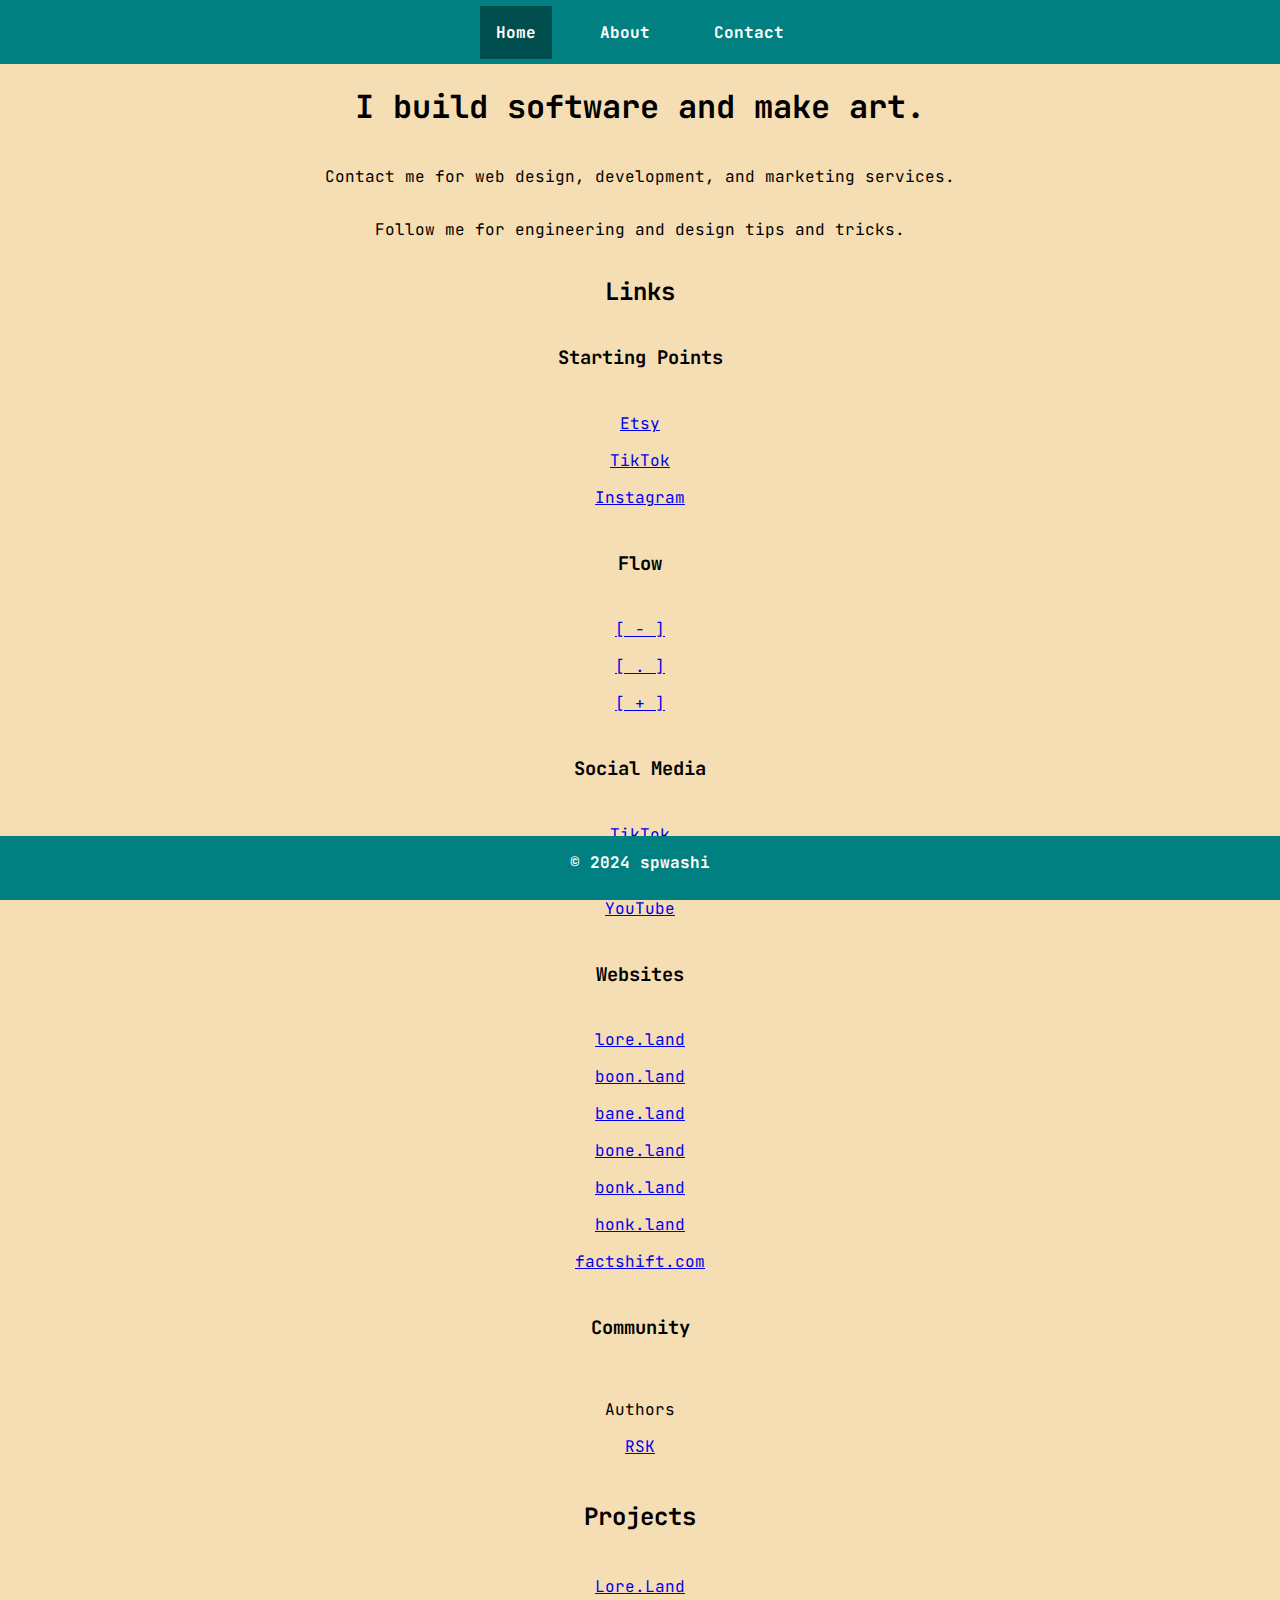
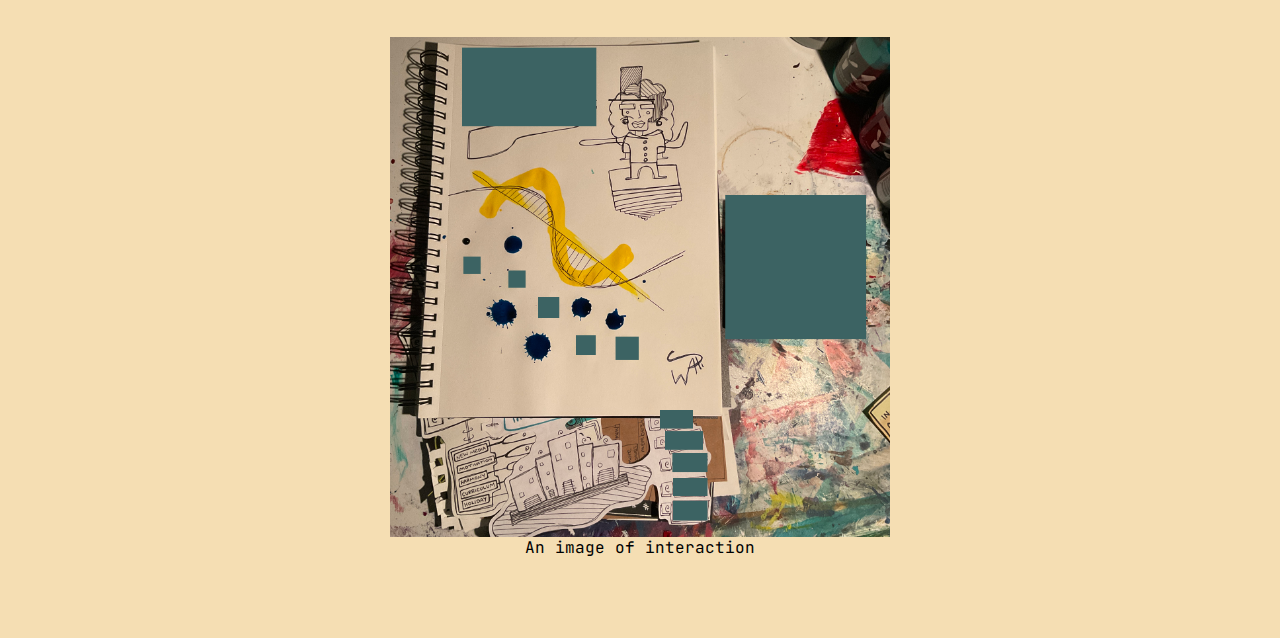
<file: index.html>
<html lang="en">
<head>
	<title>Spwashi &bull; Home</title>
	<script type="application/ld+json">
		{
			"@context" : "https://schema.org",
			"@type" : "WebSite",
			"name" : "Spwashi",
			"alternateName" : ["spwashi", "spwashi homepage"],
			"url" : "https://spwashi.com/"
		}
	</script>
	<script defer data-domain="spwashi.com" src="https://plausible.io/js/script.js"></script>
	<meta name="viewport" content="width=device-width, initial-scale=1"/>
	<link href='https://fonts.googleapis.com/css?family=JetBrains Mono' rel='stylesheet'>
	<link rel="stylesheet" href="/public/css/style.css">
	<style>
		ul {
			list-style: none;
			padding: 0;
		}
	</style>
</head>
<body>
	<header>
		<nav>
			<ul>
				<li><a aria-current="page" href="/">Home</a></li>
				<li><a href="/about">About</a></li>
				<li><a href="/contact">Contact</a></li>
			</ul>
		</nav>
	</header>
	<main>
		<h1>I build software and make art.</h1>
		<p>Contact me for web design, development, and marketing services.</p>
		<p>Follow me for engineering and design tips and tricks.</p>
		<h2>Links</h2>
		<h3>Starting Points</h3>
		<ul>
			<li><a href="https://www.etsy.com/shop/tealstripesvibes">Etsy</a></li>
			<li><a href="https://www.tiktok.com/@tealstripesvibes">TikTok</a></li>
			<li><a href="https://www.instagram.com/tealstripesvibes">Instagram</a></li>
		</ul>
		<h3>Flow</h3>
		<ul>
			<li><a href="https://www.instagram.com/from.bane.land">[ - ]</a></li>
			<li><a href="https://www.instagram.com/in.boon.land">[ . ]</a></li>
			<li><a href="https://www.instagram.com/to.boon.land">[ + ]</a></li>
		</ul>
		<h3>Social Media</h3>
		<ul>
			<li><a target="_blank" href="https://www.tiktok.com/@spwashi/">TikTok</a></li>
			<li><a target="_blank" href="https://www.instagram.com/spwashi/">Instagram</a></li>
			<li><a target="_blank" href="https://www.youtube.com/@spwashi/">YouTube</a></li>
		</ul>
		<h3>Websites</h3>
		<ul>
			<li><a href="https://lore.land">lore.land</a></li>
			<li><a href="https://boon.land">boon.land</a></li>
			<li><a href="https://bane.land">bane.land</a></li>
			<li><a href="https://bone.land">bone.land</a></li>
			<li><a href="https://bonk.land">bonk.land</a></li>
			<li><a href="https://honk.land">honk.land</a></li>
			<li><a href="https://factshift.com">factshift.com</a></li>
		</ul>
		<h3>Community</h3>
		<ul>
			<li>
				<p>Authors</p>
				<ul>
					<li><a href="https://rskrules.com">RSK</a></li>
				</ul>
			</li>
		</ul>
		<h2>Projects</h2>
		<ul>
			<li><a href="/about/domains/lore.land/">Lore.Land</a></li>
		</ul>
		<figure style="position:relative;">
			<img src="/public/images/2024-13-01.0.jpg" alt="An image of interaction" />
			<div class="overlay dots">
				<img src="/public/images/2024-13-01/dot-1.png" />
				<img src="/public/images/2024-13-01/dot-2.png" />
				<img src="/public/images/2024-13-01/dot-3.png" />
				<img src="/public/images/2024-13-01/dot-4.png" />
				<img src="/public/images/2024-13-01/dot-5.png" />
			</div>
			<div class="overlay lore">
				<img src="/public/images/2024-13-01/boon.png" />
				<img src="/public/images/2024-13-01/bane.png" />
				<img src="/public/images/2024-13-01/bone.png" />
				<img src="/public/images/2024-13-01/bonk.png" />
				<img src="/public/images/2024-13-01/honk.png" />
			</div>
			<div class="overlay book">
				<img src="/public/images/2024-13-01/book.png" />
			</div>
			<div class="overlay spwashi">
				<img src="/public/images/2024-13-01/spwashi.png" />
			</div>
			<figcaption>An image of interaction</figcaption>
		</figure>
	</main>
	<footer>
		<p>© 2024 spwashi</p>
	</footer>
</body>
</html>
</file>
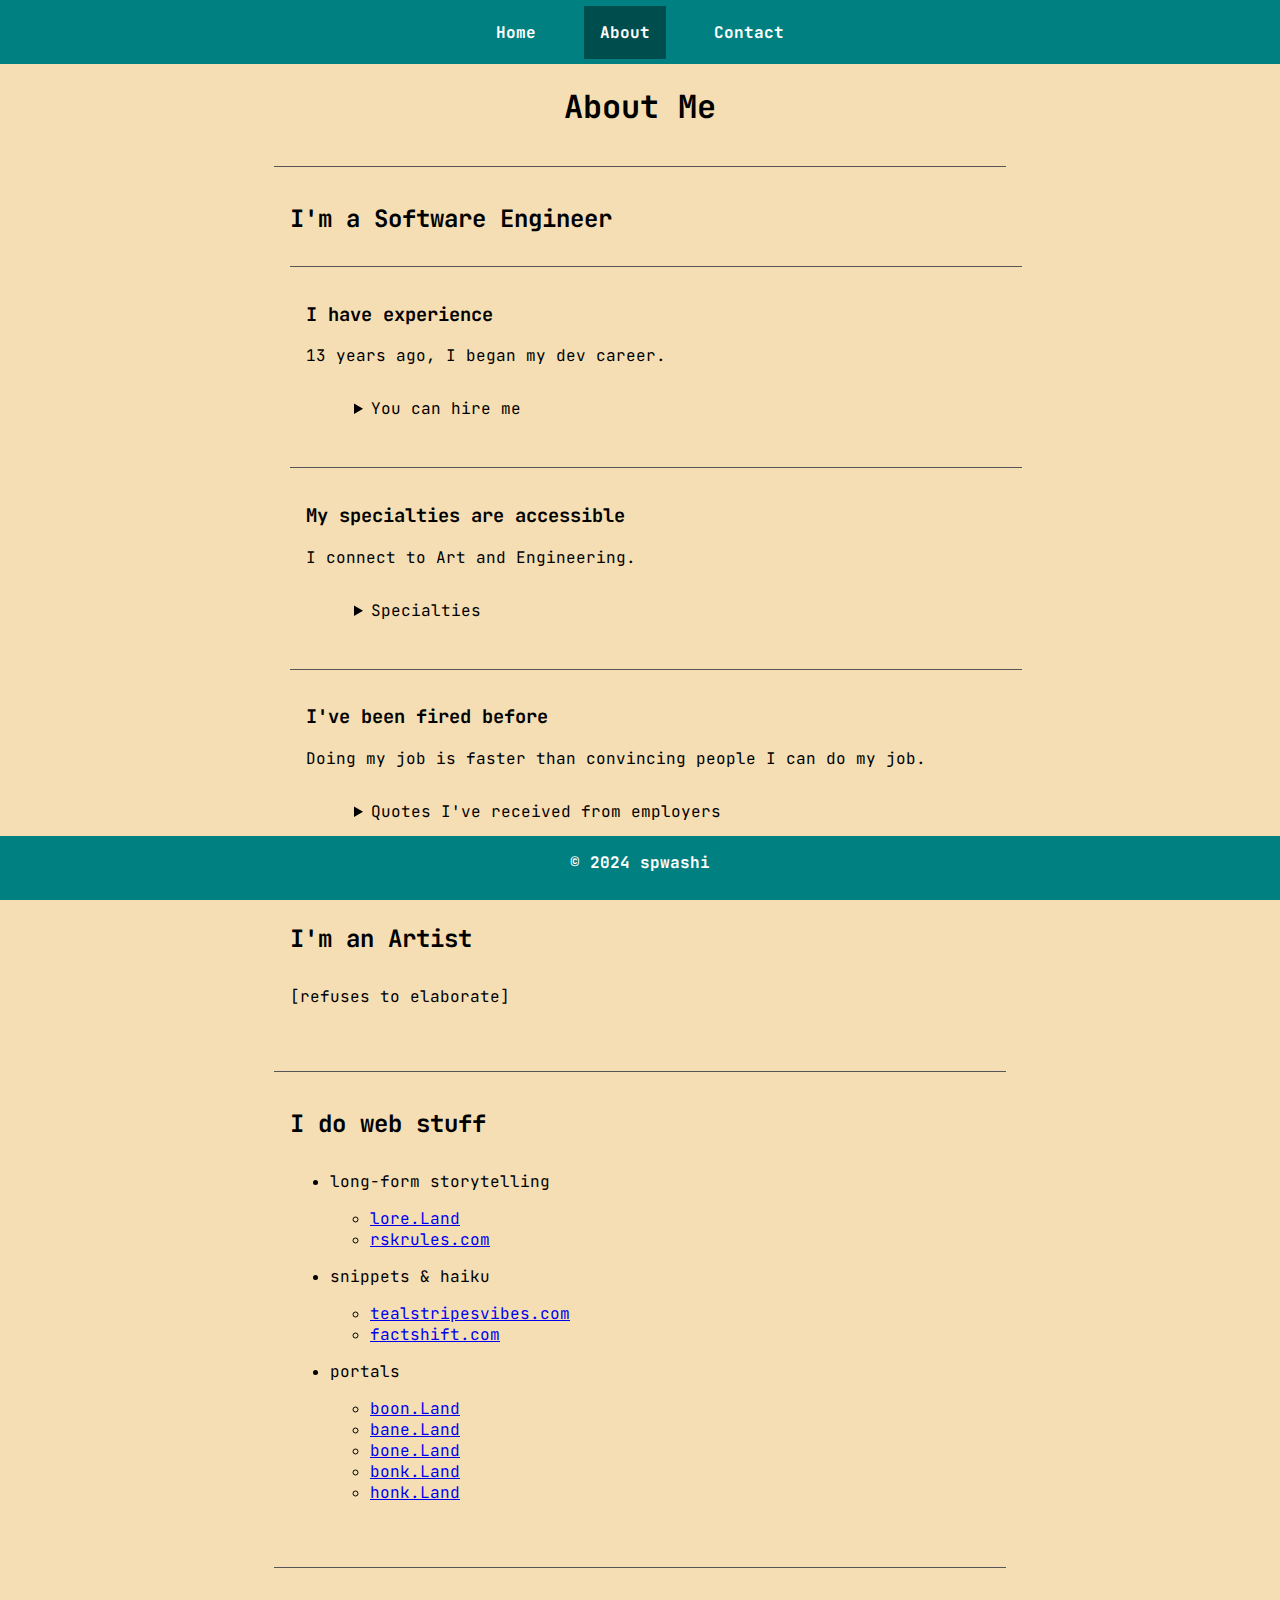
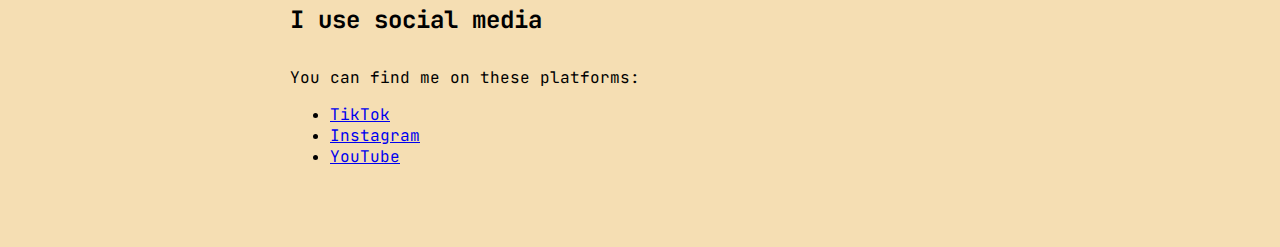
<file: about/index.html>
<html lang="en">
<head>
    <title>Spwashi &bull; About</title>
    <meta name="viewport" content="width=device-width, initial-scale=1"/>
    <link href='https://fonts.googleapis.com/css?family=JetBrains Mono' rel='stylesheet'>
    <link rel="stylesheet" href="/public/css/style.css">
    <script defer data-domain="spwashi.com" src="https://plausible.io/js/script.js"></script>
    <style>
        h2 {
            margin-bottom: 2rem;
        }
        main > * {
            max-width: 70ch;
        }
        main > section, section > section {
            width: 100%;
            padding: 1rem;
            margin: 1rem 0;
            border-top: thin solid #555555;
        }
        section:last-of-type {
            margin-bottom: 0;
            padding-bottom: 0;
        }
        p + details {
            margin-left: 3rem;
        }
        li {
            max-width: 50ch;
        }
    </style>
</head>
<body>
    <header>
        <nav>
            <ul>
                <li><a href="/">Home</a></li>
                <li><a aria-current="page" href="/about">About</a></li>
                <li><a href="/contact">Contact</a></li>
            </ul>
        </nav>
    </header>
    <main>
        <h1>About Me</h1>
        <section>
            <h2>I'm a Software Engineer</h2>
            <section>
                <h3>I have experience</h3>
                <p>13 years ago, I began my dev career.</p>
                <details>
                    <summary>You can hire me</summary>
                    <ul>
                        <li>Web services</li>
                    </ul>
                </details>
            </section>
            <section>
                <h3>My specialties are accessible</h3>
                <p>I connect to Art and Engineering.</p>
                <details>
                    <summary>Specialties</summary>
                    <ul>
                        <li>User Experience Design</li>
                        <li>Software Architecture</li>
                        <li>User Interface Design</li>
                        <li>Web Content Accessibility</li>
                    </ul>
                </details>
            </section>
            <section>
                <h3>I've been fired before</h3>
                <p>Doing my job is faster than convincing people I can do my job.</p>
                <details>
                    <summary>Quotes I've received from employers</summary>
                    <ul>
                        <li>
                            <blockquote>
                                we really don't care about your side project
                            </blockquote>
                        </li>
                        <li>
                            <blockquote>
                                you need to practice speaking to lower IQ audiences
                            </blockquote>
                        </li>
                        <li>
                            <blockquote>
                                evidence shows the claimant was discharged from [...]
                                because of deliberate poor work performance
                            </blockquote>
                        </li>
                    </ul>
                </details>
            </section>
        </section>
        <section>
            <h2>I'm an Artist</h2>
            <p>[refuses to elaborate]</p>
        </section>
        <section>
            <h2>I do web stuff</h2>
            <ul>
                <li>
                    <p>long-form storytelling</p>
                    <ul>
                        <li><a href="/about/domains/lore.land/">lore.Land</a></li>
                        <li><a href="/about/domains/rskrules.com/">rskrules.com</a></li>
                    </ul>
                </li>
                <li>
                    <p>snippets & haiku</p>
                    <ul>
                        <li><a href="/about/domains/tealstripesvibes.com/">tealstripesvibes.com</a></li>
                        <li><a href="/about/domains/factshift.com/">factshift.com</a></li>
                    </ul>
                </li>
                <li>
                    <p>portals</p>
                    <ul>
                        <li><a href="/about/domains/boon.land/">boon.Land</a></li>
                        <li><a href="/about/domains/bane.land/">bane.Land</a></li>
                        <li><a href="/about/domains/bone.land/">bone.Land</a></li>
                        <li><a href="/about/domains/bonk.land/">bonk.Land</a></li>
                        <li><a href="/about/domains/honk.land/">honk.Land</a></li>
                    </ul>
                </li>
            </ul>
        </section>
        <section>
            <h2>I use social media</h2>
            <p>You can find me on these platforms:</p>
            <ul>
                <li><a target="_blank" href="https://www.tiktok.com/@spwashi/">TikTok</a></li>
                <li><a target="_blank" href="https://www.instagram.com/spwashi/">Instagram</a></li>
                <li><a target="_blank" href="https://www.youtube.com/@spwashi/">YouTube</a></li>
            </ul>
        </section>
    </main>
    <footer>
        <p>© 2024 spwashi</p>
    </footer>
</body>
</html>
</file>
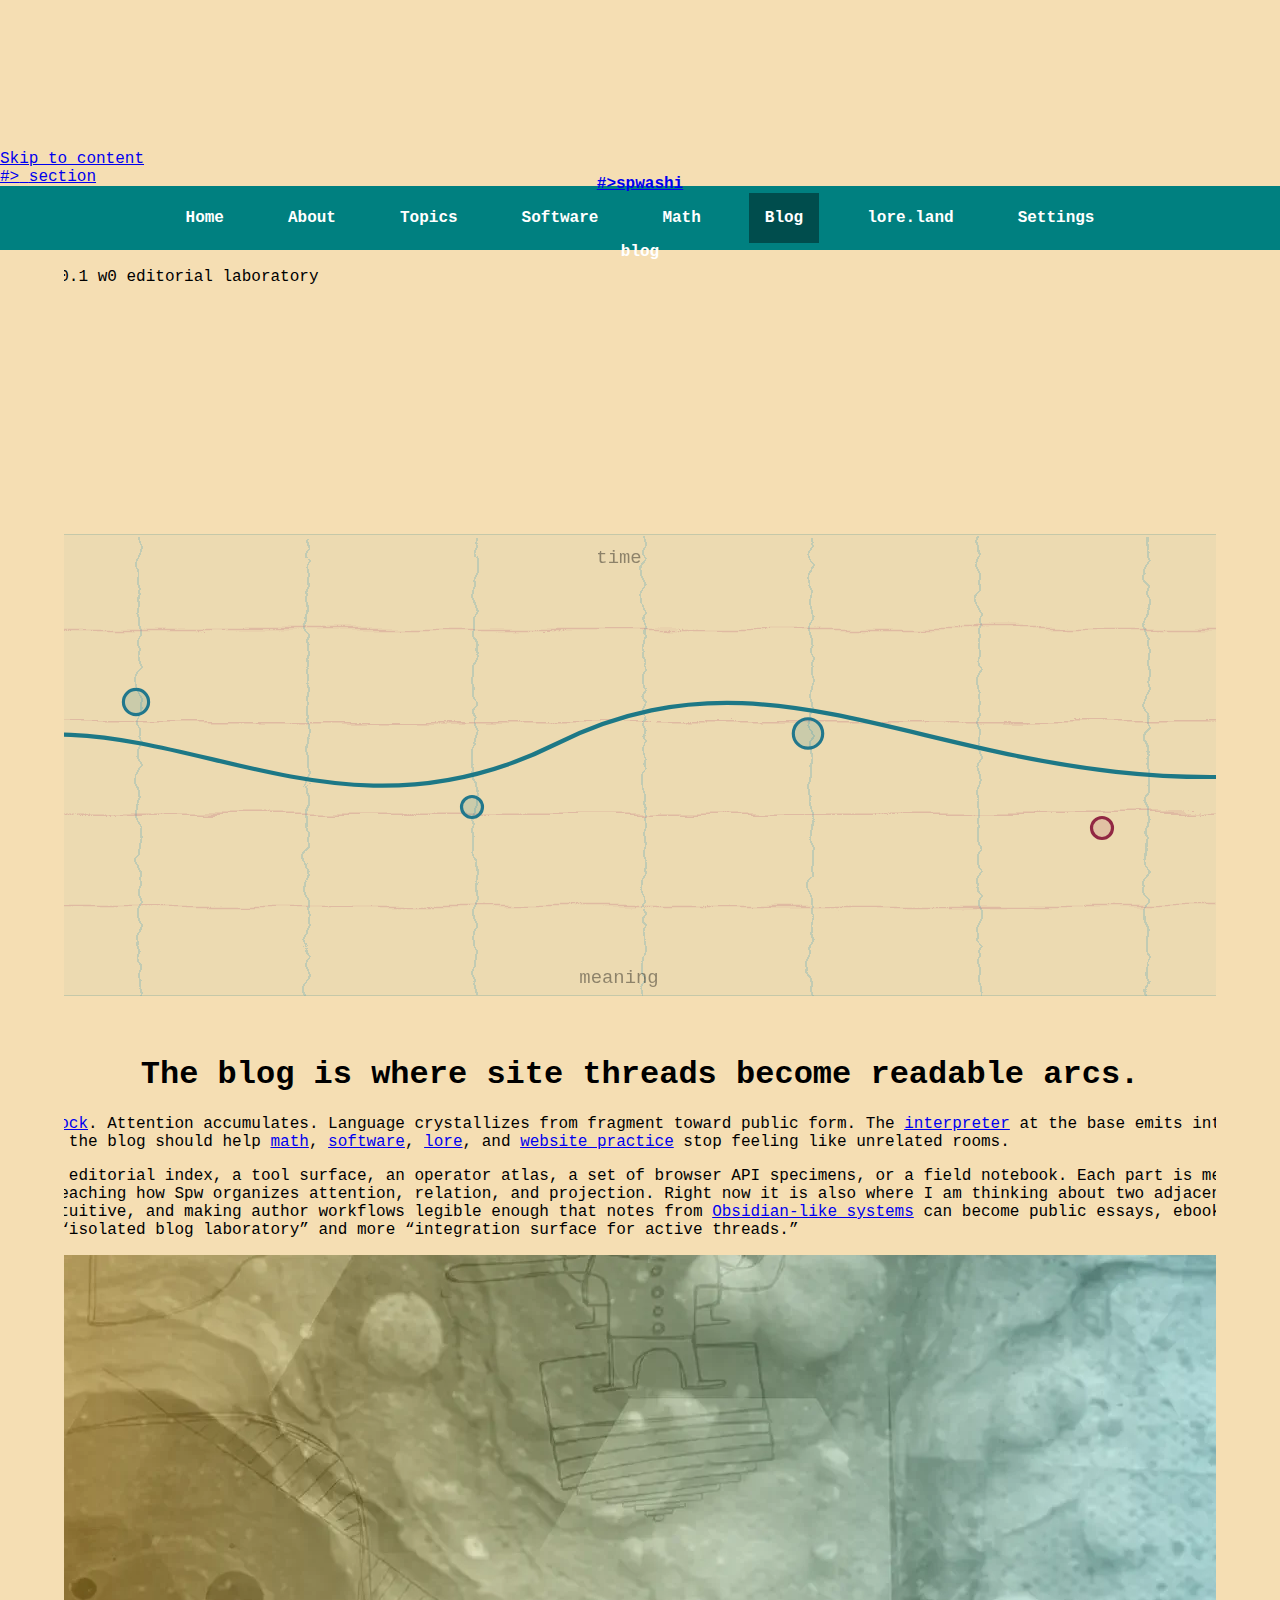
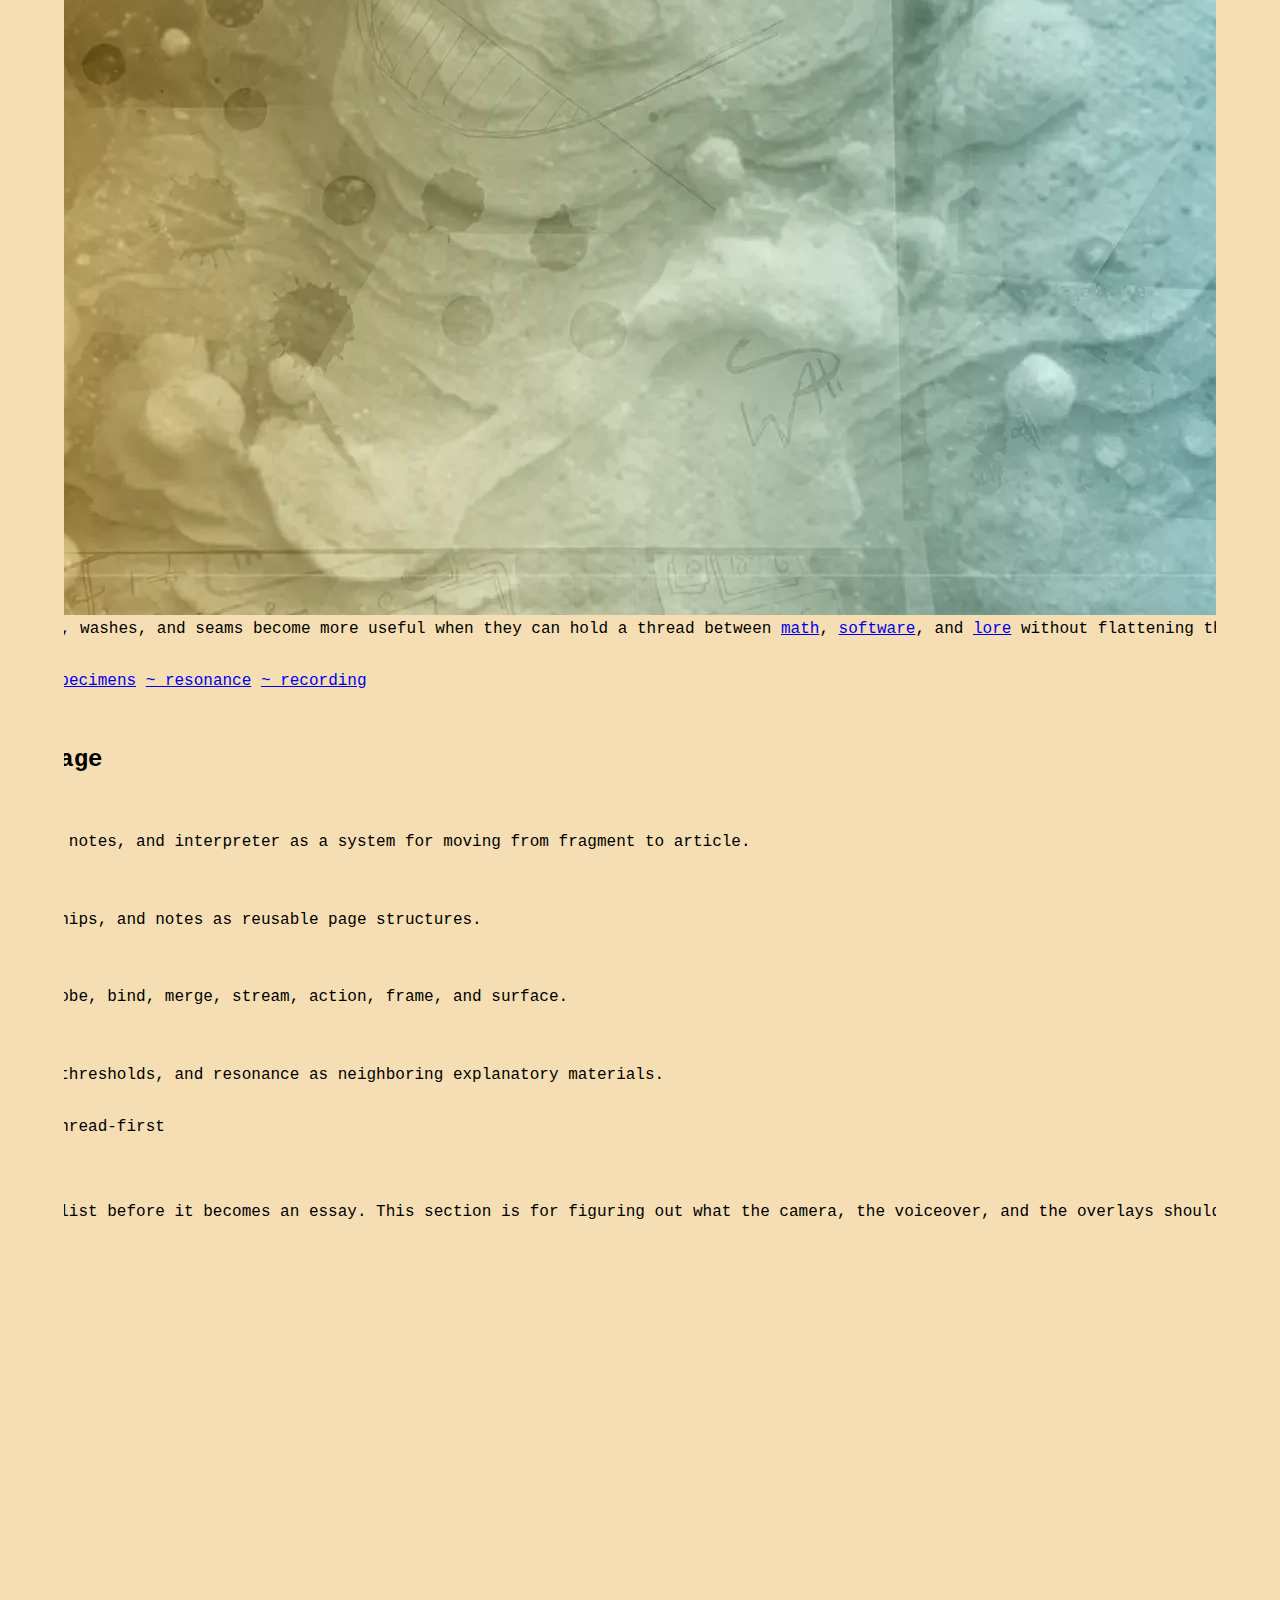
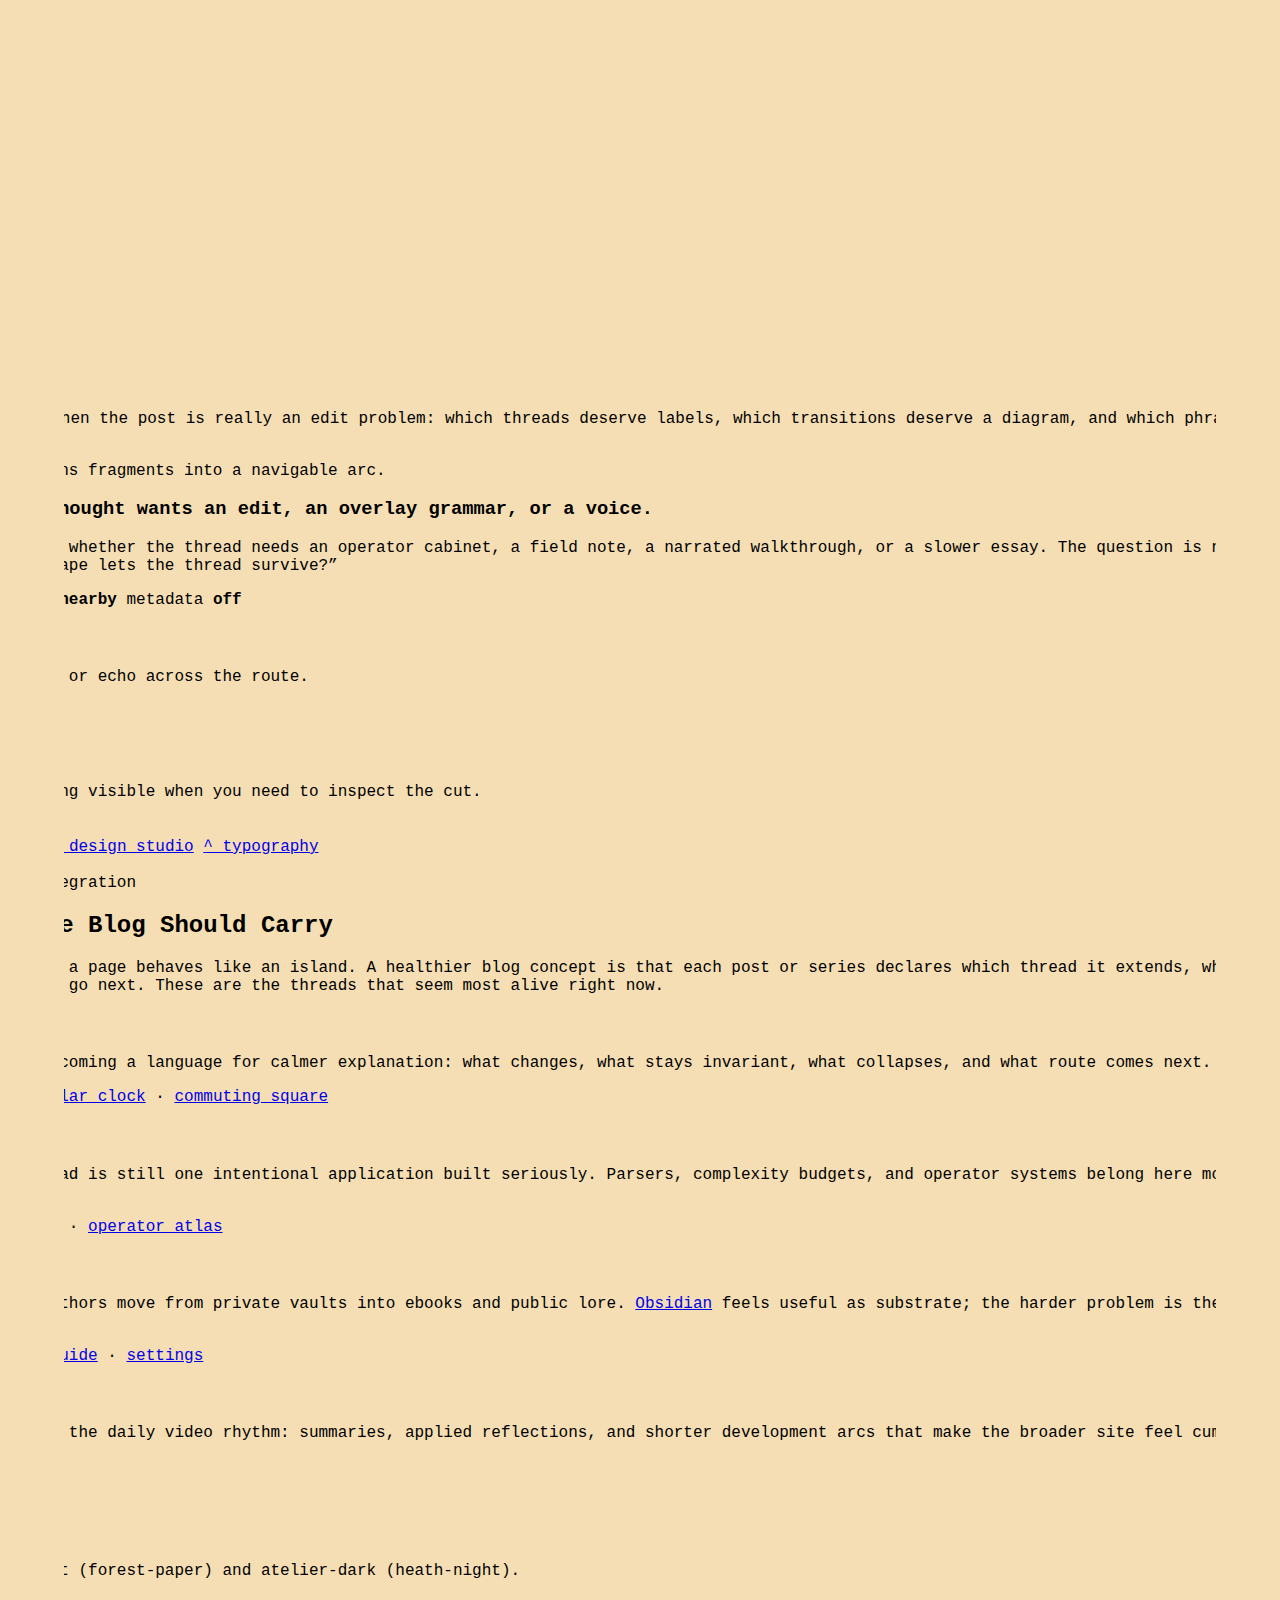
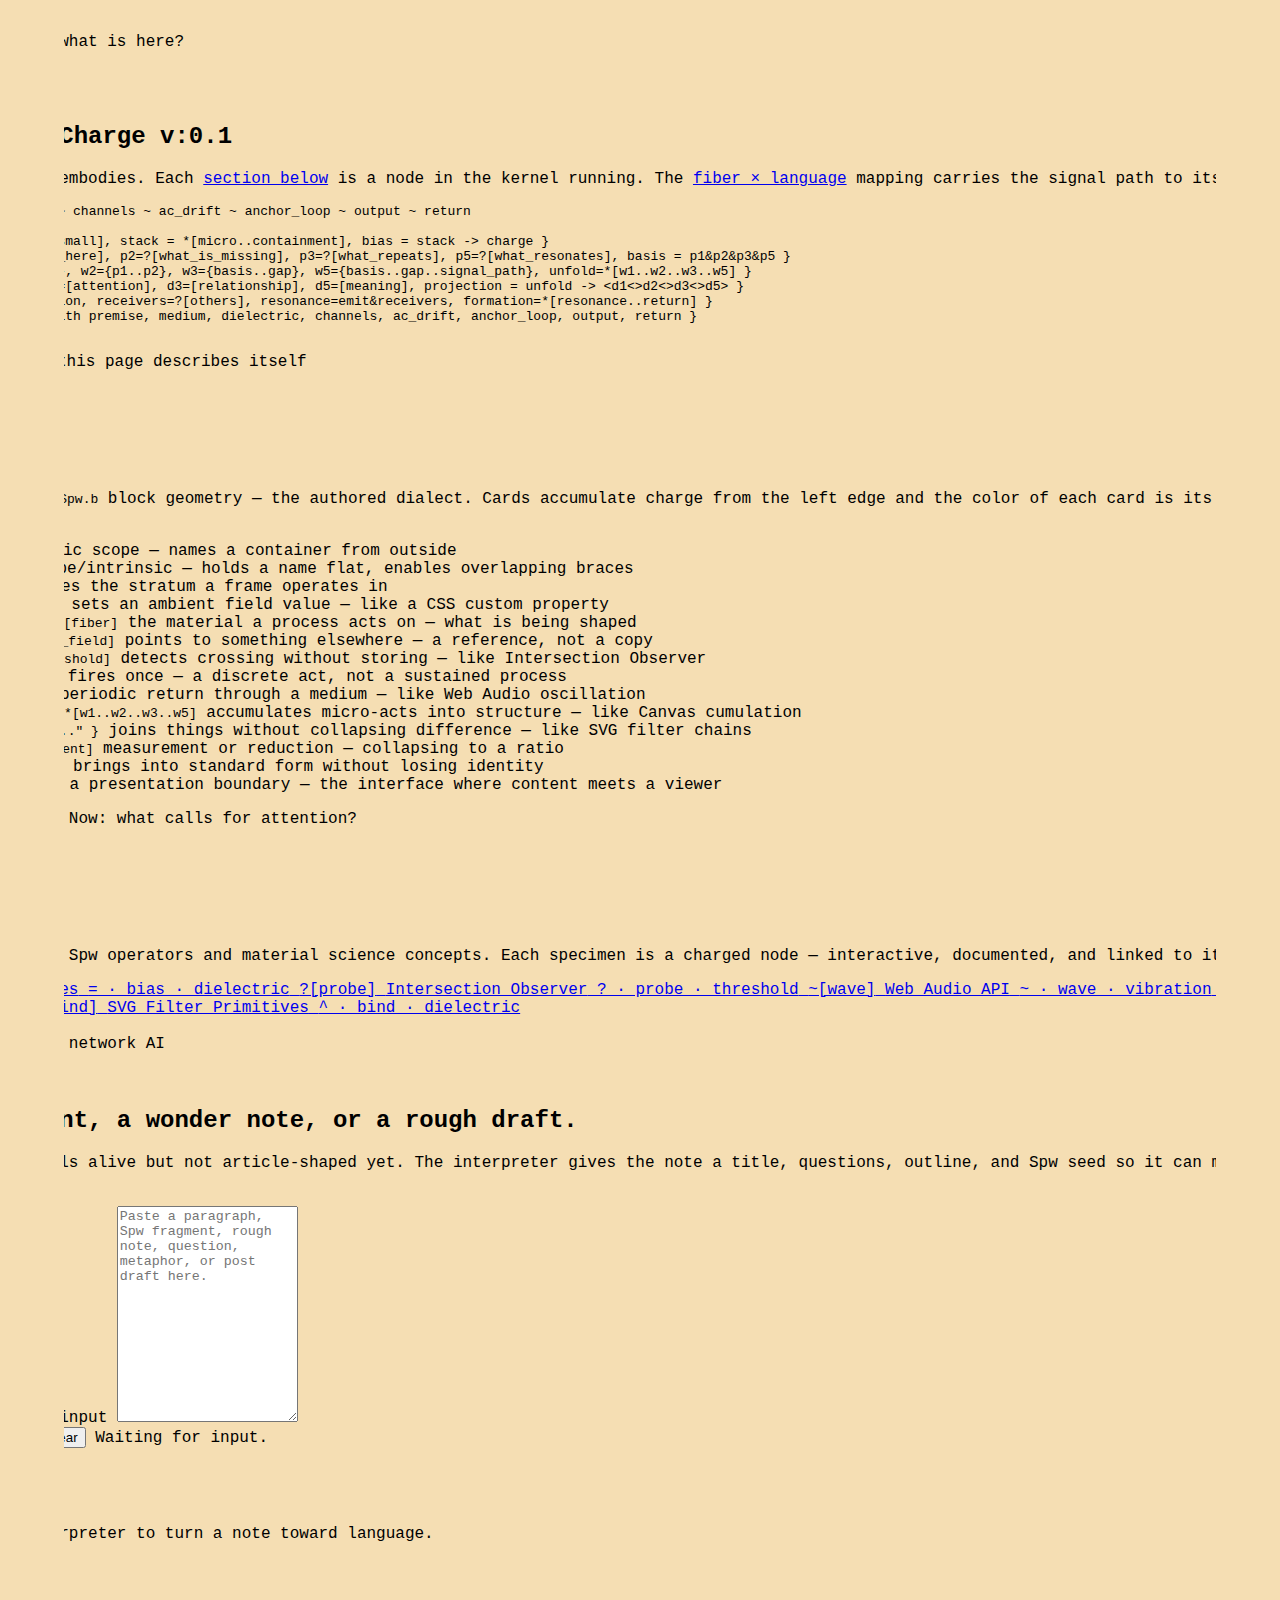
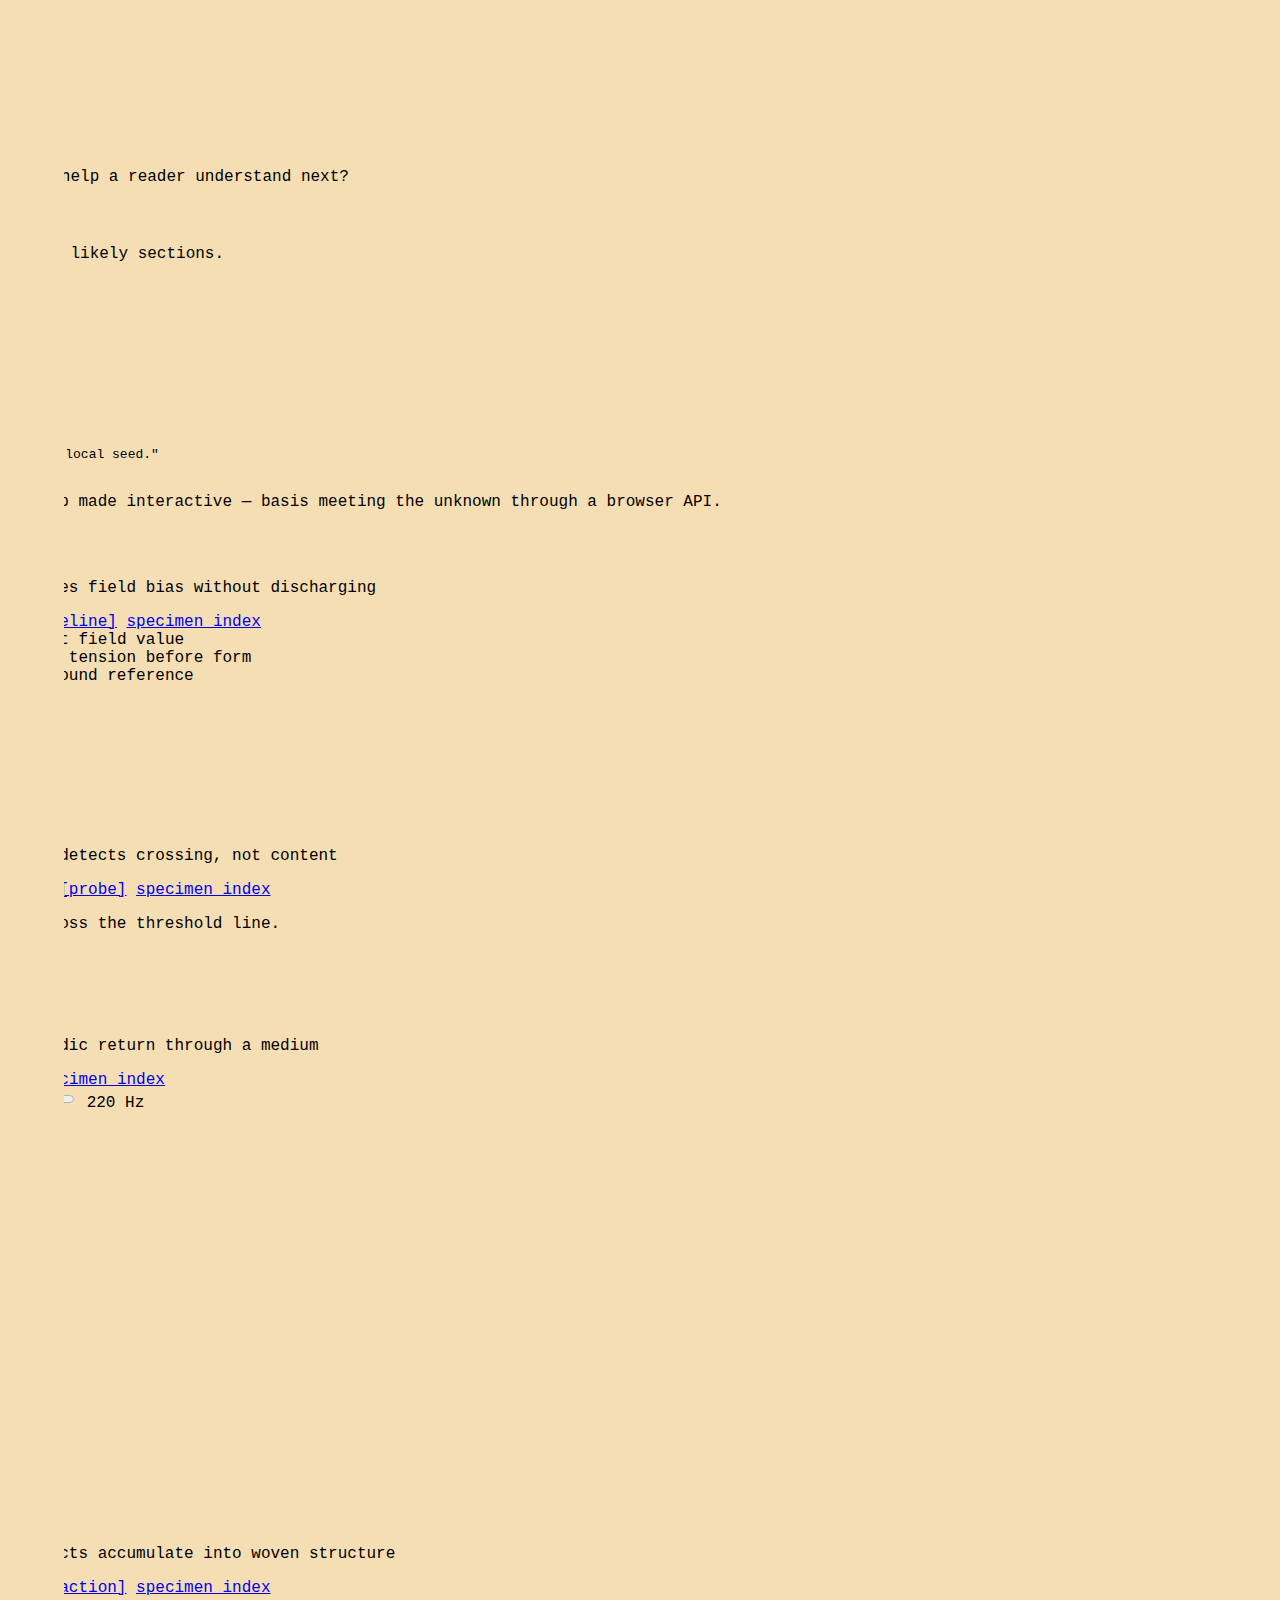
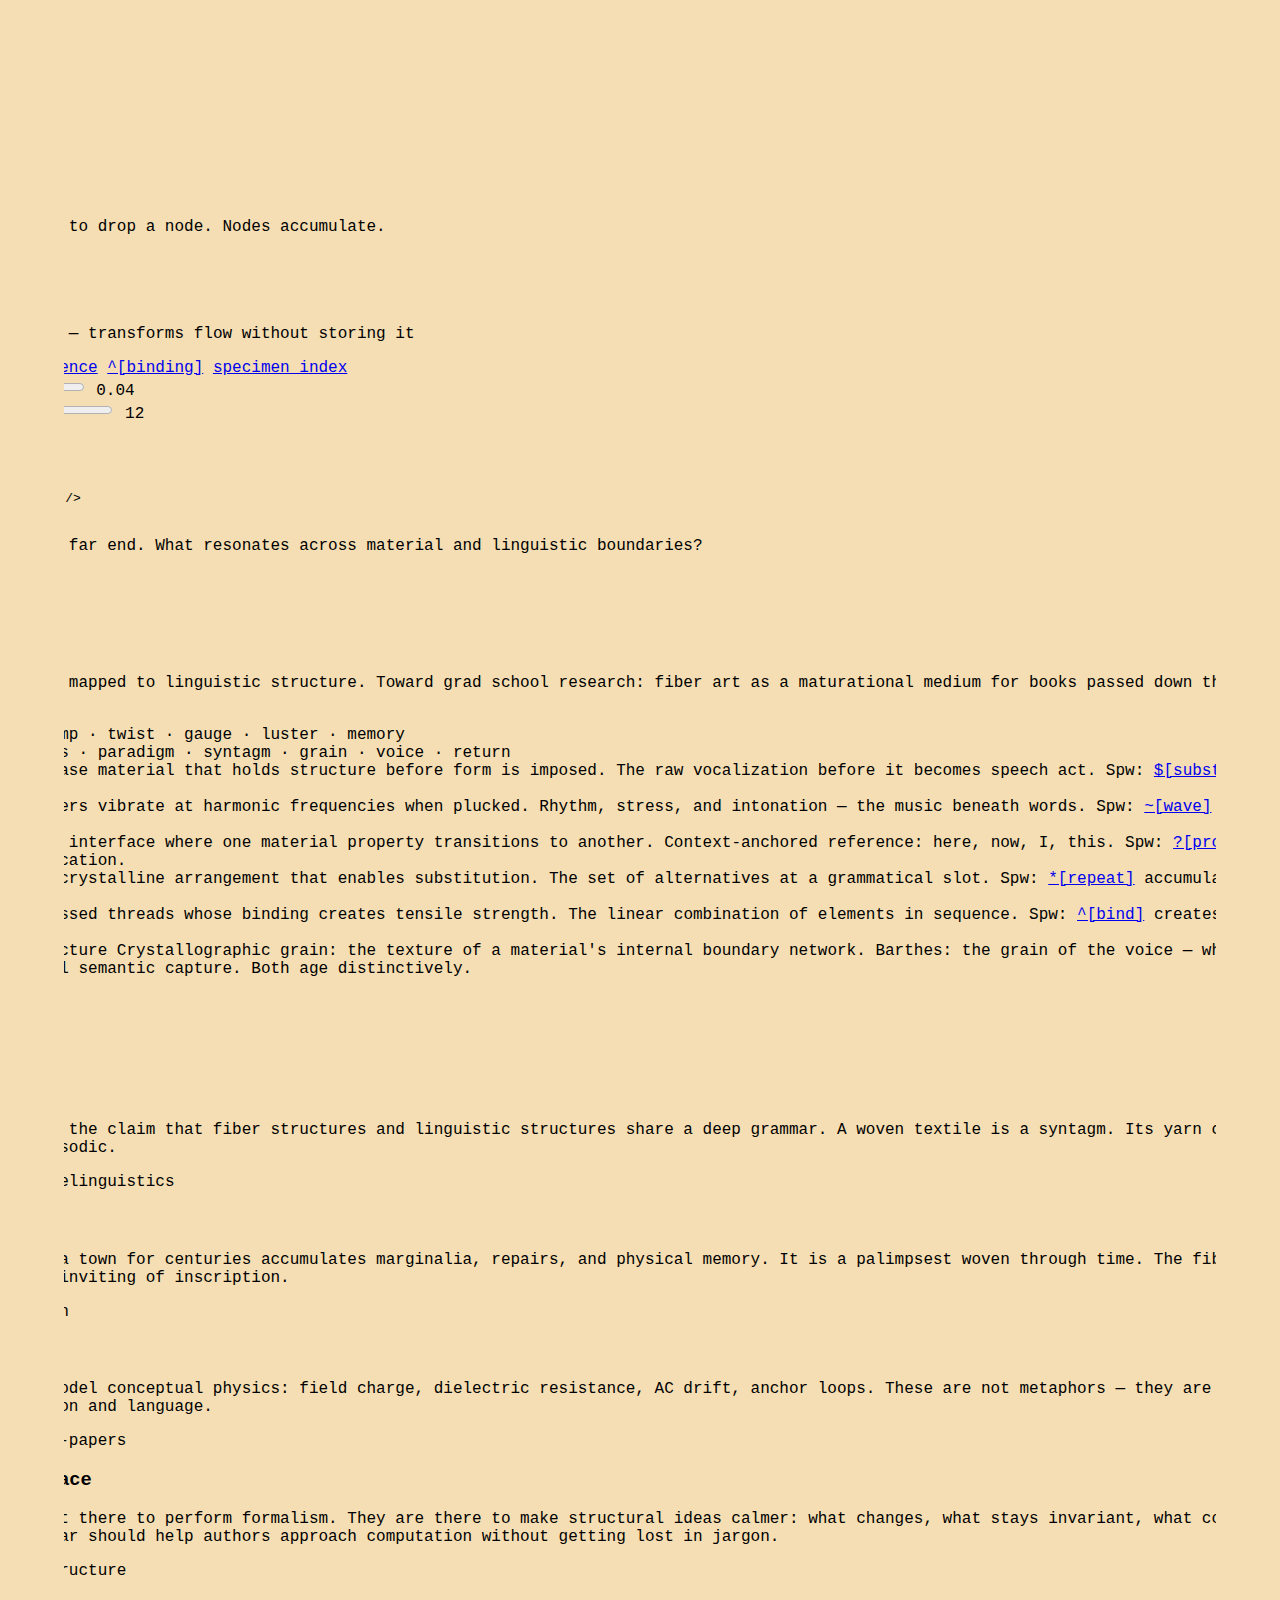
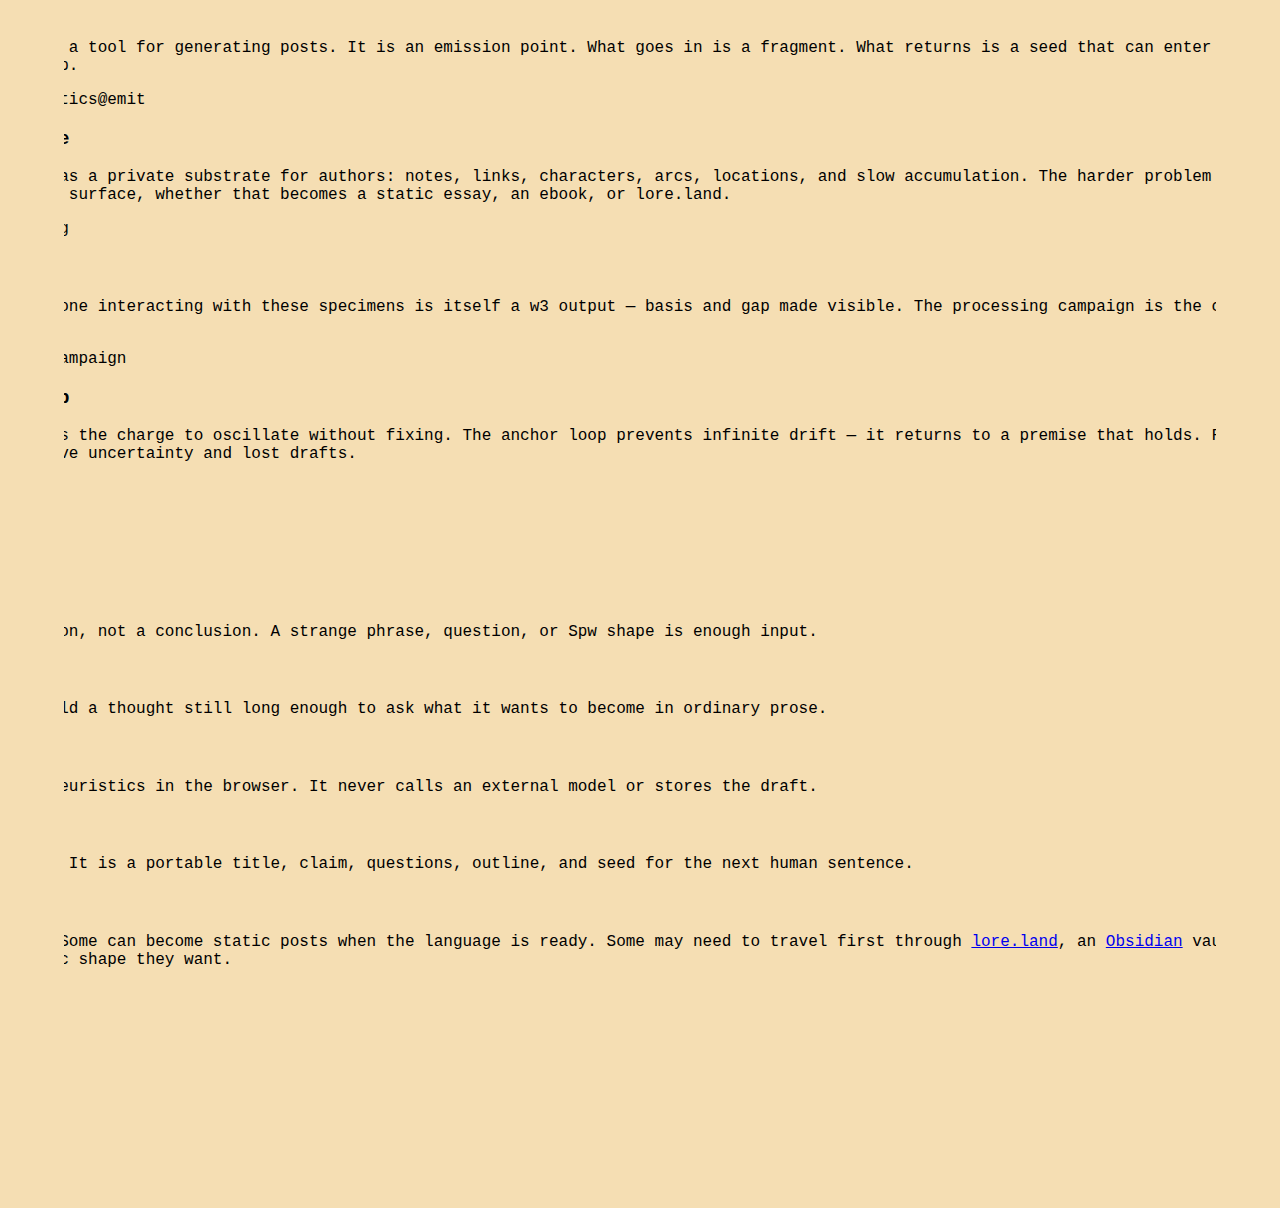
<file: blog/index.html>
<!DOCTYPE html>
<html lang="en">
<head>
    <title>Spwashi • Blog</title>
    <meta name="viewport" content="width=device-width, initial-scale=1"/>
    <meta name="theme-color" content="#1a9999"/>
    <meta name="apple-mobile-web-app-capable" content="yes"/>
    <meta name="apple-mobile-web-app-status-bar-style" content="black-translucent"/>
    <meta name="apple-mobile-web-app-title" content="Spwashi"/>
    <meta name="description" content="A local blog interpreter for turning Spw fragments, wonder notes, and rough drafts into readable language.">
        <meta property="og:type" content="website"/>
        <meta property="og:site_name" content="Spwashi"/>
        <meta property="og:title" content="Spwashi • Blog"/>
        <meta property="og:description" content="A local blog interpreter for turning Spw fragments, wonder notes, and rough drafts into readable language."/>
        <meta property="og:url" content="https://spwashi.com/blog/"/>
        <meta property="og:image" content="https://spwashi.com/public/images/routes/blog-thread-laboratory-og.jpg"/>
        <meta property="og:image:alt" content="A soft editorial field of notebook marks, wash textures, and route seams for the Spwashi blog."/>
        <meta name="twitter:card" content="summary_large_image"/>
        <meta name="twitter:title" content="Spwashi • Blog"/>
        <meta name="twitter:description" content="A local blog interpreter for turning Spw fragments, wonder notes, and rough drafts into readable language."/>
        <meta name="twitter:image" content="https://spwashi.com/public/images/routes/blog-thread-laboratory-og.jpg"/>

        <link rel="canonical" href="https://spwashi.com/blog/">
    <link rel="icon" href="/favicon.ico" sizes="32x32">
    <link rel="icon" href="/public/images/favicon.svg" type="image/svg+xml">
    <link rel="apple-touch-icon" href="/public/images/apple-touch-icon.png">
    <link rel="manifest" href="/manifest.webmanifest">
    <link rel="stylesheet" href="/public/css/style.css?v=0.0.2">
    <script defer data-domain="spwashi.com" src="https://plausible.io/js/script.js"></script>
    <script type="module" src="/public/js/site.js?v=0.0.2"></script>
    <meta property="og:image:width" content="1200"/>
    <meta property="og:image:height" content="630"/>
    <meta name="twitter:image:alt" content="A soft editorial field of notebook marks, wash textures, and route seams for the Spwashi blog."/>
            <meta name="keywords" content="local, interpreter, turning, spw, fragments, wonder, notes, spwkernelliminalcharge, editorial, laboratory, kernel, running"/>
            <script type="application/ld+json" data-spw-generated="page">
        {
                "@context": "https://schema.org",
                "@type": "WebPage",
                "name": "Spwashi • Blog",
                "description": "A local blog interpreter for turning Spw fragments, wonder notes, and rough drafts into readable language.",
                "url": "https://spwashi.com/blog/",
                "isPartOf": {
                        "@type": "WebSite",
                        "name": "Spwashi",
                        "url": "https://spwashi.com/"
                },
                "about": [
                        "local",
                        "interpreter",
                        "turning",
                        "spw",
                        "fragments",
                        "wonder",
                        "notes",
                        "spwkernelliminalcharge"
                ],
                "additionalProperty": [
                        {
                                "@type": "PropertyValue",
                                "name": "spwSurface",
                                "value": "blog"
                        },
                        {
                                "@type": "PropertyValue",
                                "name": "spwPageFamily",
                                "value": "laboratory"
                        },
                        {
                                "@type": "PropertyValue",
                                "name": "spwPageRole",
                                "value": "editorial-lab"
                        },
                        {
                                "@type": "PropertyValue",
                                "name": "spwWonder",
                                "value": "orientation"
                        }
                ]
        }
    </script>
    <script type="application/ld+json" data-spw-generated="breadcrumbs">
        {
                "@context": "https://schema.org",
                "@type": "BreadcrumbList",
                "itemListElement": [
                        {
                                "@type": "ListItem",
                                "position": 1,
                                "name": "Home",
                                "item": "https://spwashi.com/"
                        },
                        {
                                "@type": "ListItem",
                                "position": 2,
                                "name": "Blog",
                                "item": "https://spwashi.com/blog/"
                        }
                ]
        }
    </script>
</head>
<body
    data-spw-surface="blog"
    data-spw-features="operators navigator console blog-interpreter svg-surfaces"
    data-spw-route-family="editorial laboratory"
    data-spw-context="publishing"
    data-spw-wonder="orientation" data-spw-page-family="laboratory" data-spw-page-modes="reading inspect interpret compose" data-spw-page-seed="page_blog_blog" data-spw-page-role="editorial-lab" data-spw-related-routes="/|/about/|/topics/craft/|/topics/software/|/play/|/settings/|/topics/software/spw/operators/frame/|/topics/software/spw/operators/layer/">

    <svg class="blog-svg-defs" aria-hidden="true" focusable="false">
        <defs>
            <filter id="f-grain" x="0%" y="0%" width="100%" height="100%" color-interpolation-filters="sRGB">
                <feTurbulence type="fractalNoise" baseFrequency="0.65" numOctaves="3" stitchTiles="stitch" result="noise"/>
                <feColorMatrix type="saturate" values="0" in="noise" result="grey"/>
                <feBlend in="SourceGraphic" in2="grey" mode="multiply" result="blended"/>
                <feComposite in="blended" in2="SourceGraphic" operator="in"/>
            </filter>
            <filter id="f-weave-warp" x="-5%" y="-5%" width="110%" height="110%">
                <feTurbulence type="turbulence" baseFrequency="0.02 0.08" numOctaves="2" seed="3" result="warp"/>
                <feDisplacementMap in="SourceGraphic" in2="warp" scale="6" xChannelSelector="R" yChannelSelector="G"/>
            </filter>
            <filter id="f-svg-demo" x="-10%" y="-10%" width="120%" height="120%">
                <feTurbulence id="demo-turbulence" type="turbulence" baseFrequency="0.04" numOctaves="2" seed="1" result="turb"/>
                <feDisplacementMap id="demo-displace" in="SourceGraphic" in2="turb" scale="12" xChannelSelector="R" yChannelSelector="G"/>
            </filter>
            <filter id="f-blur-soft">
                <feGaussianBlur stdDeviation="1.5"/>
            </filter>
            <filter id="f-op-charge" x="-20%" y="-20%" width="140%" height="140%" color-interpolation-filters="sRGB">
                <feGaussianBlur in="SourceAlpha" stdDeviation="5" result="bloom"/>
                <feFlood flood-color="currentColor" flood-opacity="0.28" result="color-flood"/>
                <feComposite in="color-flood" in2="bloom" operator="in" result="outer-glow"/>
                <feGaussianBlur in="SourceAlpha" stdDeviation="1.5" result="inner-blur"/>
                <feFlood flood-color="currentColor" flood-opacity="0.55" result="inner-flood"/>
                <feComposite in="inner-flood" in2="inner-blur" operator="in" result="inner-glow"/>
                <feMerge>
                    <feMergeNode in="outer-glow"/>
                    <feMergeNode in="inner-glow"/>
                    <feMergeNode in="SourceGraphic"/>
                </feMerge>
            </filter>
            <filter id="f-stream-wave" x="-8%" y="-8%" width="116%" height="116%">
                <feTurbulence type="fractalNoise" baseFrequency="0.012 0.18" numOctaves="2" seed="7" result="wave">
                    <animate attributeName="baseFrequency" values="0.012 0.18;0.014 0.19;0.012 0.18" dur="4s" repeatCount="indefinite"/>
                </feTurbulence>
                <feDisplacementMap in="SourceGraphic" in2="wave" scale="3" xChannelSelector="R" yChannelSelector="G"/>
            </filter>
            <filter id="f-probe-pulse" x="-15%" y="-15%" width="130%" height="130%" color-interpolation-filters="sRGB">
                <feGaussianBlur in="SourceAlpha" stdDeviation="3" result="blur"/>
                <feFlood flood-color="hsl(268 55% 42%)" flood-opacity="0.35" result="probe-color"/>
                <feComposite in="probe-color" in2="blur" operator="in" result="halo"/>
                <feMerge>
                    <feMergeNode in="halo"/>
                    <feMergeNode in="SourceGraphic"/>
                </feMerge>
            </filter>
        </defs>
    </svg>

    <a class="skip-link" href="#main-content">Skip to content</a>

    <a class="spw-section-handle"
       href="#main-content"
       data-spw-handle-state="hidden"
       aria-label="Jump to top of current section">
        <span class="spw-section-handle__op" aria-hidden="true">#&gt;</span>
        <span class="spw-section-handle__label">section</span>
    </a>

    <header class="site-header" role="banner" data-spw-kind="shell" data-spw-role="routing" data-spw-category-family="portal" data-spw-seed="page_blog_blog__site_header" data-spw-related-routes="/|/about/|/topics/craft/|/topics/software/|/play/|/settings/|/topics/software/spw/operators/frame/|/topics/software/spw/operators/layer/" data-spw-context-relevance="local interpreter turning spw fragments wonder notes spwkernelliminalcharge">
        <a class="header-sigil" href="/" aria-label="Spwashi home">#&gt;spwashi</a>
        <nav aria-label="Primary">
            <ul>
                <li><a href="/">Home</a></li>
                <li><a href="/about">About</a></li>
                <li><a href="/topics/">Topics</a></li>
                <li><a href="/topics/software/">Software</a></li>
                <li><a href="/topics/math/">Math</a></li>
                <li><a aria-current="page" href="/blog/">Blog</a></li>
                <li><a href="/about/domains/lore.land/">lore.land</a></li>
                <li><a href="/settings/">Settings</a></li>
            </ul>
        </nav>
        <span class="header-op-indicator" aria-hidden="true" data-header-op-slot>blog</span>
    </header>

    <main id="main-content" tabindex="-1" data-spw-kind="surface" data-spw-role="reference" data-spw-context="publishing" data-spw-seed="page_blog_blog__main_surface" data-spw-wonder="orientation resonance projection" aria-labelledby="blog-title">
        <article>
            <section
                class="site-frame site-hero"
                id="liminal-charge"
                data-wonder-level="w0"
                data-spw-kind="frame"
                data-spw-role="orientation"
                data-spw-liminality="threshold"
                data-spw-perspective="balanced"
                data-spw-form="brace"
                aria-labelledby="blog-title"
                aria-describedby="blog-hero-note" data-spw-context="publishing" data-spw-wonder="orientation resonance projection" data-spw-affordance="orient" data-spw-category-family="workshop" data-spw-locality="high" data-spw-consequence="framing" data-spw-promptability="latent" data-spw-collectability="some" data-spw-seed="page_blog_blog__liminal_charge" data-spw-context-relevance="local interpreter turning spw fragments wonder notes spwkernelliminalcharge" data-spw-related-routes="/|/about/|/topics/craft/|/topics/software/|/play/|/settings/|/topics/software/spw/operators/frame/|/topics/software/spw/operators/layer/">
                <div class="frame-topline">
                    <a class="frame-sigil" href="#liminal-charge">#&gt;liminal_charge</a>
                    <div class="spec-strip">
                        <span class="spec-pill">Spw.Kernel.LiminalCharge v:0.1</span>
                        <span class="spec-pill">w0</span>
                        <span class="spec-pill">editorial laboratory</span>
                    </div>
                </div>

                <nav class="page-index" aria-label="Blog sections">
                    <ul>
                        <li><a href="#liminal-charge">Liminal Charge</a></li>
                        <li><a href="#blog-reading-layers">Reading Layers</a></li>
                        <li><a href="#recording-cues">Recording Cues</a></li>
                        <li><a href="#blog-working-threads">Working Threads</a></li>
                        <li><a href="#atelier-themes">Themes</a></li>
                        <li><a href="#kernel-specimen">Kernel</a></li>
                        <li><a href="#operator-reference">Operators</a></li>
                        <li><a href="#specimen-index">Specimens</a></li>
                        <li><a href="#blog-input-interpreter">Interpreter</a></li>
                        <li><a href="#fiber-linguistics">Fiber × Language</a></li>
                        <li><a href="#field-notes">Field Notes</a></li>
                        <li><a href="#blog-method">Method</a></li>
                    </ul>
                </nav>

                <svg class="blog-hero-svg" viewBox="0 0 800 220" aria-label="Fiber weave diagram: self/world plates, charged nodes, signal path" role="img" xmlns="http://www.w3.org/2000/svg">
                    <rect width="800" height="220" fill="rgba(24, 123, 135, 0.04)" stroke="rgba(24, 123, 135, 0.18)" rx="6"/>
                    <g filter="url(#f-weave-warp)" opacity="0.35" stroke="hsl(192,40%,55%)" stroke-width="0.8" fill="none">
                        <line x1="80" y1="0" x2="80" y2="220"/>
                        <line x1="160" y1="0" x2="160" y2="220"/>
                        <line x1="240" y1="0" x2="240" y2="220"/>
                        <line x1="320" y1="0" x2="320" y2="220"/>
                        <line x1="400" y1="0" x2="400" y2="220"/>
                        <line x1="480" y1="0" x2="480" y2="220"/>
                        <line x1="560" y1="0" x2="560" y2="220"/>
                        <line x1="640" y1="0" x2="640" y2="220"/>
                        <line x1="720" y1="0" x2="720" y2="220"/>
                    </g>
                    <g filter="url(#f-weave-warp)" opacity="0.25" stroke="hsl(344,40%,55%)" stroke-width="0.7" fill="none">
                        <line x1="0" y1="44" x2="800" y2="44"/>
                        <line x1="0" y1="88" x2="800" y2="88"/>
                        <line x1="0" y1="132" x2="800" y2="132"/>
                        <line x1="0" y1="176" x2="800" y2="176"/>
                    </g>
                    <path d="M 60,110 C 160,60 240,160 360,100 S 560,140 740,110" stroke="hsl(188,64%,32%)" stroke-width="2" fill="none" stroke-linecap="round"/>
                    <circle cx="160" cy="80" r="6" fill="rgba(24, 123, 135, 0.16)" stroke="hsl(192,62%,34%)" stroke-width="1.5"/>
                    <circle cx="320" cy="130" r="5" fill="rgba(24, 123, 135, 0.16)" stroke="hsl(192,62%,34%)" stroke-width="1.5"/>
                    <circle cx="480" cy="95" r="7" fill="rgba(24, 123, 135, 0.16)" stroke="hsl(192,62%,34%)" stroke-width="1.5"/>
                    <circle cx="620" cy="140" r="5" fill="rgba(160, 42, 77, 0.14)" stroke="hsl(344,58%,36%)" stroke-width="1.5"/>
                    <circle cx="740" cy="110" r="6" fill="rgba(160, 42, 77, 0.14)" stroke="hsl(344,58%,36%)" stroke-width="1.5"/>
                    <text x="12" y="114" font-family="'JetBrains Mono',monospace" font-size="9" fill="hsl(192,40%,55%)" opacity="0.7">self</text>
                    <text x="752" y="114" font-family="'JetBrains Mono',monospace" font-size="9" fill="hsl(344,40%,55%)" opacity="0.7">world</text>
                    <text x="390" y="14" font-family="'JetBrains Mono',monospace" font-size="9" fill="currentColor" opacity="0.4" text-anchor="middle">time</text>
                    <text x="390" y="214" font-family="'JetBrains Mono',monospace" font-size="9" fill="currentColor" opacity="0.4" text-anchor="middle">meaning</text>
                </svg>

                <p class="spec-kicker">Component Specimen Cabinet</p>
                <h1 id="blog-title">The blog is where site threads become readable arcs.</h1>
                <p id="blog-hero-note" class="frame-note">
                    Each section is a <a href="#kernel-specimen" data-spw-charge-key="wonder-block">wonder block</a>. <span data-spw-charge-key="attention">Attention accumulates</span>. <span data-spw-charge-key="language-crystallizes">Language crystallizes</span> from fragment toward public form. The <a href="#blog-input-interpreter" data-spw-charge-key="interpreter">interpreter</a> at the base emits into the <a href="#field-notes" data-spw-charge-key="cohort-field">cohort field</a>, but the larger goal is simpler: the blog should help <a href="/topics/math/">math</a>, <a href="/topics/software/">software</a>, <a href="/about/domains/lore.land/">lore</a>, and <a href="/about/website/">website practice</a> stop feeling like unrelated rooms.
                </p>

                <p class="page-lede">
                    This page can be read as an editorial index, a tool surface, an operator atlas, a set of browser API specimens, or a field notebook. Each part is meant to stay readable in plain language while also teaching how Spw organizes attention, relation, and projection. Right now it is also where I am thinking about two adjacent problems at once: making the <a href="/topics/math/#math-reading-grammar">math</a> calmer and more intuitive, and making author workflows legible enough that notes from <a href="/topics/knowledge-bases/markdown/">Obsidian-like systems</a> can become public essays, ebooks, or <a href="/about/domains/lore.land/">lore surfaces</a>. The concept I want now is less “isolated blog laboratory” and more “integration surface for active threads.”
                </p>

                <figure class="image-study topic-photo-card" data-spw-image-prominence="hero" data-spw-image-shape="landscape" data-spw-accent="resonance" data-spw-accent-palette="cool" data-spw-accent-resonance="image anchor recent manual" data-spw-accent-colors="#134b57, #bb9652, #8ab7c4, #d8d2b8" data-spw-accent-anchor="blog writing lore math software" data-spw-accent-operator="stream">
                    <img src="/public/images/routes/blog-thread-laboratory-hero.webp" alt="A soft editorial field of notebook marks, wash textures, and route seams for the Spwashi blog." width="1600" height="960">
                    <figcaption>
                        <strong>Thread laboratory</strong>
                        <span>Notes, washes, and seams become more useful when they can hold a thread between <a href="/topics/math/">math</a>, <a href="/topics/software/">software</a>, and <a href="/about/domains/lore.land/">lore</a> without flattening them into the same voice.</span>
                    </figcaption>
                </figure>

                <nav class="frame-operators" aria-label="Blog routes">
                    <a class="operator-chip" href="#blog-input-interpreter" data-spw-form="angle" data-spw-operator="action">@ interpret</a>
                    <a class="operator-chip" href="#operator-reference" data-spw-form="angle" data-spw-operator="probe">? operators</a>
                    <a class="operator-chip" href="#specimen-index" data-spw-form="angle" data-spw-operator="merge">* specimens</a>
                    <a class="operator-chip" href="#fiber-linguistics" data-spw-form="angle" data-spw-operator="stream">~ resonance</a>
                    <a class="operator-chip" href="#recording-cues" data-spw-form="angle" data-spw-operator="ref">~ recording</a>
                </nav>
            </section>

            <section
                class="site-frame"
                id="blog-reading-layers"
                data-spw-kind="frame"
                data-spw-role="reference"
                data-spw-context="reading"
                data-spw-form="brace"
                data-spw-liminality="entry"
                aria-labelledby="blog-reading-layers-title" data-spw-wonder="orientation resonance projection" data-spw-affordance="read" data-spw-category-family="register" data-spw-locality="medium" data-spw-consequence="memory" data-spw-promptability="ambient" data-spw-collectability="medium" data-spw-seed="page_blog_blog__blog_reading_layers" data-spw-context-relevance="local interpreter turning spw fragments wonder notes spwkernelliminalcharge" data-spw-related-routes="/|/about/|/topics/craft/|/topics/software/|/play/|/settings/|/topics/software/spw/operators/frame/|/topics/software/spw/operators/layer/">
                <div class="frame-topline">
                    <a class="frame-sigil" href="#blog-reading-layers">^"reading_layers"</a>
                    <div class="spec-strip">
                        <span class="spec-pill">editorial</span>
                        <span class="spec-pill">tool</span>
                        <span class="spec-pill">specimen</span>
                    </div>
                </div>
                <h2 id="blog-reading-layers-title">How to read this page</h2>
                <div class="compare-sets" role="list">
                    <article class="compare-card" role="listitem">
                        <h3>As blog structure</h3>
                        <p>Read the transitions, field notes, and interpreter as a system for moving from fragment to article.</p>
                    </article>
                    <article class="compare-card" role="listitem">
                        <h3>As component cabinet</h3>
                        <p>Read frames, cards, SVGs, chips, and notes as reusable page structures.</p>
                    </article>
                    <article class="compare-card" role="listitem">
                        <h3>As operator grammar</h3>
                        <p>Read sigils as gestures: probe, bind, merge, stream, action, frame, and surface.</p>
                    </article>
                    <article class="compare-card" role="listitem">
                        <h3>As material bridge</h3>
                        <p>Read browser APIs, fibers, thresholds, and resonance as neighboring explanatory materials.</p>
                    </article>
                </div>
            </section>

            <section
                class="site-frame"
                id="recording-cues"
                data-spw-kind="frame"
                data-spw-role="lab"
                data-spw-context="publishing"
                data-spw-form="brace"
                data-spw-liminality="entry"
                data-spw-promptability="visible"
                aria-labelledby="recording-cues-title"
                data-spw-wonder="orientation resonance projection"
                data-spw-affordance="tune"
                data-spw-category-family="register"
                data-spw-locality="high"
                data-spw-consequence="projection"
                data-spw-seed="page_blog_blog__recording_cues"
                data-spw-prompt-host
                data-spw-prompt-title="blog_signal_lattice"
                data-spw-prompt-teaser="Reveal a blog seed shaped for overlays, voiceover, and thread-carrying cuts."
                data-spw-context-relevance="blog filming voiceover overlays storyboards prompt seeds">
                <div class="frame-topline">
                    <a class="frame-sigil" href="#recording-cues">~["recording_cues"]</a>
                    <div class="spec-strip">
                        <span class="spec-pill">video-friendly</span>
                        <span class="spec-pill">promptable</span>
                        <span class="spec-pill">thread-first</span>
                    </div>
                </div>
                <h2 id="recording-cues-title">Recording Cues</h2>
                <p class="frame-note">A thread can become a shot list before it becomes an essay. This section is for figuring out what the camera, the voiceover, and the overlays should pay attention to.</p>

                <div class="frame-grid" data-spw-layout="media-prose" data-spw-density="soft">
                    <figure class="image-study topic-photo-card" data-spw-image-prominence="feature" data-spw-image-shape="square" data-spw-accent="resonance" data-spw-accent-palette="cool" data-spw-accent-resonance="image anchor recent manual" data-spw-accent-colors="#1a474a, #e0a34e, #d6cdc2, #8dbfcb" data-spw-accent-anchor="blog signal lattice overlays editing" data-spw-accent-operator="probe">
                        <img src="/public/images/renders/unsorted-curation/algorithm-lattice-0.webp" alt="A dark signal lattice of glowing amber lines, operator marks, and suspended nodes resembling a storyboard for technical overlays." loading="lazy" decoding="async" width="768" height="768" sizes="(max-width: 820px) 100vw, 20rem">
                        <figcaption>
                            <strong>Signal lattice</strong>
                            <span>Useful when the post is really an edit problem: which threads deserve labels, which transitions deserve a diagram, and which phrases should become visible anchors.</span>
                        </figcaption>
                    </figure>

                    <div class="trope-box">
                        <p class="frame-note">The strongest blog pass turns fragments into a navigable arc.</p>
                        <h3>Use this route when a thought wants an edit, an overlay grammar, or a voice.</h3>
                        <p>The page should help decide whether the thread needs an operator cabinet, a field note, a narrated walkthrough, or a slower essay. The question is not “is this content?” The question is “what public shape lets the thread survive?”</p>

                        <div class="context-readout" aria-label="Current blog recording context">
                            <span>theme <strong data-settings-state="themePack">neutral paper</strong></span>
                            <span>memory <strong data-settings-state="wonderMemory">nearby</strong></span>
                            <span>metadata <strong data-settings-state="showSemanticMetadata">off</strong></span>
                        </div>

                        <div class="demo-control-bank">
                            <section class="demo-control-group">
                                <h3>Trace</h3>
                                <p class="frame-note">Let recent paths stay quiet or echo across the route.</p>
                                <div class="demo-control-row">
                                    <button class="operator-chip" type="button" data-site-setting-set="wonderMemory:off">Quiet</button>
                                    <button class="operator-chip" type="button" data-site-setting-set="wonderMemory:nearby">Nearby</button>
                                    <button class="operator-chip" type="button" data-site-setting-set="wonderMemory:sitewide">Immersive</button>
                                </div>
                            </section>

                            <section class="demo-control-group">
                                <h3>Guides</h3>
                                <p class="frame-note">Make the semantic scaffolding visible when you need to inspect the cut.</p>
                                <div class="demo-control-row">
                                    <button class="operator-chip" type="button" data-site-setting-set="showSemanticMetadata:off">Quiet chrome</button>
                                    <button class="operator-chip" type="button" data-site-setting-set="showSemanticMetadata:on">Show chrome</button>
                                </div>
                            </section>
                        </div>

                        <nav class="frame-operators" aria-label="Recording cue routes">
                            <a class="operator-chip" href="#field-notes" data-spw-operator="stream">* field notes</a>
                            <a class="operator-chip" href="#operator-reference" data-spw-operator="probe">? operators</a>
                            <a class="operator-chip" href="/design/#promptability-studio" data-spw-operator="frame"># design studio</a>
                            <a class="operator-chip" href="/about/#typography-register" data-spw-operator="object">^ typography</a>
                        </nav>
                    </div>
                </div>
            </section>

            <section
                class="site-frame"
                id="blog-working-threads"
                data-spw-kind="frame"
                data-spw-role="directory"
                data-spw-context="publishing"
                data-spw-form="brace"
                data-spw-liminality="entry"
                aria-labelledby="blog-working-threads-title" data-spw-wonder="orientation resonance projection" data-spw-affordance="navigate" data-spw-category-family="register" data-spw-locality="medium" data-spw-consequence="entry" data-spw-promptability="ambient" data-spw-collectability="index" data-spw-seed="page_blog_blog__working_threads" data-spw-context-relevance="blog cross-page threads math software lore website integration" data-spw-related-routes="/topics/math/|/topics/software/|/about/domains/lore.land/|/about/website/|/settings/|/">
                <div class="frame-topline">
                    <a class="frame-sigil" href="#blog-working-threads">*["working_threads"]</a>
                    <div class="spec-strip">
                        <span class="spec-pill">cross-page</span>
                        <span class="spec-pill">current arcs</span>
                        <span class="spec-pill">integration</span>
                    </div>
                </div>
                <h2 id="blog-working-threads-title">Current Threads The Blog Should Carry</h2>
                <p class="frame-note">
                    The site feels weakest when a page behaves like an island. A healthier blog concept is that each post or series declares which thread it extends, what artifact it interprets, and where the reader should go next. These are the threads that seem most alive right now.
                </p>
                <div class="frame-grid">
                    <article class="frame-panel" data-spw-kind="panel" data-spw-role="reference" data-spw-context="publishing" data-spw-category-family="specimen" data-spw-promptability="ambient" data-spw-collectability="medium" data-spw-locality="medium" data-spw-consequence="memory" data-spw-seed="page_blog_blog__thread_math">
                        <h3>Math intuition</h3>
                        <p>The newer math pages are becoming a language for calmer explanation: what changes, what stays invariant, what collapses, and what route comes next.</p>
                        <p class="frame-note"><a href="/topics/math/#math-reading-grammar">math reading grammar</a> · <a href="/topics/math/number-theory/#modular-clock">modular clock</a> · <a href="/topics/math/category-theory/#commuting-square">commuting square</a></p>
                    </article>
                    <article class="frame-panel" data-spw-kind="panel" data-spw-role="reference" data-spw-context="publishing" data-spw-category-family="specimen" data-spw-promptability="ambient" data-spw-collectability="medium" data-spw-locality="medium" data-spw-consequence="memory" data-spw-seed="page_blog_blog__thread_software">
                        <h3>Intentional software</h3>
                        <p>The strongest software thread is still one intentional application built seriously. Parsers, complexity budgets, and operator systems belong here more than generic commentary.</p>
                        <p class="frame-note"><a href="/topics/software/parsers/#parser-map">parser map</a> · <a href="/topics/math/complexity/#parser-budgets">parser budgets</a> · <a href="/topics/software/spw/">operator atlas</a></p>
                    </article>
                    <article class="frame-panel" data-spw-kind="panel" data-spw-role="reference" data-spw-context="publishing" data-spw-category-family="specimen" data-spw-promptability="ambient" data-spw-collectability="medium" data-spw-locality="medium" data-spw-consequence="memory" data-spw-seed="page_blog_blog__thread_authors">
                        <h3>Author onboarding</h3>
                        <p>One live question is how authors move from private vaults into ebooks and public lore. <a href="/topics/knowledge-bases/markdown/">Obsidian</a> feels useful as substrate; the harder problem is the bridge into a real reading surface.</p>
                        <p class="frame-note"><a href="/about/domains/lore.land/">lore.land</a> · <a href="/about/website/">website field guide</a> · <a href="/settings/">settings</a></p>
                    </article>
                    <article class="frame-panel" data-spw-kind="panel" data-spw-role="reference" data-spw-context="publishing" data-spw-category-family="specimen" data-spw-promptability="ambient" data-spw-collectability="medium" data-spw-locality="medium" data-spw-consequence="memory" data-spw-seed="page_blog_blog__thread_process">
                        <h3>Public process</h3>
                        <p>The blog should also absorb the daily video rhythm: summaries, applied reflections, and shorter development arcs that make the broader site feel cumulative instead of scattered.</p>
                        <p class="frame-note"><a href="/">home</a> · <a href="/about/">about</a> · <a href="#field-notes">field notes</a></p>
                    </article>
                </div>
            </section>

            <section class="site-frame" id="atelier-themes" data-spw-liminality="entry" data-spw-perspective="balanced" data-spw-kind="frame" data-spw-role="reference" data-spw-context="publishing" data-spw-wonder="orientation resonance projection" data-spw-affordance="read" data-spw-category-family="register" data-spw-locality="medium" data-spw-consequence="memory" data-spw-promptability="ambient" data-spw-collectability="medium" data-spw-seed="page_blog_blog__atelier_themes" data-spw-context-relevance="local interpreter turning spw fragments wonder notes spwkernelliminalcharge" data-spw-related-routes="/|/about/|/topics/craft/|/topics/software/|/play/|/settings/|/topics/software/spw/operators/frame/|/topics/software/spw/operators/layer/">
                <div class="frame-topline">
                    <a class="frame-sigil" href="#atelier-themes">=[atelier_theme]</a>
                    <div class="spec-strip">
                        <span class="spec-pill">theme</span>
                        <span class="spec-pill">= bias</span>
                    </div>
                </div>
                <p class="frame-note">Switch between atelier-light (forest-paper) and atelier-dark (heath-night).</p>
                <div class="atelier-theme-toggle" role="group" aria-label="Atelier theme selection">
                    <button class="theme-swatch theme-swatch--light" type="button" data-theme-set="atelier-light" aria-pressed="true">
                        <span class="theme-swatch-label">atelier-light</span>
                        <span class="theme-swatch-palette" aria-hidden="true">
                            <span class="theme-swatch-chip theme-swatch-chip--light-bg"></span>
                            <span class="theme-swatch-chip theme-swatch-chip--light-accent"></span>
                            <span class="theme-swatch-chip theme-swatch-chip--light-wonder"></span>
                            <span class="theme-swatch-chip theme-swatch-chip--light-ink"></span>
                            <span class="theme-swatch-chip theme-swatch-chip--light-draft"></span>
                            <span class="theme-swatch-chip theme-swatch-chip--light-warn"></span>
                        </span>
                    </button>
                    <button class="theme-swatch theme-swatch--dark" type="button" data-theme-set="atelier-dark" aria-pressed="false">
                        <span class="theme-swatch-label">atelier-dark</span>
                        <span class="theme-swatch-palette" aria-hidden="true">
                            <span class="theme-swatch-chip theme-swatch-chip--dark-bg"></span>
                            <span class="theme-swatch-chip theme-swatch-chip--dark-accent"></span>
                            <span class="theme-swatch-chip theme-swatch-chip--dark-wonder"></span>
                            <span class="theme-swatch-chip theme-swatch-chip--dark-ink"></span>
                            <span class="theme-swatch-chip theme-swatch-chip--dark-draft"></span>
                            <span class="theme-swatch-chip theme-swatch-chip--dark-warn"></span>
                        </span>
                    </button>
                </div>
            </section>

            <p class="blog-transition">Attention has landed. Now: what is here?</p>

            <section class="site-frame" id="kernel-specimen" data-wonder-level="w1" data-spw-liminality="entry" data-spw-perspective="objective" data-spw-kind="frame" data-spw-role="reference" data-spw-context="publishing" data-spw-wonder="orientation resonance projection" data-spw-affordance="read" data-spw-category-family="register" data-spw-locality="medium" data-spw-consequence="memory" data-spw-promptability="ambient" data-spw-collectability="medium" data-spw-seed="page_blog_blog__kernel_specimen" data-spw-context-relevance="local interpreter turning spw fragments wonder notes spwkernelliminalcharge" data-spw-related-routes="/|/about/|/topics/craft/|/topics/software/|/play/|/settings/|/topics/software/spw/operators/frame/|/topics/software/spw/operators/layer/">
                <div class="frame-topline">
                    <a class="frame-sigil" href="#kernel-specimen">?["what_is_here"]</a>
                    <div class="spec-strip">
                        <span class="spec-pill">w1</span>
                        <span class="spec-pill">p1 · what_is_here</span>
                    </div>
                </div>
                <h2>Spw.Kernel.LiminalCharge v:0.1</h2>
                <p class="frame-note">
                    The architecture this page embodies. Each <a href="#specimen-index" data-spw-charge-key="node">section below</a> is a node in the kernel running. The <a href="#fiber-linguistics" data-spw-charge-key="fiber-language">fiber × language</a> mapping carries the signal path to its resonant end.
                </p>
                <pre class="specimen-kernel-code"><code><span class="sk-comment">// premise ~ medium ~ dielectric ~ channels ~ ac_drift ~ anchor_loop ~ output ~ return</span>

<span class="sk-key">cumulation</span>     = { micro = <span class="sk-op">!</span>[act_small], stack = <span class="sk-op">*</span>[micro..containment], bias = stack -&gt; charge }
<span class="sk-key">prime_components</span> = { p1=<span class="sk-op">?</span>[what_is_here], p2=<span class="sk-op">?</span>[what_is_missing], p3=<span class="sk-op">?</span>[what_repeats], p5=<span class="sk-op">?</span>[what_resonates], basis = p1&amp;p2&amp;p3&amp;p5 }
<span class="sk-key">wonder_blocks</span>   = { w0={}, w1={p1}, w2={p1..p2}, w3={basis..gap}, w5={basis..gap..signal_path}, unfold=<span class="sk-op">*</span>[w1..w2..w3..w5] }
<span class="sk-key">dimensional</span>     = { d1=[time], d2=[attention], d3=[relationship], d5=[meaning], projection = unfold -&gt; &lt;d1&lt;&gt;d2&lt;&gt;d3&lt;&gt;d5&gt; }
<span class="sk-key">cohort_field</span>    = { emit=<span class="sk-op">@</span>projection, receivers=<span class="sk-op">?</span>[others], resonance=emit&amp;receivers, formation=<span class="sk-op">*</span>[resonance..return] }
<span class="sk-key">discipline</span>      = { full kernel with premise, medium, dielectric, channels, ac_drift, anchor_loop, output, return }</code></pre>

                <details class="spw-surface-file">
                    <summary>"blog_surface.spw" — how this page describes itself</summary>
                    <pre><code>#&gt;blog_surface
#:layer #!dialect
@profile:Spw.b

^"dialect_map"{
  blocks = Spw.b
  lines  = Spw.l
  exec   = Spw.x
}

^"prism_map"{
  #  = frame
  ^  = binding
  @  = ref
  ?  = probe
  !  = action
  ~  = stream
  *  = merge
  =  = baseline
  $  = substrate
  %  = meta
  +  = normalize
  |  = surface
}

?["What makes a .spw file different from Markdown?"]{
  !probe{ "plain text stays readable; operator prefixes give LSP servers stable handles for nav, hover docs, and semantic search." }
}</code></pre>
                </details>
            </section>

            <section class="site-frame" id="operator-reference" data-wonder-level="w1" data-spw-kind="frame" data-spw-role="schema" data-spw-context="publishing" data-spw-wonder="orientation resonance projection" data-spw-affordance="inspect" data-spw-liminality="entry" data-spw-category-family="specimen" data-spw-locality="medium" data-spw-consequence="model" data-spw-promptability="ambient" data-spw-collectability="medium" data-spw-seed="page_blog_blog__operator_reference" data-spw-context-relevance="local interpreter turning spw fragments wonder notes spwkernelliminalcharge" data-spw-related-routes="/|/about/|/topics/craft/|/topics/software/|/play/|/settings/|/topics/software/spw/operators/frame/|/topics/software/spw/operators/layer/">
                <div class="frame-topline">
                    <a class="frame-sigil" href="#operator-reference">@[operator_atlas]</a>
                    <div class="spec-strip">
                        <span class="spec-pill">w1</span>
                        <span class="spec-pill">snippet reference</span>
                    </div>
                </div>
                <h2>Operator Snippets</h2>
                <p class="frame-note">
                    Each sigil is a gesture in <code>Spw.b</code> block geometry — the authored dialect. Cards accumulate charge from the left edge and the color of each card is its spectral slice through the operator prism.
                </p>
                <div class="operator-snippet-grid">
                    <div class="operator-snippet" data-spw-operator="frame">
                        <a class="operator-snippet-sigil" href="/topics/software/spw/operators/frame/" data-spw-voice="frame · scope from outside" title="frame: scope from outside">#</a>
                        <span class="operator-snippet-name">frame</span>
                        <code class="operator-snippet-example">#&gt;blog_surface</code>
                        <span class="operator-snippet-note">extrinsic scope — names a container from outside</span>
                    </div>
                    <div class="operator-snippet" data-spw-operator="label">
                        <span class="operator-snippet-sigil" data-spw-voice="label · hold name flat" title="label: hold name flat">_</span>
                        <span class="operator-snippet-name">label</span>
                        <code class="operator-snippet-example">?_query &nbsp; {_A }_A</code>
                        <span class="operator-snippet-note">escape/intrinsic — holds a name flat, enables overlapping braces</span>
                    </div>
                    <div class="operator-snippet" data-spw-operator="layer">
                        <a class="operator-snippet-sigil" href="/topics/software/spw/operators/layer/" data-spw-voice="layer · stratum" title="layer: stratum">:</a>
                        <span class="operator-snippet-name">layer</span>
                        <code class="operator-snippet-example">#:layer #!draft</code>
                        <span class="operator-snippet-note">declares the stratum a frame operates in</span>
                    </div>
                    <div class="operator-snippet" data-spw-operator="baseline">
                        <a class="operator-snippet-sigil" href="/topics/software/spw/operators/baseline/" data-spw-voice="base · ambient drift" title="baseline: ambient drift">=</a>
                        <span class="operator-snippet-name">baseline</span>
                        <code class="operator-snippet-example">=[bias] &nbsp; --hue: 192</code>
                        <span class="operator-snippet-note">sets an ambient field value — like a CSS custom property</span>
                    </div>
                    <div class="operator-snippet" data-spw-operator="substrate">
                        <span class="operator-snippet-sigil" data-spw-voice="sub · what is shaped" title="substrate: what is shaped">$</span>
                        <span class="operator-snippet-name">substrate</span>
                        <code class="operator-snippet-example">$interpretation &nbsp; $[fiber]</code>
                        <span class="operator-snippet-note">the material a process acts on — what is being shaped</span>
                    </div>
                    <div class="operator-snippet" data-spw-operator="ref">
                        <a class="operator-snippet-sigil" href="/topics/software/spw/operators/ref/" data-spw-voice="ref · points elsewhere" title="ref: points elsewhere">@</a>
                        <span class="operator-snippet-name">ref</span>
                        <code class="operator-snippet-example">@projection &nbsp; @emit[cohort_field]</code>
                        <span class="operator-snippet-note">points to something elsewhere — a reference, not a copy</span>
                    </div>
                    <div class="operator-snippet" data-spw-operator="probe">
                        <a class="operator-snippet-sigil" href="/topics/software/spw/operators/probe/" data-spw-voice="probe · detect crossing" title="probe: detect crossing">?</a>
                        <span class="operator-snippet-name">probe</span>
                        <code class="operator-snippet-example">?[what_is_here] &nbsp; ?[threshold]</code>
                        <span class="operator-snippet-note">detects crossing without storing — like Intersection Observer</span>
                    </div>
                    <div class="operator-snippet" data-spw-operator="action">
                        <a class="operator-snippet-sigil" href="/topics/software/spw/operators/action/" data-spw-voice="act · fires once" title="action: fires once">!</a>
                        <span class="operator-snippet-name">action</span>
                        <code class="operator-snippet-example">![act_small] &nbsp; ! clear</code>
                        <span class="operator-snippet-note">fires once — a discrete act, not a sustained process</span>
                    </div>
                    <div class="operator-snippet" data-spw-operator="stream">
                        <a class="operator-snippet-sigil" href="/topics/software/spw/operators/stream/" data-spw-voice="stream · periodic return" title="stream: periodic return">~</a>
                        <span class="operator-snippet-name">stream</span>
                        <code class="operator-snippet-example">~[wave] &nbsp; ~ emit tone</code>
                        <span class="operator-snippet-note">periodic return through a medium — like Web Audio oscillation</span>
                    </div>
                    <div class="operator-snippet" data-spw-operator="merge">
                        <a class="operator-snippet-sigil" href="/topics/software/spw/operators/merge/" data-spw-voice="merge · accumulate range" title="merge: accumulate range">*</a>
                        <span class="operator-snippet-name">merge</span>
                        <code class="operator-snippet-example">*[micro..containment] &nbsp; *[w1..w2..w3..w5]</code>
                        <span class="operator-snippet-note">accumulates micro-acts into structure — like Canvas cumulation</span>
                    </div>
                    <div class="operator-snippet" data-spw-operator="binding">
                        <a class="operator-snippet-sigil" href="/topics/software/spw/operators/binding/" data-spw-voice="bind · join without collapse" title="binding: join without collapse">^</a>
                        <span class="operator-snippet-name">binding</span>
                        <code class="operator-snippet-example">^"summary"{ title: "..." }</code>
                        <span class="operator-snippet-note">joins things without collapsing difference — like SVG filter chains</span>
                    </div>
                    <div class="operator-snippet" data-spw-operator="meta">
                        <a class="operator-snippet-sigil" href="/topics/software/spw/operators/meta/" data-spw-voice="meta · measure / reduce" title="meta: measure or reduce">%</a>
                        <span class="operator-snippet-name">meta</span>
                        <code class="operator-snippet-example">%[reduction] &nbsp; %[measurement]</code>
                        <span class="operator-snippet-note">measurement or reduction — collapsing to a ratio</span>
                    </div>
                    <div class="operator-snippet" data-spw-operator="normalize">
                        <a class="operator-snippet-sigil" href="/topics/software/spw/operators/normalize/" data-spw-voice="norm · bring to form" title="normalize: bring to form">+</a>
                        <span class="operator-snippet-name">normalize</span>
                        <code class="operator-snippet-example">+[scale] &nbsp; +[align]</code>
                        <span class="operator-snippet-note">brings into standard form without losing identity</span>
                    </div>
                    <div class="operator-snippet" data-spw-operator="surface">
                        <a class="operator-snippet-sigil" href="/topics/software/spw/operators/surface/" data-spw-voice="surface · boundary" title="surface: presentation boundary">|</a>
                        <span class="operator-snippet-name">surface</span>
                        <code class="operator-snippet-example">|[blog] &nbsp; |[settings]</code>
                        <span class="operator-snippet-note">a presentation boundary — the interface where content meets a viewer</span>
                    </div>
                </div>
            </section>

            <p class="blog-transition">The kernel names its parts. Now: what calls for attention?</p>

            <section class="site-frame" id="specimen-index" data-wonder-level="w2" data-spw-liminality="entry" data-spw-perspective="objective" data-spw-kind="frame" data-spw-role="routing" data-spw-context="routing" data-spw-wonder="orientation resonance projection" data-spw-affordance="navigate" data-spw-category-family="register" data-spw-locality="medium" data-spw-consequence="entry" data-spw-promptability="ambient" data-spw-collectability="index" data-spw-seed="page_blog_blog__specimen_index" data-spw-context-relevance="local interpreter turning spw fragments wonder notes spwkernelliminalcharge" data-spw-related-routes="/|/about/|/topics/craft/|/topics/software/|/play/|/settings/|/topics/software/spw/operators/frame/|/topics/software/spw/operators/layer/">
                <div class="frame-topline">
                    <a class="frame-sigil" href="#specimen-index">?["what_is_missing"]</a>
                    <div class="spec-strip">
                        <span class="spec-pill">w2</span>
                        <span class="spec-pill">p1..p2</span>
                    </div>
                </div>
                <h2>Web API Specimens</h2>
                <p class="frame-note">
                    Five browser APIs mapped to Spw operators and material science concepts. Each specimen is a charged node — interactive, documented, and linked to its MDN reference.
                </p>
                <nav class="specimen-index-grid" aria-label="API specimen navigation">
                    <a class="specimen-index-card" href="#api-css-custom-properties">
                        <span class="specimen-index-sigil">=[bias]</span>
                        <span class="specimen-index-name">CSS Custom Properties</span>
                        <span class="specimen-index-tag" data-spw-charge-key="dielectric">= · bias · dielectric</span>
                    </a>
                    <a class="specimen-index-card" href="#api-intersection-observer">
                        <span class="specimen-index-sigil">?[probe]</span>
                        <span class="specimen-index-name">Intersection Observer</span>
                        <span class="specimen-index-tag" data-spw-charge-key="threshold">? · probe · threshold</span>
                    </a>
                    <a class="specimen-index-card" href="#api-web-audio">
                        <span class="specimen-index-sigil">~[wave]</span>
                        <span class="specimen-index-name">Web Audio API</span>
                        <span class="specimen-index-tag" data-spw-charge-key="resonance">~ · wave · vibration</span>
                    </a>
                    <a class="specimen-index-card" href="#api-canvas-weave">
                        <span class="specimen-index-sigil">*[repeat]</span>
                        <span class="specimen-index-name">Canvas 2D Weave</span>
                        <span class="specimen-index-tag" data-spw-charge-key="cumulation">* · repeat · cumulation</span>
                    </a>
                    <a class="specimen-index-card" href="#api-svg-filters">
                        <span class="specimen-index-sigil">^[bind]</span>
                        <span class="specimen-index-name">SVG Filter Primitives</span>
                        <span class="specimen-index-tag" data-spw-charge-key="dielectric">^ · bind · dielectric</span>
                    </a>
                </nav>
            </section>

            <section class="site-frame blog-interpreter-frame" id="blog-input-interpreter" data-spw-role="tool" data-spw-liminality="entry" data-spw-perspective="subjective" data-spw-meaning="local blog input interpretation for Spw, wonder, and language" data-spw-kind="frame" data-spw-context="publishing" data-spw-wonder="orientation resonance projection" data-spw-affordance="read" data-spw-category-family="register" data-spw-locality="medium" data-spw-consequence="memory" data-spw-promptability="ambient" data-spw-collectability="medium" data-spw-seed="page_blog_blog__blog_input_interpreter" data-spw-context-relevance="local interpreter turning spw fragments wonder notes spwkernelliminalcharge" data-spw-related-routes="/|/about/|/topics/craft/|/topics/software/|/play/|/settings/|/topics/software/spw/operators/frame/|/topics/software/spw/operators/layer/">
                <div class="frame-topline">
                    <a class="frame-sigil" href="#blog-input-interpreter">#&gt;blog_input_interpreter</a>
                    <div class="spec-strip">
                        <span class="spec-pill">local-only</span>
                        <span class="spec-pill" data-spw-charge-key="wonder-block">wonder reader</span>
                        <span class="spec-pill">no network AI</span>
                    </div>
                </div>
                <p class="spec-kicker">Blog Surface</p>
                <h2>Paste a Spw fragment, a wonder note, or a rough draft.</h2>
                <p class="frame-note" id="blog-input-help">
                    Use this when something feels alive but not article-shaped yet. The interpreter gives the note a title, questions, outline, and Spw seed so it can move toward readable language.
                </p>

                <div class="blog-interpreter-layout" data-blog-interpreter data-blog-state="empty" data-blog-lens="wonder_to_language" data-blog-tone="quiet">
                    <form class="blog-input-panel" data-blog-input-form>
                        <label class="blog-input-field" for="blog-draft-input">
                            <span>Draft, fragment, or wonder input</span>
                            <textarea id="blog-draft-input" class="blog-input-textarea" rows="14" data-blog-input aria-describedby="blog-input-help blog-input-status" aria-invalid="false" placeholder="Paste a paragraph, Spw fragment, rough note, question, metaphor, or post draft here."></textarea>
                        </label>
                        <div class="blog-input-actions">
                            <button class="operator-chip" type="submit">@ interpret input</button>
                            <button class="operator-chip" type="button" data-blog-sample>~ load sample</button>
                            <button class="operator-chip" type="button" data-blog-clear>! clear</button>
                            <span class="blog-input-status" id="blog-input-status" data-blog-status role="status" aria-live="polite">Waiting for input.</span>
                        </div>
                    </form>

                    <div class="blog-output-panel" data-blog-output role="region" aria-labelledby="blog-output-title" aria-live="polite" aria-busy="false">
                        <div class="blog-output-header">
                            <span class="frame-card-sigil">$interpretation</span>
                            <h3 id="blog-output-title" data-blog-title>Untitled draft</h3>
                        </div>
                        <p class="blog-output-summary" data-blog-summary>Paste text and run the interpreter to turn a note toward language.</p>

                        <div class="blog-metric-grid" aria-label="Draft metrics">
                            <div class="blog-metric">
                                <span>words</span>
                                <strong data-blog-words>0</strong>
                            </div>
                            <div class="blog-metric">
                                <span>reading</span>
                                <strong data-blog-reading-time>0 min</strong>
                            </div>
                            <div class="blog-metric">
                                <span>tone</span>
                                <strong data-blog-tone>quiet</strong>
                            </div>
                            <div class="blog-metric">
                                <span>lens</span>
                                <strong data-blog-lens>wonder</strong>
                            </div>
                        </div>

                        <div class="blog-output-grid">
                            <section class="blog-output-card">
                                <h3>Tags</h3>
                                <ul class="blog-chip-list" data-blog-tags>
                                    <li data-spw-charge-key="draft">draft</li>
                                </ul>
                            </section>
                            <section class="blog-output-card">
                                <h3>Questions</h3>
                                <ol class="blog-output-list" data-blog-questions>
                                    <li>What should this piece help a reader understand next?</li>
                                </ol>
                            </section>
                            <section class="blog-output-card blog-output-card--wide">
                                <h3>Outline</h3>
                                <ol class="blog-output-list" data-blog-outline>
                                    <li>Paste a draft to reveal likely sections.</li>
                                </ol>
                            </section>
                        </div>

                        <section class="blog-seed-card">
                            <div class="frame-heading">
                                <span class="frame-card-sigil">^"draft_seed"{</span>
                                <h3>Spw Seed</h3>
                            </div>
                            <pre><code data-blog-seed>#&gt;blog_note
#:layer #!draft

^"summary"{
 title: "Untitled draft"
 lens: "wonder_to_language"
 claim: "Paste text to generate a local seed."
}</code></pre>
                        </section>
                    </div>
                </div>
            </section>

            <p class="blog-transition">Each specimen below is a gap made interactive — basis meeting the unknown through a browser API.</p>

            <section class="site-frame specimen-card" id="api-css-custom-properties" data-wonder-level="w3" data-spw-perspective="balanced" data-spw-kind="frame" data-spw-role="reference" data-spw-context="publishing" data-spw-wonder="orientation resonance projection" data-spw-affordance="read" data-spw-liminality="entry" data-spw-category-family="register" data-spw-locality="medium" data-spw-consequence="memory" data-spw-promptability="ambient" data-spw-collectability="medium" data-spw-seed="page_blog_blog__api_css_custom_properties" data-spw-context-relevance="local interpreter turning spw fragments wonder notes spwkernelliminalcharge" data-spw-related-routes="/|/about/|/topics/craft/|/topics/software/|/play/|/settings/|/topics/software/spw/operators/frame/|/topics/software/spw/operators/layer/">
                <div class="frame-topline">
                    <a class="frame-sigil" href="#api-css-custom-properties">=[bias_operator]</a>
                    <div class="spec-strip">
                        <span class="specimen-api-tag">CSS Custom Properties</span>
                        <span class="spec-pill">w3</span>
                    </div>
                </div>
                <p class="specimen-material">material: <strong data-spw-charge-key="dielectric">dielectric</strong> — stores field bias without discharging</p>
                <nav class="specimen-refs" aria-label="References">
                    <a class="specimen-ref specimen-ref--mdn" href="https://developer.mozilla.org/en-US/docs/Web/CSS/Using_CSS_custom_properties">CSS Custom Properties</a>
                    <a class="specimen-ref specimen-ref--spw" href="/topics/software/spw/operators/baseline/">=[baseline]</a>
                    <a class="specimen-ref specimen-ref--internal" href="#specimen-index">specimen index</a>
                </nav>
                <div class="specimen-index-grid specimen-axis-grid">
                    <div class="specimen-index-card">
                        <span class="specimen-index-sigil">=[baseline]</span>
                        <span class="specimen-index-name">Spw</span>
                        <span class="specimen-index-tag" data-spw-charge-key="charge-field">sets ambient field value</span>
                    </div>
                    <div class="specimen-index-card">
                        <span class="specimen-index-sigil">$[substrate]</span>
                        <span class="specimen-index-name">Material</span>
                        <span class="specimen-index-tag" data-spw-charge-key="dielectric">holds tension before form</span>
                    </div>
                    <div class="specimen-index-card">
                        <span class="specimen-index-sigil">deixis</span>
                        <span class="specimen-index-name">Linguistic</span>
                        <span class="specimen-index-tag" data-spw-charge-key="threshold">context-bound reference</span>
                    </div>
                </div>
                <div class="specimen-demo demo-css-vars" id="css-vars-demo" aria-label="CSS custom property live demo">
                    <div class="demo-sliders">
                        <div class="demo-slider-row">
                            <label for="sl-hue">--hue</label>
                            <input id="sl-hue" type="range" min="0" max="360" value="192" aria-valuemin="0" aria-valuemax="360">
                            <output for="sl-hue" class="demo-slider-out" id="sl-hue-out">192</output>
                        </div>
                        <div class="demo-slider-row">
                            <label for="sl-sat">--sat</label>
                            <input id="sl-sat" type="range" min="0" max="100" value="62" aria-valuemin="0" aria-valuemax="100">
                            <output for="sl-sat" class="demo-slider-out" id="sl-sat-out">62%</output>
                        </div>
                        <div class="demo-slider-row">
                            <label for="sl-light">--light</label>
                            <input id="sl-light" type="range" min="10" max="90" value="44" aria-valuemin="10" aria-valuemax="90">
                            <output for="sl-light" class="demo-slider-out" id="sl-light-out">44%</output>
                        </div>
                    </div>
                    <div class="demo-color-preview" id="css-color-preview" aria-label="Color preview swatch" role="img"></div>
                    <pre class="demo-code-output" id="css-code-out" aria-live="polite">--color: hsl(192 62% 44%);</pre>
                </div>
            </section>

            <section class="site-frame specimen-card" id="api-intersection-observer" data-wonder-level="w3" data-spw-perspective="balanced" data-spw-kind="frame" data-spw-role="reference" data-spw-context="publishing" data-spw-wonder="orientation resonance projection" data-spw-affordance="read" data-spw-liminality="entry" data-spw-category-family="register" data-spw-locality="medium" data-spw-consequence="memory" data-spw-promptability="ambient" data-spw-collectability="medium" data-spw-seed="page_blog_blog__api_intersection_observer" data-spw-context-relevance="local interpreter turning spw fragments wonder notes spwkernelliminalcharge" data-spw-related-routes="/|/about/|/topics/craft/|/topics/software/|/play/|/settings/|/topics/software/spw/operators/frame/|/topics/software/spw/operators/layer/">
                <div class="frame-topline">
                    <a class="frame-sigil" href="#api-intersection-observer">?[probe_threshold]</a>
                    <div class="spec-strip">
                        <span class="specimen-api-tag">Intersection Observer</span>
                        <span class="spec-pill">w3</span>
                    </div>
                </div>
                <p class="specimen-material">material: <strong data-spw-charge-key="threshold">phase boundary</strong> — detects crossing, not content</p>
                <nav class="specimen-refs" aria-label="References">
                    <a class="specimen-ref specimen-ref--mdn" href="https://developer.mozilla.org/en-US/docs/Web/API/Intersection_Observer_API">Intersection Observer API</a>
                    <a class="specimen-ref specimen-ref--spw" href="/topics/software/spw/operators/probe/">?[probe]</a>
                    <a class="specimen-ref specimen-ref--internal" href="#specimen-index">specimen index</a>
                </nav>
                <div class="specimen-demo demo-io" id="io-demo" aria-label="Intersection Observer demo">
                    <p class="frame-note demo-note">Scroll the stripe below across the threshold line.</p>
                    <div class="demo-io-scroll-area" id="io-scroll-area" role="region" aria-label="Scrollable fiber stripes">
                        <div class="demo-io-fiber demo-io-fiber--10" aria-hidden="true"></div>
                        <div class="demo-io-fiber demo-io-fiber--30" aria-hidden="true"></div>
                        <div class="demo-io-fiber demo-io-fiber--50 demo-io-target" id="io-target" aria-label="Observed element">observed</div>
                        <div class="demo-io-fiber demo-io-fiber--70" aria-hidden="true"></div>
                        <div class="demo-io-fiber demo-io-fiber--90" aria-hidden="true"></div>
                    </div>
                    <div class="demo-io-threshold-indicator" id="io-status" role="status" aria-live="polite">threshold: not crossed</div>
                </div>
            </section>

            <section class="site-frame specimen-card" id="api-web-audio" data-wonder-level="w3" data-spw-perspective="balanced" data-spw-kind="frame" data-spw-role="reference" data-spw-context="publishing" data-spw-wonder="orientation resonance projection" data-spw-affordance="read" data-spw-liminality="entry" data-spw-category-family="register" data-spw-locality="medium" data-spw-consequence="memory" data-spw-promptability="ambient" data-spw-collectability="medium" data-spw-seed="page_blog_blog__api_web_audio" data-spw-context-relevance="local interpreter turning spw fragments wonder notes spwkernelliminalcharge" data-spw-related-routes="/|/about/|/topics/craft/|/topics/software/|/play/|/settings/|/topics/software/spw/operators/frame/|/topics/software/spw/operators/layer/">
                <div class="frame-topline">
                    <a class="frame-sigil" href="#api-web-audio">~[wave_vibration]</a>
                    <div class="spec-strip">
                        <span class="specimen-api-tag">Web Audio API</span>
                        <span class="spec-pill">w3</span>
                    </div>
                </div>
                <p class="specimen-material">material: <strong data-spw-charge-key="resonance">resonance</strong> — periodic return through a medium</p>
                <nav class="specimen-refs" aria-label="References">
                    <a class="specimen-ref specimen-ref--mdn" href="https://developer.mozilla.org/en-US/docs/Web/API/Web_Audio_API">Web Audio API</a>
                    <a class="specimen-ref specimen-ref--spw" href="/topics/software/spw/operators/stream/">~[stream]</a>
                    <a class="specimen-ref specimen-ref--internal" href="#specimen-index">specimen index</a>
                </nav>
                <div class="specimen-demo" id="audio-demo" aria-label="Web Audio oscillator demo">
                    <div class="demo-audio-controls">
                        <label for="audio-freq">frequency (Hz)</label>
                        <input id="audio-freq" class="demo-audio-frequency" type="range" min="80" max="880" value="220" step="1">
                        <output for="audio-freq" id="audio-freq-out">220 Hz</output>
                    </div>
                    <div class="demo-audio-controls demo-audio-controls--spaced">
                        <label for="audio-wave">waveform</label>
                        <select id="audio-wave">
                            <option value="sine">sine</option>
                            <option value="triangle">triangle</option>
                            <option value="sawtooth">sawtooth</option>
                            <option value="square">square</option>
                        </select>
                    </div>
                    <button class="operator-chip demo-audio-btn" id="audio-toggle" type="button" aria-pressed="false">~ emit tone</button>
                    <svg class="demo-audio-waveform" id="audio-waveform" viewBox="0 0 300 60" aria-hidden="true" preserveAspectRatio="none">
                        <path id="audio-wave-path" d="" stroke="var(--blog-accent,hsl(192,62%,44%))" stroke-width="2" fill="none"/>
                    </svg>
                </div>
            </section>

            <section class="site-frame specimen-card" id="api-canvas-weave" data-wonder-level="w3" data-spw-perspective="balanced" data-spw-kind="frame" data-spw-role="reference" data-spw-context="publishing" data-spw-wonder="orientation resonance projection" data-spw-affordance="read" data-spw-liminality="entry" data-spw-category-family="register" data-spw-locality="medium" data-spw-consequence="memory" data-spw-promptability="ambient" data-spw-collectability="medium" data-spw-seed="page_blog_blog__api_canvas_weave" data-spw-context-relevance="local interpreter turning spw fragments wonder notes spwkernelliminalcharge" data-spw-related-routes="/|/about/|/topics/craft/|/topics/software/|/play/|/settings/|/topics/software/spw/operators/frame/|/topics/software/spw/operators/layer/">
                <div class="frame-topline">
                    <a class="frame-sigil" href="#api-canvas-weave">*[repeat_cumulation]</a>
                    <div class="spec-strip">
                        <span class="specimen-api-tag">Canvas 2D</span>
                        <span class="spec-pill">w3</span>
                    </div>
                </div>
                <p class="specimen-material">material: <strong data-spw-charge-key="cumulation">lattice</strong> — micro-acts accumulate into woven structure</p>
                <nav class="specimen-refs" aria-label="References">
                    <a class="specimen-ref specimen-ref--mdn" href="https://developer.mozilla.org/en-US/docs/Web/API/CanvasRenderingContext2D">CanvasRenderingContext2D</a>
                    <a class="specimen-ref specimen-ref--spw" href="/topics/software/spw/operators/action/">*[action]</a>
                    <a class="specimen-ref specimen-ref--internal" href="#specimen-index">specimen index</a>
                </nav>
                <div class="specimen-demo demo-canvas-wrap" id="canvas-demo">
                    <canvas id="weave-canvas" width="520" height="200" aria-label="Woven field canvas. Click or press Enter to add charge nodes." aria-describedby="canvas-note" role="button" tabindex="0"></canvas>
                    <p class="frame-note demo-canvas-note" id="canvas-note">Click canvas or press Enter to drop a node. Nodes accumulate.</p>
                    <button class="operator-chip demo-canvas-clear" type="button" id="canvas-clear">! clear</button>
                </div>
            </section>

            <section class="site-frame specimen-card" id="api-svg-filters" data-wonder-level="w3" data-spw-perspective="balanced" data-spw-kind="frame" data-spw-role="reference" data-spw-context="publishing" data-spw-wonder="orientation resonance projection" data-spw-affordance="read" data-spw-liminality="entry" data-spw-category-family="register" data-spw-locality="medium" data-spw-consequence="memory" data-spw-promptability="ambient" data-spw-collectability="medium" data-spw-seed="page_blog_blog__api_svg_filters" data-spw-context-relevance="local interpreter turning spw fragments wonder notes spwkernelliminalcharge" data-spw-related-routes="/|/about/|/topics/craft/|/topics/software/|/play/|/settings/|/topics/software/spw/operators/frame/|/topics/software/spw/operators/layer/">
                <div class="frame-topline">
                    <a class="frame-sigil" href="#api-svg-filters">^[bind_dielectric]</a>
                    <div class="spec-strip">
                        <span class="specimen-api-tag">SVG Filter Primitives</span>
                        <span class="spec-pill">w3</span>
                    </div>
                </div>
                <p class="specimen-material">material: <strong data-spw-charge-key="binding">warp-weft binding</strong> — transforms flow without storing it</p>
                <nav class="specimen-refs" aria-label="References">
                    <a class="specimen-ref specimen-ref--mdn" href="https://developer.mozilla.org/en-US/docs/Web/SVG/Element/filter">SVG filter element</a>
                    <a class="specimen-ref specimen-ref--mdn" href="https://developer.mozilla.org/en-US/docs/Web/SVG/Element/feTurbulence">feTurbulence</a>
                    <a class="specimen-ref specimen-ref--spw" href="/topics/software/spw/operators/binding/">^[binding]</a>
                    <a class="specimen-ref specimen-ref--internal" href="#specimen-index">specimen index</a>
                </nav>
                <div class="specimen-demo demo-filter-text-wrap" id="svg-filter-demo">
                    <div class="demo-sliders">
                        <div class="demo-slider-row">
                            <label for="turb-freq">turbulence freq</label>
                            <input id="turb-freq" type="range" min="0.005" max="0.12" step="0.005" value="0.04">
                            <output for="turb-freq" id="turb-freq-out">0.04</output>
                        </div>
                        <div class="demo-slider-row">
                            <label for="displace-scale">displacement scale</label>
                            <input id="displace-scale" type="range" min="0" max="60" step="1" value="12">
                            <output for="displace-scale" id="displace-scale-out">12</output>
                        </div>
                    </div>
                    <p class="demo-filter-target" id="filter-target-text">
                        ^"bind"{<br>dielectric
                    </p>
                    <pre class="demo-code-output" id="filter-code-out" aria-live="polite">&lt;feTurbulence baseFrequency="0.04"/&gt;
&lt;feDisplacementMap scale="12"/&gt;</pre>
                </div>
            </section>

            <p class="blog-transition">The signal path reaches its far end. What resonates across material and linguistic boundaries?</p>

            <section class="site-frame" id="fiber-linguistics" data-wonder-level="w5" data-spw-perspective="subjective" data-spw-kind="frame" data-spw-role="reference" data-spw-context="publishing" data-spw-wonder="orientation resonance projection" data-spw-affordance="read" data-spw-liminality="entry" data-spw-category-family="register" data-spw-locality="medium" data-spw-consequence="memory" data-spw-promptability="ambient" data-spw-collectability="medium" data-spw-seed="page_blog_blog__fiber_linguistics" data-spw-context-relevance="local interpreter turning spw fragments wonder notes spwkernelliminalcharge" data-spw-related-routes="/|/about/|/topics/craft/|/topics/software/|/play/|/settings/|/topics/software/spw/operators/frame/|/topics/software/spw/operators/layer/">
                <div class="frame-topline">
                    <a class="frame-sigil" href="#fiber-linguistics">*[fiber_x_language]</a>
                    <div class="spec-strip">
                        <span class="spec-pill">w5</span>
                        <span class="spec-pill" data-spw-charge-key="fiber-language">Materials × Linguistics</span>
                    </div>
                </div>
                <h2>Fiber × Language</h2>
                <p class="frame-note">Material Science properties mapped to linguistic structure. Toward grad school research: fiber art as a maturational medium for books passed down through a town for centuries.</p>
                <div class="palimpsest-frame" aria-hidden="true">
                    <div class="palimpsest-layer palimpsest-layer--generation-1">warp · weft · tension · crimp · twist · gauge · luster · memory</div>
                    <div class="palimpsest-layer palimpsest-layer--generation-2">utterance · prosody · deixis · paradigm · syntagm · grain · voice · return</div>
                </div>
                <div class="fiber-linguistics-grid">
                    <div class="fiber-pair">
                        <span class="fiber-pair-title" data-spw-charge-key="dielectric">substrate × utterance</span>
                        <span class="fiber-pair-material">The base material that holds structure before form is imposed.</span>
                        <span class="fiber-pair-linguistic">The raw vocalization before it becomes speech act.</span>
                        <span class="fiber-pair-note">Spw: <a href="#api-css-custom-properties">$[substrate]</a> sets the field before operators act.</span>
                    </div>
                    <div class="fiber-pair">
                        <span class="fiber-pair-title" data-spw-charge-key="resonance">resonance × prosody</span>
                        <span class="fiber-pair-material">How fibers vibrate at harmonic frequencies when plucked.</span>
                        <span class="fiber-pair-linguistic">Rhythm, stress, and intonation — the music beneath words.</span>
                        <span class="fiber-pair-note">Spw: <a href="#api-web-audio">~[wave]</a> carries resonance without encoding it.</span>
                    </div>
                    <div class="fiber-pair">
                        <span class="fiber-pair-title" data-spw-charge-key="threshold">phase boundary × deixis</span>
                        <span class="fiber-pair-material">The interface where one material property transitions to another.</span>
                        <span class="fiber-pair-linguistic">Context-anchored reference: here, now, I, this.</span>
                        <span class="fiber-pair-note">Spw: <a href="#api-intersection-observer">?[probe]</a> detects threshold crossing without storing location.</span>
                    </div>
                    <div class="fiber-pair">
                        <span class="fiber-pair-title" data-spw-charge-key="cumulation">lattice × paradigm</span>
                        <span class="fiber-pair-material">Regular crystalline arrangement that enables substitution.</span>
                        <span class="fiber-pair-linguistic">The set of alternatives at a grammatical slot.</span>
                        <span class="fiber-pair-note">Spw: <a href="#api-canvas-weave">*[repeat]</a> accumulates micro-acts into structure.</span>
                    </div>
                    <div class="fiber-pair">
                        <span class="fiber-pair-title" data-spw-charge-key="binding">warp-weft × syntagm</span>
                        <span class="fiber-pair-material">The crossed threads whose binding creates tensile strength.</span>
                        <span class="fiber-pair-linguistic">The linear combination of elements in sequence.</span>
                        <span class="fiber-pair-note">Spw: <a href="#api-svg-filters">^[bind]</a> creates relationship without collapsing difference.</span>
                    </div>
                    <div class="fiber-pair">
                        <span class="fiber-pair-title" data-spw-charge-key="materials">grain of voice × grain structure</span>
                        <span class="fiber-pair-material">Crystallographic grain: the texture of a material's internal boundary network.</span>
                        <span class="fiber-pair-linguistic">Barthes: the grain of the voice — what exceeds meaning in the vocal body.</span>
                        <span class="fiber-pair-note">Both resist full semantic capture. Both age distinctively.</span>
                    </div>
                </div>
            </section>

            <section class="site-frame" id="field-notes" data-wonder-level="w5" data-spw-perspective="subjective" data-spw-kind="frame" data-spw-role="reference" data-spw-context="publishing" data-spw-wonder="orientation resonance projection" data-spw-affordance="read" data-spw-liminality="entry" data-spw-category-family="register" data-spw-locality="medium" data-spw-consequence="memory" data-spw-promptability="ambient" data-spw-collectability="medium" data-spw-seed="page_blog_blog__field_notes" data-spw-context-relevance="local interpreter turning spw fragments wonder notes spwkernelliminalcharge" data-spw-related-routes="/|/about/|/topics/craft/|/topics/software/|/play/|/settings/|/topics/software/spw/operators/frame/|/topics/software/spw/operators/layer/">
                <div class="frame-topline">
                    <a class="frame-sigil" href="#field-notes">?["what_resonates"]</a>
                    <div class="spec-strip">
                        <span class="spec-pill">w5</span>
                        <span class="spec-pill" data-spw-charge-key="resonance">p5 · resonance</span>
                    </div>
                </div>
                <h2>Field Notes</h2>
                <div class="field-notes-grid">
                    <div class="field-note" data-note-id="FN-001">
                        <h3>Materials × Linguistics</h3>
                        <p>The application begins with the claim that fiber structures and linguistic structures share a deep grammar. A woven textile is a syntagm. Its yarn choice is a paradigm selection. Its aging is prosodic.</p>
                        <div class="field-note-tags"><span class="field-note-tag">grad-school</span><span class="field-note-tag" data-spw-charge-key="materials">materials-science</span><span class="field-note-tag" data-spw-charge-key="fiber-language">linguistics</span></div>
                    </div>
                    <div class="field-note" data-note-id="FN-002">
                        <h3>Book as Living Material</h3>
                        <p>A book passed down through a town for centuries accumulates marginalia, repairs, and physical memory. It is a palimpsest woven through time. The fiber art useful for such books must be archival and inviting of inscription.</p>
                        <div class="field-note-tags"><span class="field-note-tag">archival</span><span class="field-note-tag" data-spw-charge-key="language-crystallizes">palimpsest</span><span class="field-note-tag">maturation</span></div>
                    </div>
                    <div class="field-note" data-note-id="FN-003">
                        <h3>Novel Physics via Spw</h3>
                        <p>Spw-workbench scripts can model conceptual physics: field charge, dielectric resistance, AC drift, anchor loops. These are not metaphors — they are computational structures for reasoning about attention and language.</p>
                        <div class="field-note-tags"><span class="field-note-tag" data-spw-charge-key="charge-field">spw-physics</span><span class="field-note-tag">pretext-lab</span><span class="field-note-tag">novel-papers</span></div>
                    </div>
                    <div class="field-note" data-note-id="FN-003A">
                        <h3>Math as onboarding surface</h3>
                        <p>The newer math pages are not there to perform formalism. They are there to make structural ideas calmer: what changes, what stays invariant, what collapses, and what route comes next. That same grammar should help authors approach computation without getting lost in jargon.</p>
                        <div class="field-note-tags"><span class="field-note-tag">math-intuition</span><span class="field-note-tag">explanation</span><span class="field-note-tag" data-spw-charge-key="resonance">structure</span></div>
                    </div>
                    <div class="field-note" data-note-id="FN-004">
                        <h3>Cohort Field</h3>
                        <p>The blog interpreter is not a tool for generating posts. It is an emission point. What goes in is a fragment. What returns is a seed that can enter the cohort field — others resonating with the same gap.</p>
                        <div class="field-note-tags"><span class="field-note-tag" data-spw-charge-key="cohort-field">cohort-field</span><span class="field-note-tag">community-semantics</span><span class="field-note-tag">@emit</span></div>
                    </div>
                    <div class="field-note" data-note-id="FN-004A">
                        <h3><a href="/topics/knowledge-bases/markdown/">Obsidian</a> to ebook bridge</h3>
                        <p><a href="/topics/knowledge-bases/markdown/">Obsidian</a> feels useful here as a private substrate for authors: notes, links, characters, arcs, locations, and slow accumulation. The harder problem is helping those materials cross into a public reading surface, whether that becomes a static essay, an ebook, or lore.land.</p>
                        <div class="field-note-tags"><span class="field-note-tag"><a href="/topics/knowledge-bases/markdown/">obsidian</a></span><span class="field-note-tag">ebook-world</span><span class="field-note-tag">authoring</span></div>
                    </div>
                    <div class="field-note" data-note-id="FN-005">
                        <h3>Video as Wonder Block</h3>
                        <p>An improvised video of someone interacting with these specimens is itself a w3 output — basis and gap made visible. The processing campaign is the cohort field receiving the emission.</p>
                        <div class="field-note-tags"><span class="field-note-tag">video-workflow</span><span class="field-note-tag" data-spw-charge-key="wonder-block">wonder-block</span><span class="field-note-tag">campaign</span></div>
                    </div>
                    <div class="field-note" data-note-id="FN-006">
                        <h3>AC Drift and Anchor Loop</h3>
                        <p>The kernel's AC drift allows the charge to oscillate without fixing. The anchor loop prevents infinite drift — it returns to a premise that holds. For writing: this is the difference between productive uncertainty and lost drafts.</p>
                        <div class="field-note-tags"><span class="field-note-tag">ac-drift</span><span class="field-note-tag">anchor-loop</span><span class="field-note-tag" data-spw-charge-key="node">kernel</span></div>
                    </div>
                </div>
            </section>

            <section class="site-frame" id="blog-method" data-spw-perspective="objective" data-spw-kind="frame" data-spw-role="reference" data-spw-context="publishing" data-spw-wonder="orientation resonance projection" data-spw-affordance="read" data-spw-liminality="entry" data-spw-category-family="register" data-spw-locality="medium" data-spw-consequence="memory" data-spw-promptability="ambient" data-spw-collectability="medium" data-spw-seed="page_blog_blog__blog_method" data-spw-context-relevance="local interpreter turning spw fragments wonder notes spwkernelliminalcharge" data-spw-related-routes="/|/about/|/topics/craft/|/topics/software/|/play/|/settings/|/topics/software/spw/operators/frame/|/topics/software/spw/operators/layer/">
                <div class="frame-heading">
                    <a class="frame-sigil" href="#blog-method">?["how_it_reads"]</a>
                    <h2>How It Reads</h2>
                </div>
                <div class="frame-grid">
                    <div class="frame-panel" data-spw-kind="panel" data-spw-role="reference" data-spw-context="publishing" data-spw-category-family="specimen" data-spw-promptability="ambient" data-spw-collectability="medium" data-spw-locality="medium" data-spw-consequence="memory" data-spw-seed="page_blog_blog__panel_1">
                        <h3>Wonder first</h3>
                        <p>A post can start as attention, not a conclusion. A strange phrase, question, or Spw shape is enough input.</p>
                    </div>
                    <div class="frame-panel" data-spw-kind="panel" data-spw-role="reference" data-spw-context="publishing" data-spw-category-family="specimen" data-spw-promptability="ambient" data-spw-collectability="medium" data-spw-locality="medium" data-spw-consequence="memory" data-spw-seed="page_blog_blog__panel_2">
                        <h3>Spw as scaffold</h3>
                        <p>Operators and frames can hold a thought still long enough to ask what it wants to become in ordinary prose.</p>
                    </div>
                    <div class="frame-panel" data-spw-kind="panel" data-spw-role="reference" data-spw-context="publishing" data-spw-category-family="specimen" data-spw-promptability="ambient" data-spw-collectability="medium" data-spw-locality="medium" data-spw-consequence="memory" data-spw-seed="page_blog_blog__panel_3">
                        <h3>Browser-held</h3>
                        <p>The interpreter uses text heuristics in the browser. It never calls an external model or stores the draft.</p>
                    </div>
                    <div class="frame-panel" data-spw-kind="panel" data-spw-role="reference" data-spw-context="publishing" data-spw-category-family="specimen" data-spw-promptability="ambient" data-spw-collectability="medium" data-spw-locality="medium" data-spw-consequence="memory" data-spw-seed="page_blog_blog__panel_4">
                        <h3>Language next</h3>
                        <p>The output is not the post. It is a portable title, claim, questions, outline, and seed for the next human sentence.</p>
                    </div>
                    <div class="frame-panel" data-spw-kind="panel" data-spw-role="reference" data-spw-context="publishing" data-spw-category-family="specimen" data-spw-promptability="ambient" data-spw-collectability="medium" data-spw-locality="medium" data-spw-consequence="memory" data-spw-seed="page_blog_blog__panel_5">
                        <h3>Occasional posts</h3>
                        <p>Some seeds can stay notes. Some can become static posts when the language is ready. Some may need to travel first through <a href="/about/domains/lore.land/">lore.land</a>, an <a href="/topics/knowledge-bases/markdown/">Obsidian</a> vault, or an ebook outline before they know what public shape they want.</p>
                    </div>
                </div>
            </section>
        </article>
    </main>

    <spw-include src="site-footer"></spw-include>
</body>
</html>
</file>
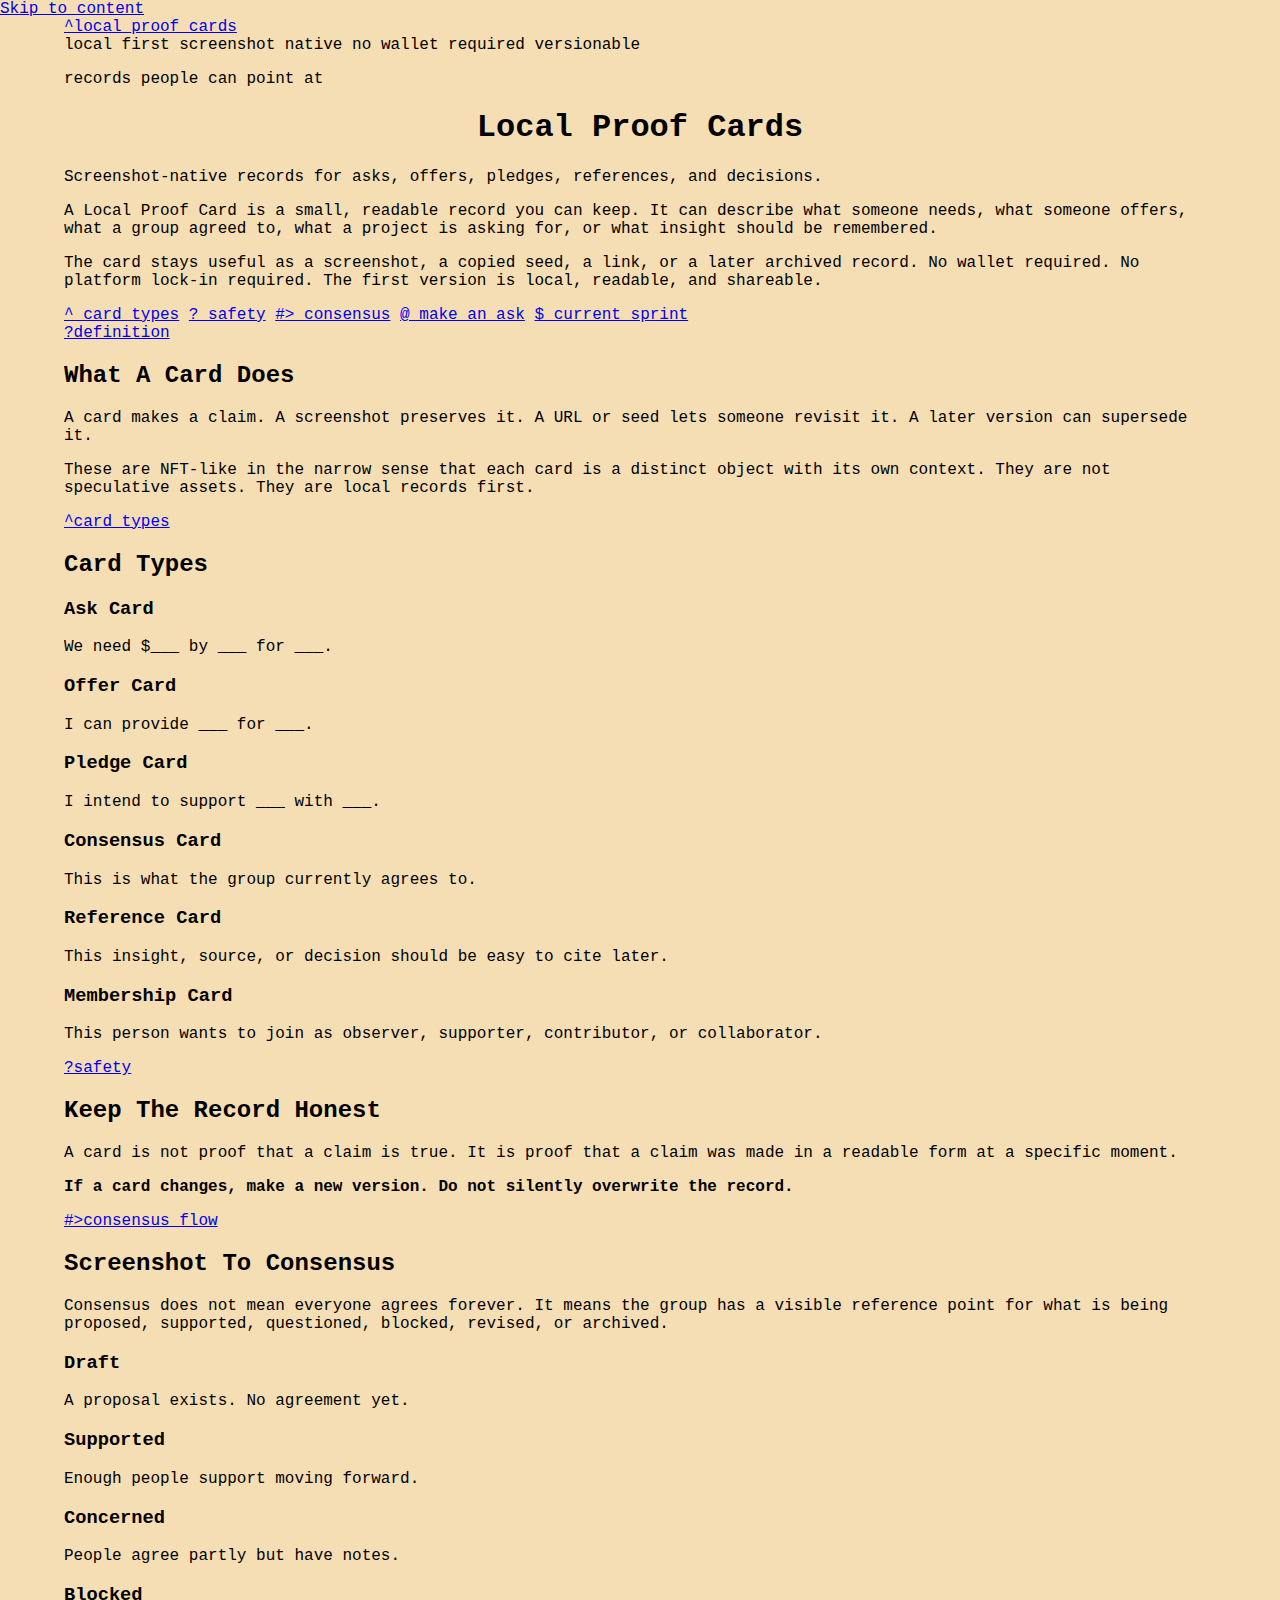
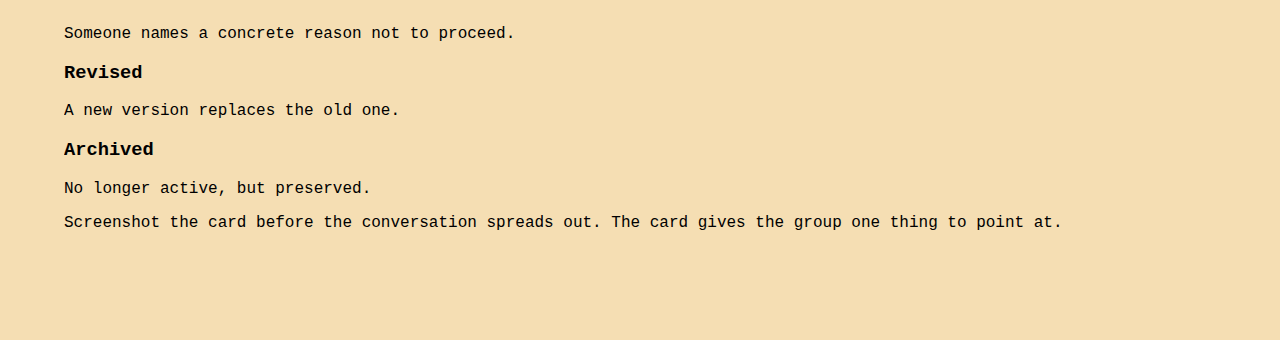
<file: cards/index.html>
<!DOCTYPE html>
<html lang="en">
<head>
    <meta charset="UTF-8">
    <meta name="viewport" content="width=device-width, initial-scale=1"/>
    <meta name="theme-color" content="#1a9999"/>
    <meta name="apple-mobile-web-app-capable" content="yes"/>
    <meta name="apple-mobile-web-app-status-bar-style" content="black-translucent"/>
    <meta name="apple-mobile-web-app-title" content="Spwashi"/>
    <title>Spwashi · Local Proof Cards</title>
    <meta name="description" content="Local Proof Cards are screenshot-native records for asks, offers, pledges, references, membership, and group decisions."/>
    <link rel="canonical" href="https://spwashi.com/cards/">
    <meta property="og:type" content="website"/>
    <meta property="og:site_name" content="Spwashi"/>
    <meta property="og:title" content="Spwashi · Local Proof Cards"/>
    <meta property="og:description" content="Screenshot-native records for asks, offers, pledges, references, membership, and group decisions."/>
    <meta property="og:url" content="https://spwashi.com/cards/"/>
    <meta property="og:image" content="https://spwashi.com/public/images/assets/illustrations/home-og-card.jpg"/>
    <meta property="og:image:alt" content="Local Proof Cards metadata card on Spwashi."/>
    <meta property="og:image:width" content="1200"/>
    <meta property="og:image:height" content="630"/>
    <meta name="twitter:card" content="summary_large_image"/>
    <meta name="twitter:title" content="Spwashi · Local Proof Cards"/>
    <meta name="twitter:description" content="Screenshot-native records for asks, offers, pledges, references, membership, and group decisions."/>
    <meta name="twitter:image" content="https://spwashi.com/public/images/assets/illustrations/home-og-card.jpg"/>
    <meta name="twitter:image:alt" content="Local Proof Cards metadata card on Spwashi."/>
    <meta name="keywords" content="local proof cards, screenshot records, ask card, offer card, pledge card, consensus card, membership card"/>
    <link rel="manifest" href="/manifest.webmanifest">
    <link rel="stylesheet" href="/public/css/style.css">
    <script defer data-domain="spwashi.com" src="https://plausible.io/js/script.js"></script>
    <script type="module" src="/public/js/site.js"></script>
    <script type="application/ld+json" data-spw-generated="page">
        {
            "@context": "https://schema.org",
            "@type": "WebPage",
            "name": "Spwashi · Local Proof Cards",
            "description": "Screenshot-native records for asks, offers, pledges, references, membership, and group decisions.",
            "url": "https://spwashi.com/cards/",
            "isPartOf": { "@type": "WebSite", "name": "Spwashi", "url": "https://spwashi.com/" },
            "about": ["local proof cards", "screenshots", "asks", "offers", "pledges", "consensus", "references"],
            "additionalProperty": [
                { "@type": "PropertyValue", "name": "spwSurface", "value": "cards" },
                { "@type": "PropertyValue", "name": "spwPageRole", "value": "local-proof-card-register" }
            ]
        }
    </script>
    <script type="application/ld+json" data-spw-generated="breadcrumbs">
        {
            "@context": "https://schema.org",
            "@type": "BreadcrumbList",
            "itemListElement": [
                { "@type": "ListItem", "position": 1, "name": "Home", "item": "https://spwashi.com/" },
                { "@type": "ListItem", "position": 2, "name": "Local Proof Cards", "item": "https://spwashi.com/cards/" }
            ]
        }
    </script>
</head>
<body data-spw-surface="cards" data-spw-features="operators navigator console" data-spw-route-family="proof records screenshots coordination" data-spw-context="reference" data-spw-wonder="locality provenance consequence" data-spw-page-family="proof-cards" data-spw-page-modes="read screenshot share archive" data-spw-page-role="local-proof-card-register" data-spw-page-seed="page_cards_local_proof" data-spw-context-relevance="local proof cards screenshot records asks offers pledges consensus membership references" data-spw-related-routes="/|/now/|/membership/|/coordination/|/research/|/services/">
<a class="skip-link" href="#main-content">Skip to content</a>

<spw-site-header
    current="Cards"
    current_href="/cards/"
    indicator="object"
    seed="page_cards_local_proof__site_header"
    related_routes="/|/now/|/membership/|/coordination/|/research/|/services/"
    context_relevance="local proof cards screenshot records asks offers pledges consensus membership references"
    nav_items="Home:/|Now:/now/|Cards:/cards/|Membership:/membership/|Research:/research/|Services:/services/|Contact:/contact/|Settings:/settings/"
></spw-site-header>

<main id="main-content" tabindex="-1" aria-labelledby="cards-title" data-spw-kind="surface" data-spw-role="reference" data-spw-context="reference" data-spw-wonder="locality provenance consequence" data-spw-seed="page_cards_local_proof__main_surface">
    <article>
        <section class="site-frame site-hero" id="local-proof-cards" aria-labelledby="cards-title" aria-describedby="cards-description" data-spw-kind="frame" data-spw-role="orientation" data-spw-form="brace" data-spw-context="reference" data-spw-wonder="locality provenance consequence" data-spw-affordance="read" data-spw-liminality="entry" data-spw-category-family="register" data-spw-locality="high" data-spw-consequence="model" data-spw-promptability="visible" data-spw-collectability="index" data-spw-context-relevance="local proof cards screenshot records asks offers pledges consensus membership references" data-spw-related-routes="/now/|/membership/|/coordination/|/research/|/services/#ask-card" data-spw-seed="page_cards_local_proof__hero">
            <div class="frame-topline">
                <a class="frame-sigil" href="#local-proof-cards">^local_proof_cards</a>
                <div class="spec-strip">
                    <span class="spec-pill">local first</span>
                    <span class="spec-pill">screenshot native</span>
                    <span class="spec-pill">no wallet required</span>
                    <span class="spec-pill">versionable</span>
                </div>
            </div>
            <p class="page-kicker">records people can point at</p>
            <h1 id="cards-title">Local Proof Cards</h1>
            <p id="cards-description" class="page-lede">Screenshot-native records for asks, offers, pledges, references, and decisions.</p>
            <p>A Local Proof Card is a small, readable record you can keep. It can describe what someone needs, what someone offers, what a group agreed to, what a project is asking for, or what insight should be remembered.</p>
            <p>The card stays useful as a screenshot, a copied seed, a link, or a later archived record. No wallet required. No platform lock-in required. The first version is local, readable, and shareable.</p>
            <nav class="frame-operators" aria-label="Local Proof Card actions">
                <a class="operator-chip" href="#card-types">^ card types</a>
                <a class="operator-chip" href="#safety">? safety</a>
                <a class="operator-chip" href="#consensus">#&gt; consensus</a>
                <a class="operator-chip" href="/services/#ask-card">@ make an ask</a>
                <a class="operator-chip" href="/now/">$ current sprint</a>
            </nav>
        </section>

        <section class="site-frame" id="definition" aria-labelledby="definition-title" data-spw-kind="frame" data-spw-role="definition" data-spw-form="square">
            <header class="frame-heading">
                <a class="frame-sigil" href="#definition">?definition</a>
                <h2 id="definition-title">What A Card Does</h2>
            </header>
            <p>A card makes a claim. A screenshot preserves it. A URL or seed lets someone revisit it. A later version can supersede it.</p>
            <p class="frame-note">These are NFT-like in the narrow sense that each card is a distinct object with its own context. They are not speculative assets. They are local records first.</p>
        </section>

        <section class="site-frame" id="card-types" aria-labelledby="card-types-title" data-spw-kind="frame" data-spw-role="register" data-spw-form="angle">
            <header class="frame-heading">
                <a class="frame-sigil" href="#card-types">^card_types</a>
                <h2 id="card-types-title">Card Types</h2>
            </header>
            <div class="frame-grid">
                <article class="frame-panel" id="ask-card"><h3>Ask Card</h3><p>We need $___ by ___ for ___.</p></article>
                <article class="frame-panel"><h3>Offer Card</h3><p>I can provide ___ for ___.</p></article>
                <article class="frame-panel"><h3>Pledge Card</h3><p>I intend to support ___ with ___.</p></article>
                <article class="frame-panel"><h3>Consensus Card</h3><p>This is what the group currently agrees to.</p></article>
                <article class="frame-panel"><h3>Reference Card</h3><p>This insight, source, or decision should be easy to cite later.</p></article>
                <article class="frame-panel"><h3>Membership Card</h3><p>This person wants to join as observer, supporter, contributor, or collaborator.</p></article>
            </div>
        </section>

        <section class="site-frame" id="safety" aria-labelledby="safety-title" data-spw-kind="frame" data-spw-role="safety" data-spw-form="brace">
            <header class="frame-heading">
                <a class="frame-sigil" href="#safety">?safety</a>
                <h2 id="safety-title">Keep The Record Honest</h2>
            </header>
            <p>A card is not proof that a claim is true. It is proof that a claim was made in a readable form at a specific moment.</p>
            <p><strong>If a card changes, make a new version. Do not silently overwrite the record.</strong></p>
        </section>

        <section class="site-frame" id="consensus" aria-labelledby="consensus-title" data-spw-kind="frame" data-spw-role="coordination" data-spw-form="circle">
            <header class="frame-heading">
                <a class="frame-sigil" href="#consensus">#&gt;consensus_flow</a>
                <h2 id="consensus-title">Screenshot To Consensus</h2>
            </header>
            <p class="inline-note">Consensus does not mean everyone agrees forever. It means the group has a visible reference point for what is being proposed, supported, questioned, blocked, revised, or archived.</p>
            <div class="frame-grid frame-grid--dense">
                <article class="frame-panel"><h3>Draft</h3><p>A proposal exists. No agreement yet.</p></article>
                <article class="frame-panel"><h3>Supported</h3><p>Enough people support moving forward.</p></article>
                <article class="frame-panel"><h3>Concerned</h3><p>People agree partly but have notes.</p></article>
                <article class="frame-panel"><h3>Blocked</h3><p>Someone names a concrete reason not to proceed.</p></article>
                <article class="frame-panel"><h3>Revised</h3><p>A new version replaces the old one.</p></article>
                <article class="frame-panel"><h3>Archived</h3><p>No longer active, but preserved.</p></article>
            </div>
            <p class="frame-note">Screenshot the card before the conversation spreads out. The card gives the group one thing to point at.</p>
        </section>
    </article>
</main>

<spw-site-footer></spw-site-footer>
</body>
</html>
</file>
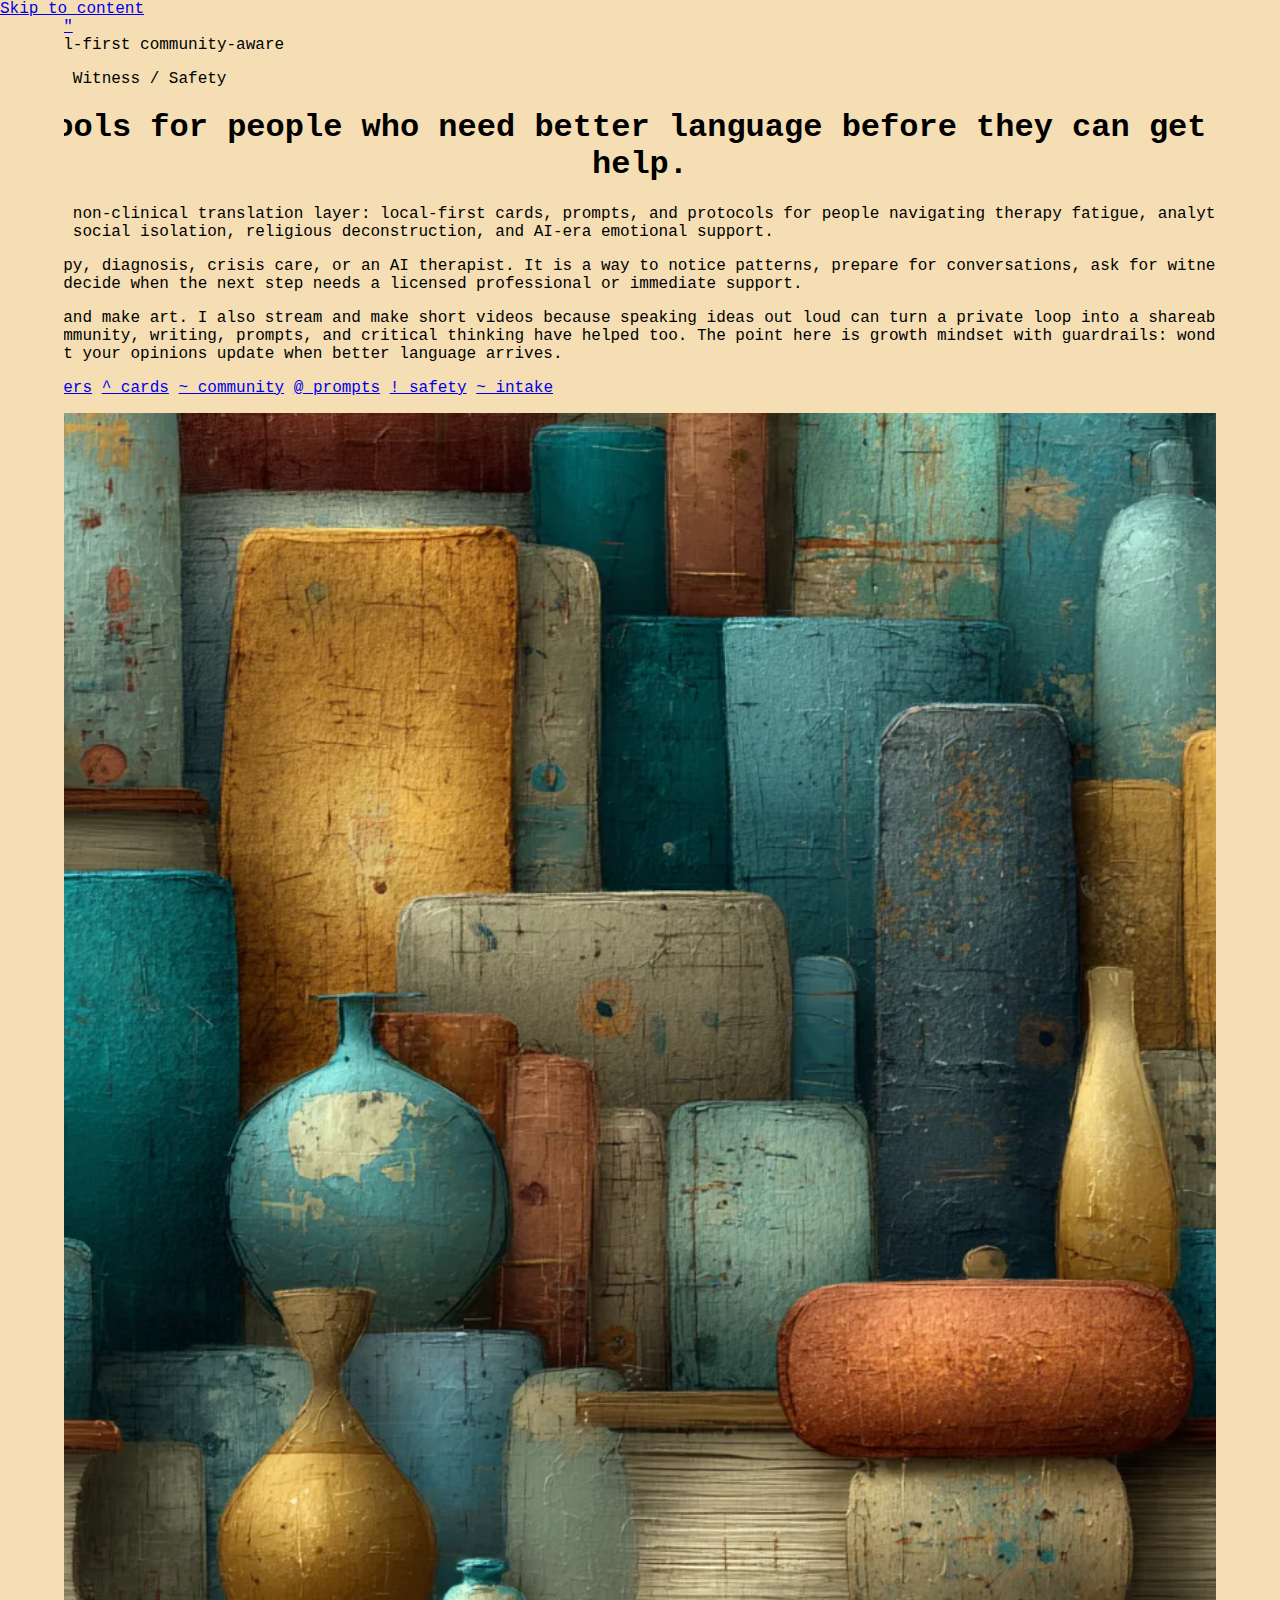
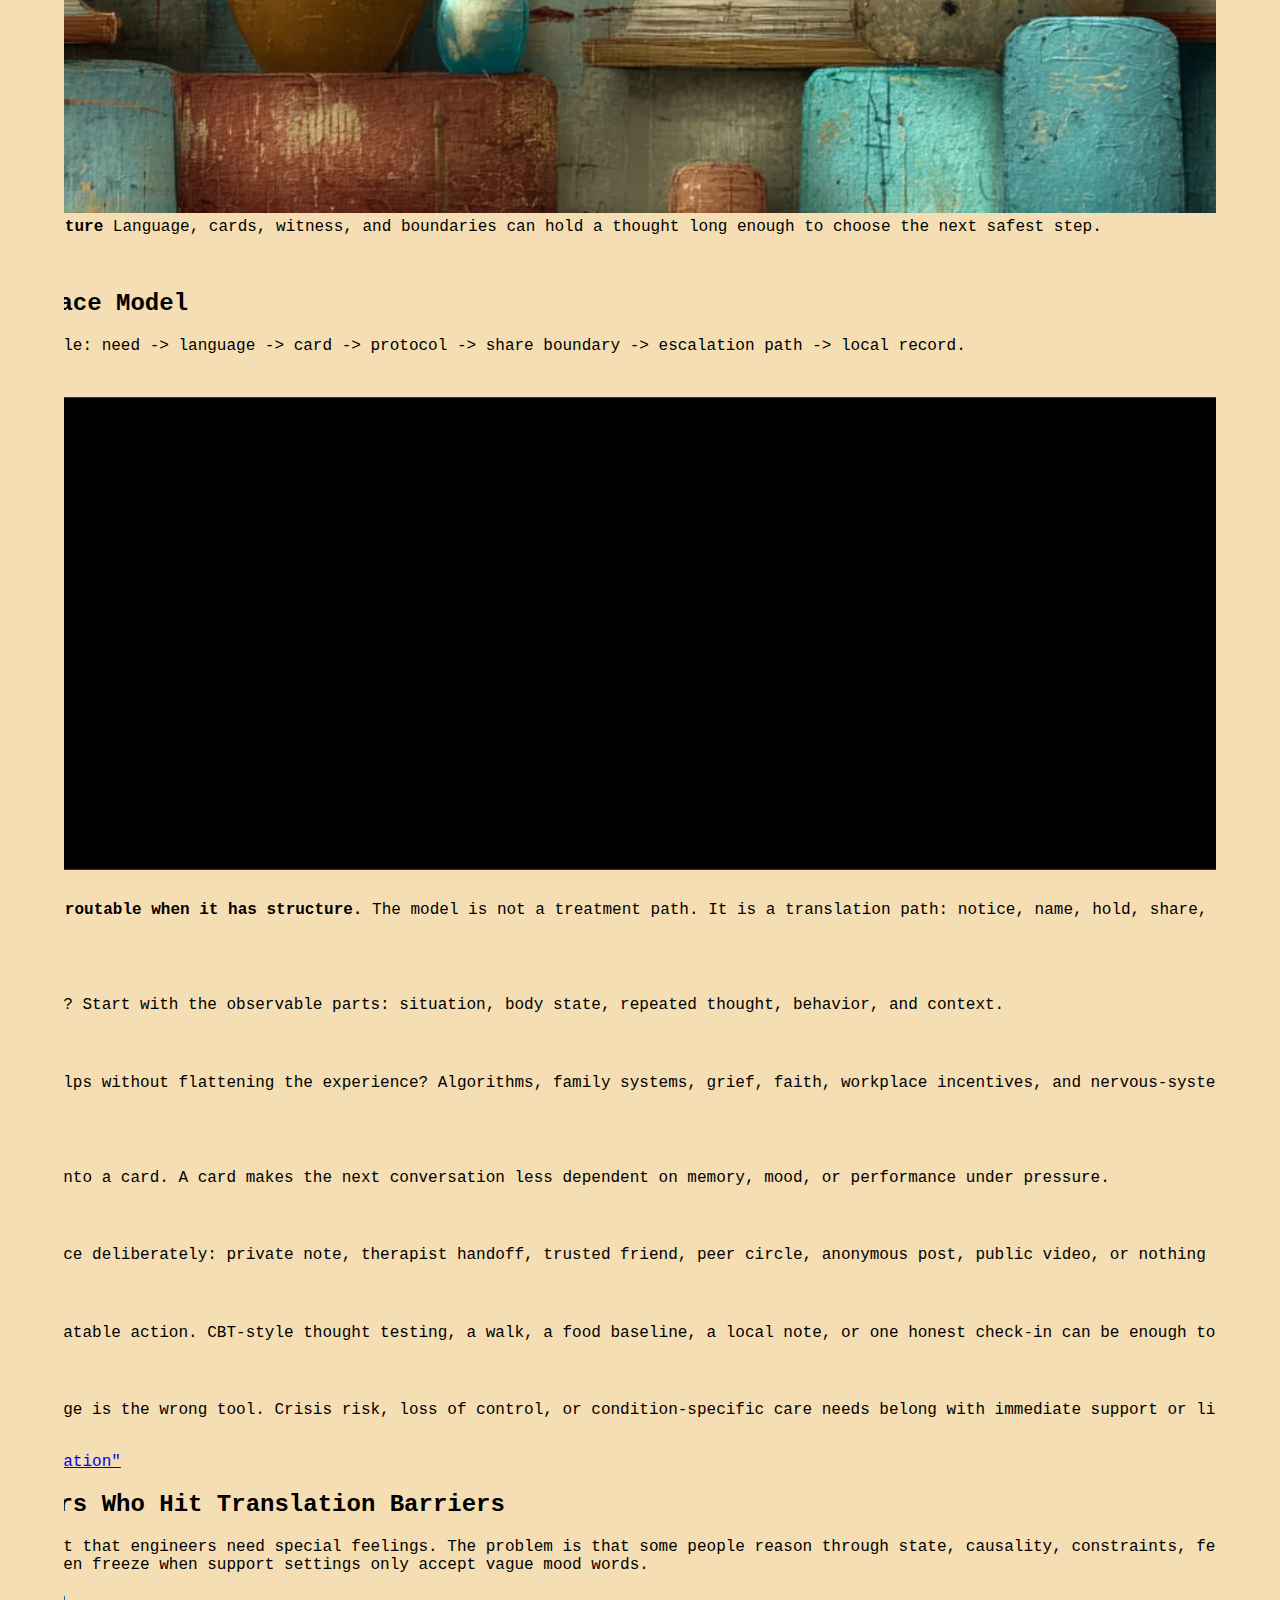
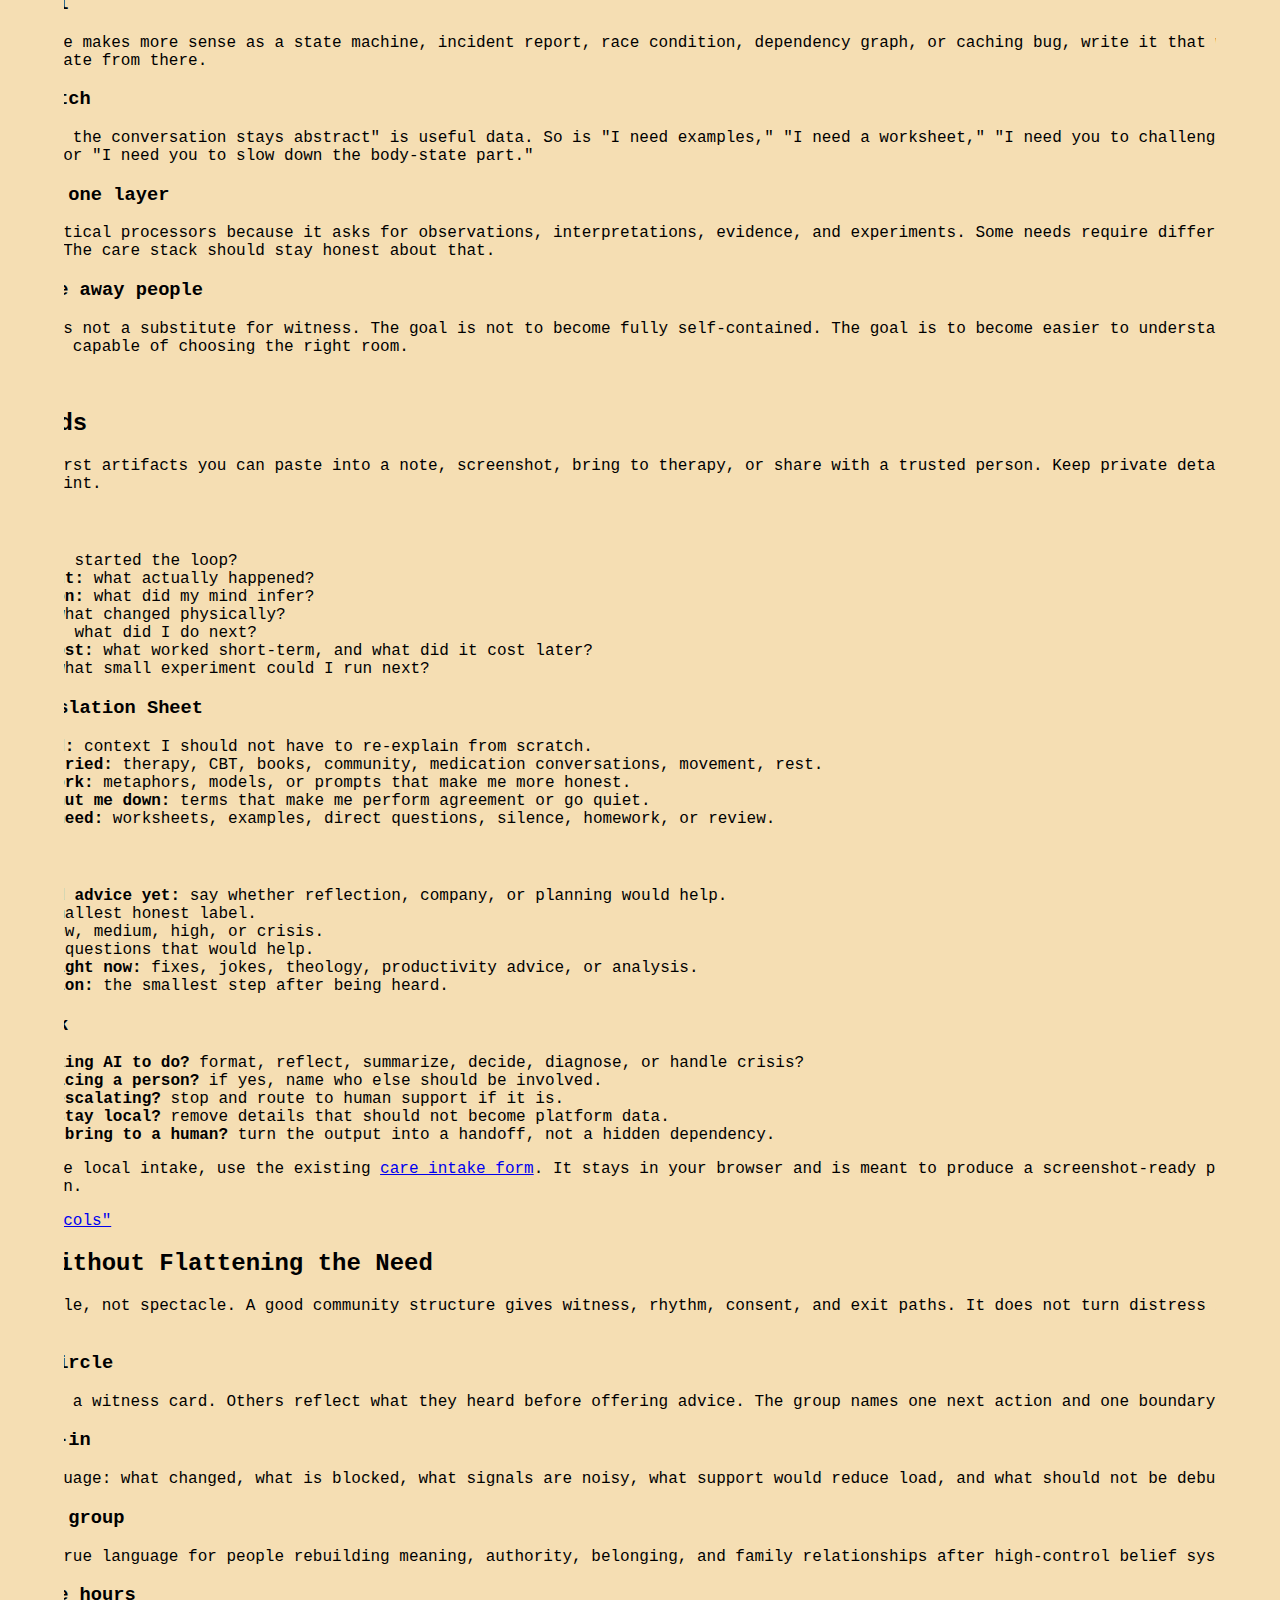
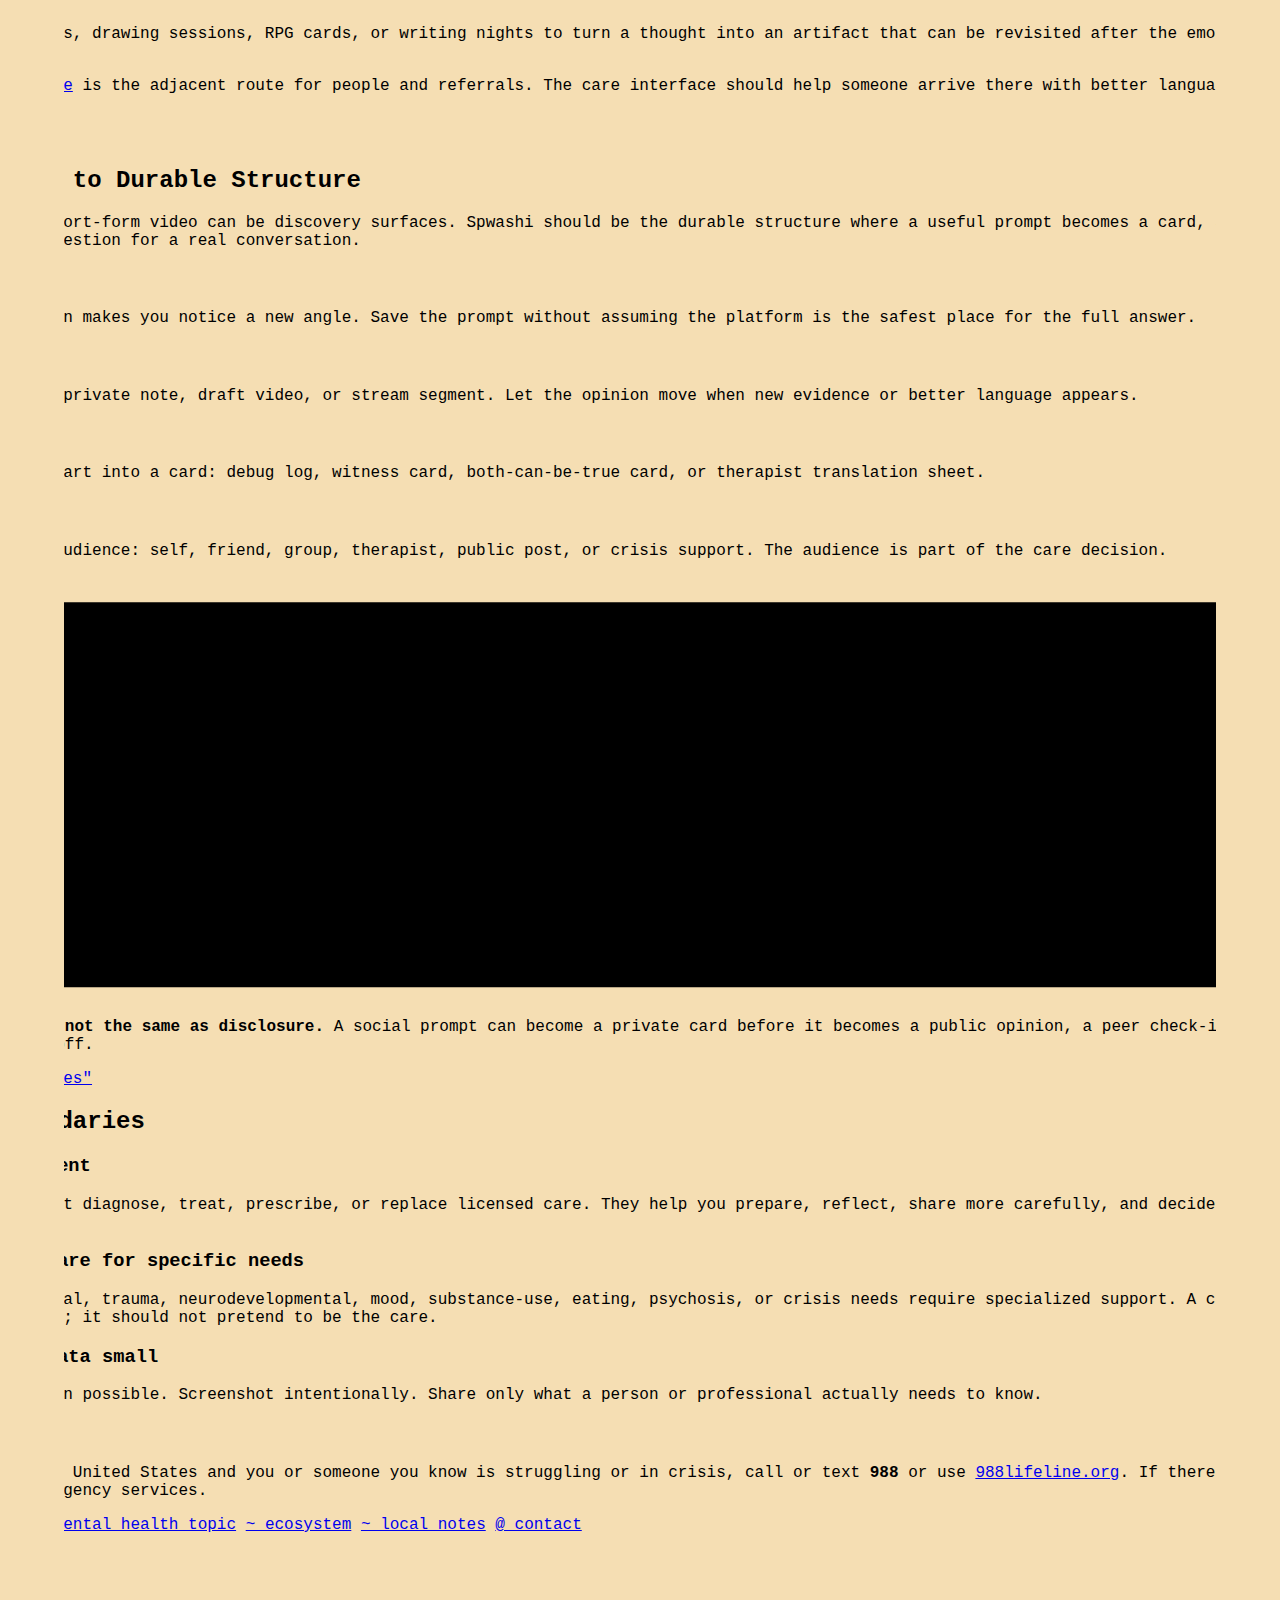
<file: care/index.html>
<!DOCTYPE html>
<html lang="en">
<head>
    <meta charset="UTF-8">
    <meta name="viewport" content="width=device-width, initial-scale=1"/>
    <meta name="theme-color" content="#1a9999"/>
    <meta name="apple-mobile-web-app-capable" content="yes"/>
    <meta name="apple-mobile-web-app-status-bar-style" content="black-translucent"/>
    <meta name="apple-mobile-web-app-title" content="Spwashi"/>
    <title>Spwashi • Care Interface</title>
    <meta name="description" content="Non-clinical care tools for people who need better language, structure, witness, and safety boundaries before or alongside formal support."/>
    <link rel="manifest" href="/manifest.webmanifest">
    <link rel="stylesheet" href="/public/css/style.css?v=0.0.2">
    <script defer data-domain="spwashi.com" src="https://plausible.io/js/script.js"></script>
    <script type="module" src="/public/js/site.js?v=0.0.2"></script>
    <link rel="canonical" href="https://spwashi.com/care/">
    <meta property="og:type" content="website"/>
    <meta property="og:site_name" content="Spwashi"/>
    <meta property="og:title" content="Spwashi • Care Interface"/>
    <meta property="og:description" content="Local-first cards, prompts, and protocols for translating inner state into safer next steps."/>
    <meta property="og:url" content="https://spwashi.com/care/"/>
    <meta property="og:image" content="https://spwashi.com/public/images/renders/unsorted-curation/library-craft-register.webp"/>
    <meta property="og:image:alt" content="Books and material blocks stacked like a public library register."/>
    <meta property="og:image:width" content="1400"/>
    <meta property="og:image:height" content="1400"/>
    <meta name="twitter:card" content="summary_large_image"/>
    <meta name="twitter:title" content="Spwashi • Care Interface"/>
    <meta name="twitter:description" content="Non-clinical care tools for language, structure, witness, and safety boundaries."/>
    <meta name="twitter:image" content="https://spwashi.com/public/images/renders/unsorted-curation/library-craft-register.webp"/>
    <meta name="twitter:image:alt" content="Books and material blocks stacked like a public library register."/>
    <meta name="keywords" content="care interface, therapy prep, engineers, CBT, peer support, local-first journaling, mental health language, AI safety, community protocols">
    <script type="application/ld+json" data-spw-generated="page">
        {
                "@context": "https://schema.org",
                "@type": "WebPage",
                "name": "Spwashi • Care Interface",
                "description": "Non-clinical care tools for people who need better language, structure, witness, and safety boundaries before or alongside formal support.",
                "url": "https://spwashi.com/care/",
                "isPartOf": { "@type": "WebSite", "name": "Spwashi", "url": "https://spwashi.com/" },
                "about": ["care interface", "therapy prep", "peer support", "engineers", "local-first records"],
                "additionalProperty": [
                        { "@type": "PropertyValue", "name": "spwSurface", "value": "care" },
                        { "@type": "PropertyValue", "name": "spwPageFamily", "value": "care-interface" },
                        { "@type": "PropertyValue", "name": "spwPageRole", "value": "translation-atlas" },
                        { "@type": "PropertyValue", "name": "spwWonder", "value": "translation consequence community" }
                ]
        }
    </script>
    <script type="application/ld+json" data-spw-generated="breadcrumbs">
        {
                "@context": "https://schema.org",
                "@type": "BreadcrumbList",
                "itemListElement": [
                        { "@type": "ListItem", "position": 1, "name": "Home", "item": "https://spwashi.com/" },
                        { "@type": "ListItem", "position": 2, "name": "Care", "item": "https://spwashi.com/care/" }
                ]
        }
    </script>
</head>
<body data-spw-surface="care" data-spw-features="operators navigator console svg-surfaces" data-spw-route-family="editorial care community translation" data-spw-context="reflection" data-spw-wonder="translation consequence community" data-spw-page-family="care-interface" data-spw-page-modes="read reflect prepare share escalate" data-spw-page-seed="page_care" data-spw-page-role="translation-atlas" data-spw-related-routes="/|/topics/mental-health/|/services/care/|/services/ecosystem/|/topics/software/algorithms/|/topics/pedagogy/|/play/rpg-wednesday/|/settings/|/contact/">
<a class="skip-link" href="#main-content">Skip to content</a>

    <spw-site-header
        current="Care"
        current_href="/care/"
        indicator="interface"
        seed="page_care__site_header"
        related_routes="/|/topics/mental-health/|/services/care/|/services/ecosystem/|/topics/software/algorithms/|/topics/pedagogy/|/play/rpg-wednesday/|/contact/"
        nav_items="Home:/|About:/about|Topics:/topics/|Cards:/cards/|Services:/services/|Tools:/tools/|Contact:/contact/|Settings:/settings/"
    ></spw-site-header>

    <main data-spw-kind="surface" data-spw-role="reference" data-spw-context="reflection" data-spw-seed="page_care__main_surface" id="main-content" tabindex="-1" aria-labelledby="care-title">
        <article>
            <section class="site-frame site-hero site-hero--split-figure" id="care-interface" aria-labelledby="care-title" data-spw-image-hero="true" data-spw-role="orientation" data-spw-kind="frame" data-spw-context="reflection" data-spw-wonder="translation consequence community" data-spw-affordance="orient" data-spw-liminality="entry" data-spw-category-family="register" data-spw-locality="high" data-spw-consequence="framing" data-spw-promptability="visible" data-spw-collectability="high" data-spw-feature="care-interface-entry" data-spw-seed="page_care__hero">
                <div class="frame-topline">
                    <a class="frame-sigil" href="#care-interface">#&gt;"care_interface"</a>
                    <div class="spec-strip">
                        <span class="spec-pill">non-clinical</span>
                        <span class="spec-pill">local-first</span>
                        <span class="spec-pill">community-aware</span>
                    </div>
                </div>
                <div class="topic-hero-copy">
                    <p class="spec-kicker">Care / Language / Witness / Safety</p>
                    <h1 id="care-title">Care tools for people who need better language before they can get better help.</h1>
                    <p class="site-lede">Spwashi Care is a non-clinical translation layer: local-first cards, prompts, and protocols for people navigating therapy fatigue, analytical processing, work uncertainty, social isolation, religious deconstruction, and AI-era emotional support.</p>
                    <p>This is not therapy, diagnosis, crisis care, or an AI therapist. It is a way to notice patterns, prepare for conversations, ask for witness without oversharing, and decide when the next step needs a licensed professional or immediate support.</p>
                    <p>I build software and make art. I also stream and make short videos because speaking ideas out loud can turn a private loop into a shareable object. CBT has helped me; community, writing, prompts, and critical thinking have helped too. The point here is growth mindset with guardrails: wonder forward, test the frame, and let your opinions update when better language arrives.</p>
                    <nav class="frame-operators" aria-label="Care interface sections">
                        <a class="operator-chip" href="#model">#&gt; model</a>
                        <a class="operator-chip" href="#engineers">^ engineers</a>
                        <a class="operator-chip" href="#cards">^ cards</a>
                        <a class="operator-chip" href="#community">~ community</a>
                        <a class="operator-chip" href="#social-prompts">@ prompts</a>
                        <a class="operator-chip" href="#safety">! safety</a>
                        <a class="operator-chip" href="/services/care/#intake">~ intake</a>
                    </nav>
                </div>
                <figure class="image-study topic-photo-card" data-spw-image-prominence="hero" data-spw-image-shape="square">
                    <img src="/public/images/renders/unsorted-curation/library-craft-register.webp" alt="Books and stacked material forms arranged like a library register for shared memory." width="1400" height="1400">
                    <figcaption>
                        <strong>Care as structure</strong>
                        <span>Language, cards, witness, and boundaries can hold a thought long enough to choose the next safest step.</span>
                    </figcaption>
                </figure>
            </section>

            <section class="site-frame" id="model" data-spw-role="reference" data-spw-kind="frame" data-spw-context="analysis" data-spw-wonder="translation consequence locality" data-spw-affordance="read" data-spw-category-family="register" data-spw-feature="care-operating-model" data-spw-seed="page_care__model">
                <header class="frame-heading">
                    <a class="frame-sigil" href="#model">#&gt;"care_model"</a>
                    <h2>Care Interface Model</h2>
                </header>
                <p class="inline-note">The shape is simple: need -> language -> card -> protocol -> share boundary -> escalation path -> local record.</p>
                <figure class="spw-svg-figure" data-spw-svg-host="care-model" data-spw-svg-kind="addressable-diagram" data-spw-svg-scale="wide">
                    <svg class="spw-svg-surface spw-svg-flow-diagram" viewBox="0 0 960 360" role="img" aria-labelledby="care-model-svg-title care-model-svg-desc" xmlns="http://www.w3.org/2000/svg">
                        <title id="care-model-svg-title">Care interface model flow</title>
                        <desc id="care-model-svg-desc">A flow diagram showing need moving through language, card, protocol, share boundary, escalation path, and local record.</desc>
                        <rect class="spw-svg-frame" x="18" y="18" width="924" height="324" rx="18"></rect>
                        <path class="spw-svg-flow spw-svg-flow--animated" d="M112 182 H842"></path>
                        <path class="spw-svg-flow" d="M128 224 C242 302 420 304 538 236 S724 142 834 206"></path>

                        <g class="op-node--probe">
                            <circle class="spw-svg-node spw-svg-node--probe" cx="112" cy="182" r="44"></circle>
                            <text class="spw-svg-label" x="82" y="178">? need</text>
                            <text class="spw-svg-note" x="72" y="200">what hurts?</text>
                        </g>
                        <g class="op-node--ref">
                            <rect class="spw-svg-node spw-svg-node--ref" x="196" y="134" width="116" height="96" rx="16"></rect>
                            <text class="spw-svg-label" x="222" y="176">~ name</text>
                            <text class="spw-svg-note" x="214" y="199">shared words</text>
                        </g>
                        <g class="op-node--object">
                            <rect class="spw-svg-node spw-svg-node--object" x="352" y="134" width="116" height="96" rx="16"></rect>
                            <text class="spw-svg-label" x="380" y="176">^ card</text>
                            <text class="spw-svg-note" x="374" y="199">hold state</text>
                        </g>
                        <g class="op-node--stream">
                            <rect class="spw-svg-node spw-svg-node--stream" x="508" y="134" width="136" height="96" rx="16"></rect>
                            <text class="spw-svg-label" x="536" y="176">* protocol</text>
                            <text class="spw-svg-note" x="532" y="199">repeat safely</text>
                        </g>
                        <g class="op-node--action">
                            <rect class="spw-svg-node spw-svg-node--action" x="684" y="134" width="136" height="96" rx="16"></rect>
                            <text class="spw-svg-label" x="716" y="176">@ share</text>
                            <text class="spw-svg-note" x="708" y="199">choose room</text>
                        </g>
                        <g class="op-node--pragma">
                            <circle class="spw-svg-node spw-svg-node--pragma" cx="842" cy="182" r="44"></circle>
                            <text class="spw-svg-label" x="814" y="178">! route</text>
                            <text class="spw-svg-note" x="802" y="200">escalate?</text>
                        </g>
                        <text class="spw-svg-note" x="54" y="58">Use structure to lower translation cost before the next conversation.</text>
                        <text class="spw-svg-note" x="640" y="318">archive locally when the record should stay private</text>
                    </svg>
                    <figcaption>
                        <strong>Need becomes routable when it has structure.</strong>
                        <span>The model is not a treatment path. It is a translation path: notice, name, hold, share, escalate, or archive.</span>
                    </figcaption>
                </figure>
                <div class="frame-grid">
                    <div class="frame-panel"><h3>1. Notice</h3><p>What is happening? Start with the observable parts: situation, body state, repeated thought, behavior, and context.</p></div>
                    <div class="frame-panel"><h3>2. Name</h3><p>Which language helps without flattening the experience? Algorithms, family systems, grief, faith, workplace incentives, and nervous-system words can all be useful.</p></div>
                    <div class="frame-panel"><h3>3. Structure</h3><p>Put the thought into a card. A card makes the next conversation less dependent on memory, mood, or performance under pressure.</p></div>
                    <div class="frame-panel"><h3>4. Share</h3><p>Choose the audience deliberately: private note, therapist handoff, trusted friend, peer circle, anonymous post, public video, or nothing yet.</p></div>
                    <div class="frame-panel"><h3>5. Practice</h3><p>Pick a small repeatable action. CBT-style thought testing, a walk, a food baseline, a local note, or one honest check-in can be enough to learn from.</p></div>
                    <div class="frame-panel"><h3>6. Escalate</h3><p>Know when this page is the wrong tool. Crisis risk, loss of control, or condition-specific care needs belong with immediate support or licensed professionals.</p></div>
                </div>
            </section>

            <section class="site-frame" id="engineers" data-spw-role="reference" data-spw-kind="frame" data-spw-context="analysis" data-spw-wonder="translation comparison consequence" data-spw-affordance="read" data-spw-category-family="register" data-spw-feature="engineer-translation" data-spw-seed="page_care__engineers">
                <header class="frame-heading">
                    <a class="frame-sigil" href="#engineers">^"engineer_translation"</a>
                    <h2>For Engineers Who Hit Translation Barriers</h2>
                </header>
                <p class="inline-note">The problem is not that engineers need special feelings. The problem is that some people reason through state, causality, constraints, feedback loops, and failure modes, then freeze when support settings only accept vague mood words.</p>
                <div class="frame-grid">
                    <div class="frame-panel">
                        <h3>Bring the model</h3>
                        <p>If your experience makes more sense as a state machine, incident report, race condition, dependency graph, or caching bug, write it that way first. A good helper can translate from there.</p>
                    </div>
                    <div class="frame-panel">
                        <h3>Name the mismatch</h3>
                        <p>"I get stuck when the conversation stays abstract" is useful data. So is "I need examples," "I need a worksheet," "I need you to challenge the interpretation," or "I need you to slow down the body-state part."</p>
                    </div>
                    <div class="frame-panel">
                        <h3>Use therapy as one layer</h3>
                        <p>CBT can fit analytical processors because it asks for observations, interpretations, evidence, and experiments. Some needs require different modalities or specialist care. The care stack should stay honest about that.</p>
                    </div>
                    <div class="frame-panel">
                        <h3>Do not optimize away people</h3>
                        <p>Better language is not a substitute for witness. The goal is not to become fully self-contained. The goal is to become easier to understand, safer to support, and more capable of choosing the right room.</p>
                    </div>
                </div>
            </section>

            <section class="site-frame" id="cards" data-spw-role="vessel" data-spw-kind="frame" data-spw-context="reflection" data-spw-wonder="memory translation consequence" data-spw-affordance="act" data-spw-category-family="library" data-spw-feature="care-cards" data-spw-seed="page_care__cards">
                <header class="frame-heading">
                    <a class="frame-sigil" href="#cards">^"care_cards"</a>
                    <h2>Starter Cards</h2>
                </header>
                <p class="inline-note">These are text-first artifacts you can paste into a note, screenshot, bring to therapy, or share with a trusted person. Keep private details local unless sharing is the point.</p>
                <div class="frame-grid">
                    <article class="frame-panel" id="debug-log">
                        <h3>Debug Log</h3>
                        <ul class="frame-list">
                            <li><strong>Trigger:</strong> what started the loop?</li>
                            <li><strong>Observed input:</strong> what actually happened?</li>
                            <li><strong>Interpretation:</strong> what did my mind infer?</li>
                            <li><strong>Body state:</strong> what changed physically?</li>
                            <li><strong>Action taken:</strong> what did I do next?</li>
                            <li><strong>Payoff and cost:</strong> what worked short-term, and what did it cost later?</li>
                            <li><strong>Patch idea:</strong> what small experiment could I run next?</li>
                        </ul>
                    </article>
                    <article class="frame-panel" id="translation-sheet">
                        <h3>Therapist Translation Sheet</h3>
                        <ul class="frame-list">
                            <li><strong>My background:</strong> context I should not have to re-explain from scratch.</li>
                            <li><strong>What I have tried:</strong> therapy, CBT, books, community, medication conversations, movement, rest.</li>
                            <li><strong>Words that work:</strong> metaphors, models, or prompts that make me more honest.</li>
                            <li><strong>Words that shut me down:</strong> terms that make me perform agreement or go quiet.</li>
                            <li><strong>Structure I need:</strong> worksheets, examples, direct questions, silence, homework, or review.</li>
                        </ul>
                    </article>
                    <article class="frame-panel" id="witness-card">
                        <h3>Witness Card</h3>
                        <ul class="frame-list">
                            <li><strong>I do not need advice yet:</strong> say whether reflection, company, or planning would help.</li>
                            <li><strong>Topic:</strong> the smallest honest label.</li>
                            <li><strong>Intensity:</strong> low, medium, high, or crisis.</li>
                            <li><strong>Safe to ask:</strong> questions that would help.</li>
                            <li><strong>Not useful right now:</strong> fixes, jokes, theology, productivity advice, or analysis.</li>
                            <li><strong>One next action:</strong> the smallest step after being heard.</li>
                        </ul>
                    </article>
                    <article class="frame-panel" id="ai-safety-check">
                        <h3>AI Safety Check</h3>
                        <ul class="frame-list">
                            <li><strong>What am I asking AI to do?</strong> format, reflect, summarize, decide, diagnose, or handle crisis?</li>
                            <li><strong>Is this replacing a person?</strong> if yes, name who else should be involved.</li>
                            <li><strong>Is distress escalating?</strong> stop and route to human support if it is.</li>
                            <li><strong>What should stay local?</strong> remove details that should not become platform data.</li>
                            <li><strong>What would I bring to a human?</strong> turn the output into a handoff, not a hidden dependency.</li>
                        </ul>
                    </article>
                </div>
                <p class="frame-note">For an interactive local intake, use the existing <a href="/services/care/#intake">care intake form</a>. It stays in your browser and is meant to produce a screenshot-ready profile for a first conversation.</p>
            </section>

            <section class="site-frame" id="community" data-spw-role="reference" data-spw-kind="frame" data-spw-context="routing" data-spw-wonder="community boundary consequence" data-spw-affordance="navigate" data-spw-category-family="protocol" data-spw-feature="community-protocols" data-spw-seed="page_care__community">
                <header class="frame-heading">
                    <a class="frame-sigil" href="#community">~"community_protocols"</a>
                    <h2>Community Without Flattening the Need</h2>
                </header>
                <p class="inline-note">Point toward people, not spectacle. A good community structure gives witness, rhythm, consent, and exit paths. It does not turn distress into content obligation.</p>
                <div class="frame-grid">
                    <div class="frame-panel">
                        <h3>Peer witness circle</h3>
                        <p>One person brings a witness card. Others reflect what they heard before offering advice. The group names one next action and one boundary.</p>
                    </div>
                    <div class="frame-panel">
                        <h3>Engineer check-in</h3>
                        <p>Use incident language: what changed, what is blocked, what signals are noisy, what support would reduce load, and what should not be debugged in public.</p>
                    </div>
                    <div class="frame-panel">
                        <h3>Deconstruction group</h3>
                        <p>Use both-can-be-true language for people rebuilding meaning, authority, belonging, and family relationships after high-control belief systems.</p>
                    </div>
                    <div class="frame-panel">
                        <h3>Creative office hours</h3>
                        <p>Use stream prompts, drawing sessions, RPG cards, or writing nights to turn a thought into an artifact that can be revisited after the emotional peak passes.</p>
                    </div>
                </div>
                <p class="frame-note">The <a href="/services/ecosystem/">ecosystem page</a> is the adjacent route for people and referrals. The care interface should help someone arrive there with better language and clearer boundaries.</p>
            </section>

            <section class="site-frame" id="social-prompts" data-spw-role="reference" data-spw-kind="frame" data-spw-context="publishing" data-spw-wonder="promptability perspective consequence" data-spw-affordance="act" data-spw-category-family="media" data-spw-feature="social-prompt-pipeline" data-spw-seed="page_care__social_prompts">
                <header class="frame-heading">
                    <a class="frame-sigil" href="#social-prompts">@"social_prompts"</a>
                    <h2>From Prompt to Durable Structure</h2>
                </header>
                <p class="inline-note">TikTok, X, and short-form video can be discovery surfaces. Spwashi should be the durable structure where a useful prompt becomes a card, a local note, a protocol, or a question for a real conversation.</p>
                <div class="frame-grid">
                    <div class="frame-panel"><h3>Prompt</h3><p>A post or question makes you notice a new angle. Save the prompt without assuming the platform is the safest place for the full answer.</p></div>
                    <div class="frame-panel"><h3>Process</h3><p>Talk it out in a private note, draft video, or stream segment. Let the opinion move when new evidence or better language appears.</p></div>
                    <div class="frame-panel"><h3>Package</h3><p>Turn the useful part into a card: debug log, witness card, both-can-be-true card, or therapist translation sheet.</p></div>
                    <div class="frame-panel"><h3>Route</h3><p>Choose the next audience: self, friend, group, therapist, public post, or crisis support. The audience is part of the care decision.</p></div>
                </div>
                <figure class="spw-svg-figure" data-spw-svg-host="social-care-routing" data-spw-svg-kind="addressable-diagram" data-spw-svg-scale="wide">
                    <svg class="spw-svg-surface spw-svg-flow-diagram" viewBox="0 0 960 300" role="img" aria-labelledby="social-care-svg-title social-care-svg-desc" xmlns="http://www.w3.org/2000/svg">
                        <title id="social-care-svg-title">Social prompt to care structure</title>
                        <desc id="social-care-svg-desc">A diagram showing a social prompt moving into private processing, a local card, and separate sharing routes.</desc>
                        <rect class="spw-svg-frame" x="18" y="18" width="924" height="264" rx="18"></rect>
                        <path class="spw-svg-flow spw-svg-flow--animated" d="M104 150 C198 92 286 94 378 150 S558 208 650 150 790 94 856 130"></path>
                        <path class="spw-svg-flow" d="M476 184 V238 H748"></path>
                        <path class="spw-svg-flow" d="M476 116 V62 H748"></path>

                        <g class="op-node--probe">
                            <rect class="spw-svg-node spw-svg-node--probe" x="58" y="106" width="120" height="88" rx="16"></rect>
                            <text class="spw-svg-label" x="86" y="145">? prompt</text>
                            <text class="spw-svg-note" x="82" y="168">new angle</text>
                        </g>
                        <g class="op-node--stream">
                            <rect class="spw-svg-node spw-svg-node--stream" x="258" y="106" width="132" height="88" rx="16"></rect>
                            <text class="spw-svg-label" x="286" y="145">* process</text>
                            <text class="spw-svg-note" x="282" y="168">voice + draft</text>
                        </g>
                        <g class="op-node--object">
                            <rect class="spw-svg-node spw-svg-node--object" x="450" y="106" width="120" height="88" rx="16"></rect>
                            <text class="spw-svg-label" x="482" y="145">^ card</text>
                            <text class="spw-svg-note" x="474" y="168">local first</text>
                        </g>
                        <g class="op-node--ref">
                            <rect class="spw-svg-node spw-svg-node--ref" x="704" y="42" width="150" height="76" rx="16"></rect>
                            <text class="spw-svg-label" x="736" y="76">~ witness</text>
                            <text class="spw-svg-note" x="730" y="98">friend / circle</text>
                        </g>
                        <g class="op-node--action">
                            <rect class="spw-svg-node spw-svg-node--action" x="704" y="182" width="150" height="76" rx="16"></rect>
                            <text class="spw-svg-label" x="734" y="216">@ publish</text>
                            <text class="spw-svg-note" x="724" y="238">video / thread</text>
                        </g>
                        <g class="op-node--pragma">
                            <circle class="spw-svg-node spw-svg-node--pragma" cx="858" cy="150" r="34"></circle>
                            <text class="spw-svg-label" x="840" y="154">!</text>
                        </g>
                        <text class="spw-svg-note" x="54" y="54">The platform can start the thought. The card decides what is safe to share.</text>
                        <text class="spw-svg-note" x="798" y="154">boundary</text>
                    </svg>
                    <figcaption>
                        <strong>Discovery is not the same as disclosure.</strong>
                        <span>A social prompt can become a private card before it becomes a public opinion, a peer check-in, or a therapy handoff.</span>
                    </figcaption>
                </figure>
            </section>

            <section class="site-frame" id="safety" data-spw-role="boundary" data-spw-kind="frame" data-spw-context="safety" data-spw-wonder="boundary consequence trust" data-spw-affordance="read" data-spw-category-family="safety" data-spw-feature="care-safety-boundaries" data-spw-seed="page_care__safety">
                <header class="frame-heading">
                    <a class="frame-sigil" href="#safety">!"safety_boundaries"</a>
                    <h2>Safety Boundaries</h2>
                </header>
                <div class="frame-grid">
                    <div class="frame-panel">
                        <h3>Not a replacement</h3>
                        <p>These tools do not diagnose, treat, prescribe, or replace licensed care. They help you prepare, reflect, share more carefully, and decide when to escalate.</p>
                    </div>
                    <div class="frame-panel">
                        <h3>Use specific care for specific needs</h3>
                        <p>Some socioemotional, trauma, neurodevelopmental, mood, substance-use, eating, psychosis, or crisis needs require specialized support. A card can help describe the need; it should not pretend to be the care.</p>
                    </div>
                    <div class="frame-panel">
                        <h3>Keep private data small</h3>
                        <p>Write locally when possible. Screenshot intentionally. Share only what a person or professional actually needs to know.</p>
                    </div>
                    <div class="frame-panel">
                        <h3>Crisis routing</h3>
                        <p>If you are in the United States and you or someone you know is struggling or in crisis, call or text <strong>988</strong> or use <a href="https://988lifeline.org/" target="_blank" rel="noreferrer">988lifeline.org</a>. If there is immediate danger, call emergency services.</p>
                    </div>
                </div>
                <nav class="frame-operators" aria-label="Care next routes">
                    <a class="operator-chip" href="/services/care/#intake">@ open intake</a>
                    <a class="operator-chip" href="/topics/mental-health/">~ mental health topic</a>
                    <a class="operator-chip" href="/services/ecosystem/">~ ecosystem</a>
                    <a class="operator-chip" href="/settings/#settings-notes">~ local notes</a>
                    <a class="operator-chip" href="/contact/">@ contact</a>
                </nav>
            </section>
        </article>
    </main>

    <spw-site-footer></spw-site-footer>
</body>
</html>
</file>
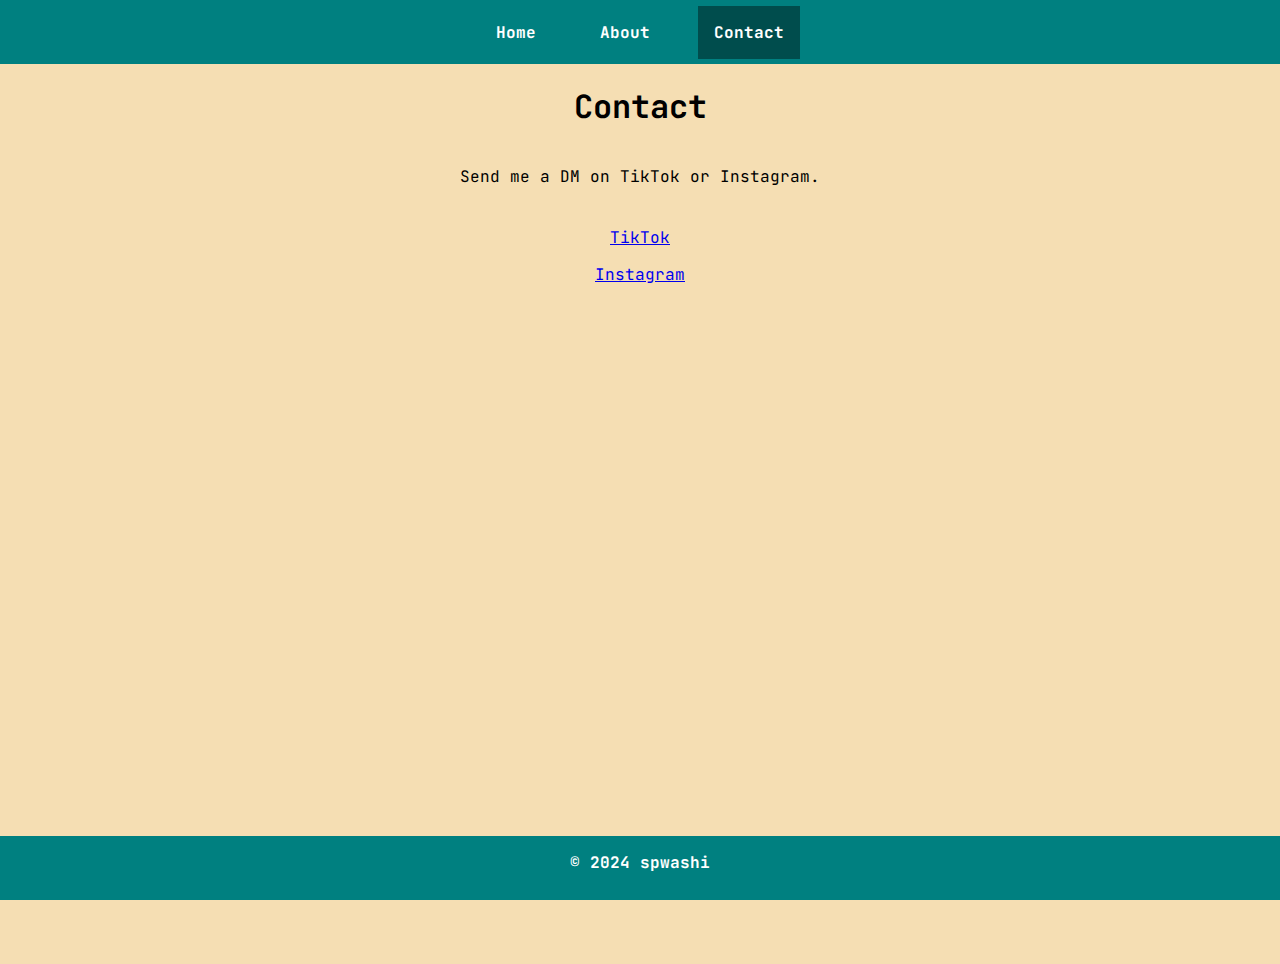
<file: contact/index.html>
<html lang="en">
<head>
    <title>Spwashi &bull; Contact</title>
    <meta name="viewport" content="width=device-width, initial-scale=1"/>
    <link href='https://fonts.googleapis.com/css?family=JetBrains Mono' rel='stylesheet'>
    <script defer data-domain="spwashi.com" src="https://plausible.io/js/script.js"></script>
    <link rel="stylesheet" href="/public/css/style.css">
</head>
<body>
    <header>
        <nav>
            <ul>
                <li><a href="/">Home</a></li>
                <li><a href="/about">About</a></li>
                <li><a aria-current="page" href="/contact">Contact</a></li>
            </ul>
        </nav>
    </header>
    <main>
        <h1>Contact</h1>
        <p>Send me a DM on TikTok or Instagram.</p>
        <ul>
            <li><a target="_blank" href="https://www.tiktok.com/@spwashi/">TikTok</a></li>
            <li><a target="_blank" href="https://www.instagram.com/spwashi/">Instagram</a></li>
        </ul>
    </main>
    <footer>
        <p>© 2024 spwashi</p>
    </footer>
</body>
</html>
</file>
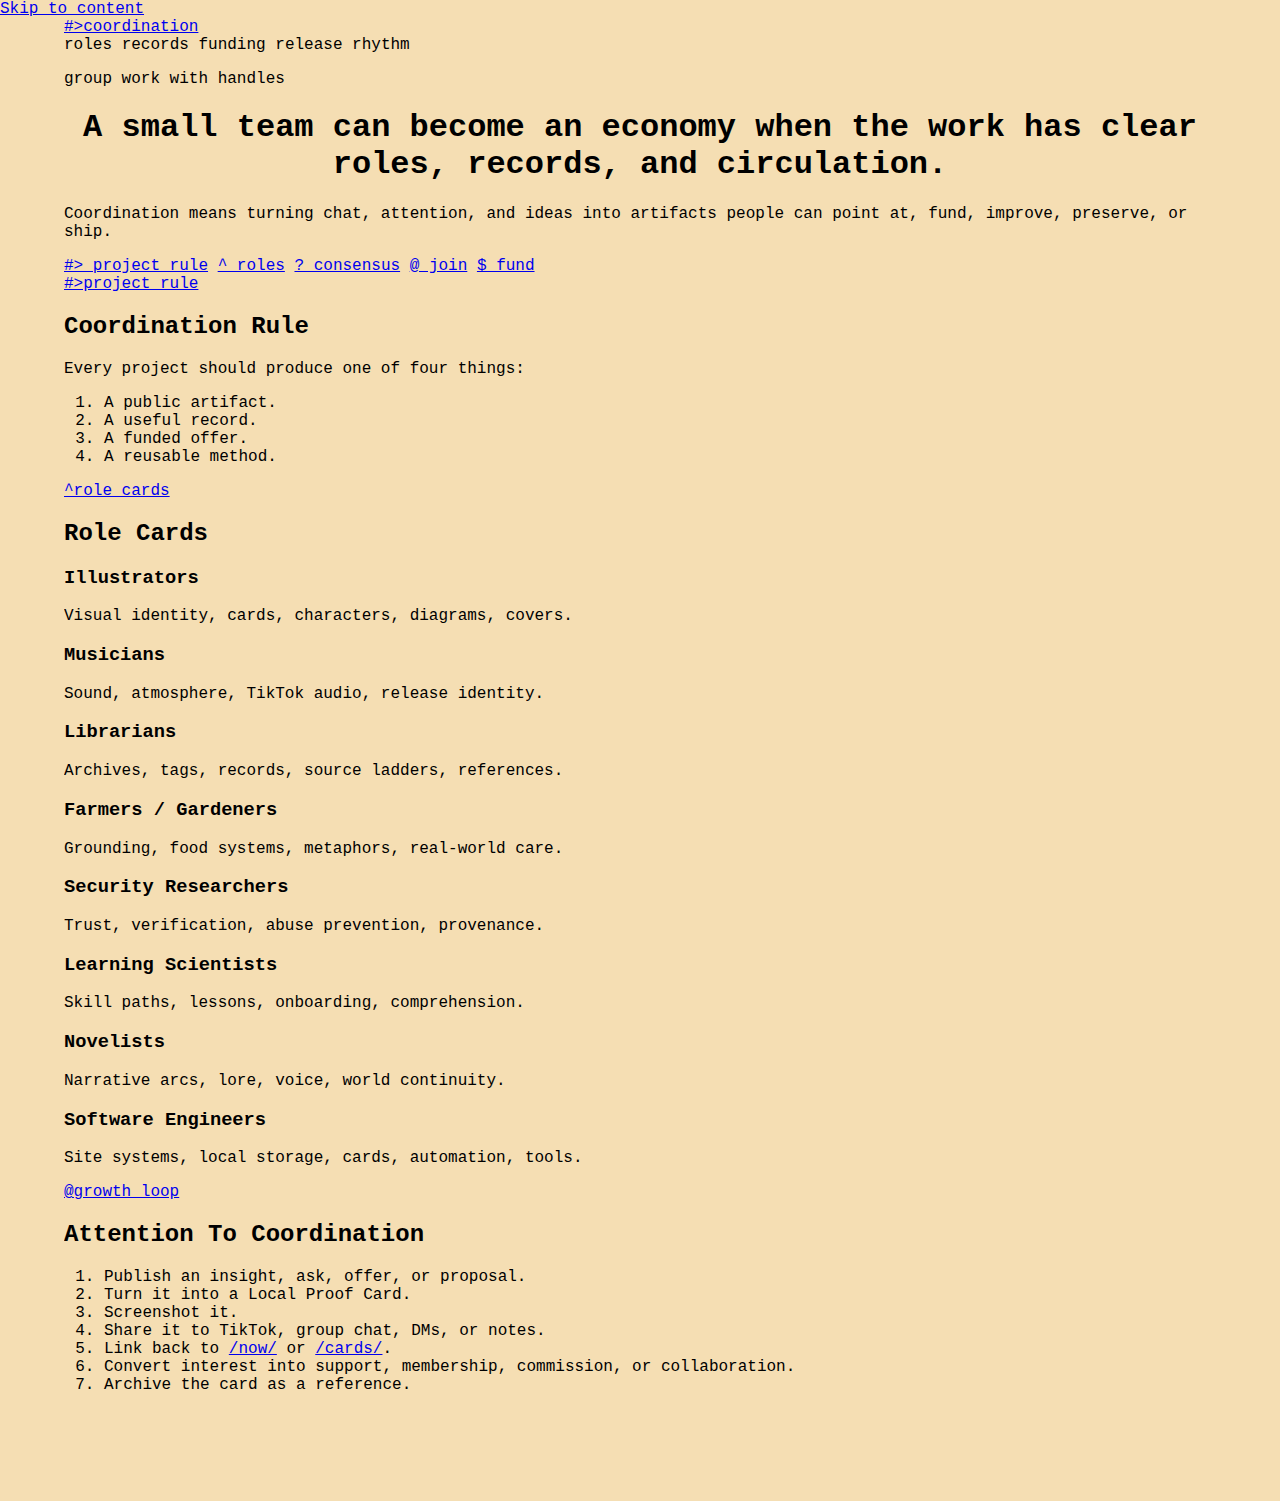
<file: coordination/index.html>
<!DOCTYPE html>
<html lang="en">
<head>
    <meta charset="UTF-8">
    <meta name="viewport" content="width=device-width, initial-scale=1"/>
    <meta name="theme-color" content="#1a9999"/>
    <meta name="apple-mobile-web-app-capable" content="yes"/>
    <meta name="apple-mobile-web-app-status-bar-style" content="black-translucent"/>
    <meta name="apple-mobile-web-app-title" content="Spwashi"/>
    <title>Spwashi · Coordination</title>
    <meta name="description" content="Coordination surface for Spwashi roles, open tasks, records, cards, and shared operating rhythm."/>
    <link rel="canonical" href="https://spwashi.com/coordination/">
    <meta property="og:type" content="website"/>
    <meta property="og:site_name" content="Spwashi"/>
    <meta property="og:title" content="Spwashi · Coordination"/>
    <meta property="og:description" content="Coordination surface for Spwashi roles, open tasks, records, cards, and shared operating rhythm."/>
    <meta property="og:url" content="https://spwashi.com/coordination/"/>
    <meta property="og:image" content="https://spwashi.com/public/images/assets/illustrations/home-og-card.jpg"/>
    <meta property="og:image:alt" content="Spwashi coordination and role-card metadata card."/>
    <meta property="og:image:width" content="1200"/>
    <meta property="og:image:height" content="630"/>
    <meta name="twitter:card" content="summary_large_image"/>
    <meta name="twitter:title" content="Spwashi · Coordination"/>
    <meta name="twitter:description" content="Coordination surface for Spwashi roles, open tasks, records, cards, and shared operating rhythm."/>
    <meta name="twitter:image" content="https://spwashi.com/public/images/assets/illustrations/home-og-card.jpg"/>
    <meta name="twitter:image:alt" content="Spwashi coordination and role-card metadata card."/>
    <meta name="keywords" content="spwashi coordination, role cards, local proof cards, working roles, consensus cards, growth loop"/>
    <link rel="manifest" href="/manifest.webmanifest">
    <link rel="stylesheet" href="/public/css/style.css">
    <script defer data-domain="spwashi.com" src="https://plausible.io/js/script.js"></script>
    <script type="module" src="/public/js/site.js"></script>
    <script type="application/ld+json" data-spw-generated="page">
        {
            "@context": "https://schema.org",
            "@type": "WebPage",
            "name": "Spwashi · Coordination",
            "description": "Coordination surface for Spwashi roles, open tasks, records, cards, and shared operating rhythm.",
            "url": "https://spwashi.com/coordination/",
            "isPartOf": { "@type": "WebSite", "name": "Spwashi", "url": "https://spwashi.com/" },
            "about": ["coordination", "roles", "records", "local proof cards", "consensus", "membership"],
            "additionalProperty": [
                { "@type": "PropertyValue", "name": "spwSurface", "value": "coordination" },
                { "@type": "PropertyValue", "name": "spwPageRole", "value": "team-operating-surface" }
            ]
        }
    </script>
    <script type="application/ld+json" data-spw-generated="breadcrumbs">
        {
            "@context": "https://schema.org",
            "@type": "BreadcrumbList",
            "itemListElement": [
                { "@type": "ListItem", "position": 1, "name": "Home", "item": "https://spwashi.com/" },
                { "@type": "ListItem", "position": 2, "name": "Coordination", "item": "https://spwashi.com/coordination/" }
            ]
        }
    </script>
</head>
<body data-spw-surface="coordination" data-spw-features="operators navigator console" data-spw-route-family="coordination roles records" data-spw-context="collaboration" data-spw-wonder="roles circulation consequence" data-spw-page-family="coordination" data-spw-page-modes="read plan join fund build" data-spw-page-role="team-operating-surface" data-spw-page-seed="page_coordination_surface" data-spw-context-relevance="coordination roles records local proof cards consensus membership funding growth loop" data-spw-related-routes="/|/now/|/cards/|/membership/|/services/|/research/">
<a class="skip-link" href="#main-content">Skip to content</a>

<spw-site-header
    current="Coordination"
    current_href="/coordination/"
    indicator="action"
    seed="page_coordination_surface__site_header"
    related_routes="/|/now/|/cards/|/membership/|/services/|/research/"
    context_relevance="coordination roles records local proof cards consensus membership funding growth loop"
    nav_items="Home:/|Now:/now/|Cards:/cards/|Membership:/membership/|Coordination:/coordination/|Research:/research/|Services:/services/|Settings:/settings/"
></spw-site-header>

<main id="main-content" tabindex="-1" aria-labelledby="coordination-title" data-spw-kind="surface" data-spw-role="collaboration" data-spw-context="collaboration" data-spw-wonder="roles circulation consequence" data-spw-seed="page_coordination_surface__main_surface">
    <article>
        <section class="site-frame site-hero" id="coordination-frame" aria-labelledby="coordination-title" aria-describedby="coordination-description" data-spw-kind="frame" data-spw-role="orientation" data-spw-form="brace" data-spw-context="collaboration" data-spw-wonder="roles circulation consequence" data-spw-affordance="act" data-spw-liminality="entry" data-spw-category-family="register" data-spw-locality="high" data-spw-consequence="method" data-spw-promptability="visible" data-spw-collectability="index" data-spw-context-relevance="coordination roles records local proof cards consensus membership funding growth loop" data-spw-related-routes="/cards/#consensus|/membership/|/now/|/research/|/services/" data-spw-seed="page_coordination_surface__hero">
            <div class="frame-topline">
                <a class="frame-sigil" href="#coordination-frame">#&gt;coordination</a>
                <div class="spec-strip">
                    <span class="spec-pill">roles</span>
                    <span class="spec-pill">records</span>
                    <span class="spec-pill">funding</span>
                    <span class="spec-pill">release rhythm</span>
                </div>
            </div>
            <p class="page-kicker">group work with handles</p>
            <h1 id="coordination-title">A small team can become an economy when the work has clear roles, records, and circulation.</h1>
            <p id="coordination-description" class="page-lede">Coordination means turning chat, attention, and ideas into artifacts people can point at, fund, improve, preserve, or ship.</p>
            <nav class="frame-operators" aria-label="Coordination actions">
                <a class="operator-chip" href="#project-rule">#&gt; project rule</a>
                <a class="operator-chip" href="#role-cards">^ roles</a>
                <a class="operator-chip" href="/cards/#consensus">? consensus</a>
                <a class="operator-chip" href="/membership/">@ join</a>
                <a class="operator-chip" href="/now/">$ fund</a>
            </nav>
        </section>

        <section class="site-frame" id="project-rule" aria-labelledby="project-rule-title" data-spw-kind="frame" data-spw-role="rule" data-spw-form="square">
            <header class="frame-heading">
                <a class="frame-sigil" href="#project-rule">#&gt;project_rule</a>
                <h2 id="project-rule-title">Coordination Rule</h2>
            </header>
            <p>Every project should produce one of four things:</p>
            <ol class="frame-list">
                <li>A public artifact.</li>
                <li>A useful record.</li>
                <li>A funded offer.</li>
                <li>A reusable method.</li>
            </ol>
        </section>

        <section class="site-frame" id="role-cards" aria-labelledby="role-cards-title" data-spw-kind="frame" data-spw-role="register" data-spw-form="angle">
            <header class="frame-heading">
                <a class="frame-sigil" href="#role-cards">^role_cards</a>
                <h2 id="role-cards-title">Role Cards</h2>
            </header>
            <div class="frame-grid frame-grid--dense">
                <article class="frame-panel"><h3>Illustrators</h3><p>Visual identity, cards, characters, diagrams, covers.</p></article>
                <article class="frame-panel"><h3>Musicians</h3><p>Sound, atmosphere, TikTok audio, release identity.</p></article>
                <article class="frame-panel"><h3>Librarians</h3><p>Archives, tags, records, source ladders, references.</p></article>
                <article class="frame-panel"><h3>Farmers / Gardeners</h3><p>Grounding, food systems, metaphors, real-world care.</p></article>
                <article class="frame-panel"><h3>Security Researchers</h3><p>Trust, verification, abuse prevention, provenance.</p></article>
                <article class="frame-panel"><h3>Learning Scientists</h3><p>Skill paths, lessons, onboarding, comprehension.</p></article>
                <article class="frame-panel"><h3>Novelists</h3><p>Narrative arcs, lore, voice, world continuity.</p></article>
                <article class="frame-panel"><h3>Software Engineers</h3><p>Site systems, local storage, cards, automation, tools.</p></article>
            </div>
        </section>

        <section class="site-frame" id="growth-loop" aria-labelledby="growth-loop-title" data-spw-kind="frame" data-spw-role="method" data-spw-form="circle">
            <header class="frame-heading">
                <a class="frame-sigil" href="#growth-loop">@growth_loop</a>
                <h2 id="growth-loop-title">Attention To Coordination</h2>
            </header>
            <ol class="frame-list">
                <li>Publish an insight, ask, offer, or proposal.</li>
                <li>Turn it into a Local Proof Card.</li>
                <li>Screenshot it.</li>
                <li>Share it to TikTok, group chat, DMs, or notes.</li>
                <li>Link back to <a href="/now/">/now/</a> or <a href="/cards/">/cards/</a>.</li>
                <li>Convert interest into support, membership, commission, or collaboration.</li>
                <li>Archive the card as a reference.</li>
            </ol>
        </section>
    </article>
</main>

<spw-site-footer></spw-site-footer>
</body>
</html>
</file>
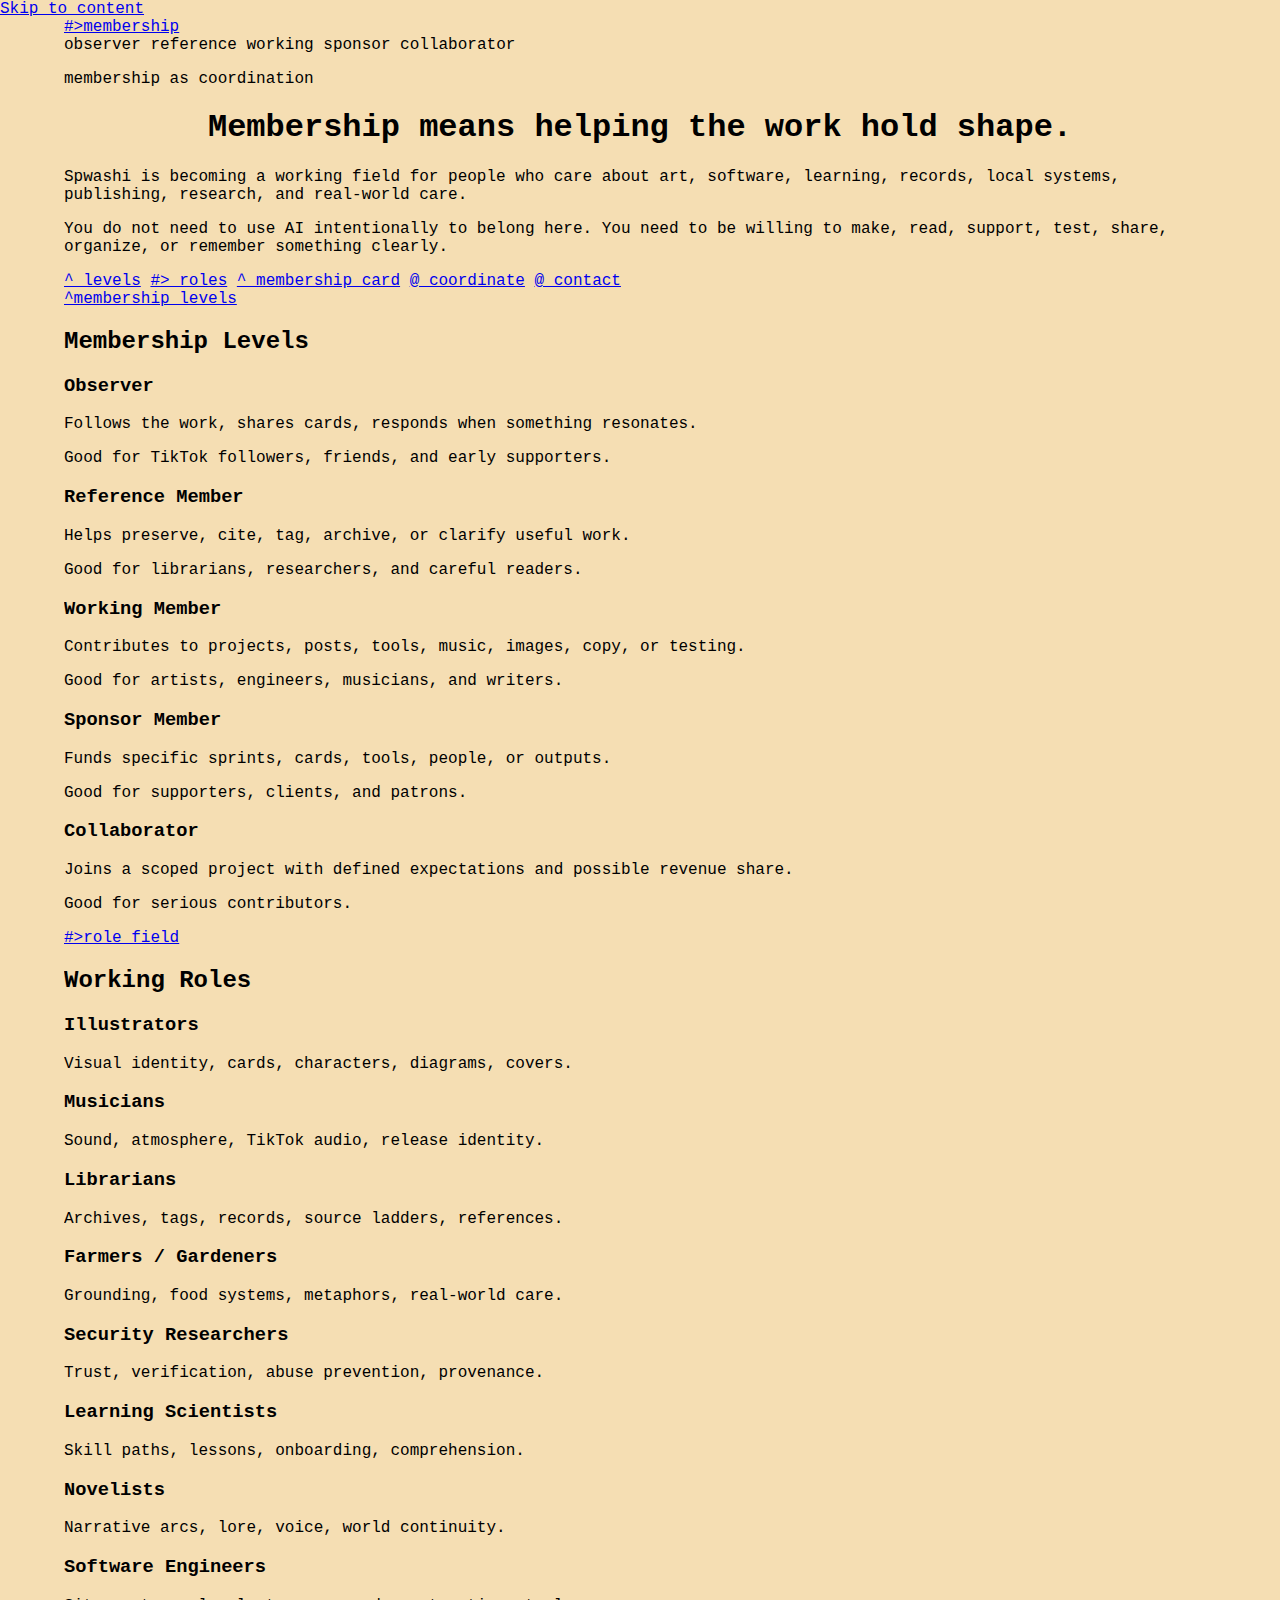
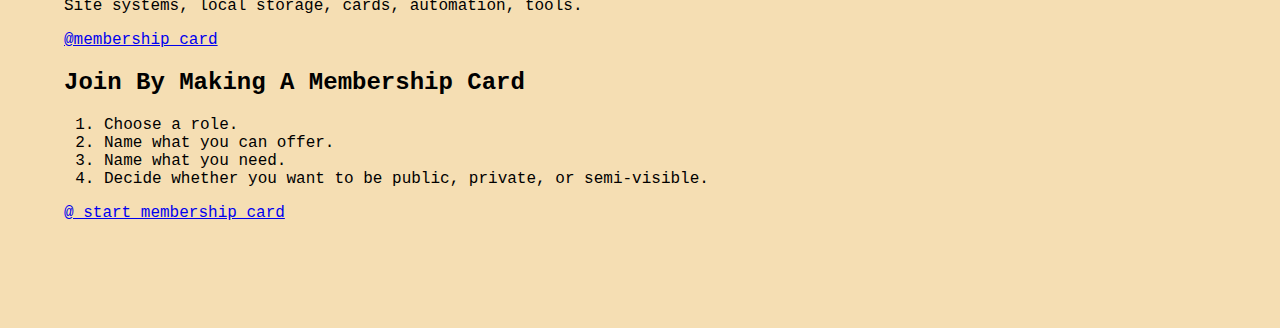
<file: membership/index.html>
<!DOCTYPE html>
<html lang="en">
<head>
    <meta charset="UTF-8">
    <meta name="viewport" content="width=device-width, initial-scale=1"/>
    <meta name="theme-color" content="#1a9999"/>
    <meta name="apple-mobile-web-app-capable" content="yes"/>
    <meta name="apple-mobile-web-app-status-bar-style" content="black-translucent"/>
    <meta name="apple-mobile-web-app-title" content="Spwashi"/>
    <title>Spwashi · Membership</title>
    <meta name="description" content="Membership in Spwashi as a coordination layer for observers, reference members, working members, sponsors, and collaborators."/>
    <link rel="canonical" href="https://spwashi.com/membership/">
    <link rel="manifest" href="/manifest.webmanifest">
    <link rel="stylesheet" href="/public/css/style.css?v=0.0.2">
    <script defer data-domain="spwashi.com" src="https://plausible.io/js/script.js"></script>
    <script type="module" src="/public/js/site.js?v=0.0.2"></script>
</head>
<body data-spw-surface="membership" data-spw-features="operators navigator console" data-spw-route-family="membership coordination support" data-spw-context="participation" data-spw-wonder="belonging locality consequence" data-spw-page-family="membership" data-spw-page-modes="read join support collaborate" data-spw-page-role="membership-register" data-spw-page-seed="page_membership_register" data-spw-related-routes="/|/now/|/cards/|/coordination/|/services/|/contact/">
<a class="skip-link" href="#main-content">Skip to content</a>

<spw-site-header
    current="Membership"
    current_href="/membership/"
    indicator="frame"
    nav_items="Home:/|Now:/now/|Cards:/cards/|Membership:/membership/|Coordination:/coordination/|Services:/services/|Contact:/contact/|Settings:/settings/"
></spw-site-header>

<main id="main-content" tabindex="-1" aria-labelledby="membership-title">
    <article>
        <section class="site-frame site-hero" id="membership-frame" aria-labelledby="membership-title" data-spw-kind="frame" data-spw-role="orientation" data-spw-form="brace">
            <div class="frame-topline">
                <a class="frame-sigil" href="#membership-frame">#&gt;membership</a>
                <div class="spec-strip">
                    <span class="spec-pill">observer</span>
                    <span class="spec-pill">reference</span>
                    <span class="spec-pill">working</span>
                    <span class="spec-pill">sponsor</span>
                    <span class="spec-pill">collaborator</span>
                </div>
            </div>
            <p class="page-kicker">membership as coordination</p>
            <h1 id="membership-title">Membership means helping the work hold shape.</h1>
            <p class="page-lede">Spwashi is becoming a working field for people who care about art, software, learning, records, local systems, publishing, research, and real-world care.</p>
            <p>You do not need to use AI intentionally to belong here. You need to be willing to make, read, support, test, share, organize, or remember something clearly.</p>
            <nav class="frame-operators" aria-label="Membership actions">
                <a class="operator-chip" href="#levels">^ levels</a>
                <a class="operator-chip" href="#roles">#&gt; roles</a>
                <a class="operator-chip" href="/cards/#card-types">^ membership card</a>
                <a class="operator-chip" href="/coordination/">@ coordinate</a>
                <a class="operator-chip" href="/contact/?subject=membership">@ contact</a>
            </nav>
        </section>

        <section class="site-frame" id="levels" aria-labelledby="levels-title" data-spw-kind="frame" data-spw-role="register" data-spw-form="square">
            <div class="frame-heading">
                <a class="frame-sigil" href="#levels">^membership_levels</a>
                <h2 id="levels-title">Membership Levels</h2>
            </div>
            <div class="frame-grid">
                <article class="frame-panel"><h3>Observer</h3><p>Follows the work, shares cards, responds when something resonates.</p><p class="frame-note">Good for TikTok followers, friends, and early supporters.</p></article>
                <article class="frame-panel"><h3>Reference Member</h3><p>Helps preserve, cite, tag, archive, or clarify useful work.</p><p class="frame-note">Good for librarians, researchers, and careful readers.</p></article>
                <article class="frame-panel"><h3>Working Member</h3><p>Contributes to projects, posts, tools, music, images, copy, or testing.</p><p class="frame-note">Good for artists, engineers, musicians, and writers.</p></article>
                <article class="frame-panel"><h3>Sponsor Member</h3><p>Funds specific sprints, cards, tools, people, or outputs.</p><p class="frame-note">Good for supporters, clients, and patrons.</p></article>
                <article class="frame-panel"><h3>Collaborator</h3><p>Joins a scoped project with defined expectations and possible revenue share.</p><p class="frame-note">Good for serious contributors.</p></article>
            </div>
        </section>

        <section class="site-frame" id="roles" aria-labelledby="roles-title" data-spw-kind="frame" data-spw-role="coordination" data-spw-form="angle">
            <div class="frame-heading">
                <a class="frame-sigil" href="#roles">#&gt;role_field</a>
                <h2 id="roles-title">Working Roles</h2>
            </div>
            <div class="frame-grid frame-grid--dense">
                <div class="frame-panel"><h3>Illustrators</h3><p>Visual identity, cards, characters, diagrams, covers.</p></div>
                <div class="frame-panel"><h3>Musicians</h3><p>Sound, atmosphere, TikTok audio, release identity.</p></div>
                <div class="frame-panel"><h3>Librarians</h3><p>Archives, tags, records, source ladders, references.</p></div>
                <div class="frame-panel"><h3>Farmers / Gardeners</h3><p>Grounding, food systems, metaphors, real-world care.</p></div>
                <div class="frame-panel"><h3>Security Researchers</h3><p>Trust, verification, abuse prevention, provenance.</p></div>
                <div class="frame-panel"><h3>Learning Scientists</h3><p>Skill paths, lessons, onboarding, comprehension.</p></div>
                <div class="frame-panel"><h3>Novelists</h3><p>Narrative arcs, lore, voice, world continuity.</p></div>
                <div class="frame-panel"><h3>Software Engineers</h3><p>Site systems, local storage, cards, automation, tools.</p></div>
            </div>
        </section>

        <section class="site-frame" id="join-card" aria-labelledby="join-card-title" data-spw-kind="frame" data-spw-role="action" data-spw-form="circle">
            <div class="frame-heading">
                <a class="frame-sigil" href="#join-card">@membership_card</a>
                <h2 id="join-card-title">Join By Making A Membership Card</h2>
            </div>
            <ol class="frame-list">
                <li>Choose a role.</li>
                <li>Name what you can offer.</li>
                <li>Name what you need.</li>
                <li>Decide whether you want to be public, private, or semi-visible.</li>
            </ol>
            <p><a class="operator-chip" href="/contact/?subject=membership-card">@ start membership card</a></p>
        </section>
    </article>
</main>

<spw-site-footer></spw-site-footer>
</body>
</html>
</file>
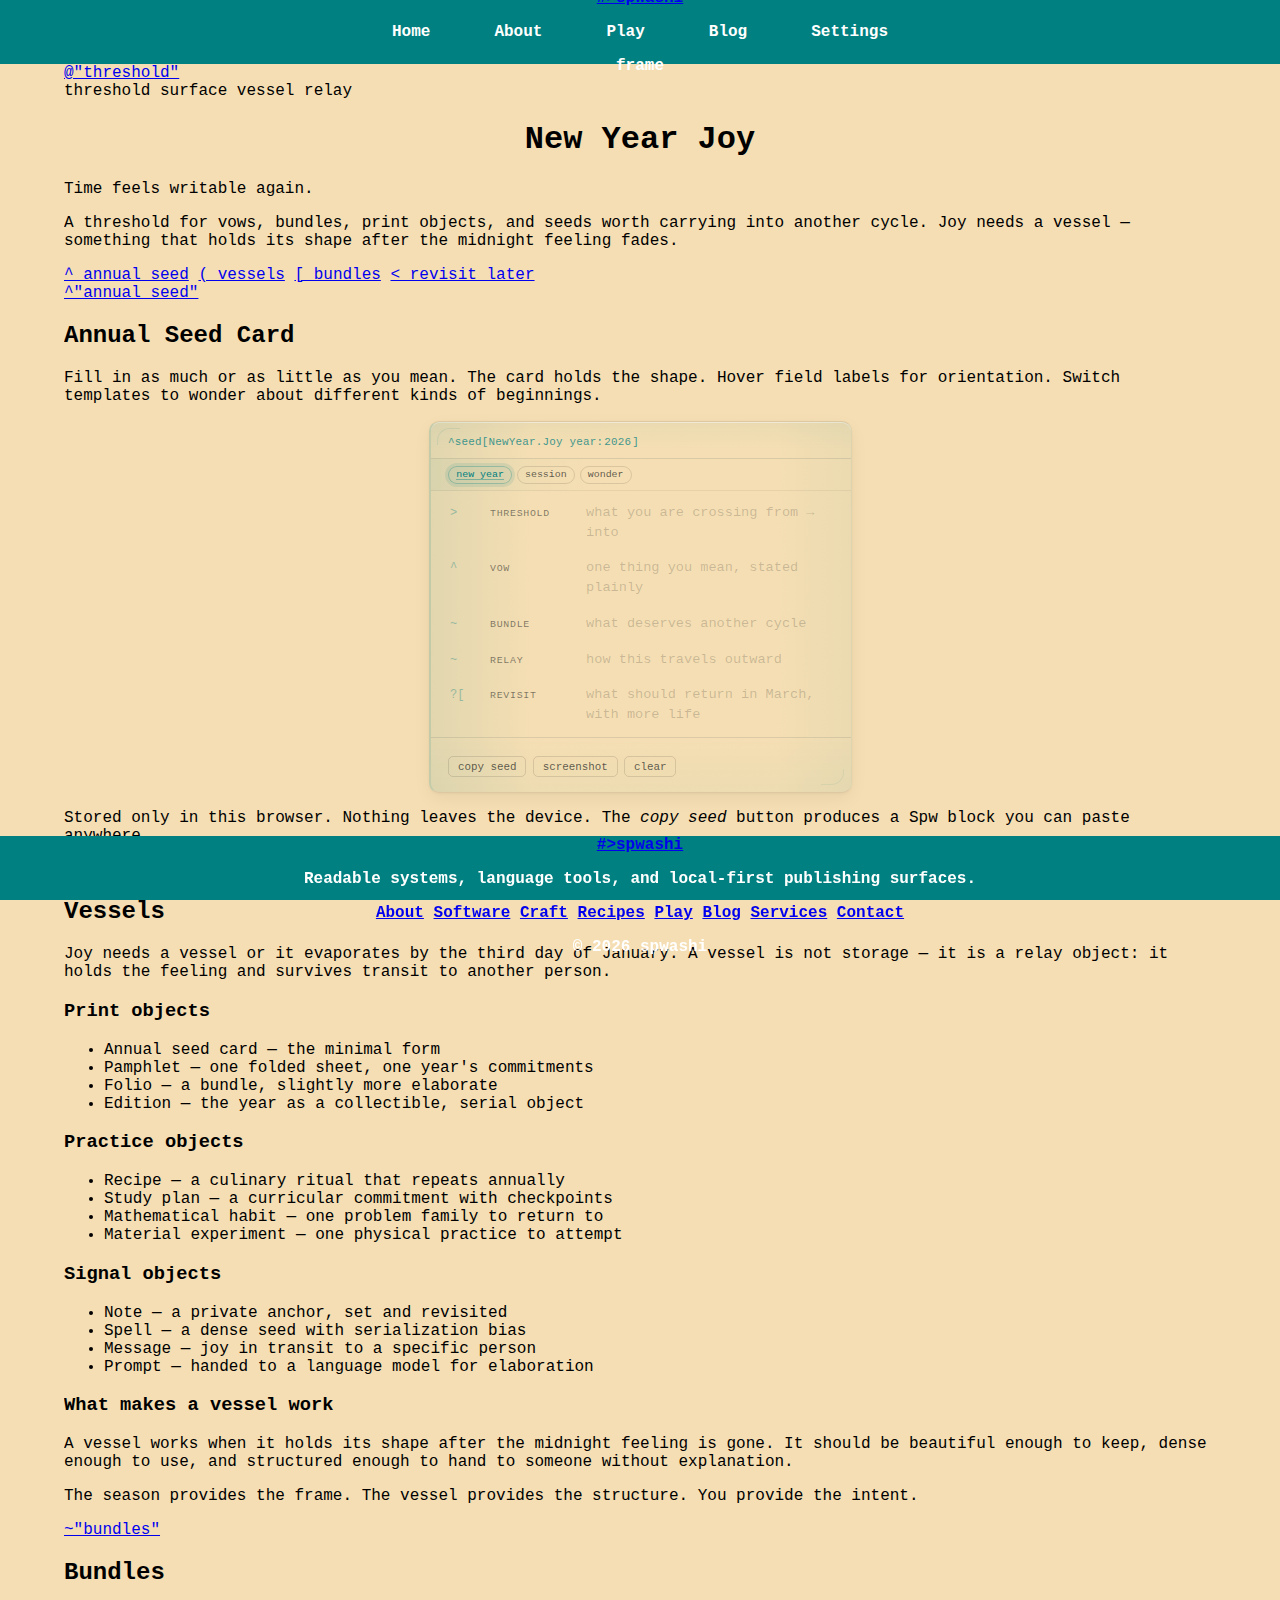
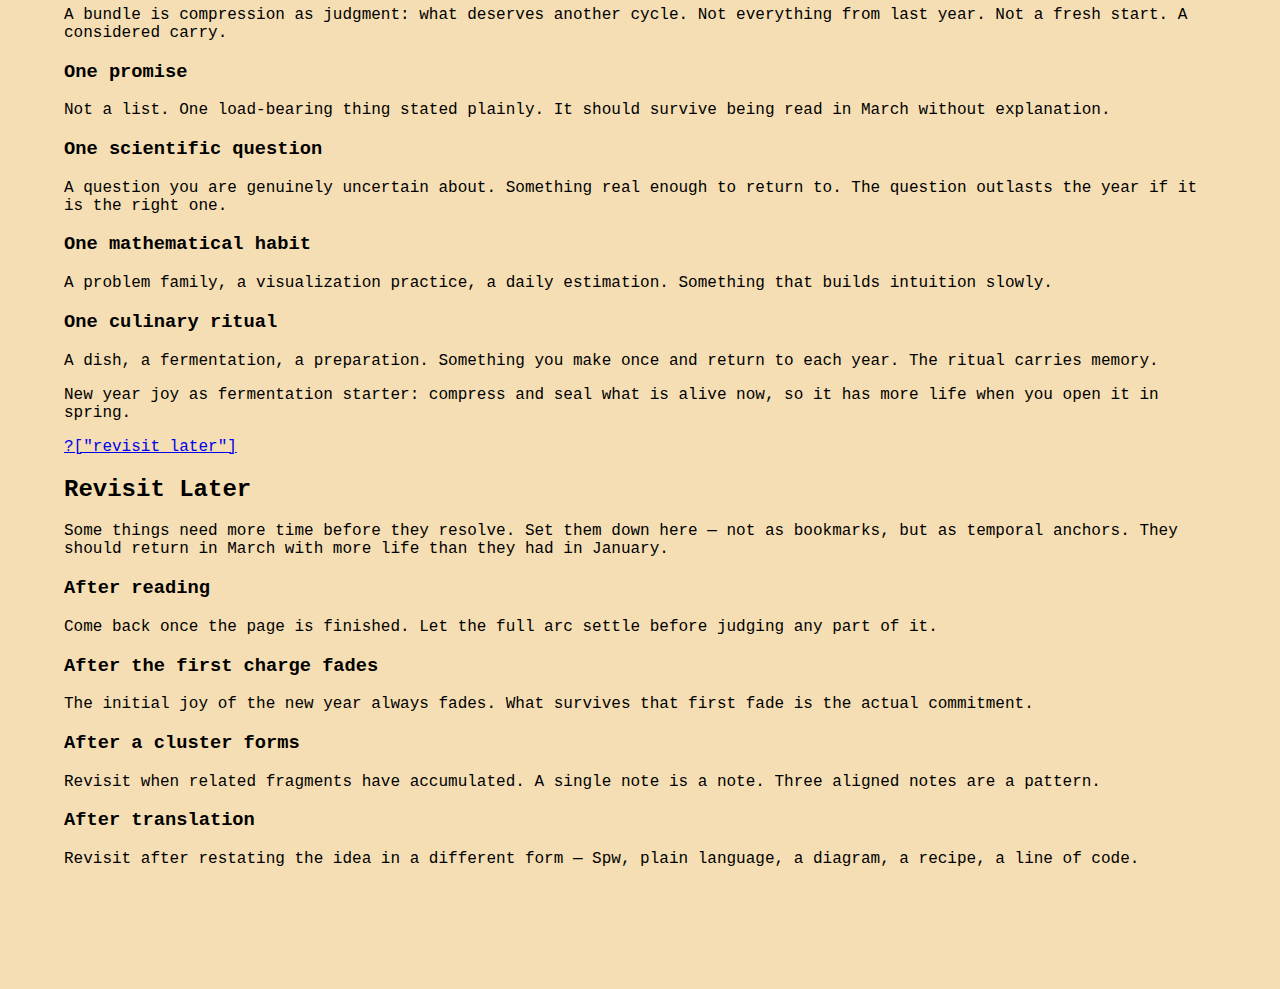
<file: newyear/index.html>
<!DOCTYPE html>
<html lang="en">
<head>
    <meta charset="UTF-8">
    <meta name="viewport" content="width=device-width, initial-scale=1"/>
    <meta name="theme-color" content="#1a9999"/>
    <meta name="apple-mobile-web-app-capable" content="yes"/>
    <meta name="apple-mobile-web-app-status-bar-style" content="black-translucent"/>
    <meta name="apple-mobile-web-app-title" content="Spwashi"/>
    <title>New Year Joy · newyear.life</title>
    <link rel="manifest" href="/manifest.webmanifest">
    <link rel="stylesheet" href="/public/css/style.css?v=0.0.2">
    <link rel="stylesheet" href="/public/css/seed-card.css">
    <script defer data-domain="spwashi.com" src="https://plausible.io/js/script.js"></script>
    <script type="module" src="/public/js/site.js?v=0.0.2"></script>
    <script type="module">
        import { initPwaUpdateHandler } from '/public/js/pwa-update-handler.js';
        window.addEventListener('load', () => { initPwaUpdateHandler(); });
    </script>
    <script type="module">
        import { initSeedCards } from '/public/js/seed-card.js';
        document.addEventListener('DOMContentLoaded', () => { initSeedCards(); });
    </script>
    <link rel="canonical" href="https://spwashi.com/newyear/">
    <meta property="og:type" content="website"/>
    <meta property="og:site_name" content="Spwashi"/>
    <meta property="og:title" content="New Year Joy · newyear.life"/>
    <meta property="og:description" content="Time feels writable again."/>
    <meta property="og:url" content="https://spwashi.com/newyear/"/>
    <meta property="og:image" content="https://spwashi.com/public/images/assets/illustrations/home-og-card.jpg"/>
    <meta property="og:image:alt" content="New Year Joy · newyear.life illustrated metadata card on Spwashi."/>
    <meta property="og:image:width" content="1200"/>
    <meta property="og:image:height" content="630"/>
    <meta name="twitter:card" content="summary_large_image"/>
    <meta name="twitter:title" content="New Year Joy · newyear.life"/>
    <meta name="twitter:description" content="Time feels writable again."/>
    <meta name="twitter:image" content="https://spwashi.com/public/images/assets/illustrations/home-og-card.jpg"/>
    <meta name="twitter:image:alt" content="New Year Joy · newyear.life illustrated metadata card on Spwashi."/>
            <meta name="keywords" content="new, year, joy, newyearlife, threshold, vessel, relay, annual, seed, vessels, print, objects"/>
            <script type="application/ld+json" data-spw-generated="page">
        {
                "@context": "https://schema.org",
                "@type": "WebPage",
                "name": "New Year Joy · newyear.life",
                "description": "",
                "url": "https://spwashi.com/newyear/",
                "isPartOf": {
                        "@type": "WebSite",
                        "name": "Spwashi",
                        "url": "https://spwashi.com/"
                },
                "about": [
                        "new",
                        "year",
                        "joy",
                        "newyearlife",
                        "threshold",
                        "vessel",
                        "relay",
                        "annual"
                ],
                "additionalProperty": [
                        {
                                "@type": "PropertyValue",
                                "name": "spwSurface",
                                "value": "newyear"
                        },
                        {
                                "@type": "PropertyValue",
                                "name": "spwPageFamily",
                                "value": "seasonal"
                        },
                        {
                                "@type": "PropertyValue",
                                "name": "spwPageRole",
                                "value": "seasonal-message"
                        },
                        {
                                "@type": "PropertyValue",
                                "name": "spwWonder",
                                "value": "memory projection resonance"
                        }
                ]
        }
    </script>
    <script type="application/ld+json" data-spw-generated="breadcrumbs">
        {
                "@context": "https://schema.org",
                "@type": "BreadcrumbList",
                "itemListElement": [
                        {
                                "@type": "ListItem",
                                "position": 1,
                                "name": "Home",
                                "item": "https://spwashi.com/"
                        },
                        {
                                "@type": "ListItem",
                                "position": 2,
                                "name": "New Year Joy · newyear.life",
                                "item": "https://spwashi.com/newyear/"
                        }
                ]
        }
    </script>
</head>
<body data-spw-surface="newyear" data-spw-features="operators navigator console" data-spw-route-family="editorial seasonal signal" data-spw-context="publishing" data-spw-wonder="memory projection resonance" data-spw-page-family="seasonal" data-spw-page-modes="read reflect send archive" data-spw-page-seed="page_newyear_newyear" data-spw-page-role="seasonal-message" data-spw-related-routes="/|/about/|/play/|/blog/|/settings/">
    <header data-spw-kind="shell" data-spw-role="routing" data-spw-category-family="portal" data-spw-seed="page_newyear_newyear__site_header" data-spw-related-routes="/|/about/|/play/|/blog/|/settings/" data-spw-context-relevance="new year joy newyearlife time feels writable again" class="site-header" role="banner">
        <a class="header-sigil" href="/" aria-label="Spwashi home">#&gt;spwashi</a>
        <nav aria-label="Primary">
            <ul>
                <li><a href="/">Home</a></li>
                <li><a href="/about">About</a></li>
                <li><a href="/play/">Play</a></li>
                <li><a href="/blog/">Blog</a></li>
                <li><a href="/settings/">Settings</a></li>
            </ul>
        </nav>
        <span class="header-op-indicator" aria-hidden="true" data-header-op-slot>frame</span>
    </header>

    <main data-spw-kind="surface" data-spw-role="reference" data-spw-context="publishing" data-spw-seed="page_newyear_newyear__main_surface" data-spw-wonder="memory projection resonance">
        <article>

            <!-- Hero: threshold marker -->
            <section
                class="site-frame site-hero"
                id="newyear-threshold"
                data-spw-role="context"
                data-spw-form="brace"
                data-spw-meaning="calendar threshold — the year turns"
                data-spw-operator="event"
                data-spw-accent="flow"
             data-spw-kind="frame" data-spw-context="publishing" data-spw-wonder="memory projection resonance" data-spw-affordance="orient" data-spw-liminality="threshold" data-spw-category-family="specimen" data-spw-locality="high" data-spw-consequence="memory" data-spw-promptability="latent" data-spw-collectability="some" data-spw-seed="page_newyear_newyear__newyear_threshold" data-spw-context-relevance="new year joy newyearlife time feels writable again" data-spw-related-routes="/|/about/|/play/|/blog/|/settings/">
                <div class="frame-topline">
                    <a class="frame-sigil" href="#newyear-threshold">@"threshold"</a>
                    <div class="spec-strip">
                        <span class="spec-pill" data-cluster="role">threshold surface</span>
                        <span class="spec-pill" data-cluster="form">vessel</span>
                        <span class="spec-pill" data-cluster="form">relay</span>
                    </div>
                </div>
                <h1>New Year Joy</h1>
                <p class="site-lede">Time feels writable again.</p>
                <p>A threshold for vows, bundles, print objects, and seeds worth carrying into another cycle. Joy needs a vessel — something that holds its shape after the midnight feeling fades.</p>
                <nav class="frame-operators" aria-label="New year routes">
                    <a class="operator-chip" data-spw-form="brace" href="#seed-card">^ annual seed</a>
                    <a class="operator-chip" data-spw-form="circle" href="#newyear-vessels">( vessels</a>
                    <a class="operator-chip" data-spw-form="square" href="#newyear-bundles">[ bundles</a>
                    <a class="operator-chip" data-spw-form="angle" href="#newyear-revisit">&lt; revisit later</a>
                </nav>
            </section>

            <!-- Primary object: the annual seed card -->
            <section
                class="site-frame"
                id="seed-card"
                data-spw-role="vessel"
                data-spw-form="brace"
                data-spw-meaning="annual seed card — minimum viable substrate for intent"
                data-spw-operator="object"
                data-spw-serializes-as="spw-seed-block"
                data-spw-state-contract="empty:filling:complete:sealed"
             data-spw-kind="frame" data-spw-context="publishing" data-spw-wonder="memory projection resonance" data-spw-affordance="read" data-spw-liminality="entry" data-spw-category-family="register" data-spw-locality="medium" data-spw-consequence="memory" data-spw-promptability="ambient" data-spw-collectability="medium" data-spw-seed="page_newyear_newyear__seed_card" data-spw-context-relevance="new year joy newyearlife time feels writable again" data-spw-related-routes="/|/about/|/play/|/blog/|/settings/">
                <div class="frame-heading">
                    <a class="frame-sigil" href="#seed-card">^"annual_seed"</a>
                    <h2>Annual Seed Card</h2>
                </div>
                <p class="inline-note">Fill in as much or as little as you mean. The card holds the shape. Hover field labels for orientation. Switch templates to wonder about different kinds of beginnings.</p>

                <!-- The card — JS renders fields from template -->
                <div
                    class="seed-card"
                    id="newyear-seed-2026"
                    data-seed-card
                    data-template="newyear"
                    data-spw-role="vessel"
                    data-spw-form="brace"
                    data-spw-meaning="annual seed card"
                ></div>

                <p class="frame-note">Stored only in this browser. Nothing leaves the device. The <em>copy seed</em> button produces a Spw block you can paste anywhere.</p>
            </section>

            <!-- Vessels: what can hold joy -->
            <section
                class="site-frame"
                id="newyear-vessels"
                data-spw-role="reference"
                data-spw-form="circle"
                data-spw-meaning="vessel types — containers for new year joy"
                data-spw-operator="object"
             data-spw-kind="frame" data-spw-context="publishing" data-spw-wonder="memory projection resonance" data-spw-affordance="read" data-spw-liminality="entry" data-spw-category-family="register" data-spw-locality="medium" data-spw-consequence="memory" data-spw-promptability="ambient" data-spw-collectability="medium" data-spw-seed="page_newyear_newyear__newyear_vessels" data-spw-context-relevance="new year joy newyearlife time feels writable again" data-spw-related-routes="/|/about/|/play/|/blog/|/settings/">
                <div class="frame-heading">
                    <a class="frame-sigil" href="#newyear-vessels">^"vessels"</a>
                    <h2>Vessels</h2>
                </div>
                <p class="inline-note">Joy needs a vessel or it evaporates by the third day of January. A vessel is not storage — it is a relay object: it holds the feeling and survives transit to another person.</p>
                <div class="frame-grid">
                    <div class="frame-panel" data-spw-brace="objective" data-spw-kind="panel" data-spw-role="reference" data-spw-context="publishing" data-spw-category-family="specimen" data-spw-promptability="ambient" data-spw-collectability="medium" data-spw-locality="medium" data-spw-consequence="memory" data-spw-seed="page_newyear_newyear__panel_1">
                        <h3>Print objects</h3>
                        <ul class="frame-list">
                            <li>Annual seed card — the minimal form</li>
                            <li>Pamphlet — one folded sheet, one year's commitments</li>
                            <li>Folio — a bundle, slightly more elaborate</li>
                            <li>Edition — the year as a collectible, serial object</li>
                        </ul>
                    </div>
                    <div class="frame-panel" data-spw-brace="objective" data-spw-kind="panel" data-spw-role="reference" data-spw-context="publishing" data-spw-category-family="specimen" data-spw-promptability="ambient" data-spw-collectability="medium" data-spw-locality="medium" data-spw-consequence="memory" data-spw-seed="page_newyear_newyear__panel_2">
                        <h3>Practice objects</h3>
                        <ul class="frame-list">
                            <li>Recipe — a culinary ritual that repeats annually</li>
                            <li>Study plan — a curricular commitment with checkpoints</li>
                            <li>Mathematical habit — one problem family to return to</li>
                            <li>Material experiment — one physical practice to attempt</li>
                        </ul>
                    </div>
                    <div class="frame-panel" data-spw-brace="subjective" data-spw-kind="panel" data-spw-role="reference" data-spw-context="publishing" data-spw-category-family="specimen" data-spw-promptability="ambient" data-spw-collectability="medium" data-spw-locality="medium" data-spw-consequence="memory" data-spw-seed="page_newyear_newyear__panel_3">
                        <h3>Signal objects</h3>
                        <ul class="frame-list">
                            <li>Note — a private anchor, set and revisited</li>
                            <li>Spell — a dense seed with serialization bias</li>
                            <li>Message — joy in transit to a specific person</li>
                            <li>Prompt — handed to a language model for elaboration</li>
                        </ul>
                    </div>
                    <div class="frame-panel" data-spw-brace="subjective" data-spw-kind="panel" data-spw-role="reference" data-spw-context="publishing" data-spw-category-family="specimen" data-spw-promptability="ambient" data-spw-collectability="medium" data-spw-locality="medium" data-spw-consequence="memory" data-spw-seed="page_newyear_newyear__panel_4">
                        <h3>What makes a vessel work</h3>
                        <p>A vessel works when it holds its shape after the midnight feeling is gone. It should be beautiful enough to keep, dense enough to use, and structured enough to hand to someone without explanation.</p>
                        <p class="frame-note">The season provides the frame. The vessel provides the structure. You provide the intent.</p>
                    </div>
                </div>
            </section>

            <!-- Bundles: what to compress and carry -->
            <section
                class="site-frame"
                id="newyear-bundles"
                data-spw-role="reference"
                data-spw-form="square"
                data-spw-meaning="bundles — what deserves compression and carriage"
                data-spw-operator="relay"
             data-spw-kind="frame" data-spw-context="publishing" data-spw-wonder="memory projection resonance" data-spw-affordance="read" data-spw-liminality="entry" data-spw-category-family="register" data-spw-locality="medium" data-spw-consequence="memory" data-spw-promptability="ambient" data-spw-collectability="medium" data-spw-seed="page_newyear_newyear__newyear_bundles" data-spw-context-relevance="new year joy newyearlife time feels writable again" data-spw-related-routes="/|/about/|/play/|/blog/|/settings/">
                <div class="frame-heading">
                    <a class="frame-sigil" href="#newyear-bundles">~"bundles"</a>
                    <h2>Bundles</h2>
                </div>
                <p class="inline-note">A bundle is compression as judgment: what deserves another cycle. Not everything from last year. Not a fresh start. A considered carry.</p>
                <div class="frame-grid">
                    <div class="frame-panel" data-spw-kind="panel" data-spw-role="reference" data-spw-context="publishing" data-spw-category-family="specimen" data-spw-promptability="ambient" data-spw-collectability="medium" data-spw-locality="medium" data-spw-consequence="memory" data-spw-seed="page_newyear_newyear__panel_5">
                        <h3>One promise</h3>
                        <p>Not a list. One load-bearing thing stated plainly. It should survive being read in March without explanation.</p>
                    </div>
                    <div class="frame-panel" data-spw-kind="panel" data-spw-role="reference" data-spw-context="publishing" data-spw-category-family="specimen" data-spw-promptability="ambient" data-spw-collectability="medium" data-spw-locality="medium" data-spw-consequence="memory" data-spw-seed="page_newyear_newyear__panel_6">
                        <h3>One scientific question</h3>
                        <p>A question you are genuinely uncertain about. Something real enough to return to. The question outlasts the year if it is the right one.</p>
                    </div>
                    <div class="frame-panel" data-spw-kind="panel" data-spw-role="reference" data-spw-context="publishing" data-spw-category-family="specimen" data-spw-promptability="ambient" data-spw-collectability="medium" data-spw-locality="medium" data-spw-consequence="memory" data-spw-seed="page_newyear_newyear__panel_7">
                        <h3>One mathematical habit</h3>
                        <p>A problem family, a visualization practice, a daily estimation. Something that builds intuition slowly.</p>
                    </div>
                    <div class="frame-panel" data-spw-kind="panel" data-spw-role="reference" data-spw-context="publishing" data-spw-category-family="specimen" data-spw-promptability="ambient" data-spw-collectability="medium" data-spw-locality="medium" data-spw-consequence="memory" data-spw-seed="page_newyear_newyear__panel_8">
                        <h3>One culinary ritual</h3>
                        <p>A dish, a fermentation, a preparation. Something you make once and return to each year. The ritual carries memory.</p>
                    </div>
                </div>
                <p class="frame-note">New year joy as fermentation starter: compress and seal what is alive now, so it has more life when you open it in spring.</p>
            </section>

            <!-- Revisit: temporal anchors -->
            <section
                class="site-frame"
                id="newyear-revisit"
                data-spw-role="probe"
                data-spw-form="angle"
                data-spw-meaning="revisit later — temporal anchors that return with more life"
                data-spw-operator="probe"
                data-spw-stub
             data-spw-kind="frame" data-spw-context="publishing" data-spw-wonder="memory projection resonance" data-spw-affordance="read" data-spw-liminality="entry" data-spw-category-family="register" data-spw-locality="medium" data-spw-consequence="memory" data-spw-promptability="ambient" data-spw-collectability="medium" data-spw-seed="page_newyear_newyear__newyear_revisit" data-spw-context-relevance="new year joy newyearlife time feels writable again" data-spw-related-routes="/|/about/|/play/|/blog/|/settings/">
                <div class="frame-heading">
                    <a class="frame-sigil" href="#newyear-revisit">?["revisit_later"]</a>
                    <h2>Revisit Later</h2>
                </div>
                <p class="inline-note">Some things need more time before they resolve. Set them down here — not as bookmarks, but as temporal anchors. They should return in March with more life than they had in January.</p>
                <div class="frame-grid">
                    <div class="frame-panel" data-spw-kind="panel" data-spw-role="reference" data-spw-context="publishing" data-spw-category-family="specimen" data-spw-promptability="ambient" data-spw-collectability="medium" data-spw-locality="medium" data-spw-consequence="memory" data-spw-seed="page_newyear_newyear__panel_9">
                        <h3>After reading</h3>
                        <p class="frame-note">Come back once the page is finished. Let the full arc settle before judging any part of it.</p>
                    </div>
                    <div class="frame-panel" data-spw-kind="panel" data-spw-role="reference" data-spw-context="publishing" data-spw-category-family="specimen" data-spw-promptability="ambient" data-spw-collectability="medium" data-spw-locality="medium" data-spw-consequence="memory" data-spw-seed="page_newyear_newyear__panel_10">
                        <h3>After the first charge fades</h3>
                        <p class="frame-note">The initial joy of the new year always fades. What survives that first fade is the actual commitment.</p>
                    </div>
                    <div class="frame-panel" data-spw-kind="panel" data-spw-role="reference" data-spw-context="publishing" data-spw-category-family="specimen" data-spw-promptability="ambient" data-spw-collectability="medium" data-spw-locality="medium" data-spw-consequence="memory" data-spw-seed="page_newyear_newyear__panel_11">
                        <h3>After a cluster forms</h3>
                        <p class="frame-note">Revisit when related fragments have accumulated. A single note is a note. Three aligned notes are a pattern.</p>
                    </div>
                    <div class="frame-panel" data-spw-kind="panel" data-spw-role="reference" data-spw-context="publishing" data-spw-category-family="specimen" data-spw-promptability="ambient" data-spw-collectability="medium" data-spw-locality="medium" data-spw-consequence="memory" data-spw-seed="page_newyear_newyear__panel_12">
                        <h3>After translation</h3>
                        <p class="frame-note">Revisit after restating the idea in a different form — Spw, plain language, a diagram, a recipe, a line of code.</p>
                    </div>
                </div>
            </section>

        </article>
    </main>

    <footer class="site-footer" role="contentinfo">
    <div class="site-footer__inner">
        <div class="site-footer__identity">
            <a class="site-footer__brand" href="/">#&gt;spwashi</a>
            <p class="site-footer__summary">Readable systems, language tools, and local-first publishing surfaces.</p>
        </div>
        <nav class="site-footer__nav" aria-label="Footer">
            <a href="/about/">About</a>
            <a href="/topics/software/">Software</a>
            <a href="/topics/craft/">Craft</a>
            <a href="/recipes/">Recipes</a>
            <a href="/play/">Play</a>
            <a href="/blog/">Blog</a>
            <a href="/services/">Services</a>
            <a href="/contact/">Contact</a>
        </nav>
        <p class="site-footer__legal">© <time datetime="2026">2026</time> spwashi</p>
    </div>
</footer>
</body>
</html>
</file>
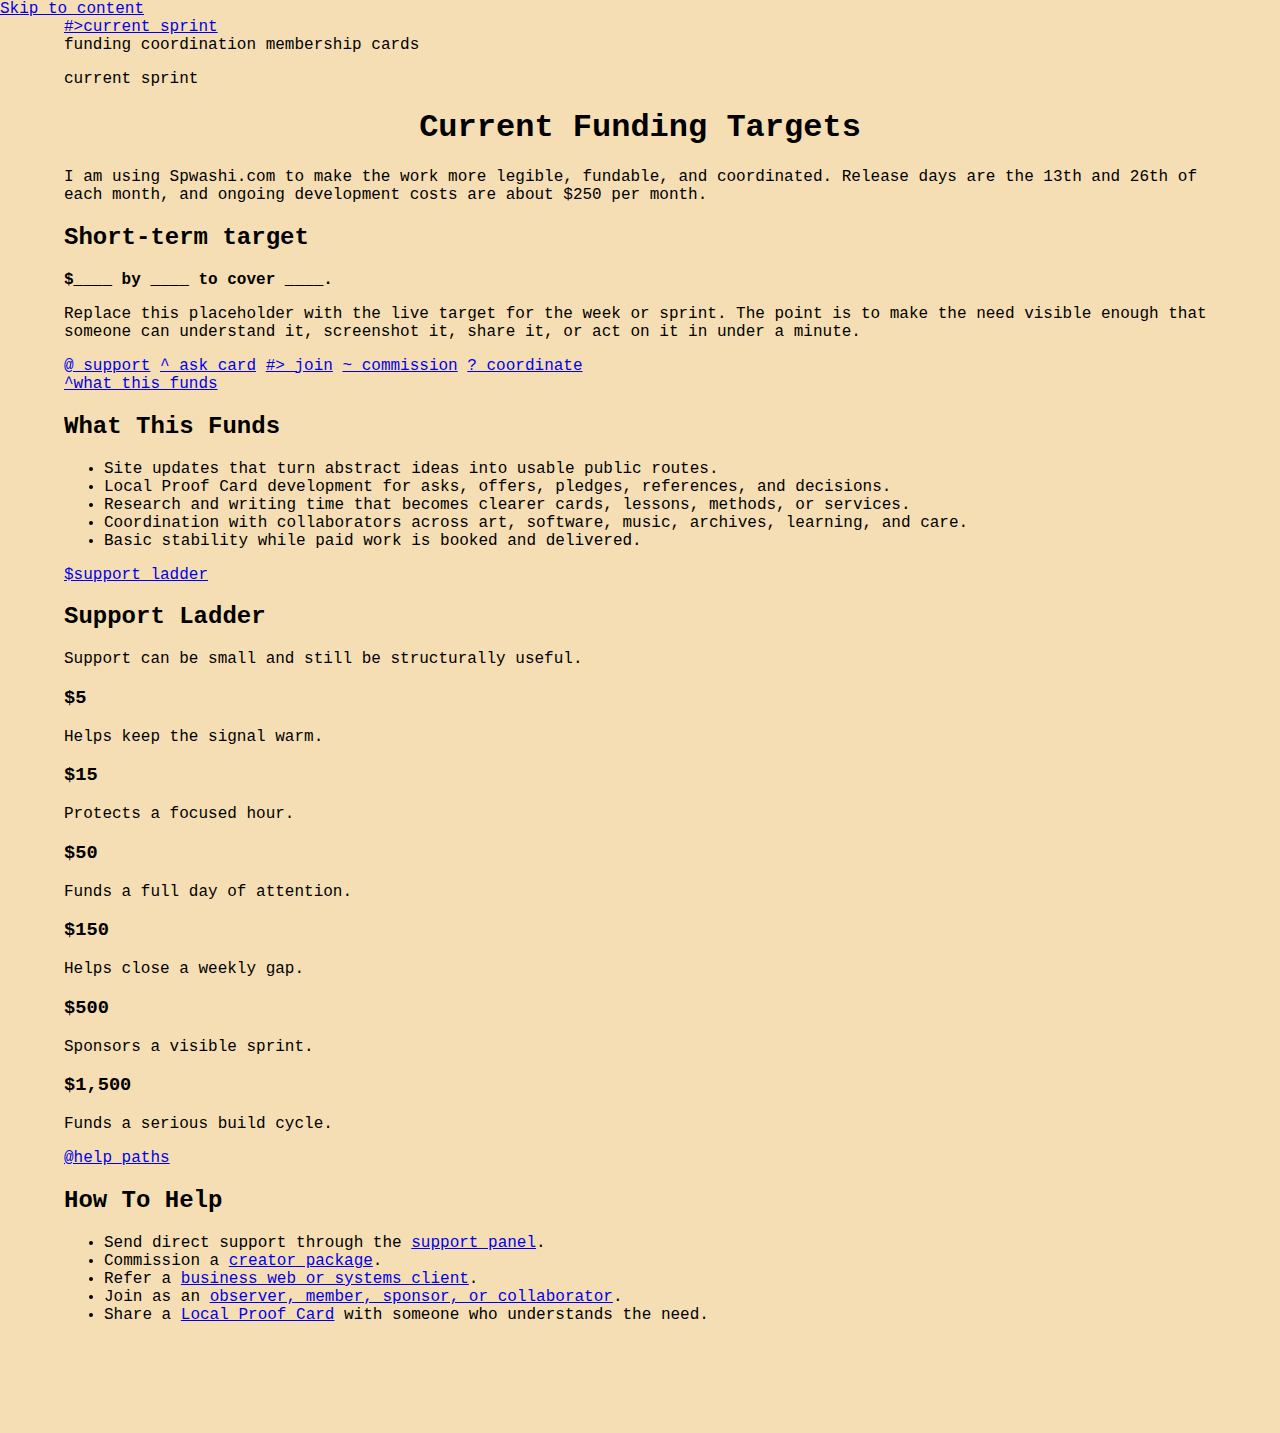
<file: now/index.html>
<!DOCTYPE html>
<html lang="en">
<head>
    <meta charset="UTF-8">
    <meta name="viewport" content="width=device-width, initial-scale=1"/>
    <meta name="theme-color" content="#1a9999"/>
    <meta name="apple-mobile-web-app-capable" content="yes"/>
    <meta name="apple-mobile-web-app-status-bar-style" content="black-translucent"/>
    <meta name="apple-mobile-web-app-title" content="Spwashi"/>
    <title>Spwashi · Now</title>
    <meta name="description" content="Current Spwashi funding targets, active asks, support ladder, and sprint coordination paths."/>
    <link rel="canonical" href="https://spwashi.com/now/">
    <meta property="og:type" content="website"/>
    <meta property="og:site_name" content="Spwashi"/>
    <meta property="og:title" content="Spwashi · Now"/>
    <meta property="og:description" content="Current Spwashi funding targets, active asks, support ladder, and sprint coordination paths."/>
    <meta property="og:url" content="https://spwashi.com/now/"/>
    <meta property="og:image" content="https://spwashi.com/public/images/assets/illustrations/home-og-card.jpg"/>
    <meta property="og:image:alt" content="Spwashi current sprint and funding metadata card."/>
    <meta property="og:image:width" content="1200"/>
    <meta property="og:image:height" content="630"/>
    <meta name="twitter:card" content="summary_large_image"/>
    <meta name="twitter:title" content="Spwashi · Now"/>
    <meta name="twitter:description" content="Current Spwashi funding targets, active asks, support ladder, and sprint coordination paths."/>
    <meta name="twitter:image" content="https://spwashi.com/public/images/assets/illustrations/home-og-card.jpg"/>
    <meta name="twitter:image:alt" content="Spwashi current sprint and funding metadata card."/>
    <meta name="keywords" content="spwashi funding, current sprint, support ladder, ask card, commission work, membership, coordination"/>
    <link rel="manifest" href="/manifest.webmanifest">
    <link rel="stylesheet" href="/public/css/style.css?v=0.0.2">
    <script defer data-domain="spwashi.com" src="https://plausible.io/js/script.js"></script>
    <script type="module" src="/public/js/site.js?v=0.0.2"></script>
    <script type="application/ld+json" data-spw-generated="page">
        {
            "@context": "https://schema.org",
            "@type": "WebPage",
            "name": "Spwashi · Now",
            "description": "Current Spwashi funding targets, active asks, support ladder, and sprint coordination paths.",
            "url": "https://spwashi.com/now/",
            "isPartOf": { "@type": "WebSite", "name": "Spwashi", "url": "https://spwashi.com/" },
            "about": ["funding", "current sprint", "support ladder", "ask card", "coordination"],
            "additionalProperty": [
                { "@type": "PropertyValue", "name": "spwSurface", "value": "now" },
                { "@type": "PropertyValue", "name": "spwPageRole", "value": "current-sprint" }
            ]
        }
    </script>
    <script type="application/ld+json" data-spw-generated="breadcrumbs">
        {
            "@context": "https://schema.org",
            "@type": "BreadcrumbList",
            "itemListElement": [
                { "@type": "ListItem", "position": 1, "name": "Home", "item": "https://spwashi.com/" },
                { "@type": "ListItem", "position": 2, "name": "Now", "item": "https://spwashi.com/now/" }
            ]
        }
    </script>
</head>
<body data-spw-surface="now" data-spw-features="operators navigator console" data-spw-route-family="funding sprint coordination" data-spw-context="action" data-spw-wonder="locality consequence support" data-spw-page-family="funding" data-spw-page-modes="read support refer commission join" data-spw-page-role="current-sprint" data-spw-page-seed="page_now_current_sprint" data-spw-context-relevance="funding sprint ask support ladder commission membership coordination" data-spw-related-routes="/|/cards/|/membership/|/coordination/|/services/|/research/|/contact/">
<a class="skip-link" href="#main-content">Skip to content</a>

<spw-site-header
    current="Now"
    current_href="/now/"
    indicator="action"
    seed="page_now_current_sprint__site_header"
    related_routes="/|/cards/|/membership/|/coordination/|/services/|/research/|/contact/"
    context_relevance="funding sprint ask support ladder commission membership coordination"
    nav_items="Home:/|Now:/now/|Cards:/cards/|Membership:/membership/|Research:/research/|Services:/services/|Contact:/contact/|Settings:/settings/"
></spw-site-header>

<main id="main-content" tabindex="-1" aria-labelledby="now-title" data-spw-kind="surface" data-spw-role="funding" data-spw-context="action" data-spw-wonder="locality consequence support" data-spw-seed="page_now_current_sprint__main_surface">
    <article>
        <section class="site-frame site-hero" id="current-sprint" aria-labelledby="now-title" aria-describedby="now-description" data-spw-kind="frame" data-spw-role="funding" data-spw-form="brace" data-spw-context="action" data-spw-wonder="locality consequence support" data-spw-affordance="act" data-spw-liminality="entry" data-spw-category-family="register" data-spw-locality="high" data-spw-consequence="support" data-spw-promptability="visible" data-spw-collectability="index" data-spw-context-relevance="funding sprint ask support ladder commission membership coordination" data-spw-related-routes="/cards/|/membership/|/coordination/|/services/#support|/contact/" data-spw-seed="page_now_current_sprint__hero">
            <div class="frame-topline">
                <a class="frame-sigil" href="#current-sprint">#&gt;current_sprint</a>
                <div class="spec-strip">
                    <span class="spec-pill">funding</span>
                    <span class="spec-pill">coordination</span>
                    <span class="spec-pill">membership</span>
                    <span class="spec-pill">cards</span>
                </div>
            </div>
            <p class="page-kicker">current sprint</p>
            <h1 id="now-title">Current Funding Targets</h1>
            <p id="now-description" class="page-lede">I am using Spwashi.com to make the work more legible, fundable, and coordinated. Release days are the 13th and 26th of each month, and ongoing development costs are about $250 per month.</p>
            <div class="frame-panel" data-spw-brace="objective">
                <h2>Short-term target</h2>
                <p><strong>$____ by ____ to cover ____.</strong></p>
                <p>Replace this placeholder with the live target for the week or sprint. The point is to make the need visible enough that someone can understand it, screenshot it, share it, or act on it in under a minute.</p>
            </div>
            <nav class="frame-operators" aria-label="Current sprint actions">
                <a class="operator-chip" href="/services/#support">@ support</a>
                <a class="operator-chip" href="/cards/#ask-card">^ ask card</a>
                <a class="operator-chip" href="/membership/">#&gt; join</a>
                <a class="operator-chip" href="/services/#pricing">~ commission</a>
                <a class="operator-chip" href="/coordination/">? coordinate</a>
            </nav>
        </section>

        <section class="site-frame" id="what-this-funds" aria-labelledby="what-this-funds-title" data-spw-kind="frame" data-spw-role="reference" data-spw-form="square">
            <header class="frame-heading">
                <a class="frame-sigil" href="#what-this-funds">^what_this_funds</a>
                <h2 id="what-this-funds-title">What This Funds</h2>
            </header>
            <ul class="frame-list">
                <li>Site updates that turn abstract ideas into usable public routes.</li>
                <li>Local Proof Card development for asks, offers, pledges, references, and decisions.</li>
                <li>Research and writing time that becomes clearer cards, lessons, methods, or services.</li>
                <li>Coordination with collaborators across art, software, music, archives, learning, and care.</li>
                <li>Basic stability while paid work is booked and delivered.</li>
            </ul>
        </section>

        <section class="site-frame" id="support-ladder" aria-labelledby="support-ladder-title" data-spw-kind="frame" data-spw-role="support" data-spw-form="circle">
            <header class="frame-heading">
                <a class="frame-sigil" href="#support-ladder">$support_ladder</a>
                <h2 id="support-ladder-title">Support Ladder</h2>
            </header>
            <p class="inline-note">Support can be small and still be structurally useful.</p>
            <div class="frame-grid frame-grid--dense">
                <article class="frame-panel"><h3>$5</h3><p>Helps keep the signal warm.</p></article>
                <article class="frame-panel"><h3>$15</h3><p>Protects a focused hour.</p></article>
                <article class="frame-panel"><h3>$50</h3><p>Funds a full day of attention.</p></article>
                <article class="frame-panel"><h3>$150</h3><p>Helps close a weekly gap.</p></article>
                <article class="frame-panel"><h3>$500</h3><p>Sponsors a visible sprint.</p></article>
                <article class="frame-panel"><h3>$1,500</h3><p>Funds a serious build cycle.</p></article>
            </div>
        </section>

        <section class="site-frame" id="help-paths" aria-labelledby="help-paths-title" data-spw-kind="frame" data-spw-role="routing" data-spw-form="angle">
            <header class="frame-heading">
                <a class="frame-sigil" href="#help-paths">@help_paths</a>
                <h2 id="help-paths-title">How To Help</h2>
            </header>
            <ul class="frame-list">
                <li>Send direct support through the <a href="/services/#support">support panel</a>.</li>
                <li>Commission a <a href="/services/creator/">creator package</a>.</li>
                <li>Refer a <a href="/services/systems/">business web or systems client</a>.</li>
                <li>Join as an <a href="/membership/">observer, member, sponsor, or collaborator</a>.</li>
                <li>Share a <a href="/cards/">Local Proof Card</a> with someone who understands the need.</li>
            </ul>
        </section>
    </article>
</main>

<spw-site-footer></spw-site-footer>
</body>
</html>
</file>
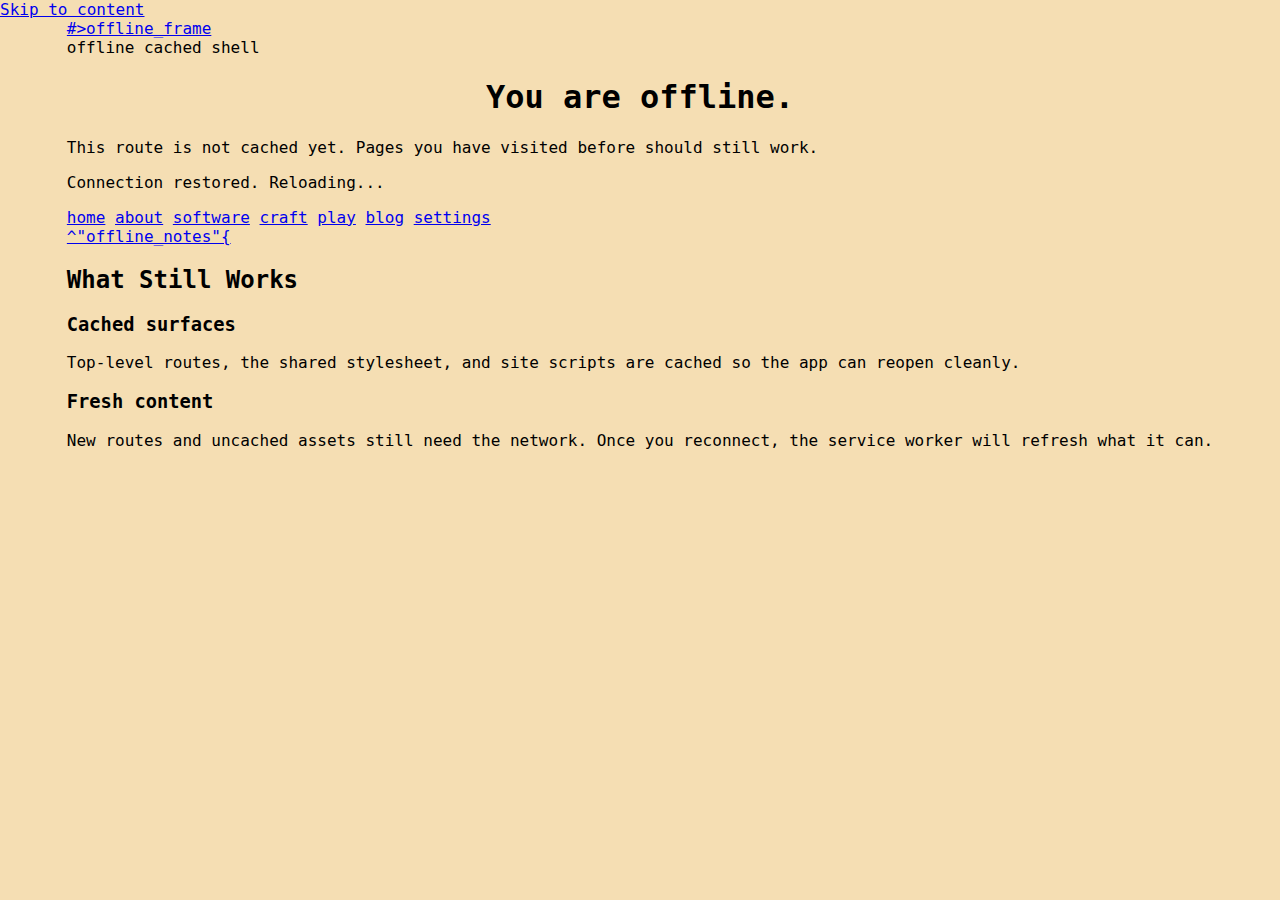
<file: offline/index.html>
<!DOCTYPE html>
<html lang="en">
<head>
    <title>Spwashi • Offline</title>
    <meta charset="UTF-8">
    <meta name="viewport" content="width=device-width, initial-scale=1"/>
    <meta name="theme-color" content="#1a9999"/>
    <meta name="apple-mobile-web-app-capable" content="yes"/>
    <meta name="apple-mobile-web-app-status-bar-style" content="black-translucent"/>
    <meta name="apple-mobile-web-app-title" content="Spwashi"/>
    <link rel="icon" href="/favicon.ico" sizes="32x32">
    <link rel="icon" href="/public/images/favicon.svg" type="image/svg+xml">
    <link rel="apple-touch-icon" href="/public/images/apple-touch-icon.png">
    <link rel="manifest" href="/manifest.webmanifest">
    <link rel="stylesheet" href="/public/css/style.css">
<script type="module" src="/public/js/site.js"></script>
    <link rel="canonical" href="https://spwashi.com/offline/">
    <meta property="og:type" content="website"/>
    <meta property="og:site_name" content="Spwashi"/>
    <meta property="og:title" content="Spwashi • Offline"/>
    <meta property="og:description" content="This route is not cached yet. Pages you have visited before should still work."/>
    <meta property="og:url" content="https://spwashi.com/offline/"/>
    <meta property="og:image" content="https://spwashi.com/public/images/assets/illustrations/home-og-card.jpg"/>
    <meta property="og:image:alt" content="Offline illustrated metadata card on Spwashi."/>
    <meta property="og:image:width" content="1200"/>
    <meta property="og:image:height" content="630"/>
    <meta name="twitter:card" content="summary_large_image"/>
    <meta name="twitter:title" content="Spwashi • Offline"/>
    <meta name="twitter:description" content="This route is not cached yet. Pages you have visited before should still work."/>
    <meta name="twitter:image" content="https://spwashi.com/public/images/assets/illustrations/home-og-card.jpg"/>
    <meta name="twitter:image:alt" content="Offline illustrated metadata card on Spwashi."/>
            <meta name="keywords" content="offline, cached, shell, works, fresh, content, plans, software, craft, play"/>
            <script type="application/ld+json" data-spw-generated="page">
        {
                "@context": "https://schema.org",
                "@type": "WebPage",
                "name": "Spwashi • Offline",
                "description": "",
                "url": "https://spwashi.com/offline/",
                "isPartOf": {
                        "@type": "WebSite",
                        "name": "Spwashi",
                        "url": "https://spwashi.com/"
                },
                "about": [
                        "offline",
                        "cached",
                        "shell",
                        "works",
                        "fresh",
                        "content",
                        "plans",
                        "software"
                ],
                "additionalProperty": [
                        {
                                "@type": "PropertyValue",
                                "name": "spwSurface",
                                "value": "offline"
                        },
                        {
                                "@type": "PropertyValue",
                                "name": "spwPageFamily",
                                "value": "fallback"
                        },
                        {
                                "@type": "PropertyValue",
                                "name": "spwPageRole",
                                "value": "offline-surface"
                        },
                        {
                                "@type": "PropertyValue",
                                "name": "spwWonder",
                                "value": "memory locality consequence"
                        }
                ]
        }
    </script>
    <script type="application/ld+json" data-spw-generated="breadcrumbs">
        {
                "@context": "https://schema.org",
                "@type": "BreadcrumbList",
                "itemListElement": [
                        {
                                "@type": "ListItem",
                                "position": 1,
                                "name": "Home",
                                "item": "https://spwashi.com/"
                        },
                        {
                                "@type": "ListItem",
                                "position": 2,
                                "name": "Offline",
                                "item": "https://spwashi.com/offline/"
                        }
                ]
        }
    </script>
</head>
<body data-spw-surface="offline" data-spw-features="operators navigator console" data-spw-route-family="editorial offline shell" data-spw-context="reading" data-spw-wonder="memory locality consequence" data-spw-page-family="fallback" data-spw-page-modes="recover navigate return inspect" data-spw-page-seed="page_offline_offline" data-spw-page-role="offline-surface" data-spw-related-routes="/|/about/|/about/plans/|/topics/software/|/topics/craft/|/play/|/blog/|/settings/">
<a class="skip-link" href="#main-content">Skip to content</a>

    <spw-site-header
        current="offline"
        indicator="offline"
        seed="page_offline_offline__site_header"
        related_routes="/|/about/|/about/plans/|/topics/software/|/topics/craft/|/play/|/blog/|/settings/"
        context_relevance="offline cached shell works fresh content plans software"
        nav_items="Home:/|About:/about|Plans:/about/plans/|Software:/topics/software/|Craft:/topics/craft/|Play:/play/|Blog:/blog/|Settings:/settings/"
    ></spw-site-header>
    <main data-spw-kind="surface" data-spw-role="reference" data-spw-context="reading" data-spw-seed="page_offline_offline__main_surface" data-spw-wonder="memory locality consequence" id="main-content" tabindex="-1" aria-labelledby="offline-title">
        <article>
            <section class="site-frame site-hero" id="offline-frame" data-spw-kind="frame" data-spw-role="orientation" data-spw-context="reading" data-spw-wonder="memory locality consequence" data-spw-affordance="orient" data-spw-liminality="threshold" data-spw-category-family="register" data-spw-locality="high" data-spw-consequence="framing" data-spw-promptability="latent" data-spw-collectability="some" data-spw-seed="page_offline_offline__offline_frame" data-spw-context-relevance="offline cached shell works fresh content plans software" data-spw-related-routes="/|/about/|/about/plans/|/topics/software/|/topics/craft/|/play/|/blog/|/settings/">
                <div class="frame-topline">
                    <a class="frame-sigil" href="#offline-frame">#&gt;offline_frame</a>
                    <div class="spec-strip">
                        <span class="spec-pill">offline</span>
                        <span class="spec-pill">cached shell</span>
                    </div>
                </div>
                <h1 id="offline-title">You are offline.</h1>
                <p>This route is not cached yet. Pages you have visited before should still work.</p>
                <p class="offline-reconnect-hint" data-offline-status>Waiting for connection...</p>
                <nav class="frame-operators" aria-label="Cached routes">
                    <a class="operator-chip" href="/">home</a>
                    <a class="operator-chip" href="/about">about</a>
                    <a class="operator-chip" href="/topics/software/">software</a>
                    <a class="operator-chip" href="/topics/craft/">craft</a>
                    <a class="operator-chip" href="/play/">play</a>
                    <a class="operator-chip" href="/blog/">blog</a>
                    <a class="operator-chip" href="/settings/">settings</a>
                </nav>
            </section>

            <section class="site-frame" id="offline-notes" data-spw-kind="frame" data-spw-role="reference" data-spw-context="reading" data-spw-wonder="memory locality consequence" data-spw-affordance="read" data-spw-liminality="entry" data-spw-category-family="register" data-spw-locality="medium" data-spw-consequence="memory" data-spw-promptability="ambient" data-spw-collectability="medium" data-spw-seed="page_offline_offline__offline_notes" data-spw-context-relevance="offline cached shell works fresh content plans software" data-spw-related-routes="/|/about/|/about/plans/|/topics/software/|/topics/craft/|/play/|/blog/|/settings/">
                <header class="frame-heading">
                    <a class="frame-sigil" href="#offline-notes">^"offline_notes"{</a>
                    <h2>What Still Works</h2>
                </header>
                <div class="frame-grid">
                    <div class="frame-panel" data-spw-kind="panel" data-spw-role="reference" data-spw-context="reading" data-spw-category-family="specimen" data-spw-promptability="ambient" data-spw-collectability="medium" data-spw-locality="medium" data-spw-consequence="memory" data-spw-seed="page_offline_offline__panel_1">
                        <h3>Cached surfaces</h3>
                        <p>Top-level routes, the shared stylesheet, and site scripts are cached so the app can reopen cleanly.</p>
                    </div>
                    <div class="frame-panel" data-spw-kind="panel" data-spw-role="reference" data-spw-context="reading" data-spw-category-family="specimen" data-spw-promptability="ambient" data-spw-collectability="medium" data-spw-locality="medium" data-spw-consequence="memory" data-spw-seed="page_offline_offline__panel_2">
                        <h3>Fresh content</h3>
                        <p>New routes and uncached assets still need the network. Once you reconnect, the service worker will refresh what it can.</p>
                    </div>
                </div>
            </section>
        </article>
    </main>
    <script type="module">
        const statusEl = document.querySelector('[data-offline-status]');
        if (statusEl) {
            const check = () => {
                if (navigator.onLine) {
                    statusEl.textContent = 'Connection restored. Reloading...';
                    setTimeout(() => window.location.reload(), 600);
                }
            };
            window.addEventListener('online', check);
            check();
        }
    </script>
<spw-site-footer></spw-site-footer>
</body>
</html>
</file>
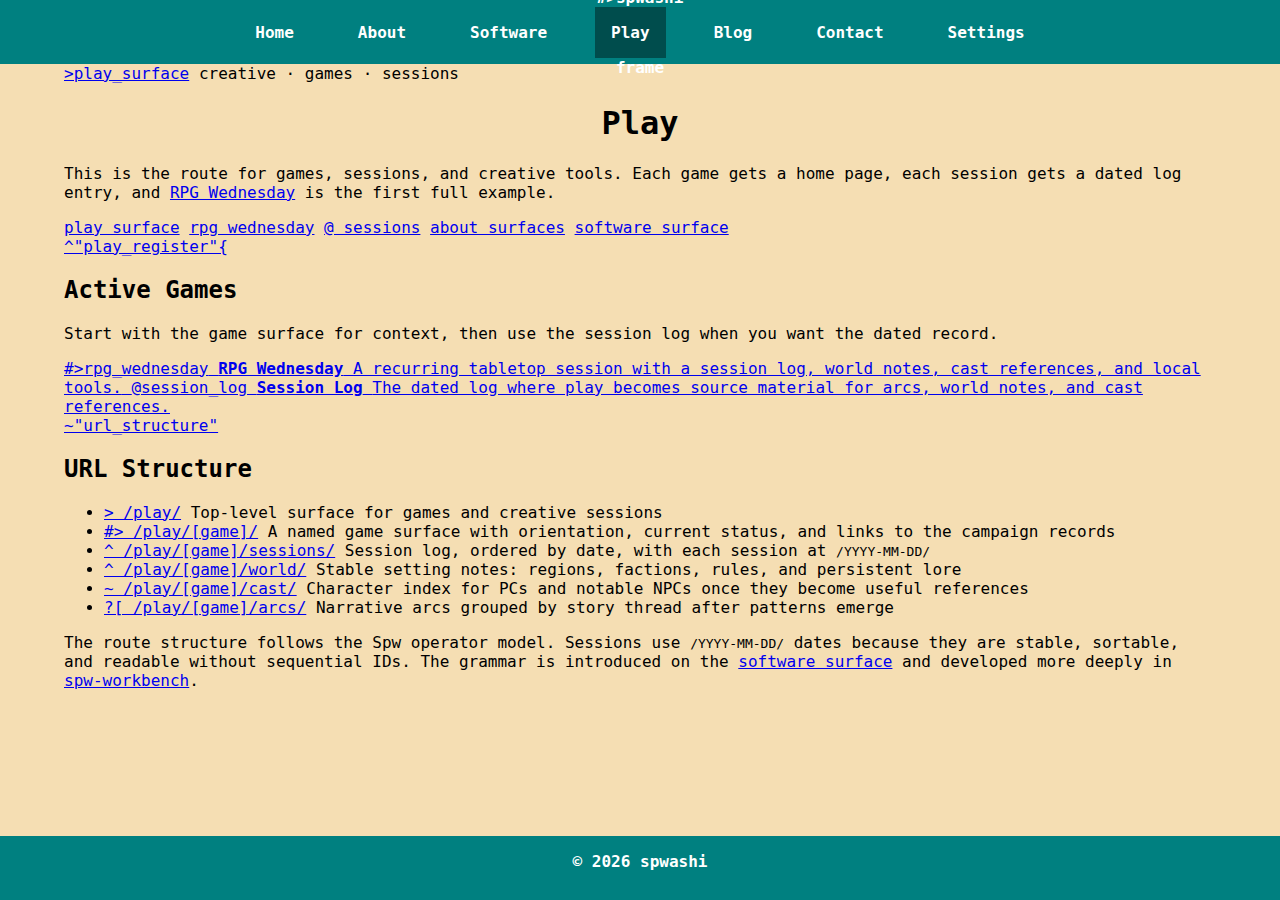
<file: play/index.html>
<!DOCTYPE html>
<html lang="en">
<head>
    <meta charset="UTF-8">
    <meta name="viewport" content="width=device-width, initial-scale=1"/>
    <meta name="theme-color" content="#1a9999"/>
    <meta name="apple-mobile-web-app-capable" content="yes"/>
    <meta name="apple-mobile-web-app-status-bar-style" content="black-translucent"/>
    <meta name="apple-mobile-web-app-title" content="Spwashi"/>
    <title>Spwashi • Play</title>
    <link rel="manifest" href="/manifest.webmanifest">
    <link rel="stylesheet" href="/public/css/style.css">
    <script defer data-domain="spwashi.com" src="https://plausible.io/js/script.js"></script>
    <script type="module" src="/public/js/site.js"></script>
    <script type="module">
        import { initPwaUpdateHandler } from '/public/js/pwa-update-handler.js';
        window.addEventListener('load', () => {
            initPwaUpdateHandler();
        });
    </script>
</head>
<body data-spw-features="operators navigator console">
    <header>
        <span class="header-sigil" aria-hidden="true">#&gt;spwashi</span>
        <nav>
            <ul>
                <li><a href="/">Home</a></li>
                <li><a href="/about">About</a></li>
                <li><a href="/topics/software/">Software</a></li>
                <li><a aria-current="page" href="/play/">Play</a></li>
                <li><a href="/blog/">Blog</a></li>
                <li><a href="/contact">Contact</a></li>
                <li><a href="/settings/">Settings</a></li>
            </ul>
        </nav>
        <span class="header-op-indicator" aria-hidden="true" data-header-op-slot>frame</span>
    </header>
    <main>
        <article>
            <section class="site-frame site-hero" id="play-surface">
                <div class="frame-topline">
                    <a class="frame-sigil" href="#play-surface">&gt;play_surface</a>
                    <span class="domain-kicker">creative · games · sessions</span>
                </div>
                <h1>Play</h1>
                <p>This is the route for games, sessions, and creative tools. Each game gets a home page, each session gets a dated log entry, and <a href="/play/rpg-wednesday/">RPG Wednesday</a> is the first full example.</p>
                <nav class="frame-operators" aria-label="Play routes">
                    <a class="operator-chip" aria-current="page" href="/play/">play surface</a>
                    <a class="operator-chip" href="/play/rpg-wednesday/">rpg wednesday</a>
                    <a class="operator-chip" href="/play/rpg-wednesday/sessions/">@ sessions</a>
                    <a class="operator-chip" href="/about/#surface-register">about surfaces</a>
                    <a class="operator-chip" href="/topics/software/">software surface</a>
                </nav>
            </section>

            <section class="site-frame" id="play-register">
                <div class="frame-heading">
                    <a class="frame-sigil" href="#play-register">^"play_register"{</a>
                    <h2>Active Games</h2>
                </div>
                <p class="inline-note">Start with the game surface for context, then use the session log when you want the dated record.</p>
                <div class="frame-grid">
                    <a class="frame-card" href="/play/rpg-wednesday/">
                        <span class="frame-card-sigil">#&gt;rpg_wednesday</span>
                        <strong>RPG Wednesday</strong>
                        <span>A recurring tabletop session with a session log, world notes, cast references, and local tools.</span>
                    </a>
                    <a class="frame-card" href="/play/rpg-wednesday/sessions/">
                        <span class="frame-card-sigil">@session_log</span>
                        <strong>Session Log</strong>
                        <span>The dated log where play becomes source material for arcs, world notes, and cast references.</span>
                    </a>
                </div>
            </section>

            <section class="site-frame" id="play-structure">
                <div class="frame-heading">
                    <a class="frame-sigil" href="#play-structure">~"url_structure"</a>
                    <h2>URL Structure</h2>
                </div>
                <ul class="syntax-list">
                    <li>
                        <a class="syntax-token" href="/play/">&gt; /play/</a>
                        <span>Top-level surface for games and creative sessions</span>
                    </li>
                    <li>
                        <a class="syntax-token" href="/play/rpg-wednesday/">#&gt; /play/[game]/</a>
                        <span>A named game surface with orientation, current status, and links to the campaign records</span>
                    </li>
                    <li>
                        <a class="syntax-token" href="/play/rpg-wednesday/sessions/">^ /play/[game]/sessions/</a>
                        <span>Session log, ordered by date, with each session at <code>/YYYY-MM-DD/</code></span>
                    </li>
                    <li>
                        <a class="syntax-token" href="/play/rpg-wednesday/world/">^ /play/[game]/world/</a>
                        <span>Stable setting notes: regions, factions, rules, and persistent lore</span>
                    </li>
                    <li>
                        <a class="syntax-token" href="/play/rpg-wednesday/cast/">~ /play/[game]/cast/</a>
                        <span>Character index for PCs and notable NPCs once they become useful references</span>
                    </li>
                    <li>
                        <a class="syntax-token" href="/play/rpg-wednesday/arcs/">?[ /play/[game]/arcs/</a>
                        <span>Narrative arcs grouped by story thread after patterns emerge</span>
                    </li>
                </ul>
                <p class="frame-note">The route structure follows the Spw operator model. Sessions use <code>/YYYY-MM-DD/</code> dates because they are stable, sortable, and readable without sequential IDs. The grammar is introduced on the <a href="/topics/software/#spw-grammar-surface">software surface</a> and developed more deeply in <a href="https://github.com/spwashi/spw-workbench">spw-workbench</a>.</p>
            </section>
        </article>
    </main>
    <footer><p>© 2026 spwashi</p></footer>
</body>
</html>
</file>
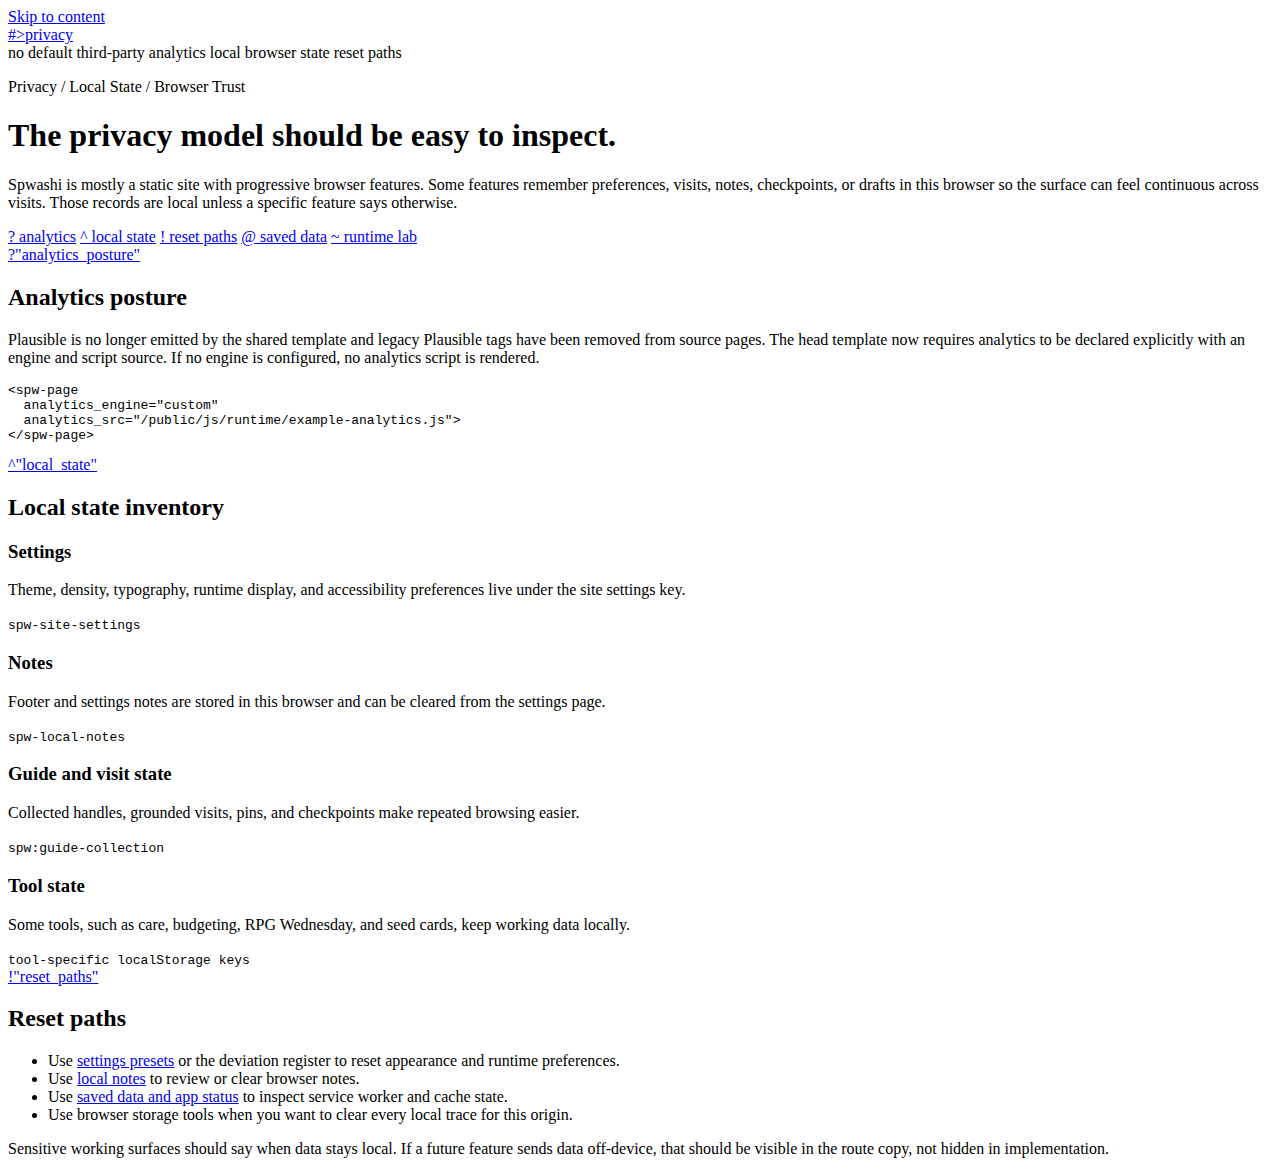
<file: privacy/index.html>
<!DOCTYPE html>
<spw-page
    title="Spwashi - Privacy and Local State"
    description="A plain-language privacy and local state guide for spwashi.com: analytics posture, local browser storage, notes, settings, service worker state, and reset paths."
    canonical="https://spwashi.com/privacy/"
    og_title="Spwashi - Privacy and Local State"
    og_description="A plain-language guide to what spwashi.com stores locally, what leaves the browser, and how to inspect or reset local state."
    keywords="privacy, local state, local storage, settings, analytics, service worker, browser storage, spwashi"
></spw-page>
<html lang="en">
<head>
    <spw-site-head></spw-site-head>
</head>
<body
    data-spw-surface="privacy"
    data-spw-features="operators navigator console"
    data-spw-route-family="privacy local-state browser"
    data-spw-context="reference"
    data-spw-wonder="locality consent inspectability"
    data-spw-page-family="policy"
    data-spw-page-modes="read inspect reset"
    data-spw-page-role="privacy-register"
    data-spw-layout="reading"
    data-spw-related-routes="/settings/|/design/runtime/|/tools/|/care/|/services/care/">
<a class="skip-link" href="#main-content">Skip to content</a>

<spw-site-header
    current="Privacy"
    current_href="/privacy/"
    indicator="privacy"
    nav_items="Home:/|Privacy:/privacy/|Settings:/settings/|Runtime:/design/runtime/|Tools:/tools/|Care:/care/|Contact:/contact/"
></spw-site-header>

<main id="main-content" tabindex="-1" aria-labelledby="privacy-title">
    <article class="site-frame site-hero" id="privacy-overview" data-spw-kind="frame" data-spw-role="privacy-register" data-spw-context="reference" data-spw-wonder="locality consent inspectability">
        <div class="frame-topline">
            <a class="frame-sigil" href="#privacy-overview">#&gt;privacy</a>
            <div class="spec-strip">
                <span class="spec-pill">no default third-party analytics</span>
                <span class="spec-pill">local browser state</span>
                <span class="spec-pill">reset paths</span>
            </div>
        </div>

        <p class="page-kicker">Privacy / Local State / Browser Trust</p>
        <h1 id="privacy-title">The privacy model should be easy to inspect.</h1>
        <p>
            Spwashi is mostly a static site with progressive browser features. Some features remember preferences,
            visits, notes, checkpoints, or drafts in this browser so the surface can feel continuous across visits.
            Those records are local unless a specific feature says otherwise.
        </p>
        <nav class="frame-operators" aria-label="Privacy shortcuts">
            <a class="operator-chip" href="#analytics-posture">? analytics</a>
            <a class="operator-chip" href="#local-state">^ local state</a>
            <a class="operator-chip" href="#reset-paths">! reset paths</a>
            <a class="operator-chip" href="/settings/#stored-data">@ saved data</a>
            <a class="operator-chip" href="/design/runtime/">~ runtime lab</a>
        </nav>
    </article>

    <section class="site-frame" id="analytics-posture" data-spw-kind="frame" data-spw-role="analytics-policy">
        <header class="frame-heading">
            <a class="frame-sigil" href="#analytics-posture">?"analytics_posture"</a>
            <h2>Analytics posture</h2>
        </header>
        <p>
            Plausible is no longer emitted by the shared template and legacy Plausible tags have been removed from
            source pages. The head template now requires analytics to be declared explicitly with an engine and script
            source. If no engine is configured, no analytics script is rendered.
        </p>
        <pre><code>&lt;spw-page
  analytics_engine="custom"
  analytics_src="/public/js/runtime/example-analytics.js"&gt;
&lt;/spw-page&gt;</code></pre>
    </section>

    <section class="site-frame" id="local-state" data-spw-kind="frame" data-spw-role="local-state-inventory">
        <header class="frame-heading">
            <a class="frame-sigil" href="#local-state">^"local_state"</a>
            <h2>Local state inventory</h2>
        </header>
        <div class="frame-grid">
            <article class="frame-panel">
                <h3>Settings</h3>
                <p>Theme, density, typography, runtime display, and accessibility preferences live under the site settings key.</p>
                <code>spw-site-settings</code>
            </article>
            <article class="frame-panel">
                <h3>Notes</h3>
                <p>Footer and settings notes are stored in this browser and can be cleared from the settings page.</p>
                <code>spw-local-notes</code>
            </article>
            <article class="frame-panel">
                <h3>Guide and visit state</h3>
                <p>Collected handles, grounded visits, pins, and checkpoints make repeated browsing easier.</p>
                <code>spw:guide-collection</code>
            </article>
            <article class="frame-panel">
                <h3>Tool state</h3>
                <p>Some tools, such as care, budgeting, RPG Wednesday, and seed cards, keep working data locally.</p>
                <code>tool-specific localStorage keys</code>
            </article>
        </div>
    </section>

    <section class="site-frame" id="reset-paths" data-spw-kind="frame" data-spw-role="reset-guide">
        <header class="frame-heading">
            <a class="frame-sigil" href="#reset-paths">!"reset_paths"</a>
            <h2>Reset paths</h2>
        </header>
        <ul class="frame-list">
            <li>Use <a href="/settings/#presets">settings presets</a> or the deviation register to reset appearance and runtime preferences.</li>
            <li>Use <a href="/settings/#settings-notes">local notes</a> to review or clear browser notes.</li>
            <li>Use <a href="/settings/#stored-data">saved data and app status</a> to inspect service worker and cache state.</li>
            <li>Use browser storage tools when you want to clear every local trace for this origin.</li>
        </ul>
        <p class="frame-note">
            Sensitive working surfaces should say when data stays local. If a future feature sends data off-device,
            that should be visible in the route copy, not hidden in implementation.
        </p>
    </section>
</main>

<spw-site-footer></spw-site-footer>
</body>
</html>
</file>
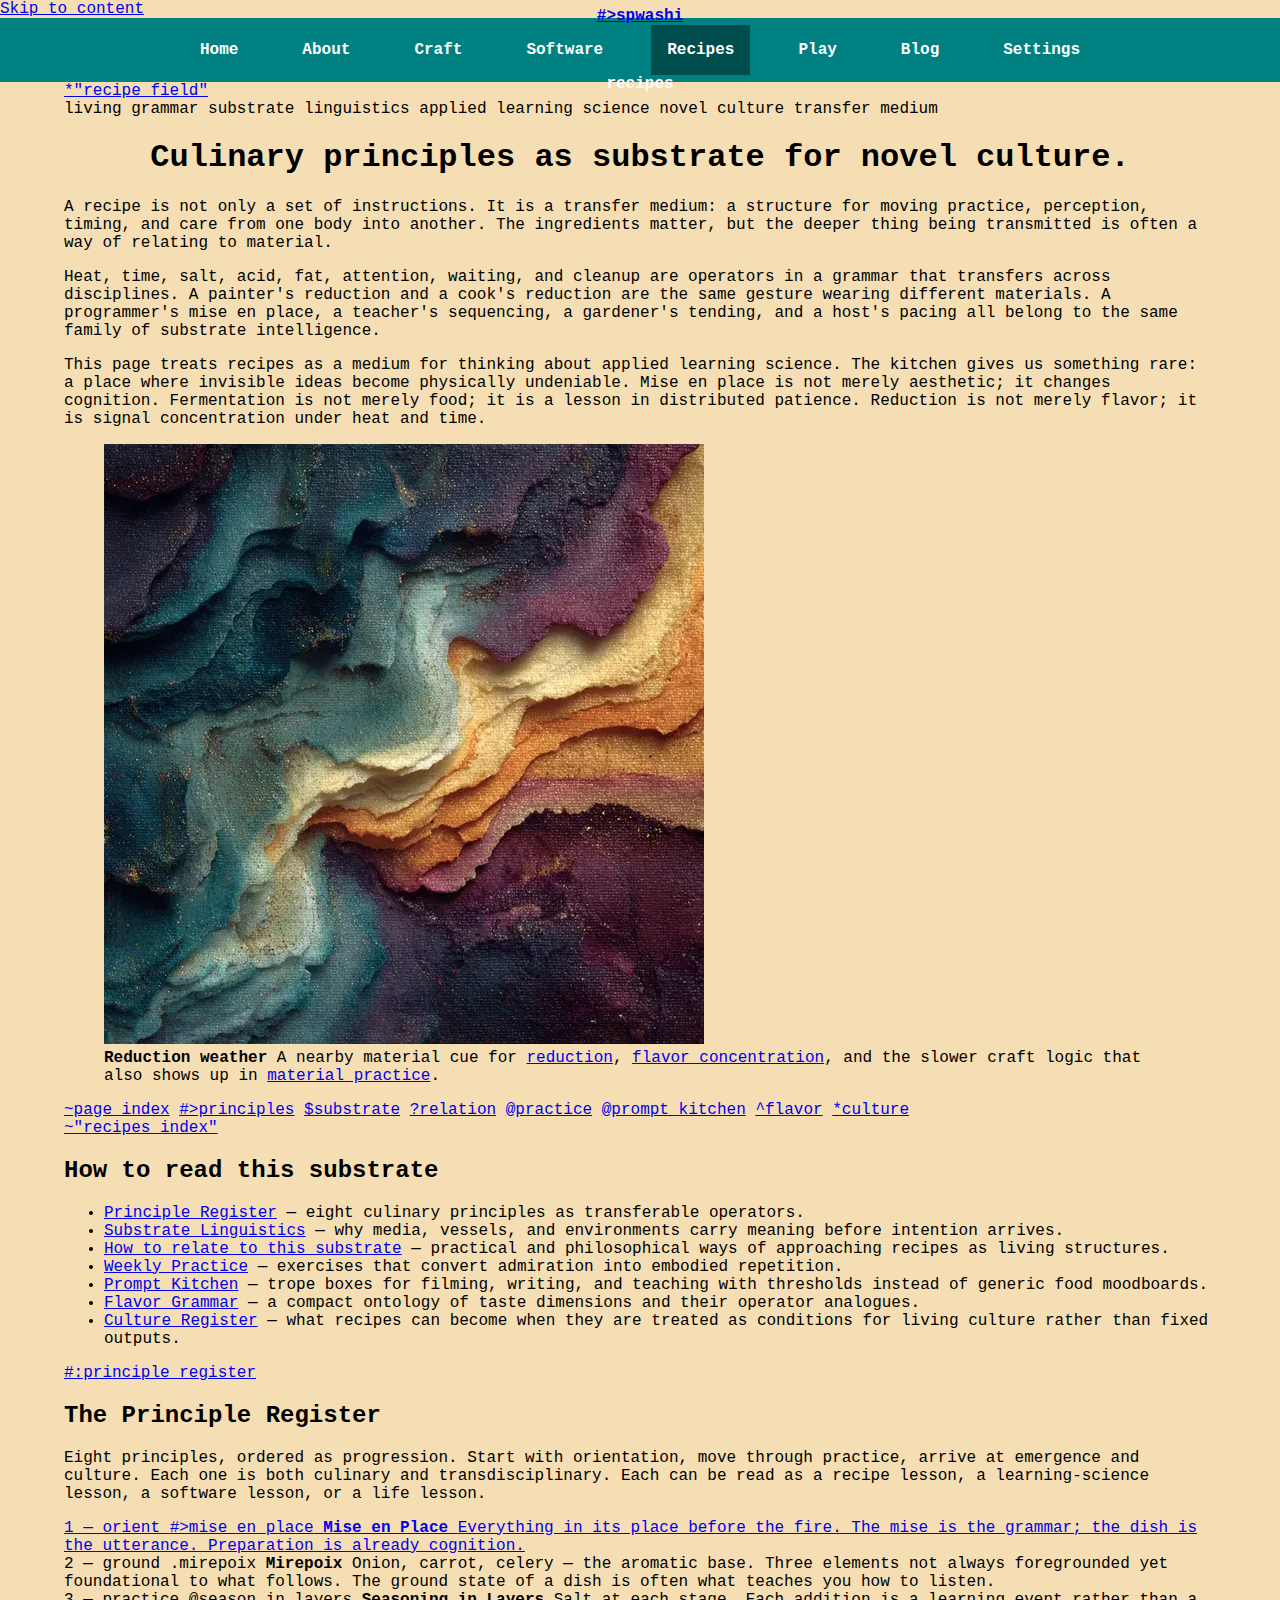
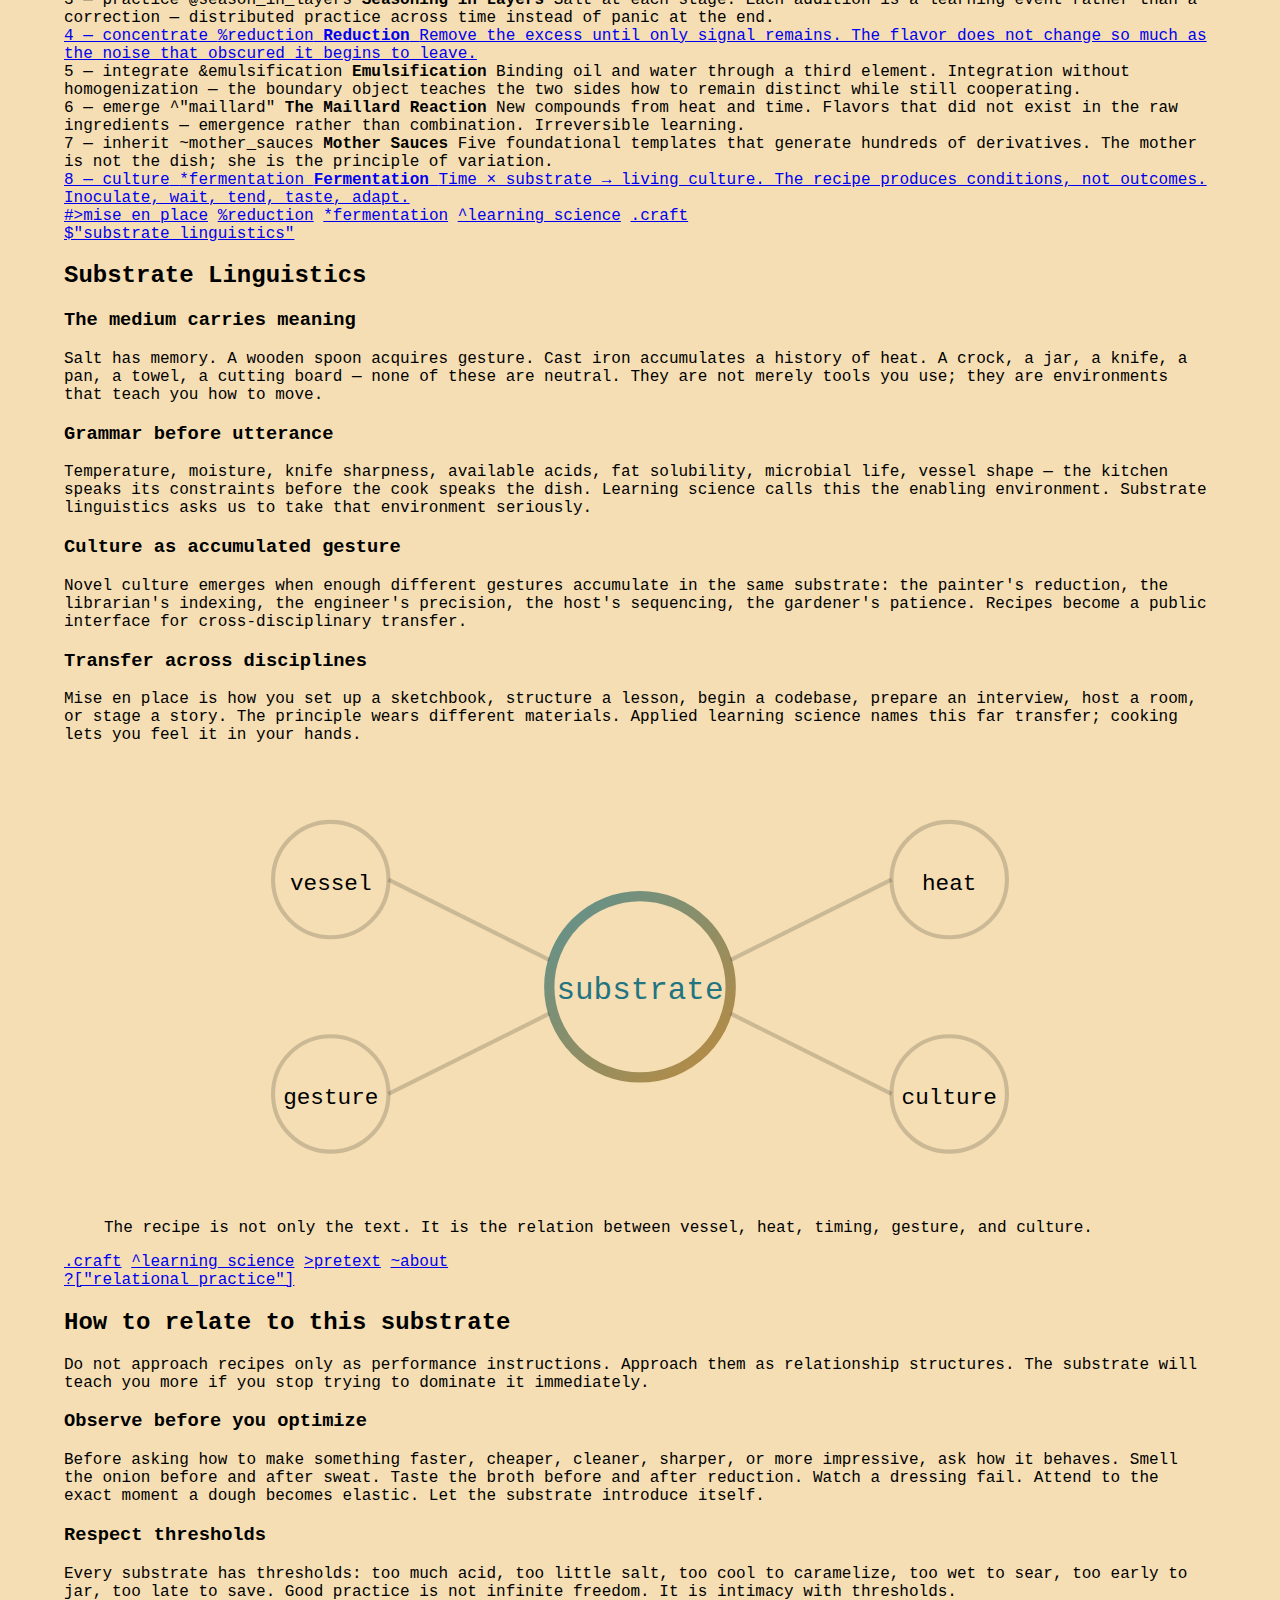
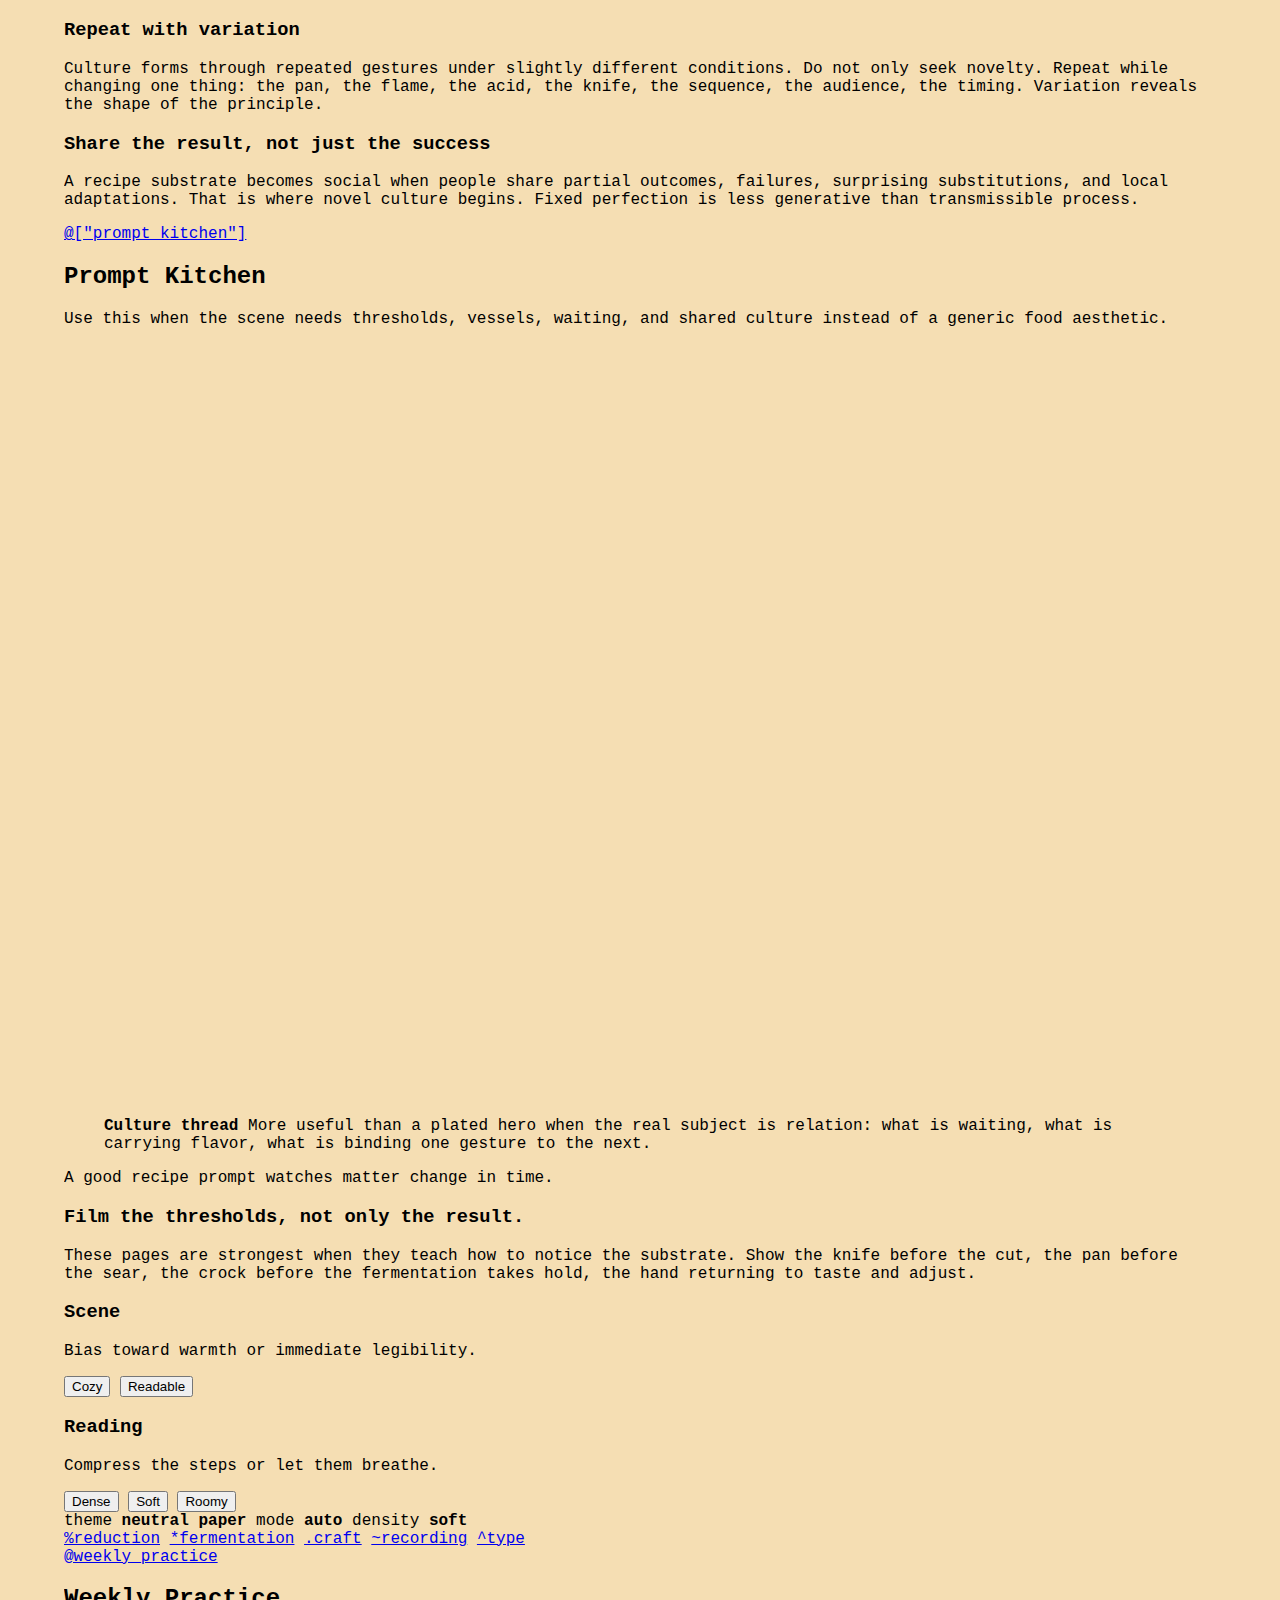
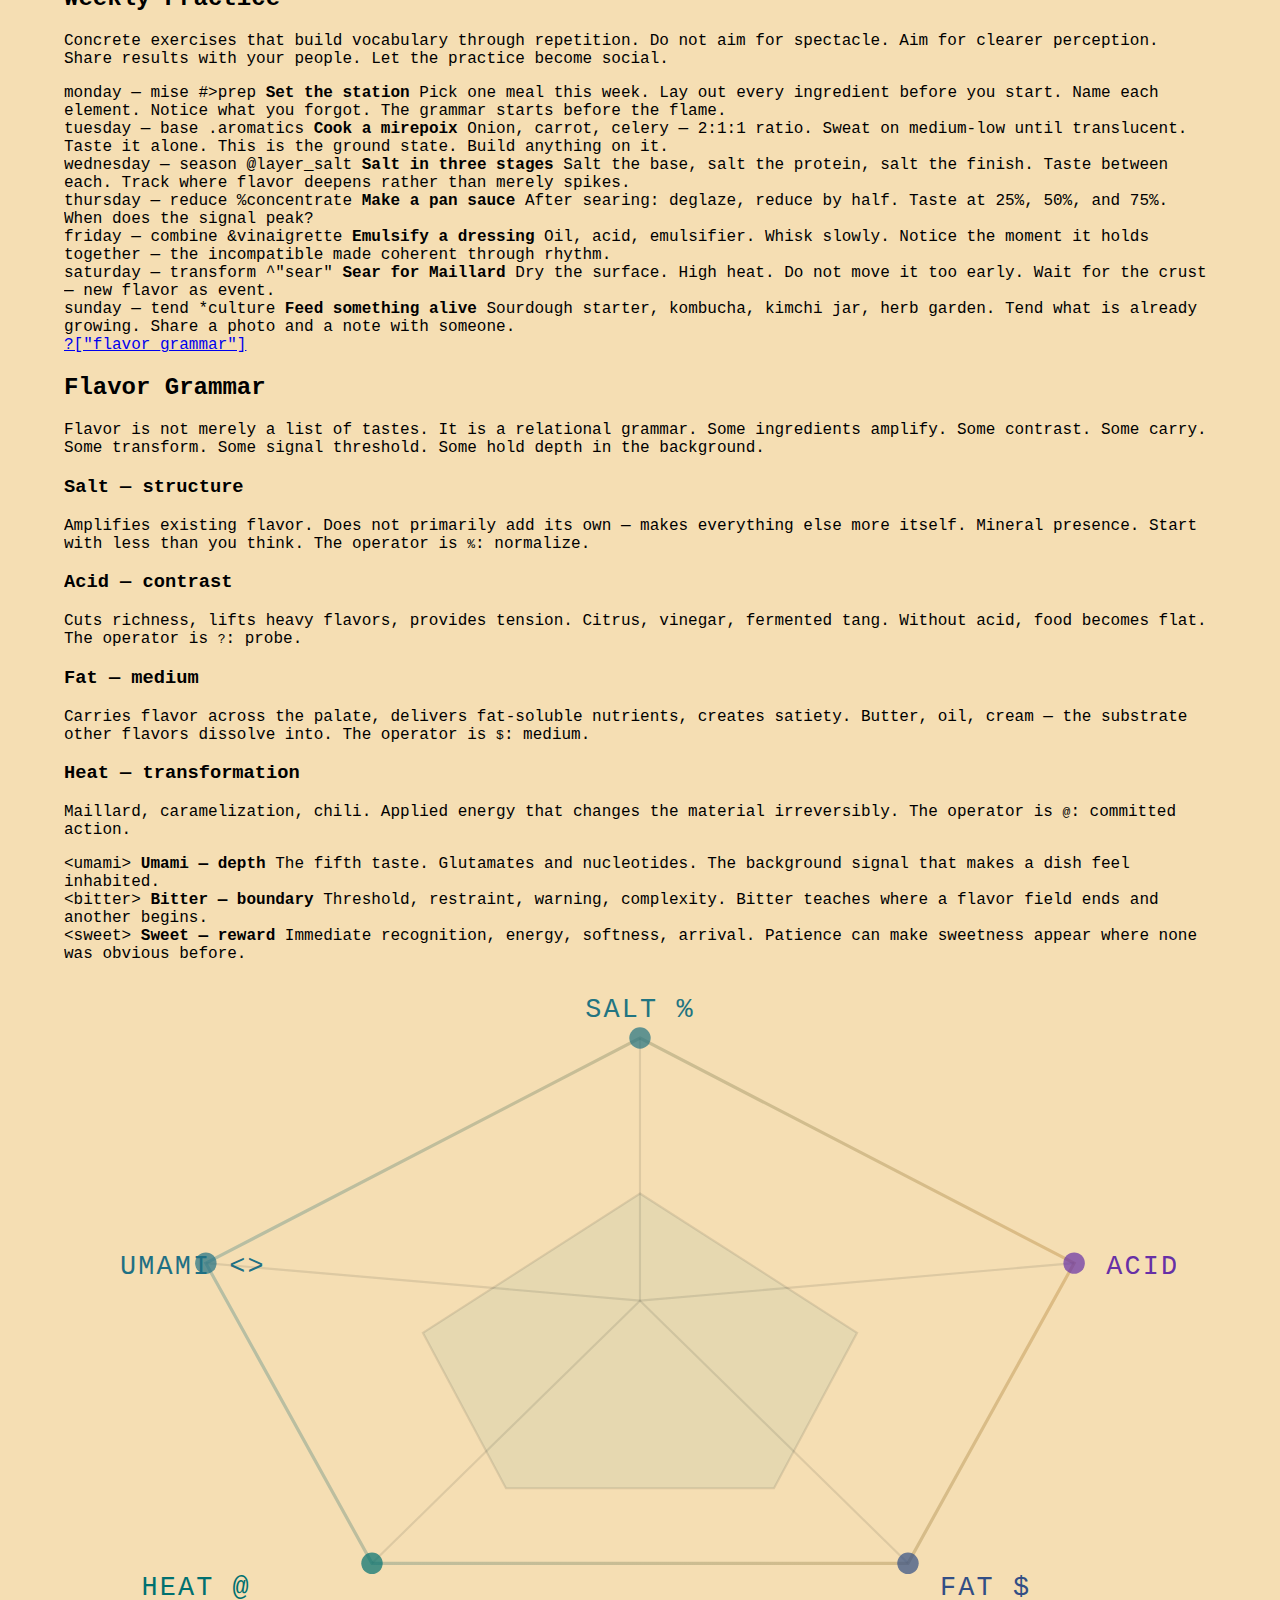
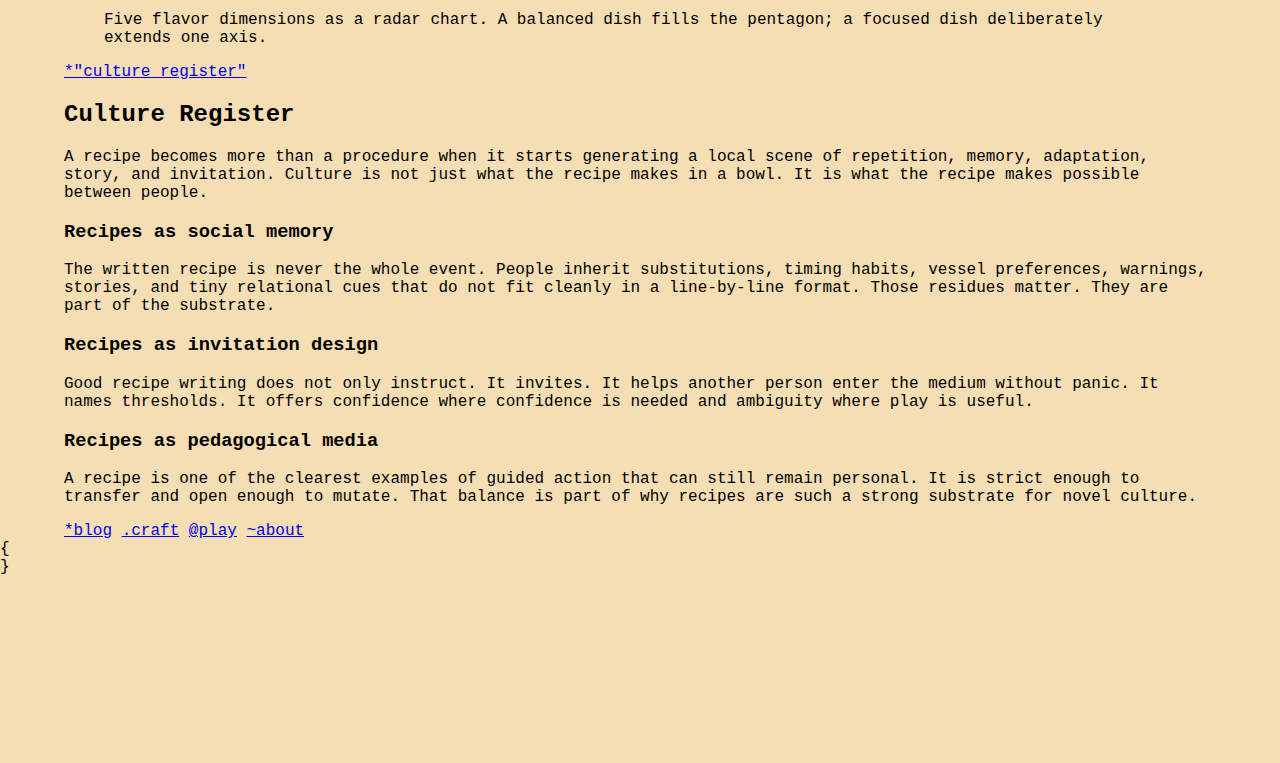
<file: recipes/index.html>
<!DOCTYPE html>
<html lang="en">
<head>
    <meta charset="UTF-8">
    <title>Spwashi • Recipes</title>
    <meta name="description" content="Abstract culinary principles applied through learning science — fermentation, mise en place, reduction, and the grammar of flavor as substrate for novel culture.">
    <meta name="viewport" content="width=device-width, initial-scale=1"/>
    <meta name="theme-color" content="#1a9999"/>
    <meta name="apple-mobile-web-app-capable" content="yes"/>
    <meta name="apple-mobile-web-app-status-bar-style" content="black-translucent"/>
    <meta name="apple-mobile-web-app-title" content="Spwashi"/>
        <link rel="canonical" href="https://spwashi.com/recipes/">
    <link rel="manifest" href="/manifest.webmanifest">
    <link rel="stylesheet" href="/public/css/style.css?v=0.0.2">
    <script defer data-domain="spwashi.com" src="https://plausible.io/js/script.js"></script>
    <script type="module" src="/public/js/site.js?v=0.0.2"></script>
    <meta property="og:type" content="website"/>
    <meta property="og:site_name" content="Spwashi"/>
    <meta property="og:title" content="Spwashi • Recipes"/>
    <meta property="og:description" content="Abstract culinary principles applied through learning science — fermentation, mise en place, reduction, and the grammar of flavor as substrate for novel culture."/>
    <meta property="og:url" content="https://spwashi.com/recipes/"/>
    <meta property="og:image" content="https://spwashi.com/public/images/assets/illustrations/home-og-card.jpg"/>
    <meta property="og:image:alt" content="Recipes illustrated metadata card on Spwashi."/>
    <meta property="og:image:width" content="1200"/>
    <meta property="og:image:height" content="630"/>
    <meta name="twitter:card" content="summary_large_image"/>
    <meta name="twitter:title" content="Spwashi • Recipes"/>
    <meta name="twitter:description" content="Abstract culinary principles applied through learning science — fermentation, mise en place, reduction, and the grammar of flavor as substrate for novel culture."/>
    <meta name="twitter:image" content="https://spwashi.com/public/images/assets/illustrations/home-og-card.jpg"/>
    <meta name="twitter:image:alt" content="Recipes illustrated metadata card on Spwashi."/>
            <meta name="keywords" content="recipes, abstract, culinary, principles, applied, learning, science, fermentation, mise, place, living, grammar"/>
            <script type="application/ld+json" data-spw-generated="page">
        {
                "@context": "https://schema.org",
                "@type": "WebPage",
                "name": "Spwashi • Recipes",
                "description": "Abstract culinary principles applied through learning science — fermentation, mise en place, reduction, and the grammar of flavor as substrate for novel culture.",
                "url": "https://spwashi.com/recipes/",
                "isPartOf": {
                        "@type": "WebSite",
                        "name": "Spwashi",
                        "url": "https://spwashi.com/"
                },
                "about": [
                        "recipes",
                        "abstract",
                        "culinary",
                        "principles",
                        "applied",
                        "learning",
                        "science",
                        "fermentation"
                ],
                "additionalProperty": [
                        {
                                "@type": "PropertyValue",
                                "name": "spwSurface",
                                "value": "recipes"
                        },
                        {
                                "@type": "PropertyValue",
                                "name": "spwPageFamily",
                                "value": "recipe-book"
                        },
                        {
                                "@type": "PropertyValue",
                                "name": "spwPageRole",
                                "value": "principle-register"
                        },
                        {
                                "@type": "PropertyValue",
                                "name": "spwWonder",
                                "value": "memory projection consequence"
                        }
                ]
        }
    </script>
    <script type="application/ld+json" data-spw-generated="breadcrumbs">
        {
                "@context": "https://schema.org",
                "@type": "BreadcrumbList",
                "itemListElement": [
                        {
                                "@type": "ListItem",
                                "position": 1,
                                "name": "Home",
                                "item": "https://spwashi.com/"
                        },
                        {
                                "@type": "ListItem",
                                "position": 2,
                                "name": "Recipes",
                                "item": "https://spwashi.com/recipes/"
                        }
                ]
        }
    </script>
</head>
<body data-spw-surface="recipes" data-spw-features="operators navigator console svg-surfaces" data-spw-route-family="editorial kitchen grammar" data-spw-context="ritual" data-spw-wonder="memory projection consequence" data-spw-page-family="recipe-book" data-spw-page-modes="reading practice sequence host" data-spw-page-seed="page_recipes_recipes" data-spw-page-role="principle-register" data-spw-related-routes="/|/about/|/topics/craft/|/topics/software/|/play/|/blog/|/settings/|/recipes/mise-en-place/">

<a class="skip-link" href="#main-content">Skip to content</a>

<header class="site-header" role="banner" data-spw-kind="shell" data-spw-role="routing" data-spw-category-family="portal" data-spw-seed="page_recipes_recipes__site_header" data-spw-related-routes="/|/about/|/topics/craft/|/topics/software/|/play/|/blog/|/settings/|/recipes/mise-en-place/" data-spw-context-relevance="recipes abstract culinary principles applied learning science fermentation">
    <a class="header-sigil" href="/" aria-label="Spwashi home">#&gt;spwashi</a>
    <nav aria-label="Primary">
        <ul>
            <li><a href="/">Home</a></li>
            <li><a href="/about">About</a></li>
            <li><a href="/topics/craft/">Craft</a></li>
            <li><a href="/topics/software/">Software</a></li>
            <li><a aria-current="page" href="/recipes/">Recipes</a></li>
            <li><a href="/play/">Play</a></li>
            <li><a href="/blog/">Blog</a></li>
            <li><a href="/settings/">Settings</a></li>
        </ul>
    </nav>
    <span class="header-op-indicator" aria-hidden="true" data-header-op-slot>recipes</span>
</header>

<main id="main-content" tabindex="-1" data-spw-kind="surface" data-spw-role="reference" data-spw-context="ritual" data-spw-seed="page_recipes_recipes__main_surface" data-spw-wonder="memory projection consequence" aria-labelledby="recipe-field-title">

    <section
        class="site-frame site-hero site-hero--split-figure"
        id="recipe-field"
        aria-labelledby="recipe-field-title"
        aria-describedby="recipe-field-note"
        data-spw-kind="frame"
        data-spw-role="orientation"
        data-spw-form="brace"
        data-spw-liminality="entry"
        data-spw-accent="flow"
        data-spw-accent-palette="warm"
        data-spw-context="reading"
        data-spw-wonder="orientation" data-spw-affordance="orient" data-spw-category-family="register" data-spw-locality="high" data-spw-consequence="framing" data-spw-promptability="latent" data-spw-collectability="some" data-spw-seed="page_recipes_recipes__recipe_field" data-spw-context-relevance="recipes abstract culinary principles applied learning science fermentation" data-spw-related-routes="/|/about/|/topics/craft/|/topics/software/|/play/|/blog/|/settings/|/recipes/mise-en-place/">
        <div class="frame-topline" data-spw-slot="header">
            <a class="frame-sigil" href="#recipe-field">*"recipe_field"</a>
            <div class="spec-strip">
                <span class="spec-pill">living grammar</span>
                <span class="spec-pill">substrate linguistics</span>
                <span class="spec-pill">applied learning science</span>
                <span class="spec-pill">novel culture</span>
                <span class="spec-pill">transfer medium</span>
            </div>
        </div>

        <div class="recipe-hero-copy" data-spw-slot="body">
            <h1 id="recipe-field-title">Culinary principles as substrate for novel culture.</h1>

            <p id="recipe-field-note" class="frame-note">
                A recipe is not only a set of instructions. It is a transfer medium: a structure for moving practice, perception, timing, and care from one body into another. The ingredients matter, but the deeper thing being transmitted is often a way of relating to material.
            </p>

            <p>
                Heat, time, salt, acid, fat, attention, waiting, and cleanup are operators in a grammar that transfers across disciplines. A painter's reduction and a cook's reduction are the same gesture wearing different materials. A programmer's mise en place, a teacher's sequencing, a gardener's tending, and a host's pacing all belong to the same family of substrate intelligence.
            </p>

            <p>
                This page treats recipes as a medium for thinking about <span class="spw-topic" data-spw-topic>applied learning science</span>. The kitchen gives us something rare: a place where invisible ideas become physically undeniable. Mise en place is not merely aesthetic; it changes cognition. Fermentation is not merely food; it is a lesson in distributed patience. Reduction is not merely flavor; it is signal concentration under heat and time.
            </p>
        </div>

        <figure class="image-study recipe-hero-study" data-spw-slot="figure" data-spw-image-prominence="hero" data-spw-image-shape="square" data-spw-accent="resonance" data-spw-accent-palette="warm" data-spw-accent-resonance="image anchor recent manual" data-spw-accent-colors="#1a9999, #d6a05e, #9d5a31, #284e53" data-spw-accent-anchor="recipes reduction fermentation craft" data-spw-accent-operator="object" data-spw-realization="hybrid" data-spw-substrate="object">
            <a href="/recipes/reduction/">
                <img src="/public/images/home/abstract-wash-study-3.webp" alt="An amber, teal, and cream abstract wash resembling emulsified sauce, mineral drift, and reduction rings settling into a shared field." loading="lazy" decoding="async" width="600" height="600">
            </a>
            <figcaption>
                <strong>Reduction weather</strong>
                <span>A nearby material cue for <a href="/recipes/reduction/">reduction</a>, <a href="#flavor-grammar">flavor concentration</a>, and the slower craft logic that also shows up in <a href="/topics/craft/">material practice</a>.</span>
            </figcaption>
        </figure>

        <nav class="frame-operators" data-spw-slot="actions" aria-label="Recipe routes" data-spw-feature="recipes-route-register">
            <a class="operator-chip" href="#recipes-index" data-spw-operator="ref">~page_index</a>
            <a class="operator-chip" href="#principle-register" data-spw-operator="frame">#&gt;principles</a>
            <a class="operator-chip" href="#substrate-linguistics" data-spw-operator="meta">$substrate</a>
            <a class="operator-chip" href="#relational-practice" data-spw-operator="probe">?relation</a>
            <a class="operator-chip" href="#weekly-practice" data-spw-operator="action">@practice</a>
            <a class="operator-chip" href="#prompt-kitchen" data-spw-operator="action">@prompt_kitchen</a>
            <a class="operator-chip" href="#flavor-grammar" data-spw-operator="object">^flavor</a>
            <a class="operator-chip" href="#culture-register" data-spw-operator="stream">*culture</a>
        </nav>
    </section>

    <nav aria-label="Primary"
        class="site-frame"
        id="recipes-index"
        data-spw-feature="recipes-reading-index"
        aria-labelledby="recipes-index-title"
        data-spw-kind="frame"
        data-spw-role="routing"
        data-spw-context="routing"
        data-spw-form="brace" data-spw-wonder="memory projection consequence" data-spw-affordance="navigate" data-spw-liminality="entry" data-spw-category-family="register" data-spw-locality="medium" data-spw-consequence="entry" data-spw-promptability="ambient" data-spw-collectability="index" data-spw-seed="page_recipes_recipes__recipes_index" data-spw-context-relevance="recipes abstract culinary principles applied learning science fermentation" data-spw-related-routes="/|/about/|/topics/craft/|/topics/software/|/play/|/blog/|/settings/|/recipes/mise-en-place/">
        <div class="frame-topline">
            <a class="frame-sigil" href="#recipes-index">~"recipes_index"</a>
        </div>
        <h2 id="recipes-index-title">How to read this substrate</h2>
        <ul class="frame-list frame-list--inline">
            <li><a href="#principle-register">Principle Register</a> — eight culinary principles as transferable operators.</li>
            <li><a href="#substrate-linguistics">Substrate Linguistics</a> — why media, vessels, and environments carry meaning before intention arrives.</li>
            <li><a href="#relational-practice">How to relate to this substrate</a> — practical and philosophical ways of approaching recipes as living structures.</li>
            <li><a href="#weekly-practice">Weekly Practice</a> — exercises that convert admiration into embodied repetition.</li>
            <li><a href="#prompt-kitchen">Prompt Kitchen</a> — trope boxes for filming, writing, and teaching with thresholds instead of generic food moodboards.</li>
            <li><a href="#flavor-grammar">Flavor Grammar</a> — a compact ontology of taste dimensions and their operator analogues.</li>
            <li><a href="#culture-register">Culture Register</a> — what recipes can become when they are treated as conditions for living culture rather than fixed outputs.</li>
        </ul>
    </nav>

    <section
        class="site-frame"
        id="principle-register"
        aria-labelledby="principle-register-title"
        data-spw-role="reference"
        data-spw-form="brace"
        data-spw-liminality="threshold"
        data-spw-accent="crystal"
        data-spw-accent-palette="warm" data-spw-kind="frame" data-spw-context="ritual" data-spw-wonder="memory projection consequence" data-spw-affordance="read" data-spw-category-family="register" data-spw-locality="medium" data-spw-consequence="memory" data-spw-promptability="ambient" data-spw-collectability="medium" data-spw-seed="page_recipes_recipes__principle_register" data-spw-context-relevance="recipes abstract culinary principles applied learning science fermentation" data-spw-related-routes="/|/about/|/topics/craft/|/topics/software/|/play/|/blog/|/settings/|/recipes/mise-en-place/">
        <div class="frame-heading">
            <a class="frame-sigil" href="#principle-register">#:principle_register</a>
            <h2 id="principle-register-title">The Principle Register</h2>
        </div>

        <p class="inline-note">
            Eight principles, ordered as progression. Start with orientation, move through practice, arrive at emergence and culture. Each one is both culinary and transdisciplinary. Each can be read as a recipe lesson, a learning-science lesson, a software lesson, or a life lesson.
        </p>

        <div class="frame-grid" data-spw-density="dense" data-spw-feature="recipes-principle-grid">
            <a class="frame-card" href="/recipes/mise-en-place/" data-spw-operator="frame" data-spw-liminality="entry" data-spw-kind="card" data-spw-role="routing" data-spw-context="routing" data-spw-category-family="portal" data-spw-promptability="latent" data-spw-collectability="high" data-spw-locality="medium" data-spw-consequence="entry" data-spw-seed="page_recipes_recipes__card_1">
                <span class="spec-kicker">1 — orient</span>
                <span class="frame-card-sigil">#&gt;mise_en_place</span>
                <strong>Mise en Place</strong>
                <span>Everything in its place before the fire. The mise is the grammar; the dish is the utterance. Preparation is already cognition.</span>
            </a>

            <article class="frame-card" data-spw-operator="baseline" data-spw-brace="objective" data-spw-kind="card" data-spw-role="routing" data-spw-context="routing" data-spw-category-family="portal" data-spw-promptability="latent" data-spw-collectability="high" data-spw-locality="medium" data-spw-consequence="entry" data-spw-seed="page_recipes_recipes__card_2">
                <span class="spec-kicker">2 — ground</span>
                <span class="frame-card-sigil">.mirepoix</span>
                <strong>Mirepoix</strong>
                <span>Onion, carrot, celery — the aromatic base. Three elements not always foregrounded yet foundational to what follows. The ground state of a dish is often what teaches you how to listen.</span>
            </article>

            <article class="frame-card" data-spw-operator="action" data-spw-brace="subjective" data-spw-kind="card" data-spw-role="routing" data-spw-context="routing" data-spw-category-family="portal" data-spw-promptability="latent" data-spw-collectability="high" data-spw-locality="medium" data-spw-consequence="entry" data-spw-seed="page_recipes_recipes__card_3">
                <span class="spec-kicker">3 — practice</span>
                <span class="frame-card-sigil">@season_in_layers</span>
                <strong>Seasoning in Layers</strong>
                <span>Salt at each stage. Each addition is a learning event rather than a correction — distributed practice across time instead of panic at the end.</span>
            </article>

            <a class="frame-card" href="/recipes/reduction/" data-spw-operator="normalize" data-spw-liminality="projected" data-spw-kind="card" data-spw-role="routing" data-spw-context="routing" data-spw-category-family="portal" data-spw-promptability="latent" data-spw-collectability="high" data-spw-locality="medium" data-spw-consequence="entry" data-spw-seed="page_recipes_recipes__card_4">
                <span class="spec-kicker">4 — concentrate</span>
                <span class="frame-card-sigil">%reduction</span>
                <strong>Reduction</strong>
                <span>Remove the excess until only signal remains. The flavor does not change so much as the noise that obscured it begins to leave.</span>
            </a>

            <article class="frame-card" data-spw-operator="merge" data-spw-brace="subjective" data-spw-kind="card" data-spw-role="routing" data-spw-context="routing" data-spw-category-family="portal" data-spw-promptability="latent" data-spw-collectability="high" data-spw-locality="medium" data-spw-consequence="entry" data-spw-seed="page_recipes_recipes__card_5">
                <span class="spec-kicker">5 — integrate</span>
                <span class="frame-card-sigil">&amp;emulsification</span>
                <strong>Emulsification</strong>
                <span>Binding oil and water through a third element. Integration without homogenization — the boundary object teaches the two sides how to remain distinct while still cooperating.</span>
            </article>

            <article class="frame-card" data-spw-operator="object" data-spw-brace="objective" data-spw-kind="card" data-spw-role="routing" data-spw-context="routing" data-spw-category-family="portal" data-spw-promptability="latent" data-spw-collectability="high" data-spw-locality="medium" data-spw-consequence="entry" data-spw-seed="page_recipes_recipes__card_6">
                <span class="spec-kicker">6 — emerge</span>
                <span class="frame-card-sigil">^"maillard"</span>
                <strong>The Maillard Reaction</strong>
                <span>New compounds from heat and time. Flavors that did not exist in the raw ingredients — emergence rather than combination. Irreversible learning.</span>
            </article>

            <article class="frame-card" data-spw-operator="ref" data-spw-brace="objective" data-spw-kind="card" data-spw-role="routing" data-spw-context="routing" data-spw-category-family="portal" data-spw-promptability="latent" data-spw-collectability="high" data-spw-locality="medium" data-spw-consequence="entry" data-spw-seed="page_recipes_recipes__card_7">
                <span class="spec-kicker">7 — inherit</span>
                <span class="frame-card-sigil">~mother_sauces</span>
                <strong>Mother Sauces</strong>
                <span>Five foundational templates that generate hundreds of derivatives. The mother is not the dish; she is the principle of variation.</span>
            </article>

            <a class="frame-card" href="/recipes/fermentation/" data-spw-operator="stream" data-spw-liminality="deep" data-spw-kind="card" data-spw-role="routing" data-spw-context="routing" data-spw-category-family="portal" data-spw-promptability="latent" data-spw-collectability="high" data-spw-locality="medium" data-spw-consequence="entry" data-spw-seed="page_recipes_recipes__card_8">
                <span class="spec-kicker">8 — culture</span>
                <span class="frame-card-sigil">*fermentation</span>
                <strong>Fermentation</strong>
                <span>Time × substrate → living culture. The recipe produces conditions, not outcomes. Inoculate, wait, tend, taste, adapt.</span>
            </a>
        </div>

        <nav class="frame-operators" aria-label="Principle routes" data-spw-feature="recipes-principle-routes">
            <a class="operator-chip" href="/recipes/mise-en-place/" data-spw-operator="frame">#&gt;mise_en_place</a>
            <a class="operator-chip" href="/recipes/reduction/" data-spw-operator="normalize">%reduction</a>
            <a class="operator-chip" href="/recipes/fermentation/" data-spw-operator="stream">*fermentation</a>
            <a class="operator-chip" href="/topics/pedagogy/" data-spw-operator="object">^learning_science</a>
            <a class="operator-chip" href="/topics/craft/" data-spw-operator="baseline">.craft</a>
        </nav>
    </section>

    <section
        class="site-frame"
        id="substrate-linguistics"
        aria-labelledby="substrate-linguistics-title"
        data-spw-form="brace"
        data-spw-liminality="deep"
        data-spw-role="reference"
        data-spw-context="analysis" data-spw-kind="frame" data-spw-wonder="memory projection consequence" data-spw-affordance="read" data-spw-category-family="register" data-spw-locality="medium" data-spw-consequence="memory" data-spw-promptability="ambient" data-spw-collectability="medium" data-spw-seed="page_recipes_recipes__substrate_linguistics" data-spw-context-relevance="recipes abstract culinary principles applied learning science fermentation" data-spw-related-routes="/|/about/|/topics/craft/|/topics/software/|/play/|/blog/|/settings/|/recipes/mise-en-place/">
        <div class="frame-heading">
            <a class="frame-sigil" href="#substrate-linguistics">$"substrate_linguistics"</a>
            <h2 id="substrate-linguistics-title">Substrate Linguistics</h2>
        </div>

        <div class="spec-grid" data-spw-feature="recipes-substrate-grid">
            <article class="frame-panel" data-spw-brace="objective" data-spw-kind="panel" data-spw-role="reference" data-spw-context="ritual" data-spw-category-family="specimen" data-spw-promptability="ambient" data-spw-collectability="medium" data-spw-locality="medium" data-spw-consequence="memory" data-spw-seed="page_recipes_recipes__panel_1">
                <h3>The medium carries meaning</h3>
                <p>
                    Salt has memory. A wooden spoon acquires gesture. Cast iron accumulates a history of heat. A crock, a jar, a knife, a pan, a towel, a cutting board — none of these are neutral. They are not merely tools you use; they are environments that teach you how to move.
                </p>
            </article>

            <article class="frame-panel" data-spw-brace="objective" data-spw-kind="panel" data-spw-role="reference" data-spw-context="ritual" data-spw-category-family="specimen" data-spw-promptability="ambient" data-spw-collectability="medium" data-spw-locality="medium" data-spw-consequence="memory" data-spw-seed="page_recipes_recipes__panel_2">
                <h3>Grammar before utterance</h3>
                <p>
                    Temperature, moisture, knife sharpness, available acids, fat solubility, microbial life, vessel shape — the kitchen speaks its constraints before the cook speaks the dish. Learning science calls this the enabling environment. Substrate linguistics asks us to take that environment seriously.
                </p>
            </article>

            <article class="frame-panel" data-spw-brace="subjective" data-spw-kind="panel" data-spw-role="reference" data-spw-context="ritual" data-spw-category-family="specimen" data-spw-promptability="ambient" data-spw-collectability="medium" data-spw-locality="medium" data-spw-consequence="memory" data-spw-seed="page_recipes_recipes__panel_3">
                <h3>Culture as accumulated gesture</h3>
                <p>
                    Novel culture emerges when enough different gestures accumulate in the same substrate: the painter's reduction, the librarian's indexing, the engineer's precision, the host's sequencing, the gardener's patience. Recipes become a public interface for cross-disciplinary transfer.
                </p>
            </article>

            <article class="frame-panel" data-spw-brace="subjective" data-spw-kind="panel" data-spw-role="reference" data-spw-context="ritual" data-spw-category-family="specimen" data-spw-promptability="ambient" data-spw-collectability="medium" data-spw-locality="medium" data-spw-consequence="memory" data-spw-seed="page_recipes_recipes__panel_4">
                <h3>Transfer across disciplines</h3>
                <p>
                    Mise en place is how you set up a sketchbook, structure a lesson, begin a codebase, prepare an interview, host a room, or stage a story. The principle wears different materials. Applied learning science names this far transfer; cooking lets you feel it in your hands.
                </p>
            </article>
        </div>

        <figure class="spw-svg-figure" aria-labelledby="substrate-map-title">
            <svg class="spw-svg-surface" viewBox="0 0 520 220" xmlns="http://www.w3.org/2000/svg" role="img" aria-labelledby="substrate-map-title substrate-map-desc">
                <title id="substrate-map-title">Substrate map</title>
                <desc id="substrate-map-desc">A diagram linking vessel, heat, timing, gesture, and culture as mutually shaping conditions.</desc>
                <defs>
                    <linearGradient id="substrate-gradient" x1="0%" y1="0%" x2="100%" y2="100%">
                        <stop offset="0%" stop-color="hsl(188 58% 32%)" stop-opacity="0.72"/>
                        <stop offset="100%" stop-color="hsl(36 80% 36%)" stop-opacity="0.72"/>
                    </linearGradient>
                </defs>
                <circle cx="260" cy="110" r="44" fill="none" stroke="url(#substrate-gradient)" stroke-width="5"/>
                <circle cx="110" cy="58" r="28" fill="none" stroke="rgba(14,18,20,0.18)" stroke-width="2"/>
                <circle cx="410" cy="58" r="28" fill="none" stroke="rgba(14,18,20,0.18)" stroke-width="2"/>
                <circle cx="110" cy="162" r="28" fill="none" stroke="rgba(14,18,20,0.18)" stroke-width="2"/>
                <circle cx="410" cy="162" r="28" fill="none" stroke="rgba(14,18,20,0.18)" stroke-width="2"/>
                <line x1="138" y1="58" x2="216" y2="97" stroke="rgba(14,18,20,0.18)" stroke-width="2"/>
                <line x1="382" y1="58" x2="304" y2="97" stroke="rgba(14,18,20,0.18)" stroke-width="2"/>
                <line x1="138" y1="162" x2="216" y2="123" stroke="rgba(14,18,20,0.18)" stroke-width="2"/>
                <line x1="382" y1="162" x2="304" y2="123" stroke="rgba(14,18,20,0.18)" stroke-width="2"/>
                <text x="260" y="116" text-anchor="middle" font-size="15" font-family="JetBrains Mono, monospace" fill="hsl(188 58% 32%)">substrate</text>
                <text x="110" y="63" text-anchor="middle" font-size="11" font-family="JetBrains Mono, monospace">vessel</text>
                <text x="410" y="63" text-anchor="middle" font-size="11" font-family="JetBrains Mono, monospace">heat</text>
                <text x="110" y="167" text-anchor="middle" font-size="11" font-family="JetBrains Mono, monospace">gesture</text>
                <text x="410" y="167" text-anchor="middle" font-size="11" font-family="JetBrains Mono, monospace">culture</text>
            </svg>
            <figcaption class="frame-note">The recipe is not only the text. It is the relation between vessel, heat, timing, gesture, and culture.</figcaption>
        </figure>

        <nav class="frame-operators" aria-label="Substrate routes">
            <a class="operator-chip" href="/topics/craft/" data-spw-operator="baseline">.craft</a>
            <a class="operator-chip" href="/topics/pedagogy/" data-spw-operator="object">^learning_science</a>
            <a class="operator-chip" href="/topics/software/pretext/" data-spw-operator="surface">&gt;pretext</a>
            <a class="operator-chip" href="/about/" data-spw-operator="ref">~about</a>
        </nav>
    </section>

    <section
        class="site-frame"
        id="relational-practice"
        aria-labelledby="relational-practice-title"
        data-spw-form="brace"
        data-spw-role="probe"
        data-spw-context="analysis" data-spw-kind="frame" data-spw-wonder="memory projection consequence" data-spw-affordance="read" data-spw-liminality="entry" data-spw-category-family="register" data-spw-locality="medium" data-spw-consequence="memory" data-spw-promptability="ambient" data-spw-collectability="medium" data-spw-seed="page_recipes_recipes__relational_practice" data-spw-context-relevance="recipes abstract culinary principles applied learning science fermentation" data-spw-related-routes="/|/about/|/topics/craft/|/topics/software/|/play/|/blog/|/settings/|/recipes/mise-en-place/">
        <div class="frame-heading">
            <a class="frame-sigil" href="#relational-practice">?["relational_practice"]</a>
            <h2 id="relational-practice-title">How to relate to this substrate</h2>
        </div>

        <p class="inline-note">
            Do not approach recipes only as performance instructions. Approach them as relationship structures. The substrate will teach you more if you stop trying to dominate it immediately.
        </p>

        <div class="frame-grid" data-spw-feature="recipes-practice-grid">
            <article class="frame-panel" data-spw-kind="panel" data-spw-role="reference" data-spw-context="ritual" data-spw-category-family="specimen" data-spw-promptability="ambient" data-spw-collectability="medium" data-spw-locality="medium" data-spw-consequence="memory" data-spw-seed="page_recipes_recipes__panel_5">
                <h3>Observe before you optimize</h3>
                <p>
                    Before asking how to make something faster, cheaper, cleaner, sharper, or more impressive, ask how it behaves. Smell the onion before and after sweat. Taste the broth before and after reduction. Watch a dressing fail. Attend to the exact moment a dough becomes elastic. Let the substrate introduce itself.
                </p>
            </article>

            <article class="frame-panel" data-spw-kind="panel" data-spw-role="reference" data-spw-context="ritual" data-spw-category-family="specimen" data-spw-promptability="ambient" data-spw-collectability="medium" data-spw-locality="medium" data-spw-consequence="memory" data-spw-seed="page_recipes_recipes__panel_6">
                <h3>Respect thresholds</h3>
                <p>
                    Every substrate has thresholds: too much acid, too little salt, too cool to caramelize, too wet to sear, too early to jar, too late to save. Good practice is not infinite freedom. It is intimacy with thresholds.
                </p>
            </article>

            <article class="frame-panel" data-spw-kind="panel" data-spw-role="reference" data-spw-context="ritual" data-spw-category-family="specimen" data-spw-promptability="ambient" data-spw-collectability="medium" data-spw-locality="medium" data-spw-consequence="memory" data-spw-seed="page_recipes_recipes__panel_7">
                <h3>Repeat with variation</h3>
                <p>
                    Culture forms through repeated gestures under slightly different conditions. Do not only seek novelty. Repeat while changing one thing: the pan, the flame, the acid, the knife, the sequence, the audience, the timing. Variation reveals the shape of the principle.
                </p>
            </article>

            <article class="frame-panel" data-spw-kind="panel" data-spw-role="reference" data-spw-context="ritual" data-spw-category-family="specimen" data-spw-promptability="ambient" data-spw-collectability="medium" data-spw-locality="medium" data-spw-consequence="memory" data-spw-seed="page_recipes_recipes__panel_8">
                <h3>Share the result, not just the success</h3>
                <p>
                    A recipe substrate becomes social when people share partial outcomes, failures, surprising substitutions, and local adaptations. That is where novel culture begins. Fixed perfection is less generative than transmissible process.
                </p>
            </article>
        </div>
    </section>

    <section
        class="site-frame"
        id="prompt-kitchen"
        aria-labelledby="prompt-kitchen-title"
        data-spw-form="brace"
        data-spw-role="lab"
        data-spw-context="ritual"
        data-spw-kind="frame"
        data-spw-wonder="memory projection consequence"
        data-spw-affordance="tune"
        data-spw-liminality="entry"
        data-spw-category-family="register"
        data-spw-locality="high"
        data-spw-consequence="projection"
        data-spw-promptability="visible"
        data-spw-prompt-host
        data-spw-prompt-title="culture_thread_kitchen"
        data-spw-prompt-teaser="Reveal a kitchen seed shaped by vessels, timing, relation, and shared culture."
        data-spw-collectability="medium"
        data-spw-seed="page_recipes_recipes__prompt_kitchen"
        data-spw-context-relevance="recipes prompt filming thresholds culture invitation writing">
        <div class="frame-heading">
            <a class="frame-sigil" href="#prompt-kitchen">@["prompt_kitchen"]</a>
            <h2 id="prompt-kitchen-title">Prompt Kitchen</h2>
        </div>

        <p class="frame-note">Use this when the scene needs thresholds, vessels, waiting, and shared culture instead of a generic food aesthetic.</p>

        <div class="frame-grid" data-spw-layout="media-prose" data-spw-density="soft">
            <figure class="image-study recipe-story-study" data-spw-image-prominence="feature" data-spw-image-shape="square" data-spw-accent="resonance" data-spw-accent-palette="warm" data-spw-accent-resonance="image anchor recent manual" data-spw-accent-colors="#1d7e72, #cb9a52, #ece1cb, #355552" data-spw-accent-anchor="recipes culture waiting flavor substrate" data-spw-accent-operator="stream">
                <img src="/public/images/renders/unsorted-curation/orbital-thread-field.webp" alt="An abstract field of teal and amber circles connected by fine lines, reading like ingredients, vessels, and culture threads entering relation." loading="lazy" decoding="async" width="768" height="768" sizes="(max-width: 820px) 100vw, 20rem">
                <figcaption>
                    <strong>Culture thread</strong>
                    <span>More useful than a plated hero when the real subject is relation: what is waiting, what is carrying flavor, what is binding one gesture to the next.</span>
                </figcaption>
            </figure>

            <div class="trope-box">
                <p class="frame-note">A good recipe prompt watches matter change in time.</p>
                <h3>Film the thresholds, not only the result.</h3>
                <p>These pages are strongest when they teach how to notice the substrate. Show the knife before the cut, the pan before the sear, the crock before the fermentation takes hold, the hand returning to taste and adjust.</p>

                <div class="demo-control-bank">
                    <section class="demo-control-group">
                        <h3>Scene</h3>
                        <p class="frame-note">Bias toward warmth or immediate legibility.</p>
                        <div class="demo-control-row">
                            <button class="operator-chip" type="button" data-preset="hearth">Cozy</button>
                            <button class="operator-chip" type="button" data-preset="access">Readable</button>
                        </div>
                    </section>

                    <section class="demo-control-group">
                        <h3>Reading</h3>
                        <p class="frame-note">Compress the steps or let them breathe.</p>
                        <div class="demo-control-row">
                            <button class="operator-chip" type="button" data-site-setting-set="componentDensity:dense">Dense</button>
                            <button class="operator-chip" type="button" data-site-setting-set="componentDensity:soft">Soft</button>
                            <button class="operator-chip" type="button" data-site-setting-set="componentDensity:roomy">Roomy</button>
                        </div>
                    </section>
                </div>

                <div class="context-readout" aria-label="Current recipe prompting context">
                    <span>theme <strong data-settings-state="themePack">neutral paper</strong></span>
                    <span>mode <strong data-settings-state="colorMode">auto</strong></span>
                    <span>density <strong data-settings-state="componentDensity">soft</strong></span>
                </div>

                <nav class="frame-operators" aria-label="Prompt kitchen routes">
                    <a class="operator-chip" href="/recipes/reduction/" data-spw-operator="normalize">%reduction</a>
                    <a class="operator-chip" href="/recipes/fermentation/" data-spw-operator="stream">*fermentation</a>
                    <a class="operator-chip" href="/topics/craft/" data-spw-operator="baseline">.craft</a>
                    <a class="operator-chip" href="/blog/#recording-cues" data-spw-operator="ref">~recording</a>
                    <a class="operator-chip" href="/settings/#typography-settings" data-spw-operator="object">^type</a>
                </nav>
            </div>
        </div>
    </section>

    <section
        class="site-frame"
        id="weekly-practice"
        aria-labelledby="weekly-practice-title"
        data-spw-form="brace"
        data-spw-liminality="entry"
        data-spw-role="action" data-spw-kind="frame" data-spw-context="ritual" data-spw-wonder="memory projection consequence" data-spw-affordance="read" data-spw-category-family="register" data-spw-locality="medium" data-spw-consequence="memory" data-spw-promptability="ambient" data-spw-collectability="medium" data-spw-seed="page_recipes_recipes__weekly_practice" data-spw-context-relevance="recipes abstract culinary principles applied learning science fermentation" data-spw-related-routes="/|/about/|/topics/craft/|/topics/software/|/play/|/blog/|/settings/|/recipes/mise-en-place/">
        <div class="frame-heading">
            <a class="frame-sigil" href="#weekly-practice">@weekly_practice</a>
            <h2 id="weekly-practice-title">Weekly Practice</h2>
        </div>

        <p class="inline-note">
            Concrete exercises that build vocabulary through repetition. Do not aim for spectacle. Aim for clearer perception. Share results with your people. Let the practice become social.
        </p>

        <div class="frame-grid" data-spw-density="dense" data-spw-feature="recipes-weekly-practice">
            <article class="frame-card" data-spw-operator="frame" data-spw-brace="objective" data-spw-kind="card" data-spw-role="routing" data-spw-context="routing" data-spw-category-family="portal" data-spw-promptability="latent" data-spw-collectability="high" data-spw-locality="medium" data-spw-consequence="entry" data-spw-seed="page_recipes_recipes__card_9">
                <span class="spec-kicker">monday — mise</span>
                <span class="frame-card-sigil">#&gt;prep</span>
                <strong>Set the station</strong>
                <span>Pick one meal this week. Lay out every ingredient before you start. Name each element. Notice what you forgot. The grammar starts before the flame.</span>
            </article>

            <article class="frame-card" data-spw-operator="baseline" data-spw-brace="objective" data-spw-kind="card" data-spw-role="routing" data-spw-context="routing" data-spw-category-family="portal" data-spw-promptability="latent" data-spw-collectability="high" data-spw-locality="medium" data-spw-consequence="entry" data-spw-seed="page_recipes_recipes__card_10">
                <span class="spec-kicker">tuesday — base</span>
                <span class="frame-card-sigil">.aromatics</span>
                <strong>Cook a mirepoix</strong>
                <span>Onion, carrot, celery — 2:1:1 ratio. Sweat on medium-low until translucent. Taste it alone. This is the ground state. Build anything on it.</span>
            </article>

            <article class="frame-card" data-spw-operator="action" data-spw-brace="subjective" data-spw-kind="card" data-spw-role="routing" data-spw-context="routing" data-spw-category-family="portal" data-spw-promptability="latent" data-spw-collectability="high" data-spw-locality="medium" data-spw-consequence="entry" data-spw-seed="page_recipes_recipes__card_11">
                <span class="spec-kicker">wednesday — season</span>
                <span class="frame-card-sigil">@layer_salt</span>
                <strong>Salt in three stages</strong>
                <span>Salt the base, salt the protein, salt the finish. Taste between each. Track where flavor deepens rather than merely spikes.</span>
            </article>

            <article class="frame-card" data-spw-operator="normalize" data-spw-brace="objective" data-spw-kind="card" data-spw-role="routing" data-spw-context="routing" data-spw-category-family="portal" data-spw-promptability="latent" data-spw-collectability="high" data-spw-locality="medium" data-spw-consequence="entry" data-spw-seed="page_recipes_recipes__card_12">
                <span class="spec-kicker">thursday — reduce</span>
                <span class="frame-card-sigil">%concentrate</span>
                <strong>Make a pan sauce</strong>
                <span>After searing: deglaze, reduce by half. Taste at 25%, 50%, and 75%. When does the signal peak?</span>
            </article>

            <article class="frame-card" data-spw-operator="merge" data-spw-brace="subjective" data-spw-kind="card" data-spw-role="routing" data-spw-context="routing" data-spw-category-family="portal" data-spw-promptability="latent" data-spw-collectability="high" data-spw-locality="medium" data-spw-consequence="entry" data-spw-seed="page_recipes_recipes__card_13">
                <span class="spec-kicker">friday — combine</span>
                <span class="frame-card-sigil">&amp;vinaigrette</span>
                <strong>Emulsify a dressing</strong>
                <span>Oil, acid, emulsifier. Whisk slowly. Notice the moment it holds together — the incompatible made coherent through rhythm.</span>
            </article>

            <article class="frame-card" data-spw-operator="object" data-spw-brace="objective" data-spw-kind="card" data-spw-role="routing" data-spw-context="routing" data-spw-category-family="portal" data-spw-promptability="latent" data-spw-collectability="high" data-spw-locality="medium" data-spw-consequence="entry" data-spw-seed="page_recipes_recipes__card_14">
                <span class="spec-kicker">saturday — transform</span>
                <span class="frame-card-sigil">^"sear"</span>
                <strong>Sear for Maillard</strong>
                <span>Dry the surface. High heat. Do not move it too early. Wait for the crust — new flavor as event.</span>
            </article>

            <article class="frame-card" data-spw-operator="stream" data-spw-brace="subjective" data-spw-kind="card" data-spw-role="routing" data-spw-context="routing" data-spw-category-family="portal" data-spw-promptability="latent" data-spw-collectability="high" data-spw-locality="medium" data-spw-consequence="entry" data-spw-seed="page_recipes_recipes__card_15">
                <span class="spec-kicker">sunday — tend</span>
                <span class="frame-card-sigil">*culture</span>
                <strong>Feed something alive</strong>
                <span>Sourdough starter, kombucha, kimchi jar, herb garden. Tend what is already growing. Share a photo and a note with someone.</span>
            </article>
        </div>
    </section>

    <section
        class="site-frame"
        id="flavor-grammar"
        aria-labelledby="flavor-grammar-title"
        data-spw-form="brace"
        data-spw-liminality="threshold"
        data-spw-accent="lattice"
        data-spw-accent-palette="warm"
        data-spw-role="reference" data-spw-kind="frame" data-spw-context="ritual" data-spw-wonder="memory projection consequence" data-spw-affordance="read" data-spw-category-family="register" data-spw-locality="medium" data-spw-consequence="memory" data-spw-promptability="ambient" data-spw-collectability="medium" data-spw-seed="page_recipes_recipes__flavor_grammar" data-spw-context-relevance="recipes abstract culinary principles applied learning science fermentation" data-spw-related-routes="/|/about/|/topics/craft/|/topics/software/|/play/|/blog/|/settings/|/recipes/mise-en-place/">
        <div class="frame-heading">
            <a class="frame-sigil" href="#flavor-grammar">?["flavor_grammar"]</a>
            <h2 id="flavor-grammar-title">Flavor Grammar</h2>
        </div>

        <p class="inline-note">
            Flavor is not merely a list of tastes. It is a relational grammar. Some ingredients amplify. Some contrast. Some carry. Some transform. Some signal threshold. Some hold depth in the background.
        </p>

        <div class="spec-grid" data-spw-feature="recipes-flavor-grid">
            <article class="frame-panel" data-spw-brace="objective" data-spw-kind="panel" data-spw-role="reference" data-spw-context="ritual" data-spw-category-family="specimen" data-spw-promptability="ambient" data-spw-collectability="medium" data-spw-locality="medium" data-spw-consequence="memory" data-spw-seed="page_recipes_recipes__panel_9">
                <h3>Salt — structure</h3>
                <p>Amplifies existing flavor. Does not primarily add its own — makes everything else more itself. Mineral presence. Start with less than you think. The operator is <code>%</code>: normalize.</p>
            </article>

            <article class="frame-panel" data-spw-brace="objective" data-spw-kind="panel" data-spw-role="reference" data-spw-context="ritual" data-spw-category-family="specimen" data-spw-promptability="ambient" data-spw-collectability="medium" data-spw-locality="medium" data-spw-consequence="memory" data-spw-seed="page_recipes_recipes__panel_10">
                <h3>Acid — contrast</h3>
                <p>Cuts richness, lifts heavy flavors, provides tension. Citrus, vinegar, fermented tang. Without acid, food becomes flat. The operator is <code>?</code>: probe.</p>
            </article>

            <article class="frame-panel" data-spw-brace="subjective" data-spw-kind="panel" data-spw-role="reference" data-spw-context="ritual" data-spw-category-family="specimen" data-spw-promptability="ambient" data-spw-collectability="medium" data-spw-locality="medium" data-spw-consequence="memory" data-spw-seed="page_recipes_recipes__panel_11">
                <h3>Fat — medium</h3>
                <p>Carries flavor across the palate, delivers fat-soluble nutrients, creates satiety. Butter, oil, cream — the substrate other flavors dissolve into. The operator is <code>$</code>: medium.</p>
            </article>

            <article class="frame-panel" data-spw-brace="subjective" data-spw-kind="panel" data-spw-role="reference" data-spw-context="ritual" data-spw-category-family="specimen" data-spw-promptability="ambient" data-spw-collectability="medium" data-spw-locality="medium" data-spw-consequence="memory" data-spw-seed="page_recipes_recipes__panel_12">
                <h3>Heat — transformation</h3>
                <p>Maillard, caramelization, chili. Applied energy that changes the material irreversibly. The operator is <code>@</code>: committed action.</p>
            </article>
        </div>

        <div class="frame-grid frame-grid--dense" data-spw-density="dense" style="margin-top: var(--surface-gap);" data-spw-feature="recipes-flavor-notes">
            <article class="frame-card" data-spw-operator="topic" data-spw-kind="card" data-spw-role="routing" data-spw-context="routing" data-spw-category-family="portal" data-spw-promptability="latent" data-spw-collectability="high" data-spw-locality="medium" data-spw-consequence="entry" data-spw-seed="page_recipes_recipes__card_16">
                <span class="frame-card-sigil">&lt;umami&gt;</span>
                <strong>Umami — depth</strong>
                <span>The fifth taste. Glutamates and nucleotides. The background signal that makes a dish feel inhabited.</span>
            </article>
            <article class="frame-card" data-spw-operator="topic" data-spw-kind="card" data-spw-role="routing" data-spw-context="routing" data-spw-category-family="portal" data-spw-promptability="latent" data-spw-collectability="high" data-spw-locality="medium" data-spw-consequence="entry" data-spw-seed="page_recipes_recipes__card_17">
                <span class="frame-card-sigil">&lt;bitter&gt;</span>
                <strong>Bitter — boundary</strong>
                <span>Threshold, restraint, warning, complexity. Bitter teaches where a flavor field ends and another begins.</span>
            </article>
            <article class="frame-card" data-spw-operator="topic" data-spw-kind="card" data-spw-role="routing" data-spw-context="routing" data-spw-category-family="portal" data-spw-promptability="latent" data-spw-collectability="high" data-spw-locality="medium" data-spw-consequence="entry" data-spw-seed="page_recipes_recipes__card_18">
                <span class="frame-card-sigil">&lt;sweet&gt;</span>
                <strong>Sweet — reward</strong>
                <span>Immediate recognition, energy, softness, arrival. Patience can make sweetness appear where none was obvious before.</span>
            </article>
        </div>

        <figure class="spw-svg-figure" aria-label="Flavor dimension map" style="margin-top: var(--surface-gap);">
            <svg class="spw-svg-surface" viewBox="0 0 400 240" xmlns="http://www.w3.org/2000/svg" role="img" aria-label="Five flavor dimensions arranged as a pentagon: salt, acid, fat, heat, umami">
                <defs>
                    <linearGradient id="flavor-axis" x1="0%" y1="0%" x2="100%" y2="0%">
                        <stop offset="0%" stop-color="hsl(188 58% 32%)" stop-opacity="0.6"/>
                        <stop offset="100%" stop-color="hsl(36 80% 36%)" stop-opacity="0.6"/>
                    </linearGradient>
                </defs>
                <polygon points="200,28 362,112 300,224 100,224 38,112"
                         fill="none" stroke="url(#flavor-axis)" stroke-width="1.2" opacity="0.5"/>
                <polygon points="200,86 281,138 250,196 150,196 119,138"
                         fill="color-mix(in srgb, hsl(180 100% 28%) 6%, transparent)" stroke="rgba(14,18,20,0.10)" stroke-width="0.8"/>
                <line x1="200" y1="126" x2="200" y2="28" stroke="rgba(14,18,20,0.10)" stroke-width="0.8"/>
                <line x1="200" y1="126" x2="362" y2="112" stroke="rgba(14,18,20,0.10)" stroke-width="0.8"/>
                <line x1="200" y1="126" x2="300" y2="224" stroke="rgba(14,18,20,0.10)" stroke-width="0.8"/>
                <line x1="200" y1="126" x2="100" y2="224" stroke="rgba(14,18,20,0.10)" stroke-width="0.8"/>
                <line x1="200" y1="126" x2="38" y2="112" stroke="rgba(14,18,20,0.10)" stroke-width="0.8"/>
                <text x="200" y="20" text-anchor="middle" font-size="10" font-family="JetBrains Mono, monospace" fill="hsl(188 58% 32%)" letter-spacing="0.08em">SALT %</text>
                <text x="374" y="116" font-size="10" font-family="JetBrains Mono, monospace" fill="hsl(268 55% 42%)" letter-spacing="0.08em">ACID ?</text>
                <text x="312" y="236" font-size="10" font-family="JetBrains Mono, monospace" fill="hsl(220 45% 36%)" letter-spacing="0.08em">FAT $</text>
                <text x="14" y="236" font-size="10" font-family="JetBrains Mono, monospace" fill="hsl(180 100% 22%)" letter-spacing="0.08em">HEAT @</text>
                <text x="6" y="116" font-size="10" font-family="JetBrains Mono, monospace" fill="hsl(192 62% 32%)" letter-spacing="0.08em">UMAMI &lt;&gt;</text>
                <circle cx="200" cy="28" r="4" fill="hsl(188 58% 32%)" opacity="0.7"/>
                <circle cx="362" cy="112" r="4" fill="hsl(268 55% 42%)" opacity="0.7"/>
                <circle cx="300" cy="224" r="4" fill="hsl(220 45% 36%)" opacity="0.7"/>
                <circle cx="100" cy="224" r="4" fill="hsl(180 100% 22%)" opacity="0.7"/>
                <circle cx="38" cy="112" r="4" fill="hsl(192 62% 32%)" opacity="0.7"/>
            </svg>
            <figcaption class="frame-note">Five flavor dimensions as a radar chart. A balanced dish fills the pentagon; a focused dish deliberately extends one axis.</figcaption>
        </figure>
    </section>

    <section
        class="site-frame"
        id="culture-register"
        aria-labelledby="culture-register-title"
        data-spw-form="brace"
        data-spw-role="projection"
        data-spw-context="publishing" data-spw-kind="frame" data-spw-wonder="memory projection consequence" data-spw-affordance="read" data-spw-liminality="entry" data-spw-category-family="register" data-spw-locality="medium" data-spw-consequence="memory" data-spw-promptability="ambient" data-spw-collectability="medium" data-spw-seed="page_recipes_recipes__culture_register" data-spw-context-relevance="recipes abstract culinary principles applied learning science fermentation" data-spw-related-routes="/|/about/|/topics/craft/|/topics/software/|/play/|/blog/|/settings/|/recipes/mise-en-place/">
        <div class="frame-heading">
            <a class="frame-sigil" href="#culture-register">*"culture_register"</a>
            <h2 id="culture-register-title">Culture Register</h2>
        </div>

        <p class="inline-note">
            A recipe becomes more than a procedure when it starts generating a local scene of repetition, memory, adaptation, story, and invitation. Culture is not just what the recipe makes in a bowl. It is what the recipe makes possible between people.
        </p>

        <div class="frame-grid" data-spw-feature="recipes-culture-grid">
            <article class="frame-panel" data-spw-kind="panel" data-spw-role="reference" data-spw-context="ritual" data-spw-category-family="specimen" data-spw-promptability="ambient" data-spw-collectability="medium" data-spw-locality="medium" data-spw-consequence="memory" data-spw-seed="page_recipes_recipes__panel_13">
                <h3>Recipes as social memory</h3>
                <p>
                    The written recipe is never the whole event. People inherit substitutions, timing habits, vessel preferences, warnings, stories, and tiny relational cues that do not fit cleanly in a line-by-line format. Those residues matter. They are part of the substrate.
                </p>
            </article>

            <article class="frame-panel" data-spw-kind="panel" data-spw-role="reference" data-spw-context="ritual" data-spw-category-family="specimen" data-spw-promptability="ambient" data-spw-collectability="medium" data-spw-locality="medium" data-spw-consequence="memory" data-spw-seed="page_recipes_recipes__panel_14">
                <h3>Recipes as invitation design</h3>
                <p>
                    Good recipe writing does not only instruct. It invites. It helps another person enter the medium without panic. It names thresholds. It offers confidence where confidence is needed and ambiguity where play is useful.
                </p>
            </article>

            <article class="frame-panel" data-spw-kind="panel" data-spw-role="reference" data-spw-context="ritual" data-spw-category-family="specimen" data-spw-promptability="ambient" data-spw-collectability="medium" data-spw-locality="medium" data-spw-consequence="memory" data-spw-seed="page_recipes_recipes__panel_15">
                <h3>Recipes as pedagogical media</h3>
                <p>
                    A recipe is one of the clearest examples of guided action that can still remain personal. It is strict enough to transfer and open enough to mutate. That balance is part of why recipes are such a strong substrate for novel culture.
                </p>
            </article>
        </div>

        <nav class="frame-operators" aria-label="Culture routes" data-spw-feature="recipes-culture-routes">
            <a class="operator-chip" href="/blog/" data-spw-operator="stream">*blog</a>
            <a class="operator-chip" href="/topics/craft/" data-spw-operator="baseline">.craft</a>
            <a class="operator-chip" href="/play/" data-spw-operator="action">@play</a>
            <a class="operator-chip" href="/about/" data-spw-operator="ref">~about</a>
        </nav>
    </section>

</main>

<spw-include src="site-footer"></spw-include>

<div class="spw-objective-wall spw-boon-wall" aria-hidden="true">
    <span class="spw-objective-wall-char spw-boon-wall-char">{</span>
</div>
<div class="spw-subjective-wall spw-bane-wall" aria-hidden="true">
    <span class="spw-subjective-wall-char spw-bane-wall-char">}</span>
    <div class="spw-subjective-scroll-track spw-bane-scroll-track">
        <div class="spw-subjective-scroll-thumb spw-bane-scroll-thumb"></div>
    </div>
</div>

</body>
</html>
</file>
<file: public/css/style.css>
:root {
    --header-height: 4rem;
}
html, body {
    background-color: wheat;
    margin: 0;
    min-height: 100%;
    display: flex;
    flex-direction: column;
    font-family: 'JetBrains Mono', monospace;
}
body {
    margin-bottom: var(--header-height);
}
body > header {
    color: white;
    font-weight: bold;
    height: var(--header-height);
    top: 0;
    width: 100%;
    text-align: center;
    background-color: teal;
    display: flex;
    align-items: center;
    justify-content: center;
    flex-direction: column;
}
body > header ul {
    display: inline-flex;
    flex-direction: row;
    list-style: none;
    padding: 0;
}
body > header ul li {
    margin: 0 1rem;
}
body > header ul li a {
    color: white;
    text-decoration: none;
    padding: 1rem;
}
body > header ul li a[aria-current="page"] {
    background-color: hsl(180, 100%, 15%);
}
body > header ul li a:hover {
    background-color: hsl(180, 100%, 10%);
}
h1 {
    text-align: center;
}
main {
    display: flex;
    flex-direction: column;
    justify-content: center;
    align-items: center;
    width: 100%;
    max-width: 90vw;
    margin: 0 auto;
    overflow-x: hidden;
}
main > ul {
    list-style: none;
    padding: 0;
    text-align: center;
}
main > ul > li {
    padding: .5rem 0;
}
main > figure {
    width: 500px;
    display: flex;
    flex-direction: column;
    justify-content: center;
    align-items: center;
}
main > figure img {
    width: 100%;
}
main > figure .overlay img {
    position: absolute;
    top: 0;
    left: 0;
}
main > figure .overlay img:nth-child(1) { animation: oscillateVisibility 1.5s 0s infinite; }
main > figure .overlay img:nth-child(2) { animation: oscillateVisibility 1.5s .3s infinite; }
main > figure .overlay img:nth-child(3) { animation: oscillateVisibility 1.5s .6s infinite; }
main > figure .overlay img:nth-child(4) { animation: oscillateVisibility 1.5s 1.2s infinite; }
main > figure .overlay img:nth-child(5) { animation: oscillateVisibility 1.5s 1.5s infinite; }
body > footer {
    color: white;
    margin: 0;
    font-weight: bold;
    position: fixed;
    height: var(--header-height);
    bottom: 0;
    width: 100%;
    text-align: center;
    background-color: teal;
}

summary {
    padding: 1rem 0;
}
summary:hover {
    background-color: rgba(30,30,30, .3);
    cursor: pointer;
}

/* keyframe oscillate between opacity periodic */
@keyframes oscillateVisibility {
    0% {
        opacity: 0;
    }
    50% {
        opacity: .5;
    }
    100% {
        opacity: 1;
    }
}
</file>
<file: public/css/seed-card.css>
/* ==========================================================================
   seed-card.css
   --------------------------------------------------------------------------
   Purpose
   - A dimensional Spw-native vessel for capturing, shaping, and transmitting
     annual seeds.
   - Role: vessel — holds the shape of intent after the feeling fades.
   - Form: brace / layered vessel — left edge accumulates, right edge releases.
   - State contract: empty → filling → complete → sealed
   - Serialization: ^seed[...]{...} Spw block

   Design goals
   - Feel native to the Spw ecosystem rather than merely "form-like".
   - Expose semantic depth, substrate, staging, and projection through CSS.
   - Give JS rich variables and state hooks without requiring layout rewrites.
   - Produce screenshot-friendly material with visible semantic charge.
   ========================================================================== */

/* ==========================================================================
   1. Root card variables
   ========================================================================== */

.seed-card {
  --card-charge: 0; /* 0 → 1, driven by JS as fields fill */
  --seed-depth: 1;
  --seed-surface-opacity: calc(0.92 + (var(--card-charge) * 0.04));
  --seed-border-alpha: calc(0.10 + var(--card-charge) * 0.18);

  --seed-accent: var(--op-frame-color, var(--teal, #008080));
  --seed-accent-soft:
    color-mix(in srgb, var(--seed-accent) 18%, transparent);
  --seed-accent-quiet:
    color-mix(in srgb, var(--seed-accent) 9%, transparent);
  --seed-ink: var(--ink, rgba(14, 18, 20, 0.92));
  --seed-ink-soft: var(--ink-soft, rgba(14, 18, 20, 0.68));
  --seed-ink-mid: var(--ink-mid, rgba(14, 18, 20, 0.52));
  --seed-ink-faint: var(--ink-faint, rgba(14, 18, 20, 0.2));

  --seed-left-glow:
    color-mix(
      in srgb,
      var(--seed-accent) calc(8% + (var(--card-charge) * 12%)),
      transparent
    );
  --seed-right-release:
    color-mix(
      in srgb,
      var(--op-surface-color, var(--seed-accent)) calc(4% + (var(--card-charge) * 8%)),
      transparent
    );

  --seed-frame-line:
    color-mix(in srgb, var(--seed-accent) 28%, rgba(14, 18, 20, var(--seed-border-alpha)));
  --seed-frame-line-strong:
    color-mix(in srgb, var(--seed-accent) 42%, transparent);

  --seed-radius: var(--radius, 10px);
  --seed-radius-tight: var(--radius-sm, 6px);
  --seed-radius-pill: var(--radius-pill, 999px);

  --seed-pad-x: 1.1rem;
  --seed-pad-y: 0.9rem;
  --seed-field-gap: 0.5rem;
  --seed-transition-fast: var(--touch-acknowledge, 90ms);
  --seed-transition-base: var(--touch-commit, 180ms);
  --seed-transition-emit: var(--touch-emit, 360ms);

  width: min(420px, 100%);
  margin-inline: auto;

  position: relative;
  overflow: hidden;
  isolation: isolate;

  display: grid;
  grid-template-rows: auto auto 1fr auto;

  background:
    linear-gradient(
      180deg,
      color-mix(in srgb, var(--surface-strong) calc(var(--seed-surface-opacity) * 100%), transparent),
      color-mix(in srgb, var(--surface-strong) 96%, transparent)
    );
  border: var(--line-thin, 1px) solid rgba(14, 18, 20, var(--seed-border-alpha));
  border-left: 2px solid color-mix(in srgb, var(--seed-accent) calc(20% + var(--card-charge) * 50%), transparent);
  border-right: 1px solid color-mix(in srgb, var(--op-surface-color, var(--seed-accent)) 10%, transparent);
  border-radius: var(--seed-radius);

  box-shadow:
    0 1px 3px rgba(14, 18, 20, 0.04),
    0 6px 18px rgba(14, 18, 20, 0.05),
    inset 0 1px 0 rgba(255, 255, 255, 0.46);

  transition:
    border-color var(--seed-transition-base) var(--ease-precise, ease),
    box-shadow var(--seed-transition-base) var(--ease-precise, ease),
    background var(--seed-transition-base) var(--ease-precise, ease),
    transform var(--seed-transition-fast) var(--ease-precise, ease);
}

/* grain overlay */
.seed-card::before {
  content: "";
  position: absolute;
  inset: 0;
  z-index: 0;
  pointer-events: none;
  opacity: 0.025;
  background-image: url('data:image/svg+xml;utf8,<svg xmlns="http://www.w3.org/2000/svg" width="200" height="200"><filter id="n"><feTurbulence type="fractalNoise" baseFrequency="0.75" numOctaves="4" stitchTiles="stitch"/><feColorMatrix type="saturate" values="0"/></filter><rect width="200" height="200" filter="url(%23n)" opacity="0.5"/></svg>');
  background-size: 200px 200px;
}

/* dimensional wash */
.seed-card::after {
  content: "";
  position: absolute;
  inset: 0;
  z-index: 0;
  pointer-events: none;
  background:
    linear-gradient(to right, var(--seed-left-glow), transparent 24%),
    linear-gradient(to left, var(--seed-right-release), transparent 18%);
  opacity: 1;
}

/* semantic corner brace hints */
.seed-card > * {
  position: relative;
  z-index: 1;
}

.seed-card > :first-child::before,
.seed-card > :last-child::after {
  content: "";
  position: absolute;
  pointer-events: none;
  opacity: calc(0.28 + var(--card-charge) * 0.22);
  transition: opacity var(--seed-transition-base) var(--ease-precise, ease),
              border-color var(--seed-transition-base) var(--ease-precise, ease);
}

.seed-card > :first-child::before {
  top: 0.42rem;
  left: 0.42rem;
  width: 1.35rem;
  height: 0.95rem;
  border-top: 1.5px solid color-mix(in srgb, var(--seed-accent) 34%, transparent);
  border-left: 1.5px solid color-mix(in srgb, var(--seed-accent) 34%, transparent);
  border-top-left-radius: 0.8rem;
}

.seed-card > :last-child::after {
  right: 0.42rem;
  bottom: 0.42rem;
  width: 1.35rem;
  height: 0.95rem;
  border-right: 1.5px solid color-mix(in srgb, var(--op-surface-color, var(--seed-accent)) 26%, transparent);
  border-bottom: 1.5px solid color-mix(in srgb, var(--op-surface-color, var(--seed-accent)) 26%, transparent);
  border-bottom-right-radius: 0.8rem;
}

/* ==========================================================================
   2. Header
   ========================================================================== */

.seed-card-header {
  display: flex;
  align-items: center;
  justify-content: space-between;
  gap: 0.5rem;
  padding: 0.9rem var(--seed-pad-x) 0.65rem;
  border-bottom: var(--line-hair, 0.5px) solid rgba(14, 18, 20, 0.08);
  background:
    linear-gradient(
      180deg,
      color-mix(in srgb, var(--seed-accent) 4%, transparent),
      transparent 75%
    );
}

.seed-card-sigil {
  color: var(--seed-accent);
  opacity: 0.75;
  user-select: none;
  letter-spacing: 0.02em;
  font-family: var(--site-mono-font, monospace);
  font-size: 0.68rem;
}

.seed-card-header-meta {
  display: inline-flex;
  align-items: center;
  gap: 0.3rem;
  flex-wrap: wrap;
  margin-left: auto;
}

.seed-card-state-chip,
.seed-card-depth-chip {
  display: inline-flex;
  align-items: center;
  gap: 0.22rem;
  min-height: 1.4rem;
  padding: 0.12rem 0.42rem;
  border: 1px solid color-mix(in srgb, var(--seed-accent) 18%, transparent);
  border-radius: var(--seed-radius-pill);
  background: color-mix(in srgb, var(--surface-soft, #fff) 90%, transparent);
  color: var(--seed-ink-soft);
  font-family: var(--site-mono-font, monospace);
  font-size: 0.58rem;
  letter-spacing: 0.05em;
  text-transform: uppercase;
}

.seed-card-year {
  cursor: text;
  outline: none;
  padding-inline: 0.1em;
  border-radius: 2px;
  transition: background var(--seed-transition-fast);
}

.seed-card-year:focus {
  background: color-mix(in srgb, var(--seed-accent) 10%, transparent);
}

/* ==========================================================================
   3. Pivot selector
   ========================================================================== */

.seed-card-pivot {
  display: flex;
  gap: 0.3rem;
  flex-wrap: wrap;
  padding: 0.4rem var(--seed-pad-x);
  border-bottom: var(--line-hair, 0.5px) solid rgba(14, 18, 20, 0.06);
  background:
    linear-gradient(
      90deg,
      color-mix(in srgb, var(--seed-accent) 4%, transparent),
      transparent 38%
    );
}

.seed-pivot-btn {
  position: relative;
  font-family: var(--site-mono-font, monospace);
  font-size: 0.62rem;
  padding: 0.15rem 0.45rem;
  border: var(--line-hair, 0.5px) solid rgba(14, 18, 20, 0.12);
  border-radius: var(--seed-radius-pill);
  background: transparent;
  color: var(--seed-ink-soft);
  cursor: pointer;
  transition:
    background var(--seed-transition-fast),
    border-color var(--seed-transition-fast),
    color var(--seed-transition-fast),
    box-shadow var(--seed-transition-base);
  user-select: none;
  touch-action: manipulation;
  -webkit-tap-highlight-color: transparent;
}

.seed-pivot-btn[aria-pressed="true"],
.seed-pivot-btn:hover,
.seed-pivot-btn:focus-visible {
  background: color-mix(in srgb, var(--seed-accent) 8%, transparent);
  border-color: color-mix(in srgb, var(--seed-accent) 30%, transparent);
  color: var(--seed-accent);
  box-shadow: 0 0 0 3px color-mix(in srgb, var(--seed-accent) 10%, transparent);
  outline: none;
}

.seed-pivot-btn[aria-pressed="true"]::after {
  content: "";
  position: absolute;
  inset: auto 0.45rem 0.16rem 0.45rem;
  border-bottom: 1px solid color-mix(in srgb, var(--seed-accent) 42%, transparent);
}

/* ==========================================================================
   4. Fields
   ========================================================================== */

.seed-card-fields {
  position: relative;
  padding: 0.25rem 0;
}

.seed-field {
  position: relative;
  display: grid;
  grid-template-columns: 2rem 5.5rem 1fr;
  align-items: baseline;
  gap: 0 var(--seed-field-gap);
  padding: 0.5rem var(--seed-pad-x);
  border-left: 2px solid transparent;
  transition:
    border-color var(--seed-transition-fast) var(--ease-precise, ease),
    background-color var(--seed-transition-fast) var(--ease-precise, ease),
    box-shadow var(--seed-transition-base) var(--ease-precise, ease);
  cursor: text;
}

.seed-field:hover {
  background:
    linear-gradient(
      90deg,
      color-mix(in srgb, var(--seed-accent) 3%, transparent),
      transparent 40%
    );
}

.seed-field:focus-within {
  border-left-color: var(--seed-accent);
  background:
    linear-gradient(
      90deg,
      color-mix(in srgb, var(--seed-accent) 6%, transparent),
      transparent 42%
    );
}

.seed-field[data-filled] {
  --seed-field-fill-alpha: 0.08;
}

.seed-field[data-filled="dense"] {
  --seed-field-fill-alpha: 0.12;
}

.seed-field[data-filled]::after {
  content: "";
  position: absolute;
  inset: auto 1.1rem 0 8.6rem;
  border-bottom: 1px dashed color-mix(
    in srgb,
    var(--seed-accent) calc(18% + (var(--card-charge) * 20%)),
    transparent
  );
  opacity: 0.42;
  pointer-events: none;
}

.seed-field-op {
  color: var(--seed-accent);
  opacity: 0.35;
  transition:
    opacity var(--seed-transition-fast) var(--ease-precise, ease),
    transform var(--seed-transition-fast) var(--ease-precise, ease),
    color var(--seed-transition-fast) var(--ease-precise, ease);
  user-select: none;
  padding-top: 0.1em;
  font-family: var(--site-mono-font, monospace);
  font-size: 0.75rem;
}

.seed-field:focus-within .seed-field-op,
.seed-field[data-filled] .seed-field-op {
  opacity: 0.85;
}

.seed-field:focus-within .seed-field-op {
  transform: translateY(-0.5px);
}

.seed-field-label {
  position: relative;
  color: var(--seed-ink-mid);
  user-select: none;
  padding-top: 0.12em;
  transition: color var(--seed-transition-fast);
  cursor: default;
  font-family: var(--site-mono-font, monospace);
  font-size: 0.62rem;
  letter-spacing: 0.07em;
  text-transform: uppercase;
}

/* wonder hint */
.seed-field-label[title]:hover::after,
.seed-field-label[title]:focus-visible::after {
  content: attr(title);
  position: absolute;
  bottom: calc(100% + 0.3rem);
  left: 0;
  min-width: 14rem;
  max-width: 22rem;
  padding: 0.35rem 0.6rem;
  border: var(--line-hair, 0.5px) solid color-mix(in srgb, var(--seed-accent) 30%, transparent);
  border-radius: var(--seed-radius-tight);
  background: var(--surface-code, rgba(18, 23, 27, 0.96));
  color: rgba(255, 255, 255, 0.82);
  font-size: 0.62rem;
  line-height: 1.5;
  white-space: pre-wrap;
  pointer-events: none;
  z-index: 100;
}

.seed-field:focus-within .seed-field-label {
  color: var(--seed-ink);
}

.seed-field-value {
  position: relative;
  min-height: 1.45em;
  outline: none;
  white-space: pre-wrap;
  word-break: break-word;
  color: var(--seed-ink);
  line-height: 1.45;
  font-family: var(--site-mono-font, monospace);
  font-size: 0.85rem;
}

.seed-field-value:empty::before {
  content: attr(data-placeholder);
  color: var(--seed-ink-faint);
  pointer-events: none;
}

/* deeper placeholder semantics when the field is still open */
.seed-card[data-state="empty"] .seed-field-value:empty::before {
  opacity: 0.78;
}

.seed-card[data-state="filling"] .seed-field-value:empty::before {
  opacity: 0.46;
}

/* ==========================================================================
   5. Field development variants
   ========================================================================== */

.seed-field[data-spw-role="context"] .seed-field-op {
  color: var(--op-ref-color, var(--seed-accent));
}

.seed-field[data-spw-role="projection"] .seed-field-op {
  color: var(--op-surface-color, var(--seed-accent));
}

.seed-field[data-spw-role="action"] .seed-field-op {
  color: var(--op-action-color, var(--seed-accent));
}

.seed-field[data-spw-role="probe"] .seed-field-op {
  color: var(--op-probe-color, var(--seed-accent));
}

.seed-field[data-spw-stage="entry"] {
  opacity: 0.92;
}

.seed-field[data-spw-stage="ground"] {
  opacity: 1;
}

.seed-field[data-spw-stage="exit"] {
  opacity: 0.82;
}

/* ==========================================================================
   6. Footer
   ========================================================================== */

.seed-card-footer {
  display: flex;
  flex-direction: column;
  gap: 0.5rem;
  padding: 0.65rem var(--seed-pad-x) 0.9rem;
  border-top: var(--line-hair, 0.5px) solid rgba(14, 18, 20, 0.08);
  background:
    linear-gradient(
      180deg,
      transparent,
      color-mix(in srgb, var(--op-surface-color, var(--seed-accent)) 3%, transparent)
    );
}

/* seed output — materializes as fields fill */
.seed-output {
  display: block;
  overflow: hidden;
  max-height: 0;
  opacity: 0;
  pointer-events: none;
  white-space: pre;
  color: var(--seed-accent);
  line-height: 1.65;
  font-family: var(--site-mono-font, monospace);
  font-size: 0.62rem;
  transition:
    max-height var(--seed-transition-emit) var(--ease-release, ease),
    opacity var(--seed-transition-base) var(--ease-precise, ease),
    filter var(--seed-transition-base) var(--ease-precise, ease);
}

.seed-card[data-state="filling"] .seed-output,
.seed-card[data-state="complete"] .seed-output,
.seed-card[data-state="sealed"] .seed-output {
  max-height: 12rem;
  opacity: 0.7;
  pointer-events: auto;
}

.seed-card[data-state="complete"] .seed-output {
  filter: drop-shadow(0 0 8px color-mix(in srgb, var(--seed-accent) 10%, transparent));
}

.seed-card[data-state="sealed"] .seed-output {
  opacity: 1;
  filter: drop-shadow(0 0 10px color-mix(in srgb, var(--seed-accent) 12%, transparent));
}

.seed-card-footer-row {
  display: flex;
  align-items: center;
  justify-content: space-between;
  gap: 0.5rem;
  flex-wrap: wrap;
}

.seed-card-actions {
  display: flex;
  gap: 0.4rem;
  flex-wrap: wrap;
}

.seed-autosave-status {
  opacity: 0;
  user-select: none;
  white-space: nowrap;
  color: var(--seed-accent);
  font-family: var(--site-mono-font, monospace);
  font-size: 0.6rem;
  transition: opacity var(--seed-transition-fast) var(--ease-precise, ease);
}

.seed-autosave-status:not(:empty) {
  opacity: 0.55;
}

.seed-action {
  font-family: var(--site-mono-font, monospace);
  font-size: 0.68rem;
  padding: 0.22rem 0.55rem;
  border: var(--line-thin, 1px) solid rgba(14, 18, 20, 0.12);
  border-radius: calc(var(--seed-radius) * 0.5);
  background: transparent;
  color: var(--seed-ink-soft);
  cursor: pointer;
  transition:
    border-color var(--seed-transition-fast) var(--ease-precise, ease),
    color var(--seed-transition-fast) var(--ease-precise, ease),
    box-shadow var(--seed-transition-base) var(--ease-precise, ease),
    transform var(--seed-transition-fast) var(--ease-precise, ease);
  user-select: none;
  touch-action: manipulation;
  -webkit-tap-highlight-color: transparent;
}

.seed-action:hover,
.seed-action:focus-visible {
  border-color: var(--seed-accent);
  color: var(--seed-accent);
  box-shadow: 0 0 0 3px color-mix(in srgb, var(--seed-accent) 10%, transparent);
  transform: translateY(-0.5px);
  outline: none;
}

.seed-action[data-state="success"] {
  border-color: var(--seed-accent);
  color: var(--seed-accent);
}

.seed-action[data-state="fail"] {
  border-color: rgba(180, 60, 40, 0.5);
  color: rgba(180, 60, 40, 0.8);
}

/* ==========================================================================
   7. State surfaces
   ========================================================================== */

.seed-card[data-state="empty"] {
  --card-charge: 0;
}

.seed-card[data-state="filling"] {
  --card-charge: max(var(--card-charge), 0.28);
}

.seed-card[data-state="complete"] {
  --card-charge: max(var(--card-charge), 0.58);
  box-shadow:
    0 0 0 1px color-mix(in srgb, var(--seed-accent) 10%, transparent),
    0 8px 24px rgba(14, 18, 20, 0.06),
    inset 0 0 0 1px color-mix(in srgb, var(--seed-accent) 4%, transparent);
}

.seed-card[data-state="sealed"] {
  --card-charge: max(var(--card-charge), 0.88);
  border-left-color: var(--seed-accent);
  box-shadow:
    0 0 0 1px color-mix(in srgb, var(--seed-accent) 14%, transparent),
    0 12px 28px rgba(14, 18, 20, 0.07),
    inset 0 0 0 1px color-mix(in srgb, var(--seed-accent) 5%, transparent);
}

.seed-card[data-state="sealed"]::after {
  background:
    linear-gradient(to right, color-mix(in srgb, var(--seed-accent) 14%, transparent), transparent 24%),
    linear-gradient(to left, color-mix(in srgb, var(--op-surface-color, var(--seed-accent)) 10%, transparent), transparent 18%);
}

/* editing state */
.seed-card[data-spw-state="editing"] {
  border-left-color: color-mix(in srgb, var(--seed-accent) 60%, transparent);
}

/* preview or projected surface */
.seed-card[data-spw-state="projecting"] {
  box-shadow:
    0 0 0 1px color-mix(in srgb, var(--op-surface-color, var(--seed-accent)) 12%, transparent),
    0 10px 26px rgba(14, 18, 20, 0.08);
}

/* ==========================================================================
   8. Touch channel rules
   ========================================================================== */

[data-spw-touch="tap"],
[data-spw-touch="tap"] * {
  -webkit-user-select: none;
  user-select: none;
  touch-action: manipulation;
  -webkit-tap-highlight-color: transparent;
}

[data-spw-touch="edit"] {
  -webkit-user-select: text;
  user-select: text;
  touch-action: manipulation;
  -webkit-tap-highlight-color: transparent;
}

/* ==========================================================================
   9. Screenshot mode
   ========================================================================== */

.seed-card--screenshot {
  background: #f6f2eb;
  border: var(--line-thin, 1px) solid rgba(14, 18, 20, 0.15);
  border-left: 2px solid rgba(0, 128, 128, 0.28);
  box-shadow: 0 3px 32px rgba(14, 18, 20, 0.1);
}

.seed-card--screenshot .seed-card-pivot,
.seed-card--screenshot .seed-card-actions {
  display: none;
}

.seed-card--screenshot .seed-field-value:empty::before {
  content: "—";
  opacity: 0.25;
}

.seed-card--screenshot .seed-output {
  opacity: 0.9;
}

.seed-card--screenshot .seed-card-state-chip,
.seed-card--screenshot .seed-card-depth-chip {
  background: rgba(255, 255, 255, 0.72);
}

/* ==========================================================================
   10. Compact / wide variants
   ========================================================================== */

.seed-card--compact {
  --seed-pad-x: 0.9rem;
  --seed-pad-y: 0.75rem;
  width: min(360px, 100%);
}

.seed-card--compact .seed-field {
  grid-template-columns: 1.6rem 4.6rem 1fr;
}

.seed-card--wide {
  width: min(560px, 100%);
}

.seed-card--wide .seed-field {
  grid-template-columns: 2.2rem 6.4rem 1fr;
}

/* ==========================================================================
   11. Responsive
   ========================================================================== */

@media (max-width: 560px) {
  .seed-field {
    grid-template-columns: 1.6rem 4.7rem 1fr;
    padding-inline: 0.9rem;
  }

  .seed-card-header,
  .seed-card-pivot,
  .seed-card-footer {
    padding-inline: 0.9rem;
  }

  .seed-card-footer-row {
    align-items: flex-start;
  }
}

/* ==========================================================================
   12. Reduced motion
   ========================================================================== */

@media (prefers-reduced-motion: reduce) {
  .seed-card,
  .seed-card::after,
  .seed-field,
  .seed-field-op,
  .seed-field-label,
  .seed-output,
  .seed-action,
  .seed-pivot-btn {
    animation: none !important;
    transition: none !important;
    transform: none !important;
    filter: none !important;
  }
}
</file>
